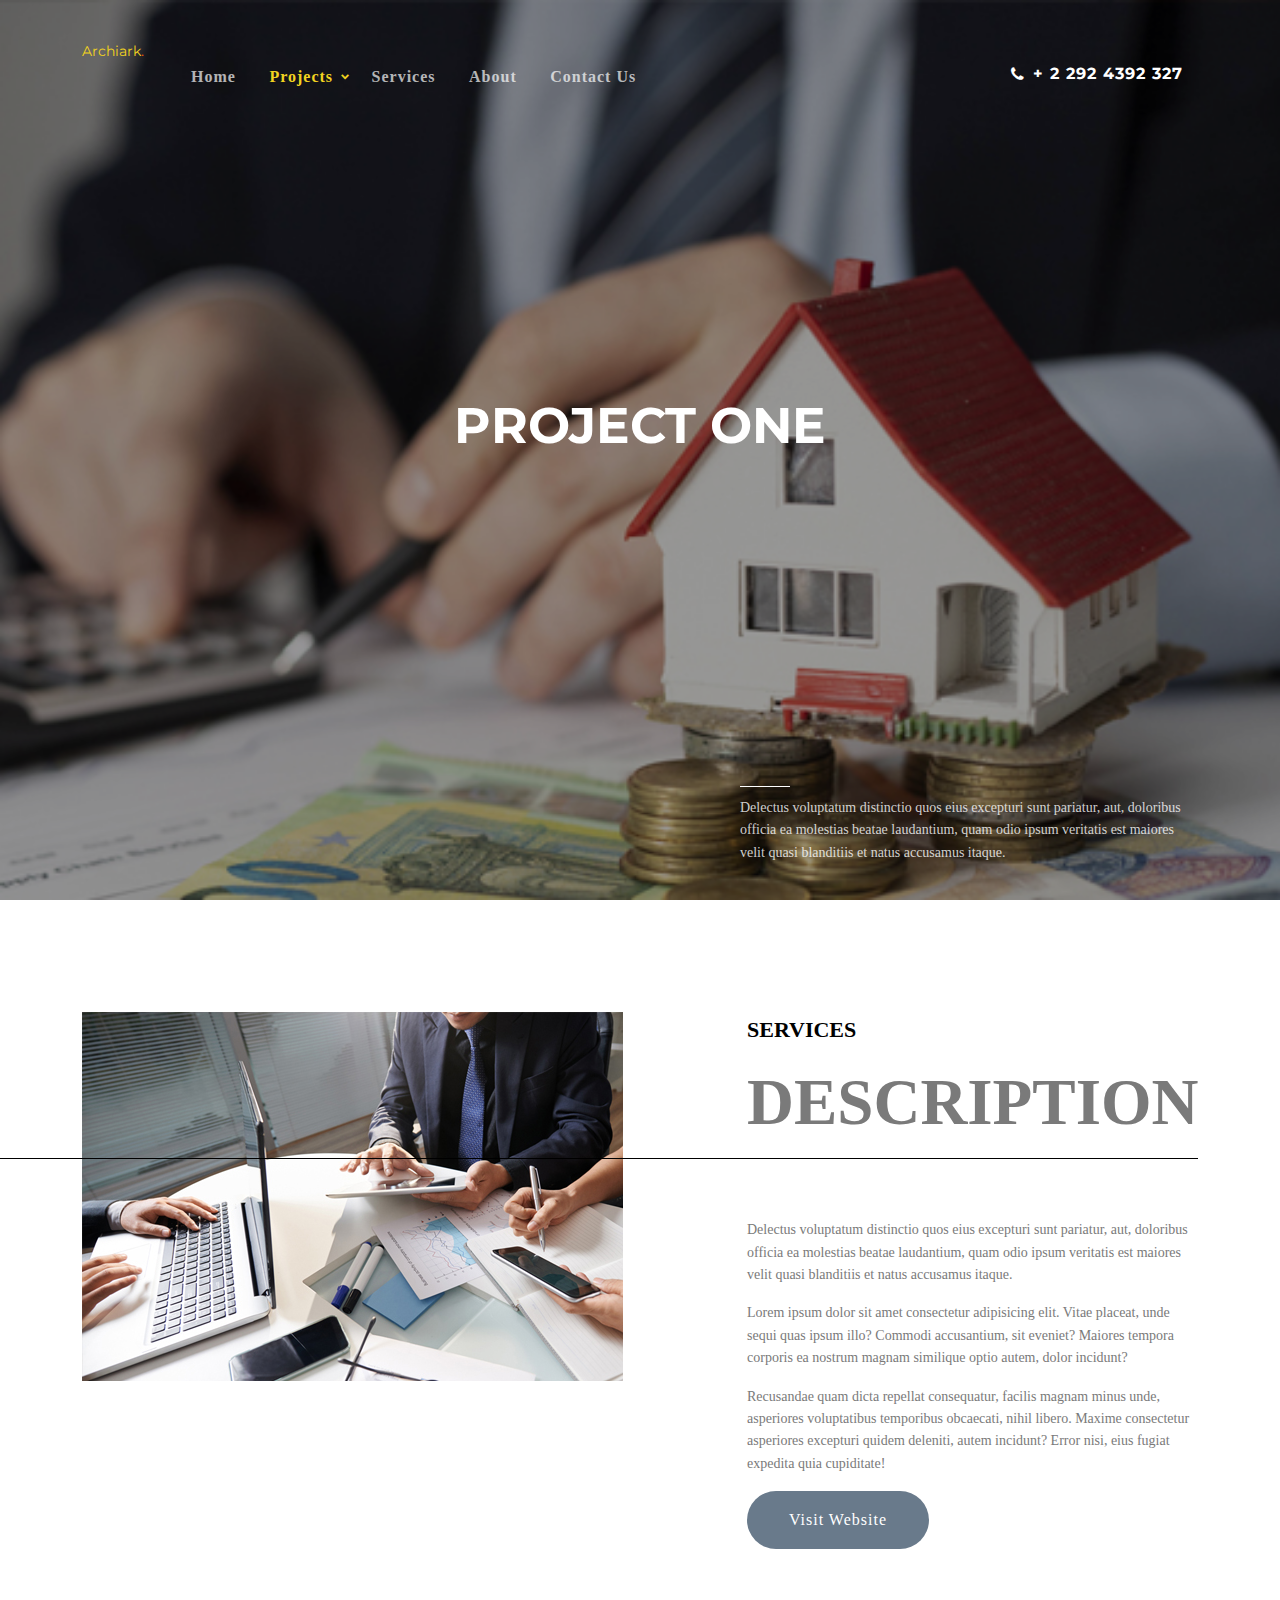
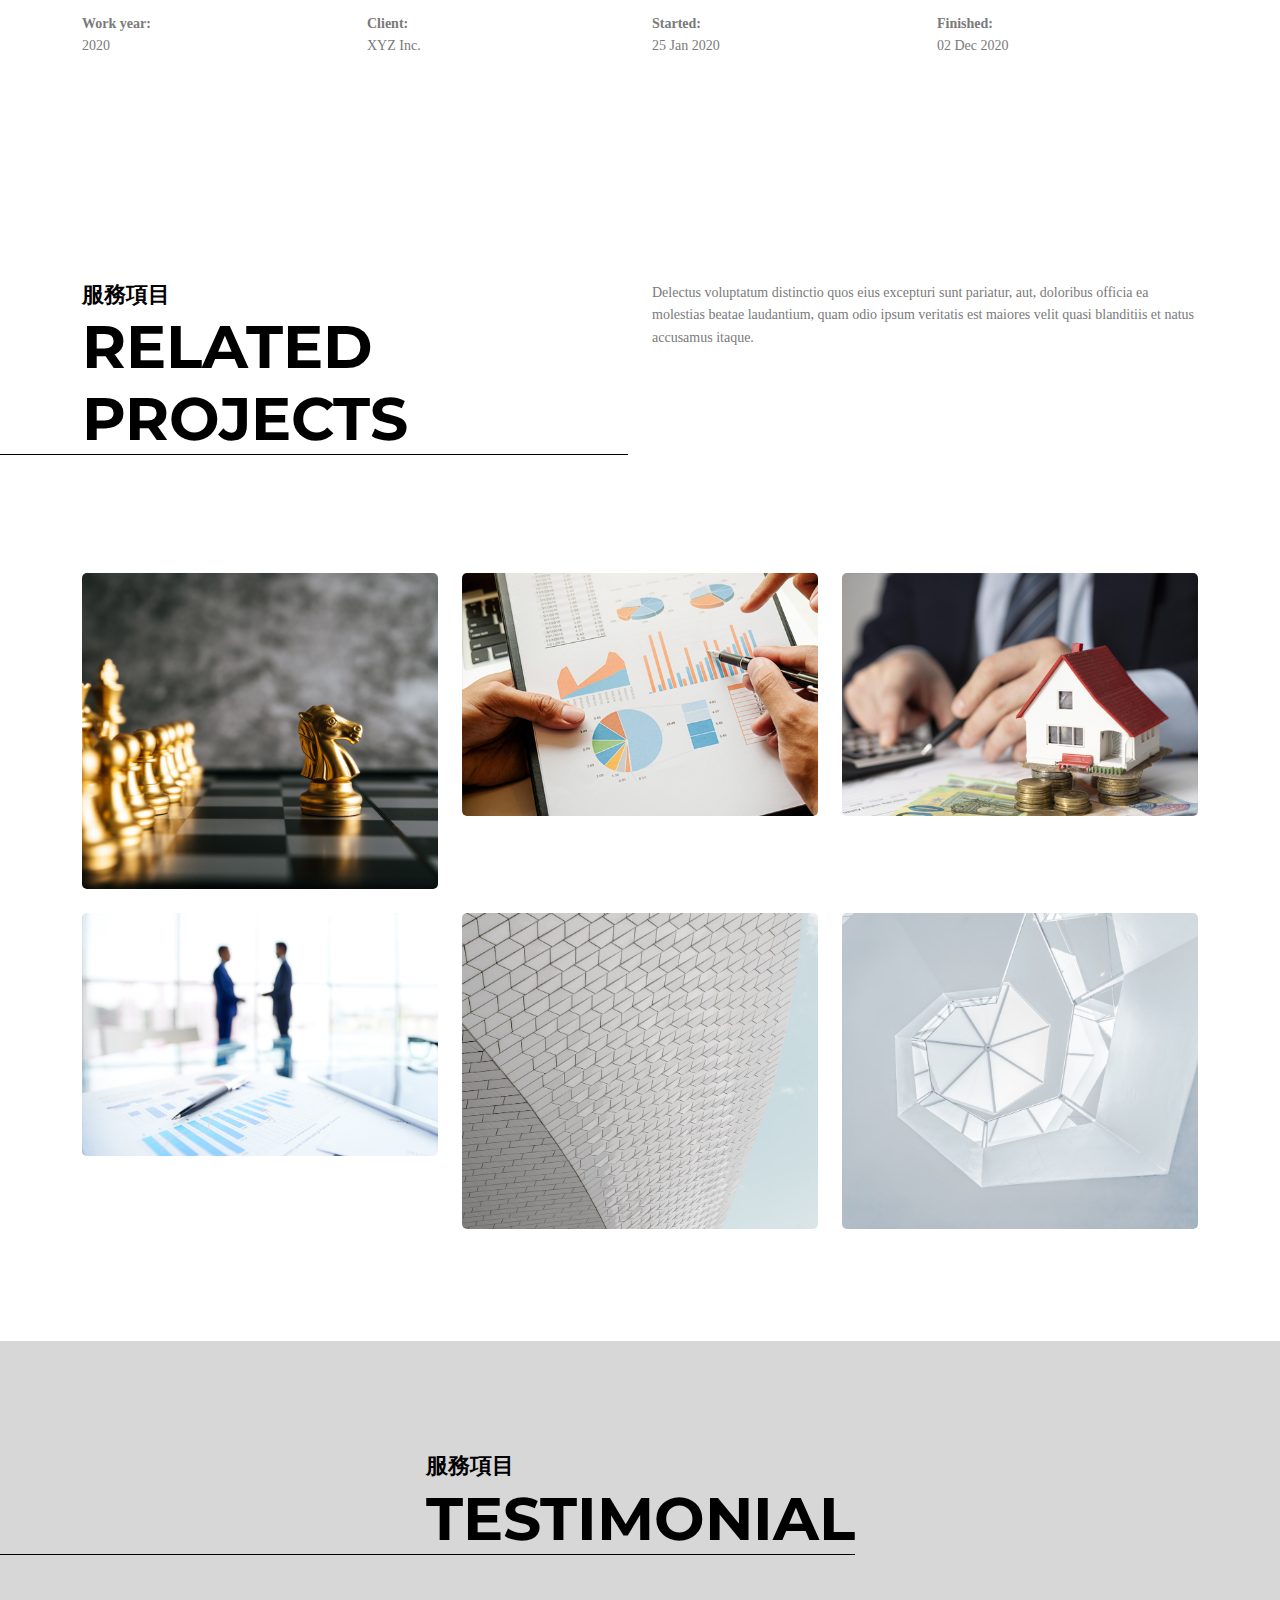
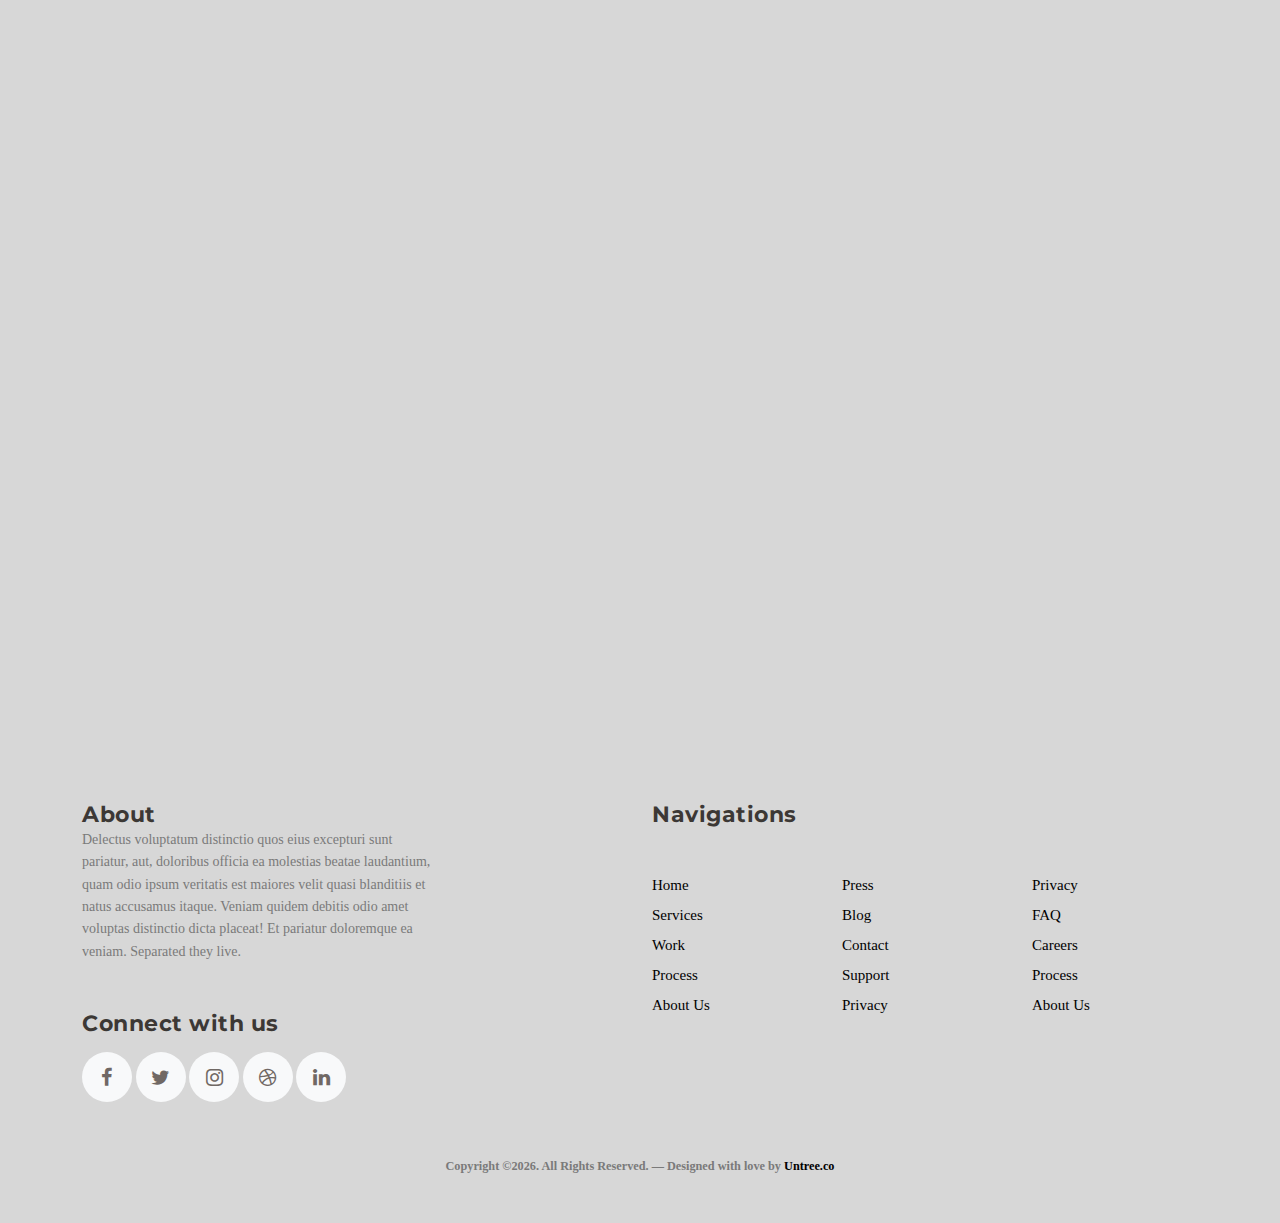
<file: project-single.html>
<!-- /*
* Template Name: Archiark
* Template Author: Untree.co
* Tempalte URI: https://untree.co/
* License: https://creativecommons.org/licenses/by/3.0/
*/ -->
<!doctype html>
<html lang="en">
<head>
	<!-- Required meta tags -->
	<meta charset="utf-8">
	<meta name="viewport" content="width=device-width, initial-scale=1">
	
	<meta name="author" content="Untree.co">
	<link rel="shortcut icon" href="favicon.png">

	<meta name="description" content="" />
	<meta name="keywords" content="bootstrap, bootstrap5" />
	
	<link rel="preconnect" href="https://fonts.gstatic.com">
	<link href="https://fonts.googleapis.com/css2?family=Montserrat:wght@400;700&family=Roboto&display=swap" rel="stylesheet">

	<link rel="stylesheet" href="fonts/icomoon/style.css">
	<link rel="stylesheet" href="fonts/flaticon/font/flaticon.css">
	<link rel="stylesheet" href="css/tiny-slider.css">
	<link rel="stylesheet" href="css/aos.css">
	<link rel="stylesheet" href="css/glightbox.min.css">
	<link rel="stylesheet" href="css/style.css">

	<title>Archiark &mdash; Free Bootstrap 5 Website Template by Untree.co</title>
</head>
<body>

	<div class="site-mobile-menu site-navbar-target">
		<div class="site-mobile-menu-header">
			<div class="site-mobile-menu-close">
				<span class="icofont-close js-menu-toggle"></span>
			</div>
		</div>
		<div class="site-mobile-menu-body"></div>
	</div>

	<nav class="site-nav">
		<div class="container">
			<div class="site-navigation">
				<a href="index.html" class="logo m-0 float-start">Archiark<span class="text-primary">.</span> </a>

				<ul class="js-clone-nav d-none d-lg-inline-block text-start site-menu float-start">
					<li><a href="index.html">Home</a></li>
					<li class="has-children active">
						<a href="projects.html">Projects</a>
						<ul class="dropdown">
							<li><a href="#">Commercial Building</a></li>
							<li><a href="#">Cultural Lifestyle</a></li>
							<li class="has-children">
								<a href="#">Dropdown</a>
								<ul class="dropdown">
									<li><a href="#">Sub Menu One</a></li>
									<li><a href="#">Sub Menu Two</a></li>
									<li><a href="#">Sub Menu Three</a></li>
								</ul>
							</li>
						</ul>
					</li>
					<li><a href="services.html">Services</a></li>
					<li><a href="about.html">About</a></li>
					<li><a href="contact.html">Contact Us</a></li>
				</ul>

				<a href="#" class="burger ml-auto float-end site-menu-toggle light js-menu-toggle d-inline-block d-lg-none" data-toggle="collapse" data-target="#main-navbar">
					<span></span>
				</a>
				<ul class="site-menu float-end d-none d-md-block">
					<li><a href="#" class="d-flex align-items-center text-white h2 fw-bold"><span class="icon-phone me-2"></span> <span>+ 2 292 4392 327</span></a></li>
				</ul>

			</div>
		</div>
	</nav>



	<div class="hero-2 overlay" style="background-image: url('images/img_3.jpg');">
		<div class="container">
			<div class="row align-items-center">
				<div class="col-lg-5 mx-auto ">
					<h1 class="mb-5 text-center"><span>Project One</span></h1>


					<div class="intro-desc text-left">
						<div class="line"></div>
						<p>Delectus voluptatum distinctio quos eius excepturi sunt pariatur, aut, doloribus officia ea molestias beatae laudantium, quam odio ipsum veritatis est maiores velit quasi blanditiis et natus accusamus itaque.</p>
					</div>
				</div>
			</div>
		</div>
	</div>


	<div class="section sec-3">
		<div class="container">

			<div class="row mb-5 justify-content-between">
				<div class="col-lg-6 mb-lg-0 mb-4">
					<img src="images/img_7.jpg" alt="Image" class="img-fluid">
				</div>
				<div class="col-lg-5">
					<div class="heading">Description</div>
					<p>Delectus voluptatum distinctio quos eius excepturi sunt pariatur, aut, doloribus officia ea molestias beatae laudantium, quam odio ipsum veritatis est maiores velit quasi blanditiis et natus accusamus itaque.</p>
					<p>Lorem ipsum dolor sit amet consectetur adipisicing elit. Vitae placeat, unde sequi quas ipsum illo? Commodi accusantium, sit eveniet? Maiores tempora corporis ea nostrum magnam similique optio autem, dolor incidunt?</p>
					<p>Recusandae quam dicta repellat consequatur, facilis magnam minus unde, asperiores voluptatibus temporibus obcaecati, nihil libero. Maxime consectetur asperiores excepturi quidem deleniti, autem incidunt? Error nisi, eius fugiat expedita quia cupiditate!</p>
					<p><a href="#" class="btn btn-primary">Visit Website</a></p>
					
				</div>
			</div>
			<div class="row">
				<div class="col-sm-3 border-left">
					<span class="text-black-50 d-block">Work year:</span>  2020
				</div>
				<div class="col-sm-3 border-left">
					<span class="text-black-50 d-block">Client:</span> XYZ Inc.
				</div>
				<div class="col-sm-3 border-left">
					<span class="text-black-50 d-block">Started:</span> 25 Jan 2020
				</div>
				<div class="col-sm-3 border-left">
					<span class="text-black-50 d-block">Finished:</span> 02 Dec 2020
				</div>
			</div>
		</div>
	</div>


	<div class="section sec-5">
		<div class="container">
			<div class="row mb-5">
				<div class="col-lg-6">
					<h2 class="heading">Related Projects</h2>
				</div>
				<div class="col-lg-6 ms-auto">
					<p>Delectus voluptatum distinctio quos eius excepturi sunt pariatur, aut, doloribus officia ea molestias beatae laudantium, quam odio ipsum veritatis est maiores velit quasi blanditiis et natus accusamus itaque.</p>
				</div>
			</div>

			<div class="row g-4">
				<div class="col-xs-12 col-sm-6 col-md-6 col-lg-4">
					<div class="single-portfolio">
						<a href="project-single.html">
							<img src="images/img_8.jpg" alt="Image" class="img-fluid">
							<div class="contents">
								<h3>Project One</h3>
								<div class="cat">Construction</div>
							</div>
						</a>
					</div>
				</div>
				<div class="col-xs-12 col-sm-6 col-md-6 col-lg-4">
					<div class="single-portfolio">
						<a href="project-single.html">
							<img src="images/img_2.jpg" alt="Image" class="img-fluid">
							<div class="contents">
								<h3>Project Two</h3>
								<div class="cat">Construction</div>
							</div>
						</a>
					</div>
				</div>
				<div class="col-xs-12 col-sm-6 col-md-6 col-lg-4">
					<div class="single-portfolio">
						<a href="project-single.html">
							<img src="images/img_3.jpg" alt="Image" class="img-fluid">
							<div class="contents">
								<h3>Project One</h3>
								<div class="cat">Construction</div>
							</div>
						</a>
					</div>
				</div>

				<div class="col-xs-12 col-sm-6 col-md-6 col-lg-4">
					<div class="single-portfolio">
						<a href="project-single.html">
							<img src="images/img_4.jpg" alt="Image" class="img-fluid">
							<div class="contents">
								<h3>Project One</h3>
								<div class="cat">Construction</div>
							</div>
						</a>
					</div>
				</div>
				<div class="col-xs-12 col-sm-6 col-md-6 col-lg-4">
					<div class="single-portfolio">
						<a href="project-single.html">
							<img src="images/img_5.jpg" alt="Image" class="img-fluid">
							<div class="contents">
								<h3>Project Two</h3>
								<div class="cat">Construction</div>
							</div>
						</a>
					</div>
				</div>
				<div class="col-xs-12 col-sm-6 col-md-6 col-lg-4">
					<div class="single-portfolio">
						<a href="project-single.html">
							<img src="images/img_6.jpg" alt="Image" class="img-fluid">
							<div class="contents">
								<h3>Project One</h3>
								<div class="cat">Construction</div>
							</div>
						</a>
					</div>
				</div>

				
			</div>
		</div>
	</div>


	<div class="sec-4 section bg-light">

		<div class="text-center mb-5">
			<h2 class="heading mb-5 text-center">Testimonial</h2>
		</div>
		<div class="testimonial-slide-center-wrap" data-aos="fade-up" data-aos-delay="100">
			<div class="testimonial-slide-center testimonial-center" id="testimonial-center">

				<div class="item">
					<div class="testimonial-item">
						<div  class="testimonial-item-inner">
							<div class="testimonial-author mb-5">
								<img src="images/person_2.jpg" alt="Image" class="img-fluid">
								<strong class="d-block">James Campbell</strong>
								<span>CEO, Co-Founder</span>
							</div>
							<blockquote>
								Delectus voluptatum distinctio quos eius excepturi sunt pariatur, aut, doloribus officia ea molestias beatae laudantium, quam odio ipsum veritatis est maiores velit quasi blanditiis et natus accusamus itaque. Veniam quidem debitis odio amet voluptas distinctio dicta placeat! Et pariatur doloremque ea veniam.
							</blockquote>

						</div>
					</div>
				</div>

				<div class="item">
					<div class="testimonial-item">
						<div  class="testimonial-item-inner">
							<div class="testimonial-author mb-5">
								<img src="images/person_1.jpg" alt="Image" class="img-fluid">
								<strong class="d-block">James Campbell</strong>
								<span>CEO, Co-Founder</span>
							</div>
							<blockquote>
								Delectus voluptatum distinctio quos eius excepturi sunt pariatur, aut, doloribus officia ea molestias beatae laudantium, quam odio ipsum veritatis est maiores velit quasi blanditiis et natus accusamus itaque. Veniam quidem debitis odio amet voluptas distinctio dicta placeat! Et pariatur doloremque ea veniam.
							</blockquote>

						</div>
					</div>
				</div>

				<div class="item">
					<div class="testimonial-item">
						<div  class="testimonial-item-inner">
							<div class="testimonial-author mb-5">
								<img src="images/person_3.jpg" alt="Image" class="img-fluid">
								<strong class="d-block">James Campbell</strong>
								<span>CEO, Co-Founder</span>
							</div>
							<blockquote>
								Delectus voluptatum distinctio quos eius excepturi sunt pariatur, aut, doloribus officia ea molestias beatae laudantium, quam odio ipsum veritatis est maiores velit quasi blanditiis et natus accusamus itaque. Veniam quidem debitis odio amet voluptas distinctio dicta placeat! Et pariatur doloremque ea veniam.
							</blockquote>

						</div>
					</div>
				</div>

				<div class="item">
					<div class="testimonial-item">
						<div  class="testimonial-item-inner">
							<div class="testimonial-author mb-5">
								<img src="images/person_4.jpg" alt="Image" class="img-fluid">
								<strong class="d-block">James Campbell</strong>
								<span>CEO, Co-Founder</span>
							</div>
							<blockquote>
								Delectus voluptatum distinctio quos eius excepturi sunt pariatur, aut, doloribus officia ea molestias beatae laudantium, quam odio ipsum veritatis est maiores velit quasi blanditiis et natus accusamus itaque. Veniam quidem debitis odio amet voluptas distinctio dicta placeat! Et pariatur doloremque ea veniam.
							</blockquote>

						</div>
					</div>
				</div>


				<div class="item">
					<div class="testimonial-item">
						<div  class="testimonial-item-inner">
							<div class="testimonial-author mb-5">
								<img src="images/person_5.jpg" alt="Image" class="img-fluid">
								<strong class="d-block">James Campbell</strong>
								<span>CEO, Co-Founder</span>
							</div>
							<blockquote>
								Delectus voluptatum distinctio quos eius excepturi sunt pariatur, aut, doloribus officia ea molestias beatae laudantium, quam odio ipsum veritatis est maiores velit quasi blanditiis et natus accusamus itaque. Veniam quidem debitis odio amet voluptas distinctio dicta placeat! Et pariatur doloremque ea veniam.
							</blockquote>

						</div>
					</div>
				</div>

				<div class="item">
					<div class="testimonial-item">
						<div  class="testimonial-item-inner">
							<div class="testimonial-author mb-5">
								<img src="images/person_2.jpg" alt="Image" class="img-fluid">
								<strong class="d-block">James Campbell</strong>
								<span>CEO, Co-Founder</span>
							</div>
							<blockquote>
								Delectus voluptatum distinctio quos eius excepturi sunt pariatur, aut, doloribus officia ea molestias beatae laudantium, quam odio ipsum veritatis est maiores velit quasi blanditiis et natus accusamus itaque. Veniam quidem debitis odio amet voluptas distinctio dicta placeat! Et pariatur doloremque ea veniam.
							</blockquote>

						</div>
					</div>
				</div>
				<div class="item">
					<div class="testimonial-item">
						<div  class="testimonial-item-inner">
							<div class="testimonial-author mb-5">
								<img src="images/person_3.jpg" alt="Image" class="img-fluid">
								<strong class="d-block">James Campbell</strong>
								<span>CEO, Co-Founder</span>
							</div>
							<blockquote>
								Delectus voluptatum distinctio quos eius excepturi sunt pariatur, aut, doloribus officia ea molestias beatae laudantium, quam odio ipsum veritatis est maiores velit quasi blanditiis et natus accusamus itaque. Veniam quidem debitis odio amet voluptas distinctio dicta placeat! Et pariatur doloremque ea veniam.
							</blockquote>

						</div>
					</div>
				</div>

				<div class="item">
					<div class="testimonial-item">
						<div  class="testimonial-item-inner">
							<div class="testimonial-author mb-5">
								<img src="images/person_4.jpg" alt="Image" class="img-fluid">
								<strong class="d-block">James Campbell</strong>
								<span>CEO, Co-Founder</span>
							</div>
							<blockquote>
								Delectus voluptatum distinctio quos eius excepturi sunt pariatur, aut, doloribus officia ea molestias beatae laudantium, quam odio ipsum veritatis est maiores velit quasi blanditiis et natus accusamus itaque. Veniam quidem debitis odio amet voluptas distinctio dicta placeat! Et pariatur doloremque ea veniam.
							</blockquote>

						</div>
					</div>
				</div>

				<div class="item">
					<div class="testimonial-item">
						<div  class="testimonial-item-inner">
							<div class="testimonial-author mb-5">
								<img src="images/person_1.jpg" alt="Image" class="img-fluid">
								<strong class="d-block">James Campbell</strong>
								<span>CEO, Co-Founder</span>
							</div>
							<blockquote>
								Delectus voluptatum distinctio quos eius excepturi sunt pariatur, aut, doloribus officia ea molestias beatae laudantium, quam odio ipsum veritatis est maiores velit quasi blanditiis et natus accusamus itaque. Veniam quidem debitis odio amet voluptas distinctio dicta placeat! Et pariatur doloremque ea veniam.
							</blockquote>

						</div>
					</div>
				</div>
			</div>

		</div>
	</div>


	

	<div class="site-footer bg-light">
		<div class="container">

			<div class="row justify-content-between">
				<div class="col-lg-4">
					<div class="widget">
						<h3 class="line-top">About</h3>
						<p class="mb-5">Delectus voluptatum distinctio quos eius excepturi sunt pariatur, aut, doloribus officia ea molestias beatae laudantium, quam odio ipsum veritatis est maiores velit quasi blanditiis et natus accusamus itaque. Veniam quidem debitis odio amet voluptas distinctio dicta placeat! Et pariatur doloremque ea veniam. Separated they live.</p>

					</div>
					<div class="widget">
						<h3 class="line-top">Connect with us</h3>
						<ul class="social list-unstyled mb-5">
							<li><a href="#"><span class="icon-facebook"></span></a></li>
							<li><a href="#"><span class="icon-twitter"></span></a></li>
							<li><a href="#"><span class="icon-instagram"></span></a></li>
							<li><a href="#"><span class="icon-dribbble"></span></a></li>
							<li><a href="#"><span class="icon-linkedin"></span></a></li>
						</ul>
					</div>
				</div>
				<div class="col-lg-6">
					<div class="row">
						<div class="col-12">
							<div class="widget">
								<h3 class="line-top">Navigations</h3>
							</div>
						</div>
						<div class="col-6 col-sm-6 col-md-4">
							<div class="widget">
								<ul class="links list-unstyled">
									<li><a href="#">Home</a></li>
									<li><a href="#">Services</a></li>
									<li><a href="#">Work</a></li>
									<li><a href="#">Process</a></li>
									<li><a href="#">About Us</a></li>
								</ul>
							</div>
						</div>
						<div class="col-6 col-sm-6 col-md-4">
							<div class="widget">
								<ul class="links list-unstyled">
									<li><a href="#">Press</a></li>
									<li><a href="#">Blog</a></li>
									<li><a href="#">Contact</a></li>
									<li><a href="#">Support</a></li>
									<li><a href="#">Privacy</a></li>
								</ul>
							</div>
						</div>
						<div class="col-6 col-sm-6 col-md-4">
							<div class="widget">
								<ul class="links list-unstyled">
									<li><a href="#">Privacy</a></li>
									<li><a href="#">FAQ</a></li>
									<li><a href="#">Careers</a></li>
									<li><a href="#">Process</a></li>
									<li><a href="#">About Us</a></li>
								</ul>
							</div>
						</div>
					</div>
				</div>
			</div>

			<div class="row justify-content-center text-center copyright">
				<div class="col-md-8">
					<p class="small text-black-50">Copyright &copy;<script>document.write(new Date().getFullYear());</script>. All Rights Reserved. &mdash; Designed with love by <a href="https://untree.co">Untree.co</a> <!-- License information: https://untree.co/license/ -->
					</p>
				</div>
			</div>
		</div>
	</div>


	


	<!-- Preloader -->
	<div id="overlayer"></div>
	<div class="loader">
		<div class="spinner-border" role="status">
			<span class="visually-hidden">Loading...</span>
		</div>
	</div>

	<script src="js/bootstrap.bundle.min.js"></script>
	<script src="js/tiny-slider.js"></script>
	<script src="js/aos.js"></script>
	<script src="js/glightbox.min.js"></script>
	<script src="js/navbar.js"></script>
	<script src="js/counter.js"></script>
	<script src="js/custom.js"></script>
</body>
</html>
</file>
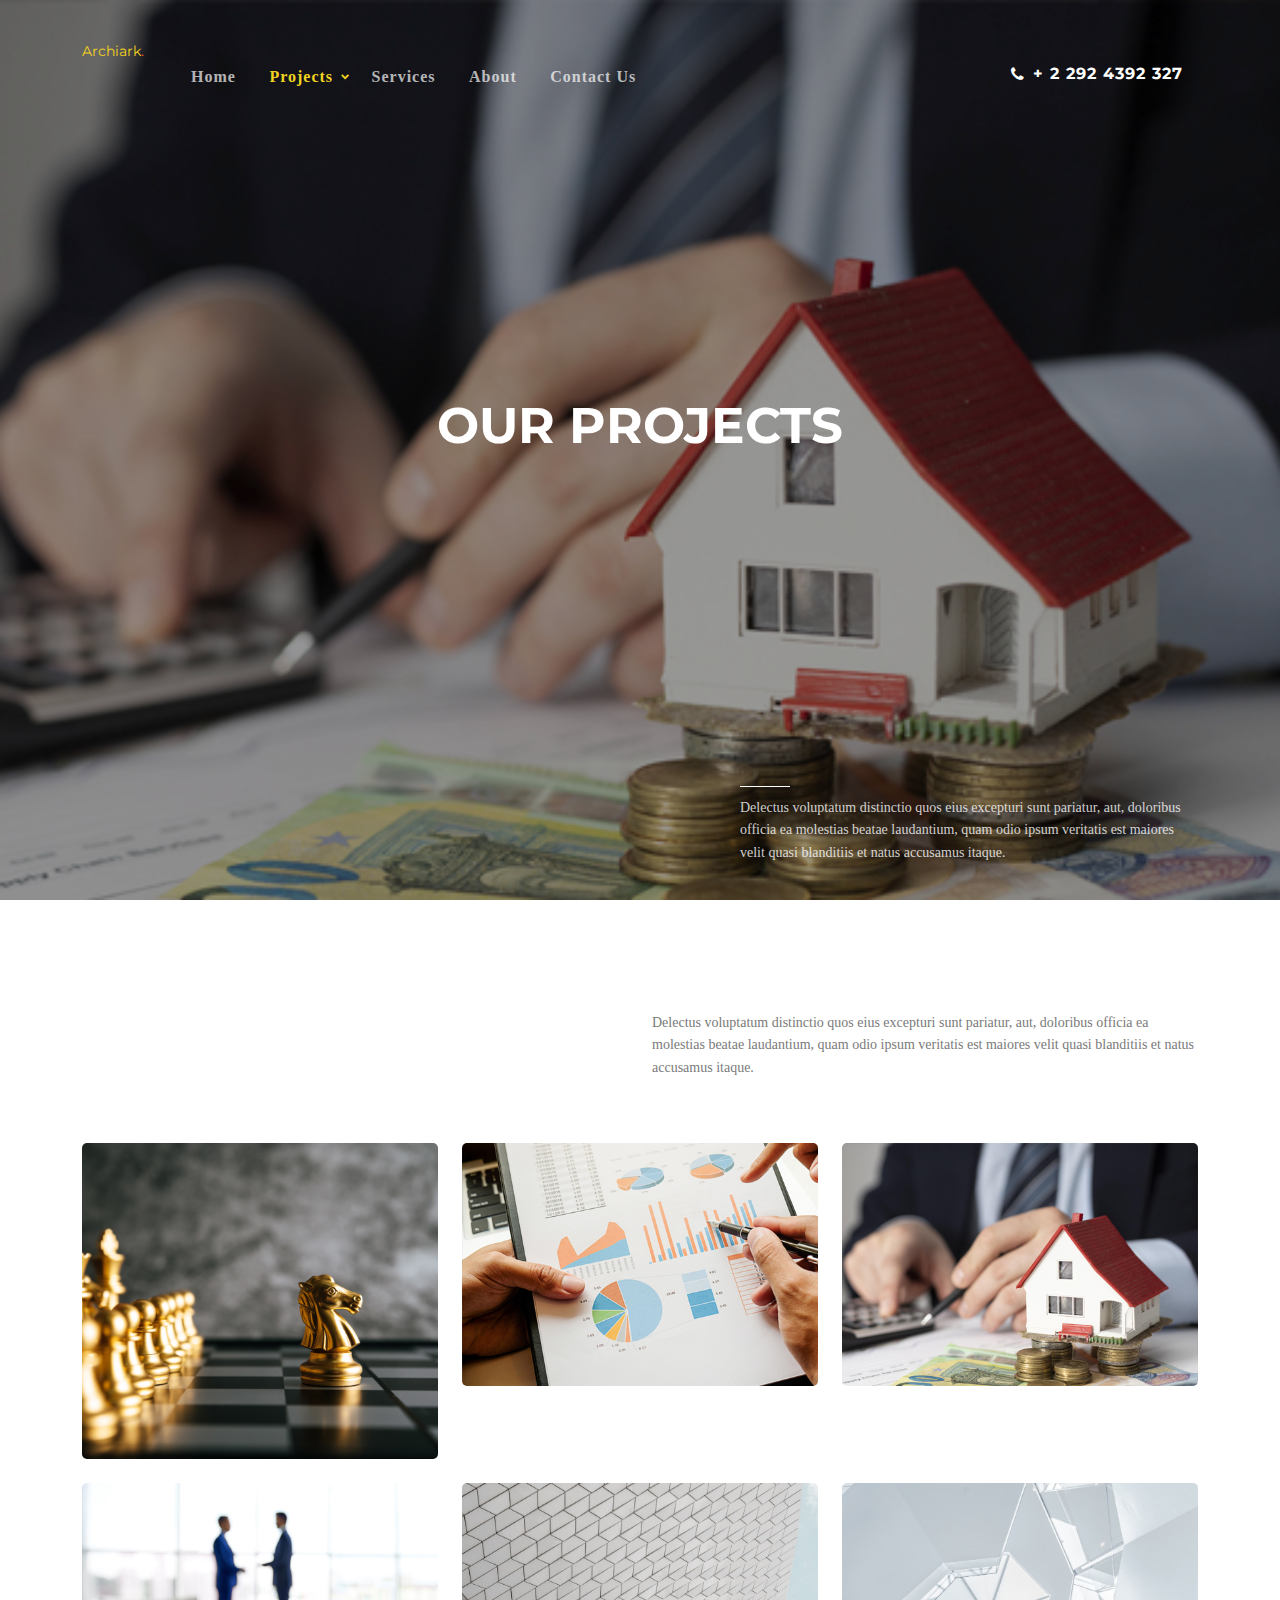
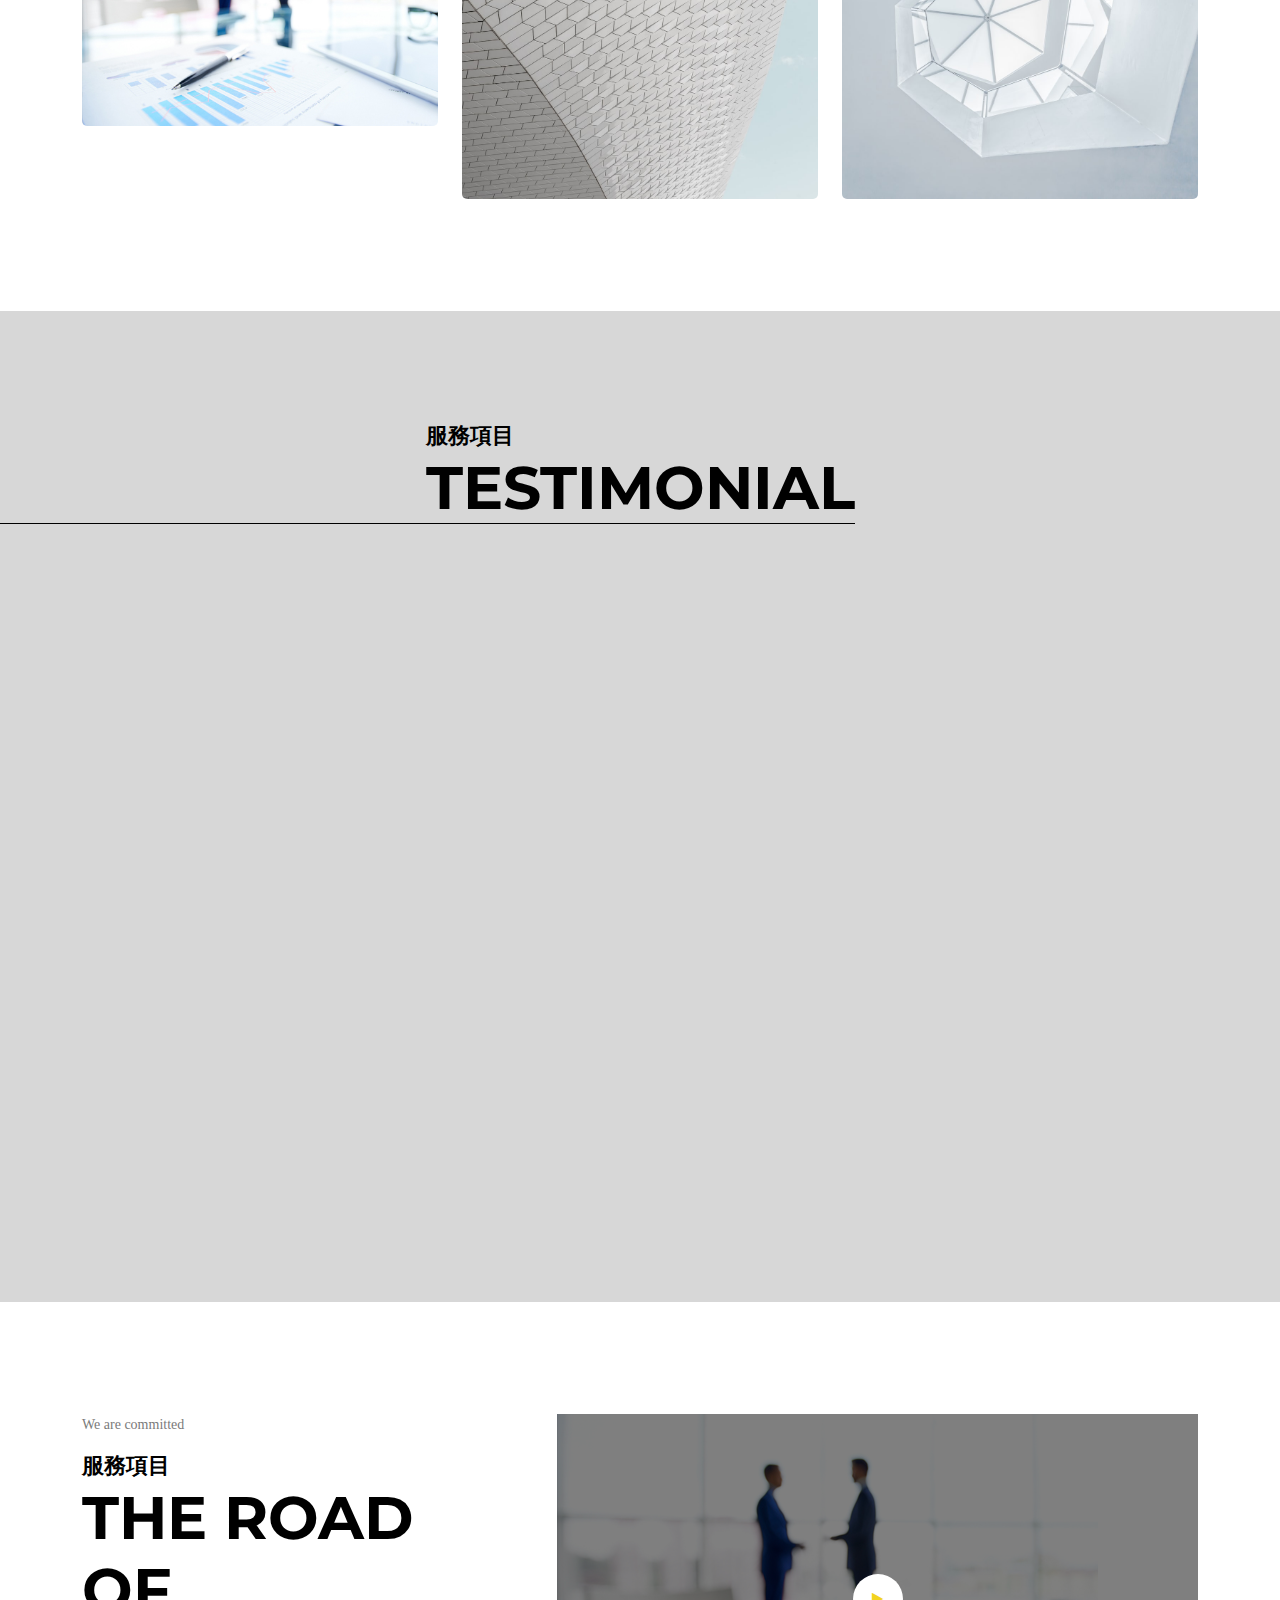
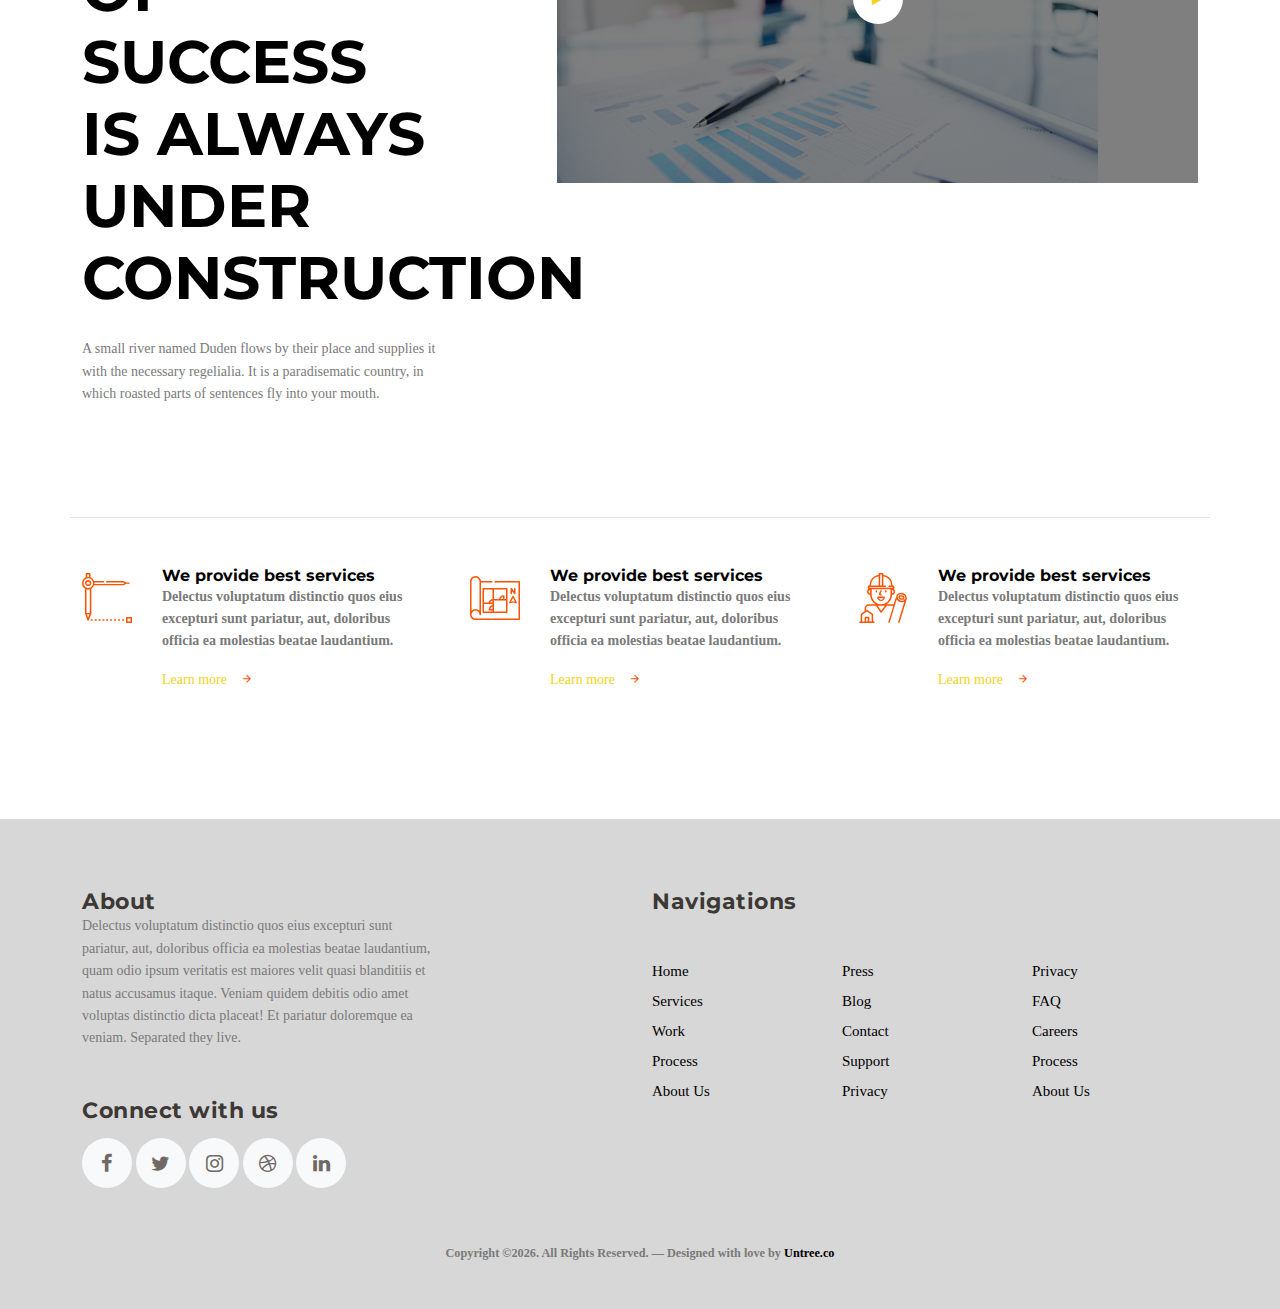
<file: projects.html>
<!-- /*
* Template Name: Archiark
* Template Author: Untree.co
* Tempalte URI: https://untree.co/
* License: https://creativecommons.org/licenses/by/3.0/
*/ -->
<!doctype html>
<html lang="en">
<head>
	<!-- Required meta tags -->
	<meta charset="utf-8">
	<meta name="viewport" content="width=device-width, initial-scale=1">
	
	<meta name="author" content="Untree.co">
	<link rel="shortcut icon" href="favicon.png">

	<meta name="description" content="" />
	<meta name="keywords" content="bootstrap, bootstrap5" />
	
	<link rel="preconnect" href="https://fonts.gstatic.com">
	<link href="https://fonts.googleapis.com/css2?family=Montserrat:wght@400;700&family=Roboto&display=swap" rel="stylesheet">

	<link rel="stylesheet" href="fonts/icomoon/style.css">
	<link rel="stylesheet" href="fonts/flaticon/font/flaticon.css">
	<link rel="stylesheet" href="css/tiny-slider.css">
	<link rel="stylesheet" href="css/aos.css">
	<link rel="stylesheet" href="css/glightbox.min.css">
	<link rel="stylesheet" href="css/style.css">

	<title>Archiark &mdash; Free Bootstrap 5 Website Template by Untree.co</title>
</head>
<body>

	<div class="site-mobile-menu site-navbar-target">
		<div class="site-mobile-menu-header">
			<div class="site-mobile-menu-close">
				<span class="icofont-close js-menu-toggle"></span>
			</div>
		</div>
		<div class="site-mobile-menu-body"></div>
	</div>

	<nav class="site-nav">
		<div class="container">
			<div class="site-navigation">
				<a href="index.html" class="logo m-0 float-start">Archiark<span class="text-primary">.</span> </a>

				<ul class="js-clone-nav d-none d-lg-inline-block text-start site-menu float-start">
					<li><a href="index.html">Home</a></li>
					<li class="has-children active">
						<a href="projects.html">Projects</a>
						<ul class="dropdown">
							<li><a href="#">Commercial Building</a></li>
							<li><a href="#">Cultural Lifestyle</a></li>
							<li class="has-children">
								<a href="#">Dropdown</a>
								<ul class="dropdown">
									<li><a href="#">Sub Menu One</a></li>
									<li><a href="#">Sub Menu Two</a></li>
									<li><a href="#">Sub Menu Three</a></li>
								</ul>
							</li>
						</ul>
					</li>
					<li><a href="services.html">Services</a></li>
					<li><a href="about.html">About</a></li>
					<li><a href="contact.html">Contact Us</a></li>
				</ul>

				<a href="#" class="burger ml-auto float-end site-menu-toggle light js-menu-toggle d-inline-block d-lg-none" data-toggle="collapse" data-target="#main-navbar">
					<span></span>
				</a>
				<ul class="site-menu float-end d-none d-md-block">
					<li><a href="#" class="d-flex align-items-center text-white h2 fw-bold"><span class="icon-phone me-2"></span> <span>+ 2 292 4392 327</span></a></li>
				</ul>

			</div>
		</div>
	</nav>

	<div class="hero-2 overlay" style="background-image: url('images/img_3.jpg');">
		<div class="container">
			<div class="row align-items-center">
				<div class="col-lg-5 mx-auto ">
					<h1 class="mb-5 text-center"><span>Our Projects</span></h1>


					<div class="intro-desc text-left">
						<div class="line"></div>
						<p>Delectus voluptatum distinctio quos eius excepturi sunt pariatur, aut, doloribus officia ea molestias beatae laudantium, quam odio ipsum veritatis est maiores velit quasi blanditiis et natus accusamus itaque.</p>
					</div>
				</div>
			</div>
		</div>
	</div>


	<div class="section sec-5">
		<div class="container">
			<div class="row mb-5">
				
				<div class="col-lg-6 ms-auto">
					<p>Delectus voluptatum distinctio quos eius excepturi sunt pariatur, aut, doloribus officia ea molestias beatae laudantium, quam odio ipsum veritatis est maiores velit quasi blanditiis et natus accusamus itaque.</p>
				</div>
			</div>

			<div class="row g-4">
				<div class="col-xs-12 col-sm-6 col-md-6 col-lg-4">
					<div class="single-portfolio">
						<a href="project-single.html">
							<img src="images/img_8.jpg" alt="Image" class="img-fluid">
							<div class="contents">
								<h3>Project One</h3>
								<div class="cat">Construction</div>
							</div>
						</a>
					</div>
				</div>
				<div class="col-xs-12 col-sm-6 col-md-6 col-lg-4">
					<div class="single-portfolio">
						<a href="project-single.html">
							<img src="images/img_2.jpg" alt="Image" class="img-fluid">
							<div class="contents">
								<h3>Project Two</h3>
								<div class="cat">Construction</div>
							</div>
						</a>
					</div>
				</div>
				<div class="col-xs-12 col-sm-6 col-md-6 col-lg-4">
					<div class="single-portfolio">
						<a href="project-single.html">
							<img src="images/img_3.jpg" alt="Image" class="img-fluid">
							<div class="contents">
								<h3>Project One</h3>
								<div class="cat">Construction</div>
							</div>
						</a>
					</div>
				</div>

				<div class="col-xs-12 col-sm-6 col-md-6 col-lg-4">
					<div class="single-portfolio">
						<a href="project-single.html">
							<img src="images/img_4.jpg" alt="Image" class="img-fluid">
							<div class="contents">
								<h3>Project One</h3>
								<div class="cat">Construction</div>
							</div>
						</a>
					</div>
				</div>
				<div class="col-xs-12 col-sm-6 col-md-6 col-lg-4">
					<div class="single-portfolio">
						<a href="project-single.html">
							<img src="images/img_5.jpg" alt="Image" class="img-fluid">
							<div class="contents">
								<h3>Project Two</h3>
								<div class="cat">Construction</div>
							</div>
						</a>
					</div>
				</div>
				<div class="col-xs-12 col-sm-6 col-md-6 col-lg-4">
					<div class="single-portfolio">
						<a href="project-single.html">
							<img src="images/img_6.jpg" alt="Image" class="img-fluid">
							<div class="contents">
								<h3>Project One</h3>
								<div class="cat">Construction</div>
							</div>
						</a>
					</div>
				</div>

				
			</div>
		</div>
	</div>


	<div class="sec-4 section bg-light">

		<div class="text-center mb-5">
			<h2 class="heading mb-5 text-center">Testimonial</h2>
		</div>
		<div class="testimonial-slide-center-wrap" data-aos="fade-up" data-aos-delay="100">

			<div id="testimonial-nav">
				<span class="prev" data-controls="prev"><span class="icon-chevron-left"></span></span>

				<span class="next" data-controls="next"><span class="icon-chevron-right"></span></span>
			</div>
			
			<div class="testimonial-slide-center testimonial-center" id="testimonial-center">

				<div class="item">
					<div class="testimonial-item">
						<div  class="testimonial-item-inner">
							<div class="testimonial-author mb-5">
								<img src="images/person_2.jpg" alt="Image" class="img-fluid">
								<strong class="d-block">James Campbell</strong>
								<span>CEO, Co-Founder</span>
							</div>
							<blockquote>
								Delectus voluptatum distinctio quos eius excepturi sunt pariatur, aut, doloribus officia ea molestias beatae laudantium, quam odio ipsum veritatis est maiores velit quasi blanditiis et natus accusamus itaque. Veniam quidem debitis odio amet voluptas distinctio dicta placeat! Et pariatur doloremque ea veniam.
							</blockquote>

						</div>
					</div>
				</div>

				<div class="item">
					<div class="testimonial-item">
						<div  class="testimonial-item-inner">
							<div class="testimonial-author mb-5">
								<img src="images/person_1.jpg" alt="Image" class="img-fluid">
								<strong class="d-block">James Campbell</strong>
								<span>CEO, Co-Founder</span>
							</div>
							<blockquote>
								Delectus voluptatum distinctio quos eius excepturi sunt pariatur, aut, doloribus officia ea molestias beatae laudantium, quam odio ipsum veritatis est maiores velit quasi blanditiis et natus accusamus itaque. Veniam quidem debitis odio amet voluptas distinctio dicta placeat! Et pariatur doloremque ea veniam.
							</blockquote>

						</div>
					</div>
				</div>

				<div class="item">
					<div class="testimonial-item">
						<div  class="testimonial-item-inner">
							<div class="testimonial-author mb-5">
								<img src="images/person_3.jpg" alt="Image" class="img-fluid">
								<strong class="d-block">James Campbell</strong>
								<span>CEO, Co-Founder</span>
							</div>
							<blockquote>
								Delectus voluptatum distinctio quos eius excepturi sunt pariatur, aut, doloribus officia ea molestias beatae laudantium, quam odio ipsum veritatis est maiores velit quasi blanditiis et natus accusamus itaque. Veniam quidem debitis odio amet voluptas distinctio dicta placeat! Et pariatur doloremque ea veniam.
							</blockquote>

						</div>
					</div>
				</div>

				<div class="item">
					<div class="testimonial-item">
						<div  class="testimonial-item-inner">
							<div class="testimonial-author mb-5">
								<img src="images/person_4.jpg" alt="Image" class="img-fluid">
								<strong class="d-block">James Campbell</strong>
								<span>CEO, Co-Founder</span>
							</div>
							<blockquote>
								Delectus voluptatum distinctio quos eius excepturi sunt pariatur, aut, doloribus officia ea molestias beatae laudantium, quam odio ipsum veritatis est maiores velit quasi blanditiis et natus accusamus itaque. Veniam quidem debitis odio amet voluptas distinctio dicta placeat! Et pariatur doloremque ea veniam.
							</blockquote>

						</div>
					</div>
				</div>


				<div class="item">
					<div class="testimonial-item">
						<div  class="testimonial-item-inner">
							<div class="testimonial-author mb-5">
								<img src="images/person_5.jpg" alt="Image" class="img-fluid">
								<strong class="d-block">James Campbell</strong>
								<span>CEO, Co-Founder</span>
							</div>
							<blockquote>
								Delectus voluptatum distinctio quos eius excepturi sunt pariatur, aut, doloribus officia ea molestias beatae laudantium, quam odio ipsum veritatis est maiores velit quasi blanditiis et natus accusamus itaque. Veniam quidem debitis odio amet voluptas distinctio dicta placeat! Et pariatur doloremque ea veniam.
							</blockquote>

						</div>
					</div>
				</div>

				<div class="item">
					<div class="testimonial-item">
						<div  class="testimonial-item-inner">
							<div class="testimonial-author mb-5">
								<img src="images/person_2.jpg" alt="Image" class="img-fluid">
								<strong class="d-block">James Campbell</strong>
								<span>CEO, Co-Founder</span>
							</div>
							<blockquote>
								Delectus voluptatum distinctio quos eius excepturi sunt pariatur, aut, doloribus officia ea molestias beatae laudantium, quam odio ipsum veritatis est maiores velit quasi blanditiis et natus accusamus itaque. Veniam quidem debitis odio amet voluptas distinctio dicta placeat! Et pariatur doloremque ea veniam.
							</blockquote>

						</div>
					</div>
				</div>
				<div class="item">
					<div class="testimonial-item">
						<div  class="testimonial-item-inner">
							<div class="testimonial-author mb-5">
								<img src="images/person_3.jpg" alt="Image" class="img-fluid">
								<strong class="d-block">James Campbell</strong>
								<span>CEO, Co-Founder</span>
							</div>
							<blockquote>
								Delectus voluptatum distinctio quos eius excepturi sunt pariatur, aut, doloribus officia ea molestias beatae laudantium, quam odio ipsum veritatis est maiores velit quasi blanditiis et natus accusamus itaque. Veniam quidem debitis odio amet voluptas distinctio dicta placeat! Et pariatur doloremque ea veniam.
							</blockquote>

						</div>
					</div>
				</div>

				<div class="item">
					<div class="testimonial-item">
						<div  class="testimonial-item-inner">
							<div class="testimonial-author mb-5">
								<img src="images/person_4.jpg" alt="Image" class="img-fluid">
								<strong class="d-block">James Campbell</strong>
								<span>CEO, Co-Founder</span>
							</div>
							<blockquote>
								Delectus voluptatum distinctio quos eius excepturi sunt pariatur, aut, doloribus officia ea molestias beatae laudantium, quam odio ipsum veritatis est maiores velit quasi blanditiis et natus accusamus itaque. Veniam quidem debitis odio amet voluptas distinctio dicta placeat! Et pariatur doloremque ea veniam.
							</blockquote>

						</div>
					</div>
				</div>

				<div class="item">
					<div class="testimonial-item">
						<div  class="testimonial-item-inner">
							<div class="testimonial-author mb-5">
								<img src="images/person_1.jpg" alt="Image" class="img-fluid">
								<strong class="d-block">James Campbell</strong>
								<span>CEO, Co-Founder</span>
							</div>
							<blockquote>
								Delectus voluptatum distinctio quos eius excepturi sunt pariatur, aut, doloribus officia ea molestias beatae laudantium, quam odio ipsum veritatis est maiores velit quasi blanditiis et natus accusamus itaque. Veniam quidem debitis odio amet voluptas distinctio dicta placeat! Et pariatur doloremque ea veniam.
							</blockquote>

						</div>
					</div>
				</div>
			</div>

		</div>
	</div>

	<div class="section">
		<div class="container">
			<div class="row border-bottom mb-5 pb-5 justify-content-between">
				<div class="col-lg-4 align-self-center mb-5">
					<span class="d-block subheading mb-3">We are committed</span>
					<h2 class="heading mb-4">The road of success is always under construction</h2>
					<p>A small river named Duden flows by their place and supplies it with the necessary regelialia. It is a paradisematic country, in which roasted parts of sentences fly into your mouth.</p>
				</div>
				<div class="col-lg-7">
					<a href="https://www.youtube.com/watch?v=mwtbEGNABWU" class="video-wrap glightbox">
						<span class="icon-play"></span>
						<img src="images/img_4.jpg" alt="Image" class="img-fluid">
					</a>
				</div>
			</div>
			<div class="row g-5">
				<div class="col-lg-4">

					<div class="d-flex custom-card">
						<div class="img">
							<i class="flaticon-compass"></i>
						</div>
						<div class="text">
							<h3 class="h6 fw-bold text-black">We provide best services</h3>
							<p class="text-black-50">Delectus voluptatum distinctio quos eius excepturi sunt pariatur, aut, doloribus officia ea molestias beatae laudantium.</p>
							<p>
								<a href="#" class="more-2">Learn more <span class="icon-arrow_forward"></span></a>
							</p>
						</div>
					</div>
				</div>
				<div class="col-lg-4">
					<div class="d-flex custom-card">
						<div class="img">
							<i class="flaticon-plan"></i>
						</div>
						<div class="text">
							<h3 class="h6 fw-bold text-black">We provide best services</h3>
							<p class="text-black-50">Delectus voluptatum distinctio quos eius excepturi sunt pariatur, aut, doloribus officia ea molestias beatae laudantium.</p>
							<p>
								<a href="#" class="more-2">Learn more <span class="icon-arrow_forward"></span></a>
							</p>
						</div>
					</div>
				</div>
				<div class="col-lg-4">
					<div class="d-flex custom-card">
						<div class="img">
							<i class="flaticon-architect"></i>
						</div>
						<div class="text">
							<h3 class="h6 fw-bold text-black">We provide best services</h3>
							<p class="text-black-50">Delectus voluptatum distinctio quos eius excepturi sunt pariatur, aut, doloribus officia ea molestias beatae laudantium.</p>
							<p>
								<a href="#" class="more-2">Learn more <span class="icon-arrow_forward"></span></a>
							</p>
						</div>
					</div>
				</div>
			</div>
		</div>
	</div>
	

	<div class="site-footer bg-light">
		<div class="container">

			<div class="row justify-content-between">
				<div class="col-lg-4">
					<div class="widget">
						<h3 class="line-top">About</h3>
						<p class="mb-5">Delectus voluptatum distinctio quos eius excepturi sunt pariatur, aut, doloribus officia ea molestias beatae laudantium, quam odio ipsum veritatis est maiores velit quasi blanditiis et natus accusamus itaque. Veniam quidem debitis odio amet voluptas distinctio dicta placeat! Et pariatur doloremque ea veniam. Separated they live.</p>

					</div>
					<div class="widget">
						<h3 class="line-top">Connect with us</h3>
						<ul class="social list-unstyled mb-5">
							<li><a href="#"><span class="icon-facebook"></span></a></li>
							<li><a href="#"><span class="icon-twitter"></span></a></li>
							<li><a href="#"><span class="icon-instagram"></span></a></li>
							<li><a href="#"><span class="icon-dribbble"></span></a></li>
							<li><a href="#"><span class="icon-linkedin"></span></a></li>
						</ul>
					</div>
				</div>
				<div class="col-lg-6">
					<div class="row">
						<div class="col-12">
							<div class="widget">
								<h3 class="line-top">Navigations</h3>
							</div>
						</div>
						<div class="col-6 col-sm-6 col-md-4">
							<div class="widget">
								<ul class="links list-unstyled">
									<li><a href="#">Home</a></li>
									<li><a href="#">Services</a></li>
									<li><a href="#">Work</a></li>
									<li><a href="#">Process</a></li>
									<li><a href="#">About Us</a></li>
								</ul>
							</div>
						</div>
						<div class="col-6 col-sm-6 col-md-4">
							<div class="widget">
								<ul class="links list-unstyled">
									<li><a href="#">Press</a></li>
									<li><a href="#">Blog</a></li>
									<li><a href="#">Contact</a></li>
									<li><a href="#">Support</a></li>
									<li><a href="#">Privacy</a></li>
								</ul>
							</div>
						</div>
						<div class="col-6 col-sm-6 col-md-4">
							<div class="widget">
								<ul class="links list-unstyled">
									<li><a href="#">Privacy</a></li>
									<li><a href="#">FAQ</a></li>
									<li><a href="#">Careers</a></li>
									<li><a href="#">Process</a></li>
									<li><a href="#">About Us</a></li>
								</ul>
							</div>
						</div>
					</div>
				</div>
			</div>

			<div class="row justify-content-center text-center copyright">
				<div class="col-md-8">
					<p class="small text-black-50">Copyright &copy;<script>document.write(new Date().getFullYear());</script>. All Rights Reserved. &mdash; Designed with love by <a href="https://untree.co">Untree.co</a> <!-- License information: https://untree.co/license/ -->
					</p>
				</div>
			</div>
		</div>
	</div>


	


	<!-- Preloader -->
	<div id="overlayer"></div>
	<div class="loader">
		<div class="spinner-border" role="status">
			<span class="visually-hidden">Loading...</span>
		</div>
	</div>

	<script src="js/bootstrap.bundle.min.js"></script>
	<script src="js/tiny-slider.js"></script>
	<script src="js/aos.js"></script>
	<script src="js/glightbox.min.js"></script>
	<script src="js/navbar.js"></script>
	<script src="js/counter.js"></script>
	<script src="js/custom.js"></script>
</body>
</html>
</file>
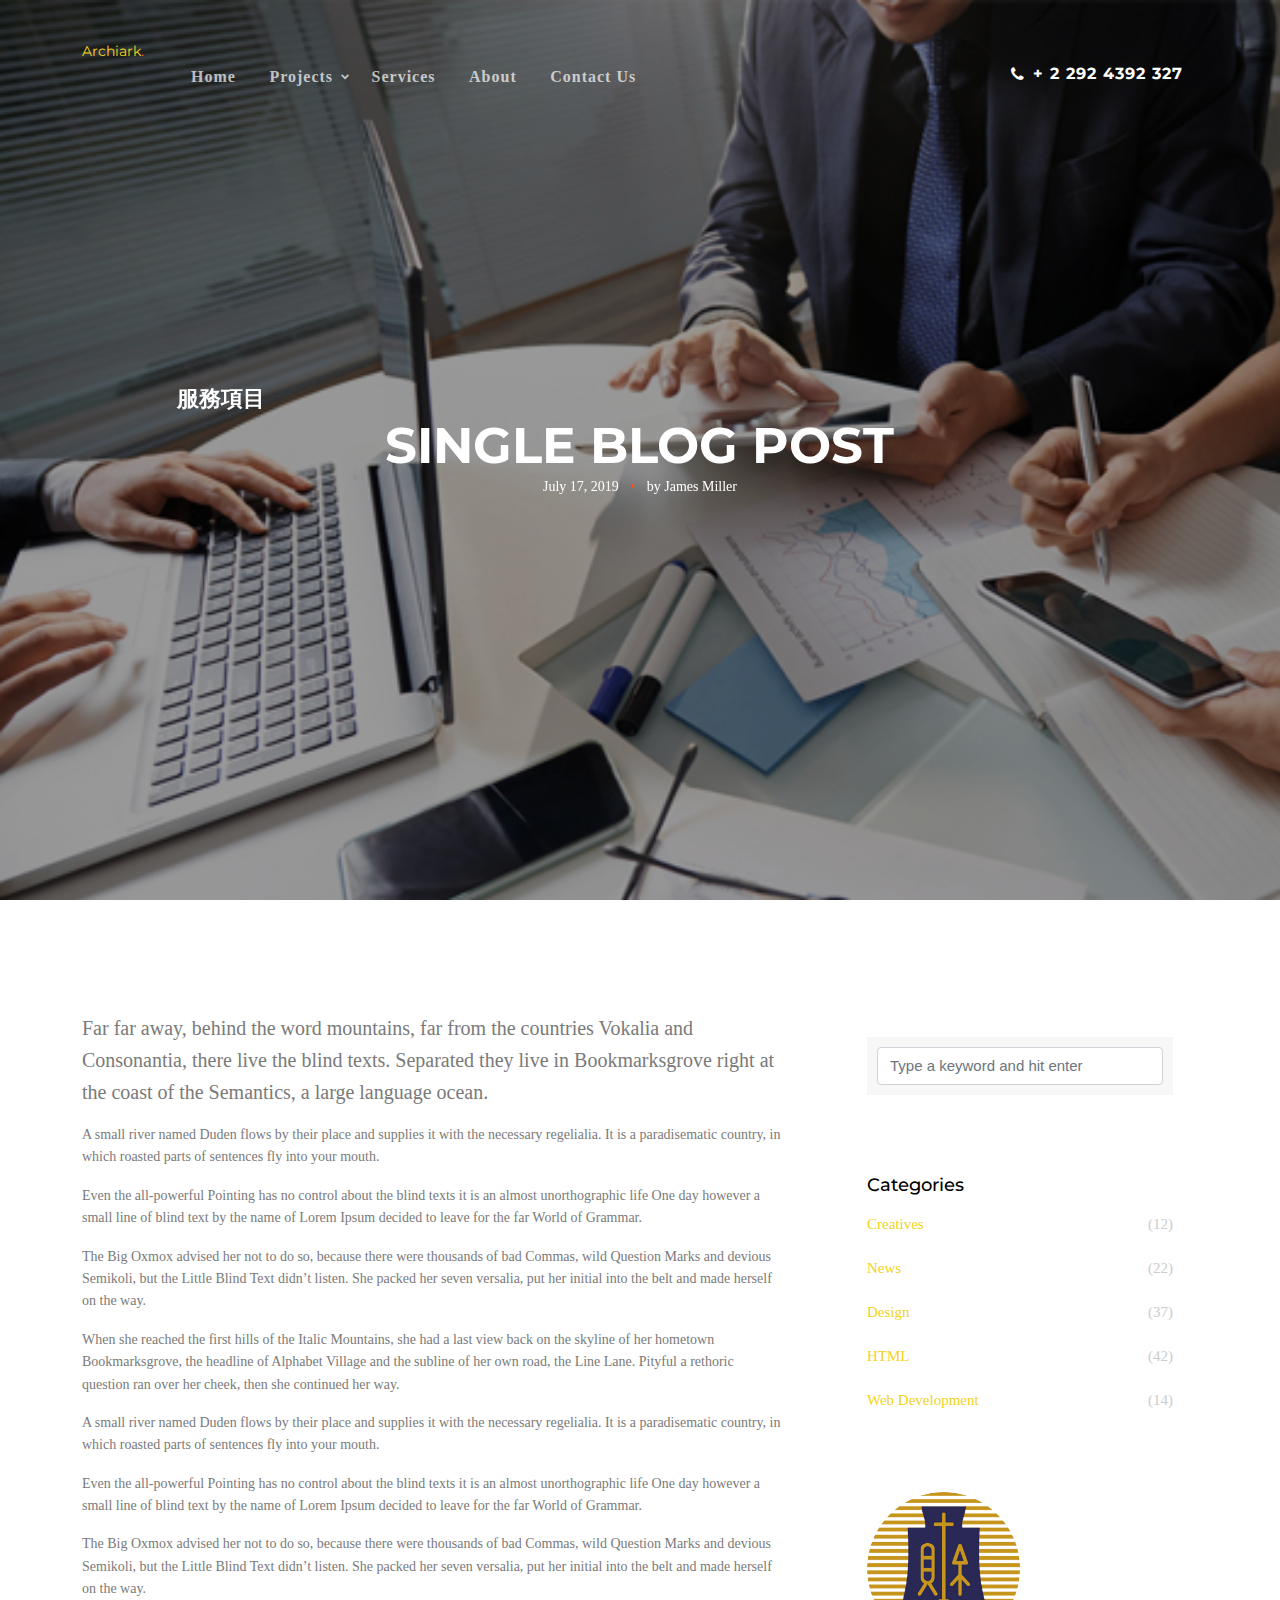
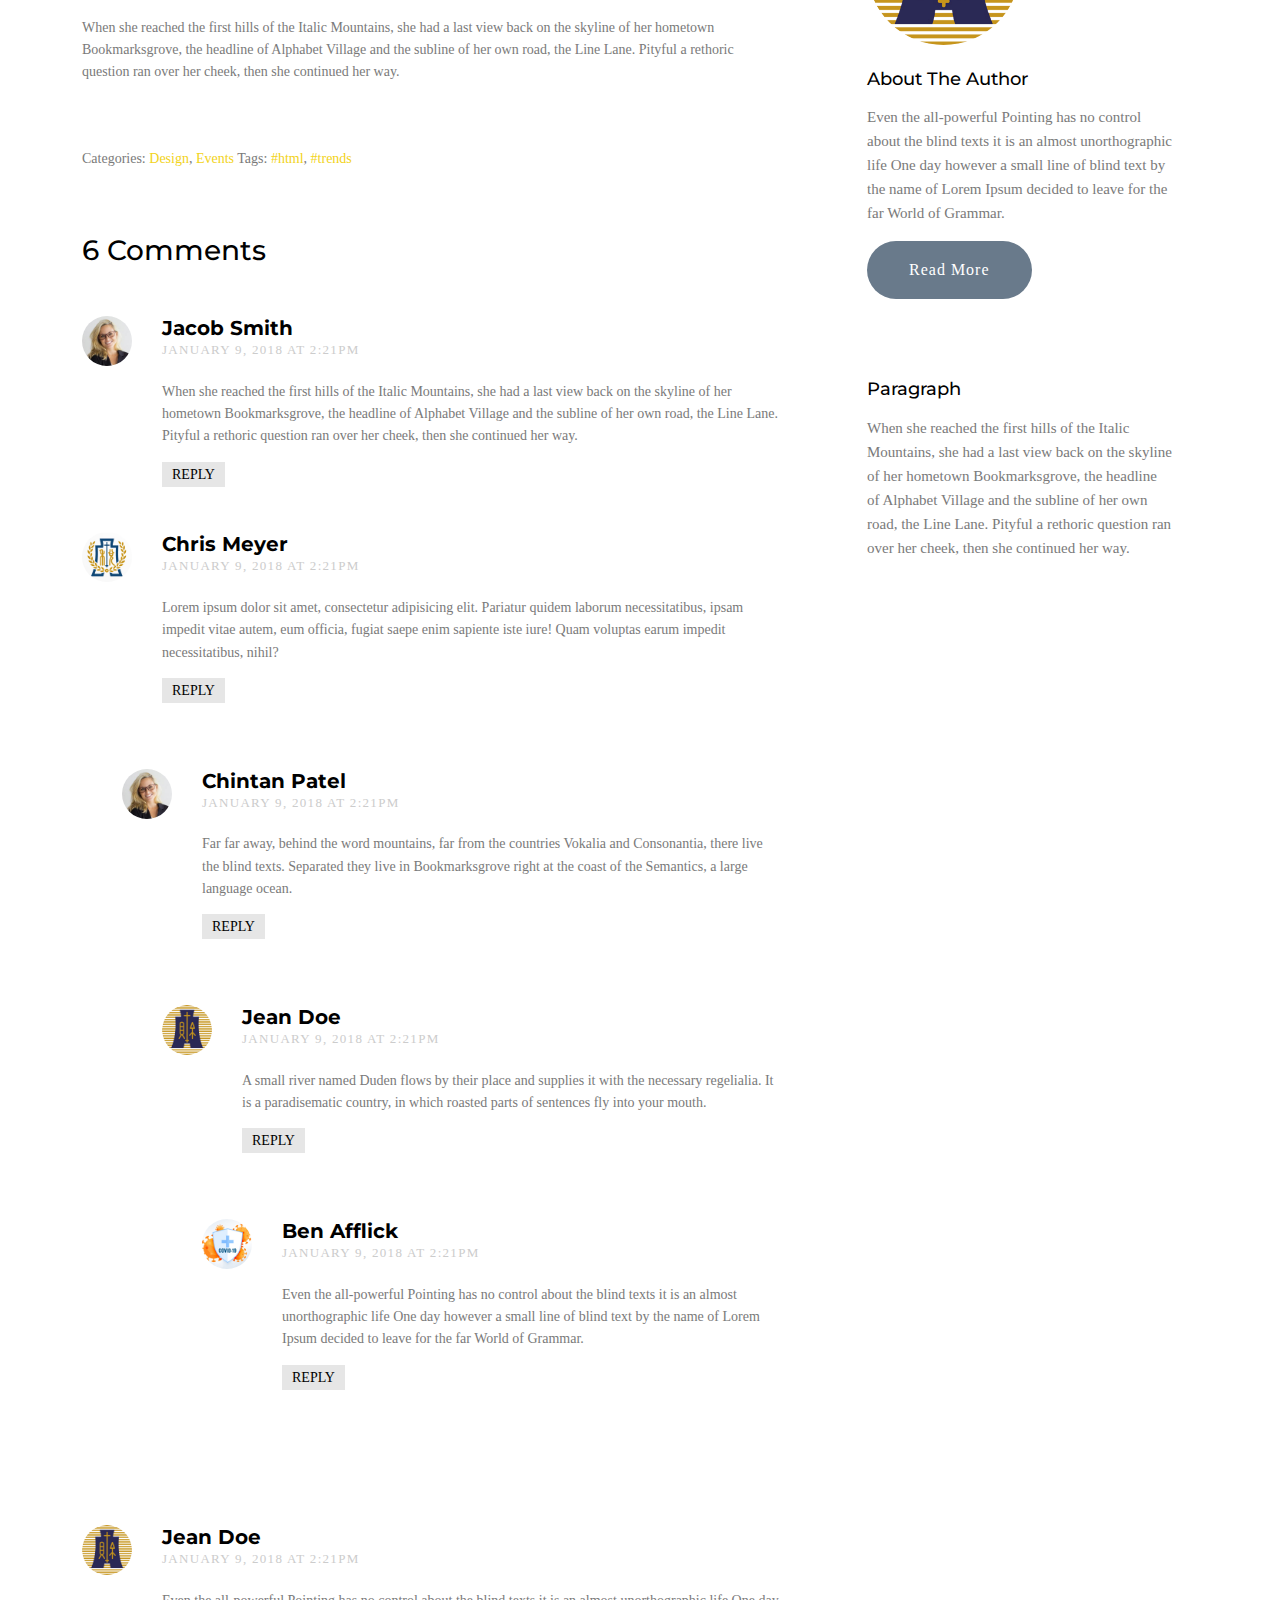
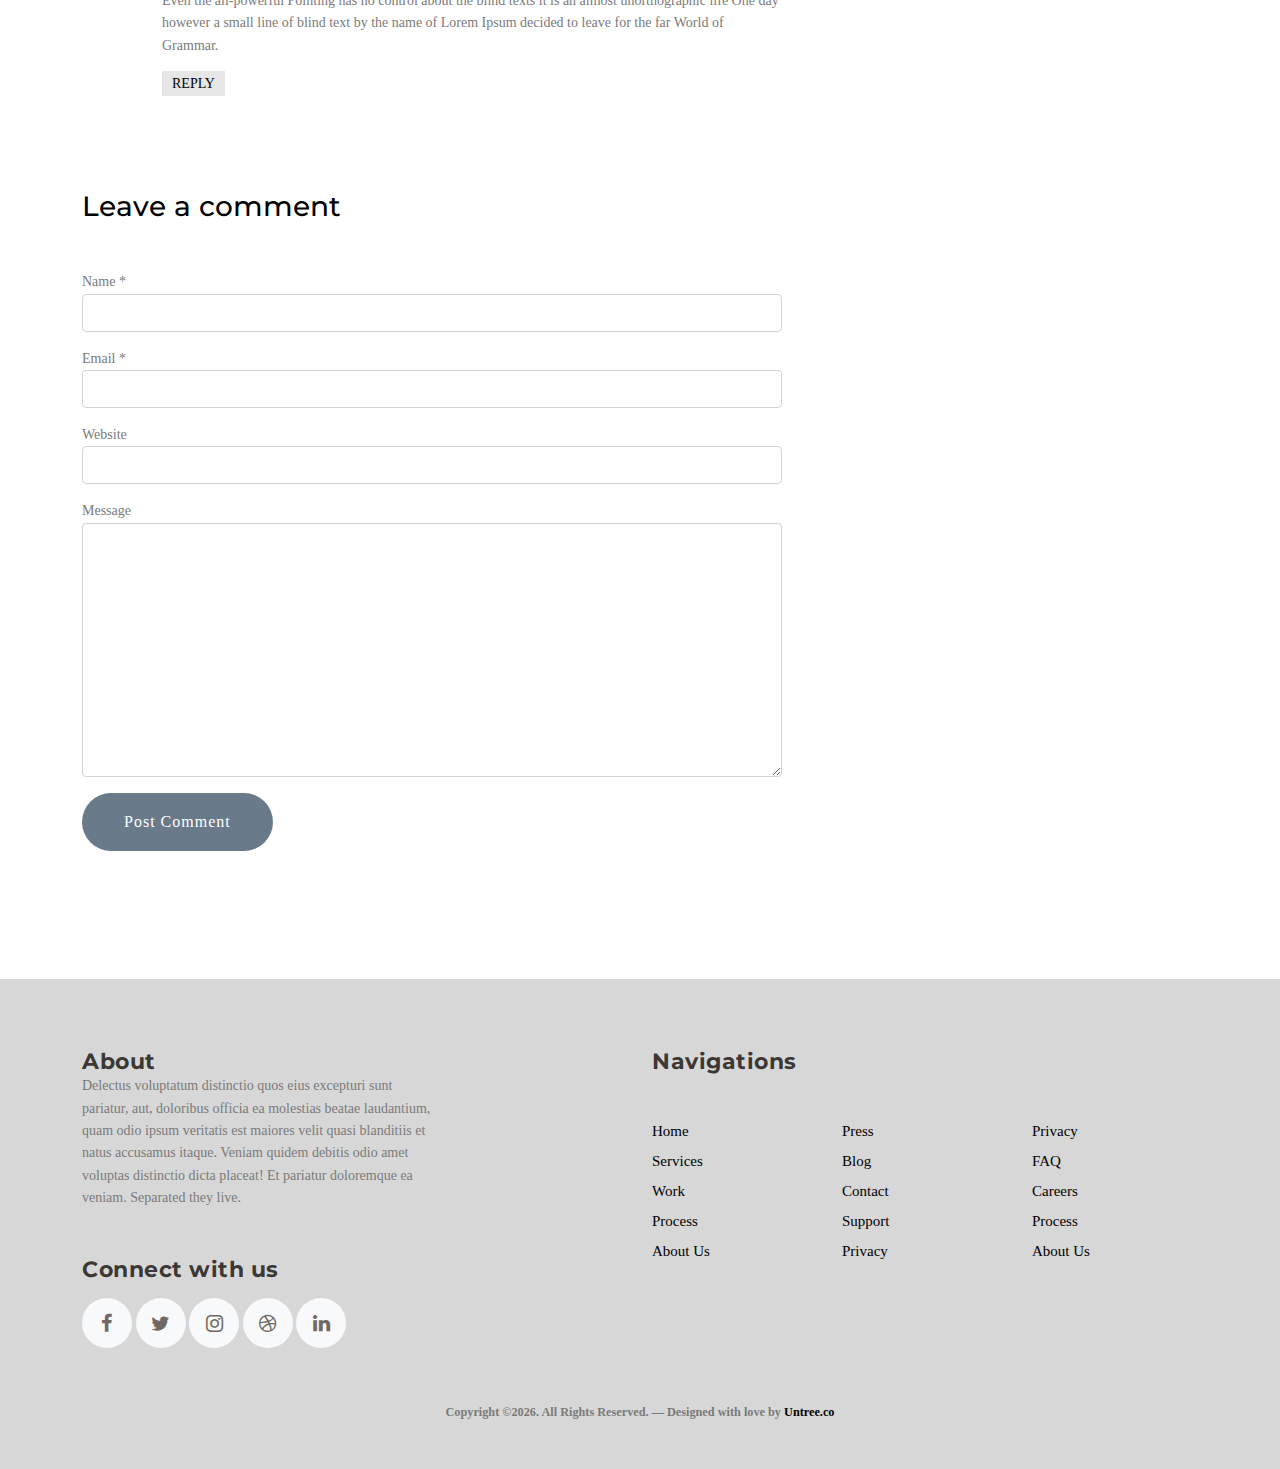
<file: single.html>
<!-- /*
* Template Name: Archiark
* Template Author: Untree.co
* Tempalte URI: https://untree.co/
* License: https://creativecommons.org/licenses/by/3.0/
*/ -->
<!doctype html>
<html lang="en">
<head>
	<!-- Required meta tags -->
	<meta charset="utf-8">
	<meta name="viewport" content="width=device-width, initial-scale=1">
	
	<meta name="author" content="Untree.co">
	<link rel="shortcut icon" href="favicon.png">

	<meta name="description" content="" />
	<meta name="keywords" content="bootstrap, bootstrap5" />
	
	<link rel="preconnect" href="https://fonts.gstatic.com">
	<link href="https://fonts.googleapis.com/css2?family=Montserrat:wght@400;700&family=Roboto&display=swap" rel="stylesheet">

	<link rel="stylesheet" href="fonts/icomoon/style.css">
	<link rel="stylesheet" href="fonts/flaticon/font/flaticon.css">
	<link rel="stylesheet" href="css/tiny-slider.css">
	<link rel="stylesheet" href="css/aos.css">
	<link rel="stylesheet" href="css/glightbox.min.css">
	<link rel="stylesheet" href="css/style.css">

	<title>Archiark &mdash; Free Bootstrap 5 Website Template by Untree.co</title>
</head>
<body>

	<div class="site-mobile-menu site-navbar-target">
		<div class="site-mobile-menu-header">
			<div class="site-mobile-menu-close">
				<span class="icofont-close js-menu-toggle"></span>
			</div>
		</div>
		<div class="site-mobile-menu-body"></div>
	</div>

	<nav class="site-nav">
		<div class="container">
			<div class="site-navigation">
				<a href="index.html" class="logo m-0 float-start">Archiark<span class="text-primary">.</span> </a>

				<ul class="js-clone-nav d-none d-lg-inline-block text-start site-menu float-start">
					<li><a href="index.html">Home</a></li>
					<li class="has-children">
						<a href="projects.html">Projects</a>
						<ul class="dropdown">
							<li><a href="#">Commercial Building</a></li>
							<li><a href="#">Cultural Lifestyle</a></li>
							<li class="has-children">
								<a href="#">Dropdown</a>
								<ul class="dropdown">
									<li><a href="#">Sub Menu One</a></li>
									<li><a href="#">Sub Menu Two</a></li>
									<li><a href="#">Sub Menu Three</a></li>
								</ul>
							</li>
						</ul>
					</li>
					<li><a href="services.html">Services</a></li>
					<li><a href="about.html">About</a></li>
					<li><a href="contact.html">Contact Us</a></li>
				</ul>

				

				<a href="#" class="burger ml-auto float-end site-menu-toggle light js-menu-toggle d-inline-block d-lg-none" data-toggle="collapse" data-target="#main-navbar">
					<span></span>
				</a>
				<ul class="site-menu float-end d-none d-md-block">
					<li><a href="#" class="d-flex align-items-center text-white h2 fw-bold"><span class="icon-phone me-2"></span> <span>+ 2 292 4392 327</span></a></li>
				</ul>

			</div>
		</div>
	</nav>

	
	<div class="hero-2 overlay" style="background-image: url('images/img_7.jpg')">
		<div class="container">
			<div class="row align-items-center justify-content-center">
				<div class="col-lg-10 text-center mx-auto">
					
					<h1 class="heading text-white" data-aos="fade-up">Single Blog Post</h1>
					<p class="text-white" data-aos="fade-up" data-aos-delay="100"><span class="d-block mb-3 text-white" data-aos="fade-up">July 17, 2019 <span class="mx-2 text-primary">&bullet;</span> by James Miller</span></p>
				</div>		
			</div>		
		</div>		
	</div>




	
	<div class="section">
		<div class="container">
			<div class="row">
				<div class="col-md-8 blog-content pe-5">
					<p class="lead">Far far away, behind the word mountains, far from the countries Vokalia and Consonantia, there live the blind texts. Separated they live in Bookmarksgrove right at the coast of the Semantics, a large language ocean.</p>
					<p>A small river named Duden flows by their place and supplies it with the necessary regelialia. It is a paradisematic country, in which roasted parts of sentences fly into your mouth.</p>

					<blockquote><p>Even the all-powerful Pointing has no control about the blind texts it is an almost unorthographic life One day however a small line of blind text by the name of Lorem Ipsum decided to leave for the far World of Grammar.</p></blockquote>

					<p>The Big Oxmox advised her not to do so, because there were thousands of bad Commas, wild Question Marks and devious Semikoli, but the Little Blind Text didn’t listen. She packed her seven versalia, put her initial into the belt and made herself on the way.</p>

					<p>When she reached the first hills of the Italic Mountains, she had a last view back on the skyline of her hometown Bookmarksgrove, the headline of Alphabet Village and the subline of her own road, the Line Lane. Pityful a rethoric question ran over her cheek, then she continued her way.</p>

					<p>A small river named Duden flows by their place and supplies it with the necessary regelialia. It is a paradisematic country, in which roasted parts of sentences fly into your mouth.</p>

					<blockquote><p>Even the all-powerful Pointing has no control about the blind texts it is an almost unorthographic life One day however a small line of blind text by the name of Lorem Ipsum decided to leave for the far World of Grammar.</p></blockquote>

					<p>The Big Oxmox advised her not to do so, because there were thousands of bad Commas, wild Question Marks and devious Semikoli, but the Little Blind Text didn’t listen. She packed her seven versalia, put her initial into the belt and made herself on the way.</p>

					<p>When she reached the first hills of the Italic Mountains, she had a last view back on the skyline of her hometown Bookmarksgrove, the headline of Alphabet Village and the subline of her own road, the Line Lane. Pityful a rethoric question ran over her cheek, then she continued her way.</p>


					<div class="pt-5">
						<p>Categories:  <a href="#">Design</a>, <a href="#">Events</a>  Tags: <a href="#">#html</a>, <a href="#">#trends</a></p>
					</div>


					<div class="pt-5">
						<h3 class="mb-5">6 Comments</h3>
						<ul class="comment-list">
							<li class="comment">
								<div class="vcard bio">
									<img src="images/person_2.jpg" alt="Free Website Template by Free-Template.co">
								</div>
								<div class="comment-body">
									<h3>Jacob Smith</h3>
									<div class="meta">January 9, 2018 at 2:21pm</div>
									<p>When she reached the first hills of the Italic Mountains, she had a last view back on the skyline of her hometown Bookmarksgrove, the headline of Alphabet Village and the subline of her own road, the Line Lane. Pityful a rethoric question ran over her cheek, then she continued her way.</p>
									<p><a href="#" class="reply">Reply</a></p>
								</div>
							</li>

							<li class="comment">
								<div class="vcard bio">
									<img src="images/person_3.jpg" alt="Free Website Template by Free-Template.co">
								</div>
								<div class="comment-body">
									<h3>Chris Meyer</h3>
									<div class="meta">January 9, 2018 at 2:21pm</div>
									<p>Lorem ipsum dolor sit amet, consectetur adipisicing elit. Pariatur quidem laborum necessitatibus, ipsam impedit vitae autem, eum officia, fugiat saepe enim sapiente iste iure! Quam voluptas earum impedit necessitatibus, nihil?</p>
									<p><a href="#" class="reply">Reply</a></p>
								</div>

								<ul class="children">
									<li class="comment">
										<div class="vcard bio">
											<img src="images/person_2.jpg" alt="Free Website Template by Free-Template.co">
										</div>
										<div class="comment-body">
											<h3>Chintan Patel</h3>
											<div class="meta">January 9, 2018 at 2:21pm</div>
											<p>Far far away, behind the word mountains, far from the countries Vokalia and Consonantia, there live the blind texts. Separated they live in Bookmarksgrove right at the coast of the Semantics, a large language ocean.</p>
											<p><a href="#" class="reply">Reply</a></p>
										</div>


										<ul class="children">
											<li class="comment">
												<div class="vcard bio">
													<img src="images/person_1.jpg" alt="Free Website Template by Free-Template.co">
												</div>
												<div class="comment-body">
													<h3>Jean Doe</h3>
													<div class="meta">January 9, 2018 at 2:21pm</div>
													<p>A small river named Duden flows by their place and supplies it with the necessary regelialia. It is a paradisematic country, in which roasted parts of sentences fly into your mouth.</p>
													<p><a href="#" class="reply">Reply</a></p>
												</div>

												<ul class="children">
													<li class="comment">
														<div class="vcard bio">
															<img src="images/person_4.jpg" alt="Free Website Template by Free-Template.co">
														</div>
														<div class="comment-body">
															<h3>Ben Afflick</h3>
															<div class="meta">January 9, 2018 at 2:21pm</div>
															<p>Even the all-powerful Pointing has no control about the blind texts it is an almost unorthographic life One day however a small line of blind text by the name of Lorem Ipsum decided to leave for the far World of Grammar.</p>
															<p><a href="#" class="reply">Reply</a></p>
														</div>
													</li>
												</ul>
											</li>
										</ul>
									</li>
								</ul>
							</li>

							<li class="comment">
								<div class="vcard bio">
									<img src="images/person_1.jpg" alt="Free Website Template by Free-Template.co">
								</div>
								<div class="comment-body">
									<h3>Jean Doe</h3>
									<div class="meta">January 9, 2018 at 2:21pm</div>
									<p>Even the all-powerful Pointing has no control about the blind texts it is an almost unorthographic life One day however a small line of blind text by the name of Lorem Ipsum decided to leave for the far World of Grammar.</p>
									<p><a href="#" class="reply">Reply</a></p>
								</div>
							</li>
						</ul>
						<!-- END comment-list -->

						<div class="comment-form-wrap pt-5">
							<h3 class="mb-5">Leave a comment</h3>
							<form action="#" class="">
								<div class="mb-3">
									<label for="name">Name *</label>
									<input type="text" class="form-control" id="name">
								</div>
								<div class="mb-3">
									<label for="email">Email *</label>
									<input type="email" class="form-control" id="email">
								</div>
								<div class="mb-3">
									<label for="website">Website</label>
									<input type="url" class="form-control" id="website">
								</div>

								<div class="mb-3">
									<label for="message">Message</label>
									<textarea name="" id="message" cols="30" rows="10" class="form-control"></textarea>
								</div>
								<div class="mb-3">
									<input type="submit" value="Post Comment" class="btn btn-primary btn-md text-white">
								</div>

							</form>
						</div>
					</div>

				</div>
				<div class="col-md-4 sidebar">
					<div class="sidebar-box">
						<form action="#" class="search-form">
							<div class="form-group">
								<span class="icon fa fa-search"></span>
								<input type="text" class="form-control" placeholder="Type a keyword and hit enter">
							</div>
						</form>
					</div>
					<div class="sidebar-box">
						<div class="categories">
							<h3>Categories</h3>
							<li><a href="#">Creatives <span>(12)</span></a></li>
							<li><a href="#">News <span>(22)</span></a></li>
							<li><a href="#">Design <span>(37)</span></a></li>
							<li><a href="#">HTML <span>(42)</span></a></li>
							<li><a href="#">Web Development <span>(14)</span></a></li>
						</div>
					</div>
					<div class="sidebar-box">
						<img src="images/person_1.jpg" alt="Free Website Template by Free-Template.co" class="img-fluid mb-4 w-50 rounded-circle">
						<h3 class="text-black">About The Author</h3>
						<p>Even the all-powerful Pointing has no control about the blind texts it is an almost unorthographic life One day however a small line of blind text by the name of Lorem Ipsum decided to leave for the far World of Grammar.</p>
						<p><a href="#" class="btn btn-primary btn-md text-white">Read More</a></p>
					</div>

					<div class="sidebar-box">
						<h3 class="text-black">Paragraph</h3>
						<p>When she reached the first hills of the Italic Mountains, she had a last view back on the skyline of her hometown Bookmarksgrove, the headline of Alphabet Village and the subline of her own road, the Line Lane. Pityful a rethoric question ran over her cheek, then she continued her way.</p>
					</div>
				</div>
			</div>
		</div>
	</div>

	

	<div class="site-footer bg-light">
		<div class="container">

			<div class="row justify-content-between">
				<div class="col-lg-4">
					<div class="widget">
						<h3 class="line-top">About</h3>
						<p class="mb-5">Delectus voluptatum distinctio quos eius excepturi sunt pariatur, aut, doloribus officia ea molestias beatae laudantium, quam odio ipsum veritatis est maiores velit quasi blanditiis et natus accusamus itaque. Veniam quidem debitis odio amet voluptas distinctio dicta placeat! Et pariatur doloremque ea veniam. Separated they live.</p>

					</div>
					<div class="widget">
						<h3 class="line-top">Connect with us</h3>
						<ul class="social list-unstyled mb-5">
							<li><a href="#"><span class="icon-facebook"></span></a></li>
							<li><a href="#"><span class="icon-twitter"></span></a></li>
							<li><a href="#"><span class="icon-instagram"></span></a></li>
							<li><a href="#"><span class="icon-dribbble"></span></a></li>
							<li><a href="#"><span class="icon-linkedin"></span></a></li>
						</ul>
					</div>
				</div>
				<div class="col-lg-6">
					<div class="row">
						<div class="col-12">
							<div class="widget">
								<h3 class="line-top">Navigations</h3>
							</div>
						</div>
						<div class="col-6 col-sm-6 col-md-4">
							<div class="widget">
								<ul class="links list-unstyled">
									<li><a href="#">Home</a></li>
									<li><a href="#">Services</a></li>
									<li><a href="#">Work</a></li>
									<li><a href="#">Process</a></li>
									<li><a href="#">About Us</a></li>
								</ul>
							</div>
						</div>
						<div class="col-6 col-sm-6 col-md-4">
							<div class="widget">
								<ul class="links list-unstyled">
									<li><a href="#">Press</a></li>
									<li><a href="#">Blog</a></li>
									<li><a href="#">Contact</a></li>
									<li><a href="#">Support</a></li>
									<li><a href="#">Privacy</a></li>
								</ul>
							</div>
						</div>
						<div class="col-6 col-sm-6 col-md-4">
							<div class="widget">
								<ul class="links list-unstyled">
									<li><a href="#">Privacy</a></li>
									<li><a href="#">FAQ</a></li>
									<li><a href="#">Careers</a></li>
									<li><a href="#">Process</a></li>
									<li><a href="#">About Us</a></li>
								</ul>
							</div>
						</div>
					</div>
				</div>
			</div>

			<div class="row justify-content-center text-center copyright">
				<div class="col-md-8">
					<p class="small text-black-50">Copyright &copy;<script>document.write(new Date().getFullYear());</script>. All Rights Reserved. &mdash; Designed with love by <a href="https://untree.co">Untree.co</a> <!-- License information: https://untree.co/license/ -->
					</p>
				</div>
			</div>
		</div>
	</div>


	


	<!-- Preloader -->
	<div id="overlayer"></div>
	<div class="loader">
		<div class="spinner-border" role="status">
			<span class="visually-hidden">Loading...</span>
		</div>
	</div>

	<script src="js/bootstrap.bundle.min.js"></script>
	<script src="js/tiny-slider.js"></script>
	<script src="js/aos.js"></script>
	<script src="js/glightbox.min.js"></script>
	<script src="js/navbar.js"></script>
	<script src="js/counter.js"></script>
	<script src="js/custom.js"></script>
</body>
</html>
</file>
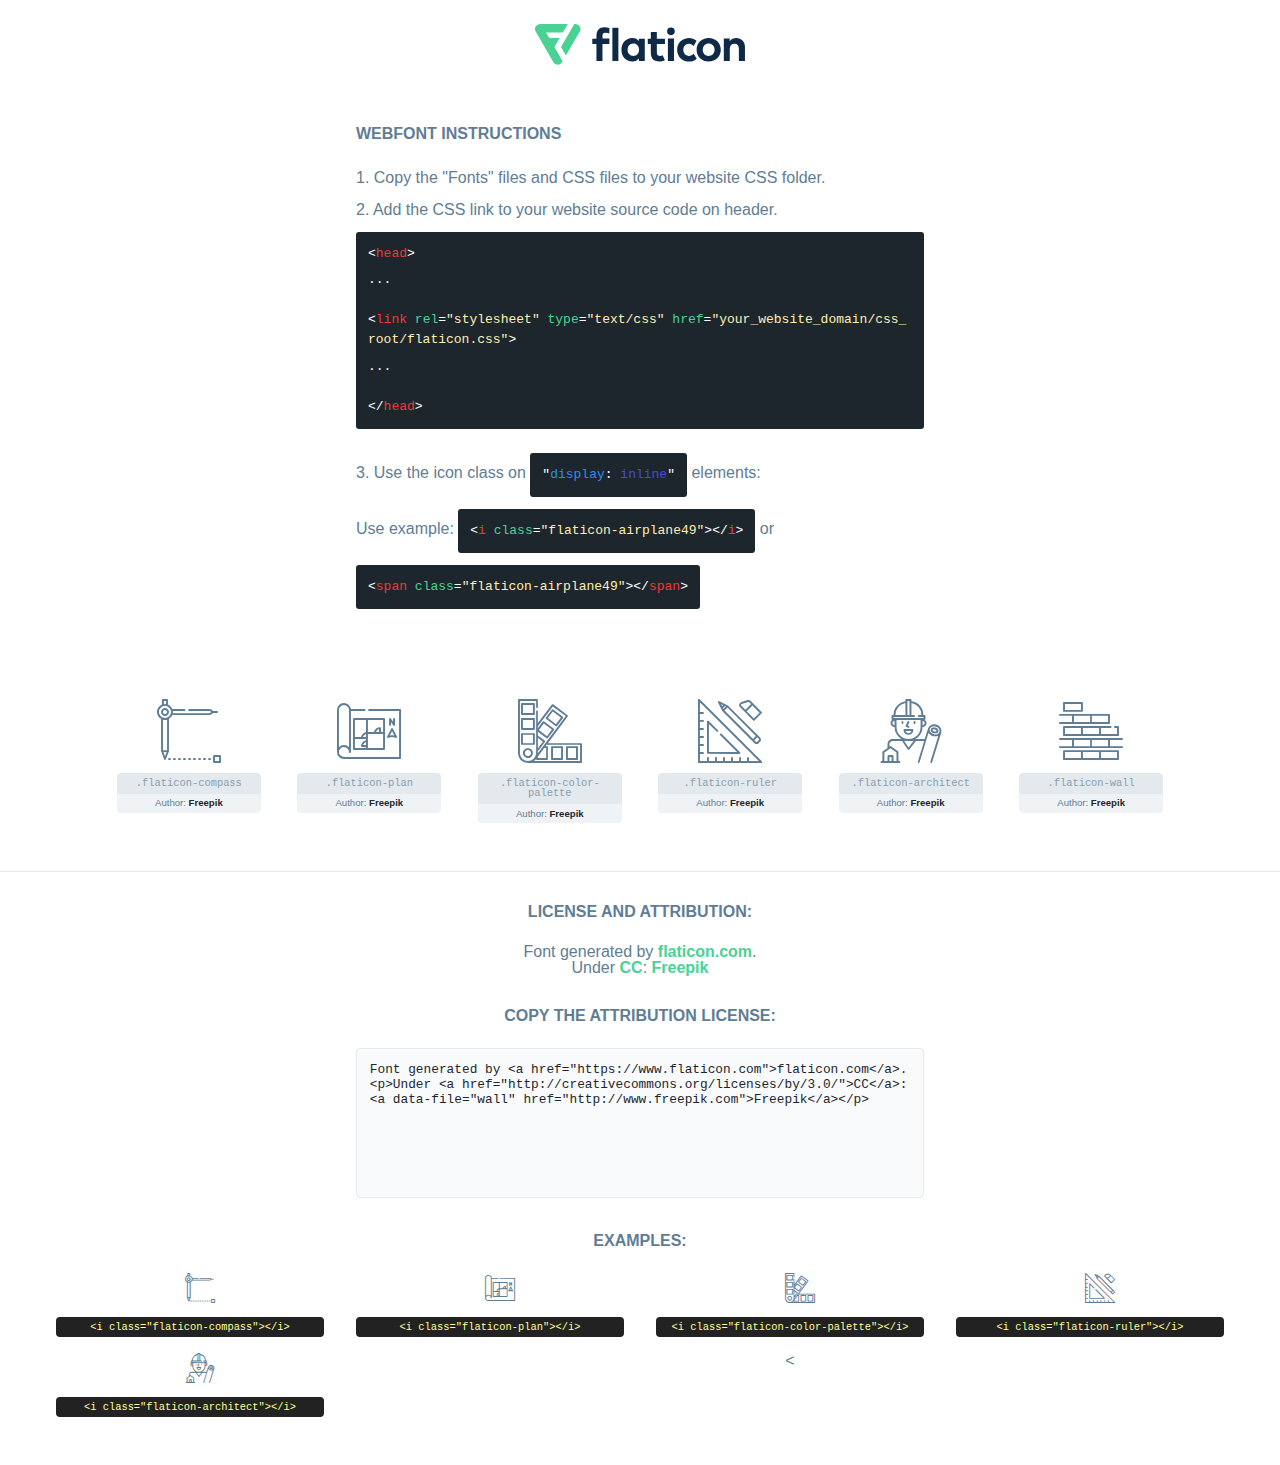
<file: fonts/flaticon/font/flaticon.html>
<!DOCTYPE html>
<html lang="en">
<head>
    <title>Flaticon Webfont</title>
    <link rel="stylesheet" type="text/css" href="flaticon.css"/>
    <meta charset="UTF-8">
    <style>
        html, body, div, span, applet, object, iframe,
        h1, h2, h3, h4, h5, h6, p, blockquote, pre,
        a, abbr, acronym, address, big, cite, code,
        del, dfn, em, img, ins, kbd, q, s, samp,
        small, strike, strong, sub, sup, tt, var,
        b, u, i, center,
        dl, dt, dd, ol, ul, li,
        fieldset, form, label, legend,
        table, caption, tbody, tfoot, thead, tr, th, td,
        article, aside, canvas, details, embed,
        figure, figcaption, footer, header, hgroup,
        menu, nav, output, ruby, section, summary,
        time, mark, audio, video {
            margin: 0;
            padding: 0;
            border: 0;
            font-size: 100%;
            font: inherit;
            vertical-align: baseline;
        }

        /* HTML5 display-role reset for older browsers */
        article, aside, details, figcaption, figure,
        footer, header, hgroup, menu, nav, section {
            display: block;
        }

        body {
            line-height: 1;
        }

        ol, ul {
            list-style: none;
        }

        blockquote, q {
            quotes: none;
        }

        blockquote:before, blockquote:after,
        q:before, q:after {
            content: '';
            content: none;
        }

        table {
            border-collapse: collapse;
            border-spacing: 0;
        }

        body {
            font-family: Helvetica, Arial, sans-serif;
            font-size: 16px;
            color: #5f7d95;
        }

        a {
            color: #4AD295;
            font-weight: bold;
            text-decoration: none;
        }

        * {
            -moz-box-sizing: border-box;
            -webkit-box-sizing: border-box;
            box-sizing: border-box;
            margin: 0;
            padding: 0;
        }

        [class^="flaticon-"]:before, [class*=" flaticon-"]:before, [class^="flaticon-"]:after, [class*=" flaticon-"]:after {
            font-family: Flaticon;
            font-size: 30px;
            font-style: normal;
            margin-left: 20px;
            color: #333;
        }

        .wrapper {
            max-width: 600px;
            margin: auto;
            padding: 0 1em;
        }

        .title {
            margin-bottom: 24px;
            text-transform: uppercase;
            font-weight: bold;
        }

        header {
            text-align: center;
            padding: 24px;
        }

        header .logo {
            width: 210px;
            height: auto;
            border: none;
            display: inline-block;
        }

        header strong {
            font-size: 28px;
            font-weight: 500;
            vertical-align: middle;
        }

        .demo {
            margin: 2em auto;
            line-height: 1.25em;
        }

        .demo ul li {
            margin-bottom: 12px;
        }

        .demo ul li code {
            background-color: #1D262D;
            border-radius: 3px;
            padding: 12px;
            display: inline-block;
            color: #fff;
            font-family: Consolas, Monaco, Lucida Console, Liberation Mono, DejaVu Sans Mono, Bitstream Vera Sans Mono, Courier New, monospace;
            font-weight: lighter;
            margin-top: 12px;
            font-size: 13px;
            word-break: break-all;
        }

        .demo ul li code .red {
            color: #EC3A3B;
        }

        .demo ul li code .green {
            color: #4AD295;
        }

        .demo ul li code .yellow {
            color: #FFEEB6;
        }

        .demo ul li code .blue {
            color: #2C8CF4;
        }

        .demo ul li code .purple {
            color: #4949E7;
        }

        .demo ul li code .dots {
            margin-top: 0.5em;
            display: block;
        }

        #glyphs {
            border-bottom: 1px solid #E3E9ED;
            padding: 2em 0;
            text-align: center;
        }

        .glyph {
            display: inline-block;
            width: 9em;
            margin: 1em;
            text-align: center;
            vertical-align: top;
            background: #FFF;
        }

        .glyph .flaticon {
            padding: 10px;
            display: block;
            font-family: "Flaticon";
            font-size: 64px;
            line-height: 1;
        }

        .glyph .flaticon:before {
            font-size: 64px;
            color: #5f7d95;
            margin-left: 0;
        }

        .class-name {
            font-size: 0.65em;
            background-color: #E3E9ED;
            color: #869FB2;
            border-radius: 4px 4px 0 0;
            padding: 0.5em;
            font-family: Consolas, Monaco, Lucida Console, Liberation Mono, DejaVu Sans Mono, Bitstream Vera Sans Mono, Courier New, monospace;
        }

        .author-name {
            font-size: 0.6em;
            background-color: #EFF3F6;
            border-top: 0;
            border-radius: 0 0 4px 4px;
            padding: 0.5em;
        }

        .author-name a {
            color: #1D262D;
        }

        .class-name:last-child {
            font-size: 10px;
            color: #888;
        }

        .class-name:last-child a {
            font-size: 10px;
            color: #555;
        }

        .glyph > input {
            display: block;
            width: 100px;
            margin: 5px auto;
            text-align: center;
            font-size: 12px;
            cursor: text;
        }

        .glyph > input.icon-input {
            font-family: "Flaticon";
            font-size: 16px;
            margin-bottom: 10px;
        }

        .attribution .title {
            margin-top: 2em;
        }

        .attribution textarea {
            background-color: #F8FAFB;
            color: #1D262D;
            padding: 1em;
            border: none;
            box-shadow: none;
            border: 1px solid #E3E9ED;
            border-radius: 4px;
            resize: none;
            width: 100%;
            height: 150px;
            font-size: 0.8em;
            font-family: Consolas, Monaco, Lucida Console, Liberation Mono, DejaVu Sans Mono, Bitstream Vera Sans Mono, Courier New, monospace;
            -webkit-appearance: none;
        }

        .attribution textarea:hover {
            border-color: #CFD9E0;
        }

        .attribution textarea:focus {
            border-color: #4AD295;
        }

        .iconsuse {
            margin: 2em auto;
            text-align: center;
            max-width: 1200px;
        }

        .iconsuse:after {
            content: '';
            display: table;
            clear: both;
        }

        .iconsuse .image {
            float: left;
            width: 25%;
            padding: 0 1em;
        }

        .iconsuse .image p {
            margin-bottom: 1em;
        }

        .iconsuse .image span {
            display: block;
            font-size: 0.65em;
            background-color: #222;
            color: #fff;
            border-radius: 4px;
            padding: 0.5em;
            color: #FFFF99;
            margin-top: 1em;
            font-family: Consolas, Monaco, Lucida Console, Liberation Mono, DejaVu Sans Mono, Bitstream Vera Sans Mono, Courier New, monospace;
        }

        .flaticon:before {
            color: #5f7d95;
        }

        #footer {
            text-align: center;
            background-color: #1D262D;
            color: #869FB2;
            padding: 12px;
            font-size: 14px;
        }

        #footer a {
            font-weight: normal;
        }

        @media (max-width: 960px) {
            .iconsuse .image {
                width: 50%;
            }
        }

        .preview {
            width: 100px;
            display: inline-block;
            margin: 10px;
        }

        .preview .inner {
            display: inline-block;
            width: 100%;
            text-align: center;
            background: #f5f5f5;
            -webkit-border-radius: 3px 3px 0 0;
            -moz-border-radius: 3px 3px 0 0;
            border-radius: 3px 3px 0 0;
        }

        .preview .inner  {
            line-height: 85px;
            font-size: 40px;
            color: #333;
        }

        .label {
            display: inline-block;
            width: 100%;
            box-sizing: border-box;
            padding: 5px;
            font-size: 10px;
            font-family: Monaco, monospace;
            color: #666;
            white-space: nowrap;
            overflow: hidden;
            text-overflow: ellipsis;
            background: #ddd;
            -webkit-border-radius: 0 0 3px 3px;
            -moz-border-radius: 0 0 3px 3px;
            border-radius: 0 0 3px 3px;
            color: #666;
        }
    </style>
</head>
<body>
    <header>
        <a href="https://www.flaticon.com/" target="_blank" class="logo">
            <svg xmlns="http://www.w3.org/2000/svg" viewBox="0 0 394.3 76.5">
                <path d="M156.6,69.4H145.3V7.1h11.3Z" style="fill:#0e2a47"/>
                <path d="M206.2,69.4h-11V64.8a15.4,15.4,0,0,1-12.6,5.7c-11.6,0-20.3-9.5-20.3-22.1s8.8-22.1,20.3-22.1a15.4,15.4,0,0,1,12.6,5.8V27.5h11Zm-32.4-21c0,6.4,4.2,11.6,10.8,11.6s10.8-4.9,10.8-11.6-4.4-11.6-10.8-11.6S173.9,42,173.9,48.4Z"
                      style="fill:#0e2a47"/>
                <path d="M262.5,13.7a7.2,7.2,0,0,1-14.4,0,7.2,7.2,0,1,1,14.4,0ZM261,69.4H249.6v-42H261Z"
                      style="fill:#0e2a47"/>
                <path id="_Trazado_" data-name="&lt;Trazado&gt;"
                      d="M139.6,17.8a16.6,16.6,0,0,0-8-1.4c-3.2.4-4.9,2-4.9,5.9v5.1h13V37.5h-13v32H115.4v-32h-7.8v-10h7.8V22.2c0-9.9,5.2-16.3,15-16.3a23.4,23.4,0,0,1,9.3,1.8Z"
                      style="fill:#0e2a47"/>
                <path d="M235.1,60c-3.5,0-6.3-1.9-6.3-7.1V37.5H244v-10H228.8V15H217.5V27.5h-5.7v10h5.7V53.7c0,10.9,5.3,16.8,15.7,16.8A22.9,22.9,0,0,0,244,68l-4.3-9.1A12.3,12.3,0,0,1,235.1,60Z"
                      style="fill:#0e2a47"/>
                <path d="M348.9,48.4c0,12.6-9.7,22.1-22.7,22.1s-22.7-9.4-22.7-22.1,9.6-22.1,22.7-22.1S348.9,35.8,348.9,48.4Zm-33.9,0c0,6.8,4.8,11.6,11.1,11.6s11.2-4.8,11.2-11.6-4.8-11.6-11.2-11.6S315.1,41.6,315.1,48.4Z"
                      style="fill:#0e2a47"/>
                <path d="M394.3,42.7V69.4H382.9V46.3c0-6.1-3-9.4-8.2-9.4s-8.9,3.2-8.9,9.5v23H354.6v-42h11v4.9c3-4.5,7.6-6.1,12.3-6.1C387.5,26.3,394.3,33,394.3,42.7Z"
                      style="fill:#0e2a47"/>
                <path d="M298,55.7h0a12.4,12.4,0,0,1-8.2,4.2h-.9l-1.8-.2a10,10,0,0,1-7.4-5.6,13.2,13.2,0,0,1-1.2-5.8,13,13,0,0,1,1.3-5.9,10.1,10.1,0,0,1,7.5-5.5h2.4a11.7,11.7,0,0,1,8.3,4.2l5.5-9.6a19.9,19.9,0,0,0-8.1-4.3,23.4,23.4,0,0,0-6.1-.8,25.2,25.2,0,0,0-7.5,1.1,20.9,20.9,0,0,0-8,4.6,21.9,21.9,0,0,0-6.8,16.4,21.9,21.9,0,0,0,6.7,16.3,20.9,20.9,0,0,0,8,4.6,25.2,25.2,0,0,0,7.7,1.2,23.6,23.6,0,0,0,6.2-.8,20,20,0,0,0,8.1-4.4Z"
                      style="fill:#0e2a47"/>
                <path d="M46.3,26.5H26.9L20.8,16H52.4L61.6,0H9.4A9.3,9.3,0,0,0,1.3,4.7a9.3,9.3,0,0,0,0,9.4L34.6,71.8a9.4,9.4,0,0,0,16.2,0l1.1-1.9L36.6,43.3Z"
                      style="fill:#4ad295"/>
                <path d="M84.2,4.7A9.3,9.3,0,0,0,76.1,0H73.8l-25,43.3,9.2,16L84.2,14A9.3,9.3,0,0,0,84.2,4.7Z"
                      style="fill:#4ad295"/>
            </svg>
        </a>
    </header>
    <section class="demo wrapper">

        <p class="title">Webfont Instructions</p>

        <ul>
            <li>
                <span class="num">1. </span>Copy the "Fonts" files and CSS files to your website CSS folder.
            </li>
            <li>
                <span class="num">2. </span>Add the CSS link to your website source code on header.
                <code class="big">
                    &lt;<span class="red">head</span>&gt;
                    <br/><span class="dots">...</span>
                    <br/>&lt;<span class="red">link</span> <span class="green">rel</span>=<span
                        class="yellow">"stylesheet"</span> <span class="green">type</span>=<span
                        class="yellow">"text/css"</span> <span class="green">href</span>=<span class="yellow">"your_website_domain/css_root/flaticon.css"</span>&gt;
                    <br/><span class="dots">...</span>
                    <br/>&lt;/<span class="red">head</span>&gt;
                </code>
            </li>

            <li>
                <p>
                    <span class="num">3. </span>Use the icon class on <code>"<span class="blue">display</span>:<span
                        class="purple"> inline</span>"</code> elements:
                    <br/>
                    Use example: <code>&lt;<span class="red">i</span> <span class="green">class</span>=<span class="yellow">&quot;flaticon-airplane49&quot;</span>&gt;&lt;/<span
                        class="red">i</span>&gt;</code> or <code>&lt;<span class="red">span</span> <span
                        class="green">class</span>=<span class="yellow">&quot;flaticon-airplane49&quot;</span>&gt;&lt;/<span
                        class="red">span</span>&gt;</code>
            </li>
        </ul>

    </section>
    <section id="glyphs">
            <div class="glyph">
                <i class="flaticon flaticon-compass"></i>
                <div class="class-name">.flaticon-compass</div>
                <div class="author-name">Author: <a data-file="compass" href="http://www.freepik.com">Freepik</a> </div>
            </div>

            <div class="glyph">
                <i class="flaticon flaticon-plan"></i>
                <div class="class-name">.flaticon-plan</div>
                <div class="author-name">Author: <a data-file="plan" href="http://www.freepik.com">Freepik</a> </div>
            </div>

            <div class="glyph">
                <i class="flaticon flaticon-color-palette"></i>
                <div class="class-name">.flaticon-color-palette</div>
                <div class="author-name">Author: <a data-file="color-palette" href="http://www.freepik.com">Freepik</a> </div>
            </div>

            <div class="glyph">
                <i class="flaticon flaticon-ruler"></i>
                <div class="class-name">.flaticon-ruler</div>
                <div class="author-name">Author: <a data-file="ruler" href="http://www.freepik.com">Freepik</a> </div>
            </div>

            <div class="glyph">
                <i class="flaticon flaticon-architect"></i>
                <div class="class-name">.flaticon-architect</div>
                <div class="author-name">Author: <a data-file="architect" href="http://www.freepik.com">Freepik</a> </div>
            </div>

            <div class="glyph">
                <i class="flaticon flaticon-wall"></i>
                <div class="class-name">.flaticon-wall</div>
                <div class="author-name">Author: <a data-file="wall" href="http://www.freepik.com">Freepik</a> </div>
            </div>

    </section>

    <section class="attribution wrapper"   style="text-align:center;">

        <div class="title">License and attribution:</div><div class="attrDiv">Font generated by <a href="https://www.flaticon.com">flaticon.com</a>. <div><p>Under <a href="http://creativecommons.org/licenses/by/3.0/">CC</a>: <a data-file="wall" href="http://www.freepik.com">Freepik</a></p>  </div>
        </div>
        <div class="title">Copy the Attribution License:</div>

        <textarea onclick="this.focus();this.select();">Font generated by &lt;a href=&quot;https://www.flaticon.com&quot;&gt;flaticon.com&lt;/a&gt;. <p>Under <a href="http://creativecommons.org/licenses/by/3.0/">CC</a>: <a data-file="wall" href="http://www.freepik.com">Freepik</a></p> 
        </textarea>

    </section>

    <section class="iconsuse">

        <div class="title">Examples:</div>
            <div class="image">
                <p>
                    <i class="flaticon flaticon-compass"></i>
                    <span>&lt;i class=&quot;flaticon-compass&quot;&gt;&lt;/i&gt;</span>
                </p>
            </div>
            <div class="image">
                <p>
                    <i class="flaticon flaticon-plan"></i>
                    <span>&lt;i class=&quot;flaticon-plan&quot;&gt;&lt;/i&gt;</span>
                </p>
            </div>
            <div class="image">
                <p>
                    <i class="flaticon flaticon-color-palette"></i>
                    <span>&lt;i class=&quot;flaticon-color-palette&quot;&gt;&lt;/i&gt;</span>
                </p>
            </div>
            <div class="image">
                <p>
                    <i class="flaticon flaticon-ruler"></i>
                    <span>&lt;i class=&quot;flaticon-ruler&quot;&gt;&lt;/i&gt;</span>
                </p>
            </div>
            <div class="image">
                <p>
                    <i class="flaticon flaticon-architect"></i>
                    <span>&lt;i class=&quot;flaticon-architect&quot;&gt;&lt;/i&gt;</span>
                </p>
            </div>
            <
</file>
<file: fonts/icomoon/style.css>
@font-face {
  font-family: 'icomoon';
  src:  url('fonts/icomoon.eot?10si43');
  src:  url('fonts/icomoon.eot?10si43#iefix') format('embedded-opentype'),
    url('fonts/icomoon.ttf?10si43') format('truetype'),
    url('fonts/icomoon.woff?10si43') format('woff'),
    url('fonts/icomoon.svg?10si43#icomoon') format('svg');
  font-weight: normal;
  font-style: normal;
}

[class^="icon-"], [class*=" icon-"] {
  /* use !important to prevent issues with browser extensions that change fonts */
  font-family: 'icomoon' !important;
  speak: none;
  font-style: normal;
  font-weight: normal;
  font-variant: normal;
  text-transform: none;
  line-height: 1;

  /* Better Font Rendering =========== */
  -webkit-font-smoothing: antialiased;
  -moz-osx-font-smoothing: grayscale;
}

.icon-asterisk:before {
  content: "\f069";
}
.icon-plus:before {
  content: "\f067";
}
.icon-question:before {
  content: "\f128";
}
.icon-minus:before {
  content: "\f068";
}
.icon-glass:before {
  content: "\f000";
}
.icon-music:before {
  content: "\f001";
}
.icon-search:before {
  content: "\f002";
}
.icon-envelope-o:before {
  content: "\f003";
}
.icon-heart:before {
  content: "\f004";
}
.icon-star:before {
  content: "\f005";
}
.icon-star-o:before {
  content: "\f006";
}
.icon-user:before {
  content: "\f007";
}
.icon-film:before {
  content: "\f008";
}
.icon-th-large:before {
  content: "\f009";
}
.icon-th:before {
  content: "\f00a";
}
.icon-th-list:before {
  content: "\f00b";
}
.icon-check:before {
  content: "\f00c";
}
.icon-close:before {
  content: "\f00d";
}
.icon-remove:before {
  content: "\f00d";
}
.icon-times:before {
  content: "\f00d";
}
.icon-search-plus:before {
  content: "\f00e";
}
.icon-search-minus:before {
  content: "\f010";
}
.icon-power-off:before {
  content: "\f011";
}
.icon-signal:before {
  content: "\f012";
}
.icon-cog:before {
  content: "\f013";
}
.icon-gear:before {
  content: "\f013";
}
.icon-trash-o:before {
  content: "\f014";
}
.icon-home:before {
  content: "\f015";
}
.icon-file-o:before {
  content: "\f016";
}
.icon-clock-o:before {
  content: "\f017";
}
.icon-road:before {
  content: "\f018";
}
.icon-download:before {
  content: "\f019";
}
.icon-arrow-circle-o-down:before {
  content: "\f01a";
}
.icon-arrow-circle-o-up:before {
  content: "\f01b";
}
.icon-inbox:before {
  content: "\f01c";
}
.icon-play-circle-o:before {
  content: "\f01d";
}
.icon-repeat:before {
  content: "\f01e";
}
.icon-rotate-right:before {
  content: "\f01e";
}
.icon-refresh:before {
  content: "\f021";
}
.icon-list-alt:before {
  content: "\f022";
}
.icon-lock:before {
  content: "\f023";
}
.icon-flag:before {
  content: "\f024";
}
.icon-headphones:before {
  content: "\f025";
}
.icon-volume-off:before {
  content: "\f026";
}
.icon-volume-down:before {
  content: "\f027";
}
.icon-volume-up:before {
  content: "\f028";
}
.icon-qrcode:before {
  content: "\f029";
}
.icon-barcode:before {
  content: "\f02a";
}
.icon-tag:before {
  content: "\f02b";
}
.icon-tags:before {
  content: "\f02c";
}
.icon-book:before {
  content: "\f02d";
}
.icon-bookmark:before {
  content: "\f02e";
}
.icon-print:before {
  content: "\f02f";
}
.icon-camera:before {
  content: "\f030";
}
.icon-font:before {
  content: "\f031";
}
.icon-bold:before {
  content: "\f032";
}
.icon-italic:before {
  content: "\f033";
}
.icon-text-height:before {
  content: "\f034";
}
.icon-text-width:before {
  content: "\f035";
}
.icon-align-left:before {
  content: "\f036";
}
.icon-align-center:before {
  content: "\f037";
}
.icon-align-right:before {
  content: "\f038";
}
.icon-align-justify:before {
  content: "\f039";
}
.icon-list:before {
  content: "\f03a";
}
.icon-dedent:before {
  content: "\f03b";
}
.icon-outdent:before {
  content: "\f03b";
}
.icon-indent:before {
  content: "\f03c";
}
.icon-video-camera:before {
  content: "\f03d";
}
.icon-image:before {
  content: "\f03e";
}
.icon-photo:before {
  content: "\f03e";
}
.icon-picture-o:before {
  content: "\f03e";
}
.icon-pencil:before {
  content: "\f040";
}
.icon-map-marker:before {
  content: "\f041";
}
.icon-adjust:before {
  content: "\f042";
}
.icon-tint:before {
  content: "\f043";
}
.icon-edit:before {
  content: "\f044";
}
.icon-pencil-square-o:before {
  content: "\f044";
}
.icon-share-square-o:before {
  content: "\f045";
}
.icon-check-square-o:before {
  content: "\f046";
}
.icon-arrows:before {
  content: "\f047";
}
.icon-step-backward:before {
  content: "\f048";
}
.icon-fast-backward:before {
  content: "\f049";
}
.icon-backward:before {
  content: "\f04a";
}
.icon-play:before {
  content: "\f04b";
}
.icon-pause:before {
  content: "\f04c";
}
.icon-stop:before {
  content: "\f04d";
}
.icon-forward:before {
  content: "\f04e";
}
.icon-fast-forward:before {
  content: "\f050";
}
.icon-step-forward:before {
  content: "\f051";
}
.icon-eject:before {
  content: "\f052";
}
.icon-chevron-left:before {
  content: "\f053";
}
.icon-chevron-right:before {
  content: "\f054";
}
.icon-plus-circle:before {
  content: "\f055";
}
.icon-minus-circle:before {
  content: "\f056";
}
.icon-times-circle:before {
  content: "\f057";
}
.icon-check-circle:before {
  content: "\f058";
}
.icon-question-circle:before {
  content: "\f059";
}
.icon-info-circle:before {
  content: "\f05a";
}
.icon-crosshairs:before {
  content: "\f05b";
}
.icon-times-circle-o:before {
  content: "\f05c";
}
.icon-check-circle-o:before {
  content: "\f05d";
}
.icon-ban:before {
  content: "\f05e";
}
.icon-arrow-left:before {
  content: "\f060";
}
.icon-arrow-right:before {
  content: "\f061";
}
.icon-arrow-up:before {
  content: "\f062";
}
.icon-arrow-down:before {
  content: "\f063";
}
.icon-mail-forward:before {
  content: "\f064";
}
.icon-share:before {
  content: "\f064";
}
.icon-expand:before {
  content: "\f065";
}
.icon-compress:before {
  content: "\f066";
}
.icon-exclamation-circle:before {
  content: "\f06a";
}
.icon-gift:before {
  content: "\f06b";
}
.icon-leaf:before {
  content: "\f06c";
}
.icon-fire:before {
  content: "\f06d";
}
.icon-eye:before {
  content: "\f06e";
}
.icon-eye-slash:before {
  content: "\f070";
}
.icon-exclamation-triangle:before {
  content: "\f071";
}
.icon-warning:before {
  content: "\f071";
}
.icon-plane:before {
  content: "\f072";
}
.icon-calendar:before {
  content: "\f073";
}
.icon-random:before {
  content: "\f074";
}
.icon-comment:before {
  content: "\f075";
}
.icon-magnet:before {
  content: "\f076";
}
.icon-chevron-up:before {
  content: "\f077";
}
.icon-chevron-down:before {
  content: "\f078";
}
.icon-retweet:before {
  content: "\f079";
}
.icon-shopping-cart:before {
  content: "\f07a";
}
.icon-folder:before {
  content: "\f07b";
}
.icon-folder-open:before {
  content: "\f07c";
}
.icon-arrows-v:before {
  content: "\f07d";
}
.icon-arrows-h:before {
  content: "\f07e";
}
.icon-bar-chart:before {
  content: "\f080";
}
.icon-bar-chart-o:before {
  content: "\f080";
}
.icon-twitter-square:before {
  content: "\f081";
}
.icon-facebook-square:before {
  content: "\f082";
}
.icon-camera-retro:before {
  content: "\f083";
}
.icon-key:before {
  content: "\f084";
}
.icon-cogs:before {
  content: "\f085";
}
.icon-gears:before {
  content: "\f085";
}
.icon-comments:before {
  content: "\f086";
}
.icon-thumbs-o-up:before {
  content: "\f087";
}
.icon-thumbs-o-down:before {
  content: "\f088";
}
.icon-star-half:before {
  content: "\f089";
}
.icon-heart-o:before {
  content: "\f08a";
}
.icon-sign-out:before {
  content: "\f08b";
}
.icon-linkedin-square:before {
  content: "\f08c";
}
.icon-thumb-tack:before {
  content: "\f08d";
}
.icon-external-link:before {
  content: "\f08e";
}
.icon-sign-in:before {
  content: "\f090";
}
.icon-trophy:before {
  content: "\f091";
}
.icon-github-square:before {
  content: "\f092";
}
.icon-upload:before {
  content: "\f093";
}
.icon-lemon-o:before {
  content: "\f094";
}
.icon-phone:before {
  content: "\f095";
}
.icon-square-o:before {
  content: "\f096";
}
.icon-bookmark-o:before {
  content: "\f097";
}
.icon-phone-square:before {
  content: "\f098";
}
.icon-twitter:before {
  content: "\f099";
}
.icon-facebook:before {
  content: "\f09a";
}
.icon-facebook-f:before {
  content: "\f09a";
}
.icon-github:before {
  content: "\f09b";
}
.icon-unlock:before {
  content: "\f09c";
}
.icon-credit-card:before {
  content: "\f09d";
}
.icon-feed:before {
  content: "\f09e";
}
.icon-rss:before {
  content: "\f09e";
}
.icon-hdd-o:before {
  content: "\f0a0";
}
.icon-bullhorn:before {
  content: "\f0a1";
}
.icon-bell-o:before {
  content: "\f0a2";
}
.icon-certificate:before {
  content: "\f0a3";
}
.icon-hand-o-right:before {
  content: "\f0a4";
}
.icon-hand-o-left:before {
  content: "\f0a5";
}
.icon-hand-o-up:before {
  content: "\f0a6";
}
.icon-hand-o-down:before {
  content: "\f0a7";
}
.icon-arrow-circle-left:before {
  content: "\f0a8";
}
.icon-arrow-circle-right:before {
  content: "\f0a9";
}
.icon-arrow-circle-up:before {
  content: "\f0aa";
}
.icon-arrow-circle-down:before {
  content: "\f0ab";
}
.icon-globe:before {
  content: "\f0ac";
}
.icon-wrench:before {
  content: "\f0ad";
}
.icon-tasks:before {
  content: "\f0ae";
}
.icon-filter:before {
  content: "\f0b0";
}
.icon-briefcase:before {
  content: "\f0b1";
}
.icon-arrows-alt:before {
  content: "\f0b2";
}
.icon-group:before {
  content: "\f0c0";
}
.icon-users:before {
  content: "\f0c0";
}
.icon-chain:before {
  content: "\f0c1";
}
.icon-link:before {
  content: "\f0c1";
}
.icon-cloud:before {
  content: "\f0c2";
}
.icon-flask:before {
  content: "\f0c3";
}
.icon-cut:before {
  content: "\f0c4";
}
.icon-scissors:before {
  content: "\f0c4";
}
.icon-copy:before {
  content: "\f0c5";
}
.icon-files-o:before {
  content: "\f0c5";
}
.icon-paperclip:before {
  content: "\f0c6";
}
.icon-floppy-o:before {
  content: "\f0c7";
}
.icon-save:before {
  content: "\f0c7";
}
.icon-square:before {
  content: "\f0c8";
}
.icon-bars:before {
  content: "\f0c9";
}
.icon-navicon:before {
  content: "\f0c9";
}
.icon-reorder:before {
  content: "\f0c9";
}
.icon-list-ul:before {
  content: "\f0ca";
}
.icon-list-ol:before {
  content: "\f0cb";
}
.icon-strikethrough:before {
  content: "\f0cc";
}
.icon-underline:before {
  content: "\f0cd";
}
.icon-table:before {
  content: "\f0ce";
}
.icon-magic:before {
  content: "\f0d0";
}
.icon-truck:before {
  content: "\f0d1";
}
.icon-pinterest:before {
  content: "\f0d2";
}
.icon-pinterest-square:before {
  content: "\f0d3";
}
.icon-google-plus-square:before {
  content: "\f0d4";
}
.icon-google-plus:before {
  content: "\f0d5";
}
.icon-money:before {
  content: "\f0d6";
}
.icon-caret-down:before {
  content: "\f0d7";
}
.icon-caret-up:before {
  content: "\f0d8";
}
.icon-caret-left:before {
  content: "\f0d9";
}
.icon-caret-right:before {
  content: "\f0da";
}
.icon-columns:before {
  content: "\f0db";
}
.icon-sort:before {
  content: "\f0dc";
}
.icon-unsorted:before {
  content: "\f0dc";
}
.icon-sort-desc:before {
  content: "\f0dd";
}
.icon-sort-down:before {
  content: "\f0dd";
}
.icon-sort-asc:before {
  content: "\f0de";
}
.icon-sort-up:before {
  content: "\f0de";
}
.icon-envelope:before {
  content: "\f0e0";
}
.icon-linkedin:before {
  content: "\f0e1";
}
.icon-rotate-left:before {
  content: "\f0e2";
}
.icon-undo:before {
  content: "\f0e2";
}
.icon-gavel:before {
  content: "\f0e3";
}
.icon-legal:before {
  content: "\f0e3";
}
.icon-dashboard:before {
  content: "\f0e4";
}
.icon-tachometer:before {
  content: "\f0e4";
}
.icon-comment-o:before {
  content: "\f0e5";
}
.icon-comments-o:before {
  content: "\f0e6";
}
.icon-bolt:before {
  content: "\f0e7";
}
.icon-flash:before {
  content: "\f0e7";
}
.icon-sitemap:before {
  content: "\f0e8";
}
.icon-umbrella:before {
  content: "\f0e9";
}
.icon-clipboard:before {
  content: "\f0ea";
}
.icon-paste:before {
  content: "\f0ea";
}
.icon-lightbulb-o:before {
  content: "\f0eb";
}
.icon-exchange:before {
  content: "\f0ec";
}
.icon-cloud-download:before {
  content: "\f0ed";
}
.icon-cloud-upload:before {
  content: "\f0ee";
}
.icon-user-md:before {
  content: "\f0f0";
}
.icon-stethoscope:before {
  content: "\f0f1";
}
.icon-suitcase:before {
  content: "\f0f2";
}
.icon-bell:before {
  content: "\f0f3";
}
.icon-coffee:before {
  content: "\f0f4";
}
.icon-cutlery:before {
  content: "\f0f5";
}
.icon-file-text-o:before {
  content: "\f0f6";
}
.icon-building-o:before {
  content: "\f0f7";
}
.icon-hospital-o:before {
  content: "\f0f8";
}
.icon-ambulance:before {
  content: "\f0f9";
}
.icon-medkit:before {
  content: "\f0fa";
}
.icon-fighter-jet:before {
  content: "\f0fb";
}
.icon-beer:before {
  content: "\f0fc";
}
.icon-h-square:before {
  content: "\f0fd";
}
.icon-plus-square:before {
  content: "\f0fe";
}
.icon-angle-double-left:before {
  content: "\f100";
}
.icon-angle-double-right:before {
  content: "\f101";
}
.icon-angle-double-up:before {
  content: "\f102";
}
.icon-angle-double-down:before {
  content: "\f103";
}
.icon-angle-left:before {
  content: "\f104";
}
.icon-angle-right:before {
  content: "\f105";
}
.icon-angle-up:before {
  content: "\f106";
}
.icon-angle-down:before {
  content: "\f107";
}
.icon-desktop:before {
  content: "\f108";
}
.icon-laptop:before {
  content: "\f109";
}
.icon-tablet:before {
  content: "\f10a";
}
.icon-mobile:before {
  content: "\f10b";
}
.icon-mobile-phone:before {
  content: "\f10b";
}
.icon-circle-o:before {
  content: "\f10c";
}
.icon-quote-left:before {
  content: "\f10d";
}
.icon-quote-right:before {
  content: "\f10e";
}
.icon-spinner:before {
  content: "\f110";
}
.icon-circle:before {
  content: "\f111";
}
.icon-mail-reply:before {
  content: "\f112";
}
.icon-reply:before {
  content: "\f112";
}
.icon-github-alt:before {
  content: "\f113";
}
.icon-folder-o:before {
  content: "\f114";
}
.icon-folder-open-o:before {
  content: "\f115";
}
.icon-smile-o:before {
  content: "\f118";
}
.icon-frown-o:before {
  content: "\f119";
}
.icon-meh-o:before {
  content: "\f11a";
}
.icon-gamepad:before {
  content: "\f11b";
}
.icon-keyboard-o:before {
  content: "\f11c";
}
.icon-flag-o:before {
  content: "\f11d";
}
.icon-flag-checkered:before {
  content: "\f11e";
}
.icon-terminal:before {
  content: "\f120";
}
.icon-code:before {
  content: "\f121";
}
.icon-mail-reply-all:before {
  content: "\f122";
}
.icon-reply-all:before {
  content: "\f122";
}
.icon-star-half-empty:before {
  content: "\f123";
}
.icon-star-half-full:before {
  content: "\f123";
}
.icon-star-half-o:before {
  content: "\f123";
}
.icon-location-arrow:before {
  content: "\f124";
}
.icon-crop:before {
  content: "\f125";
}
.icon-code-fork:before {
  content: "\f126";
}
.icon-chain-broken:before {
  content: "\f127";
}
.icon-unlink:before {
  content: "\f127";
}
.icon-info:before {
  content: "\f129";
}
.icon-exclamation:before {
  content: "\f12a";
}
.icon-superscript:before {
  content: "\f12b";
}
.icon-subscript:before {
  content: "\f12c";
}
.icon-eraser:before {
  content: "\f12d";
}
.icon-puzzle-piece:before {
  content: "\f12e";
}
.icon-microphone:before {
  content: "\f130";
}
.icon-microphone-slash:before {
  content: "\f131";
}
.icon-shield:before {
  content: "\f132";
}
.icon-calendar-o:before {
  content: "\f133";
}
.icon-fire-extinguisher:before {
  content: "\f134";
}
.icon-rocket:before {
  content: "\f135";
}
.icon-maxcdn:before {
  content: "\f136";
}
.icon-chevron-circle-left:before {
  content: "\f137";
}
.icon-chevron-circle-right:before {
  content: "\f138";
}
.icon-chevron-circle-up:before {
  content: "\f139";
}
.icon-chevron-circle-down:before {
  content: "\f13a";
}
.icon-html5:before {
  content: "\f13b";
}
.icon-css3:before {
  content: "\f13c";
}
.icon-anchor:before {
  content: "\f13d";
}
.icon-unlock-alt:before {
  content: "\f13e";
}
.icon-bullseye:before {
  content: "\f140";
}
.icon-ellipsis-h:before {
  content: "\f141";
}
.icon-ellipsis-v:before {
  content: "\f142";
}
.icon-rss-square:before {
  content: "\f143";
}
.icon-play-circle:before {
  content: "\f144";
}
.icon-ticket:before {
  content: "\f145";
}
.icon-minus-square:before {
  content: "\f146";
}
.icon-minus-square-o:before {
  content: "\f147";
}
.icon-level-up:before {
  content: "\f148";
}
.icon-level-down:before {
  content: "\f149";
}
.icon-check-square:before {
  content: "\f14a";
}
.icon-pencil-square:before {
  content: "\f14b";
}
.icon-external-link-square:before {
  content: "\f14c";
}
.icon-share-square:before {
  content: "\f14d";
}
.icon-compass:before {
  content: "\f14e";
}
.icon-caret-square-o-down:before {
  content: "\f150";
}
.icon-toggle-down:before {
  content: "\f150";
}
.icon-caret-square-o-up:before {
  content: "\f151";
}
.icon-toggle-up:before {
  content: "\f151";
}
.icon-caret-square-o-right:before {
  content: "\f152";
}
.icon-toggle-right:before {
  content: "\f152";
}
.icon-eur:before {
  content: "\f153";
}
.icon-euro:before {
  content: "\f153";
}
.icon-gbp:before {
  content: "\f154";
}
.icon-dollar:before {
  content: "\f155";
}
.icon-usd:before {
  content: "\f155";
}
.icon-inr:before {
  content: "\f156";
}
.icon-rupee:before {
  content: "\f156";
}
.icon-cny:before {
  content: "\f157";
}
.icon-jpy:before {
  content: "\f157";
}
.icon-rmb:before {
  content: "\f157";
}
.icon-yen:before {
  content: "\f157";
}
.icon-rouble:before {
  content: "\f158";
}
.icon-rub:before {
  content: "\f158";
}
.icon-ruble:before {
  content: "\f158";
}
.icon-krw:before {
  content: "\f159";
}
.icon-won:before {
  content: "\f159";
}
.icon-bitcoin:before {
  content: "\f15a";
}
.icon-btc:before {
  content: "\f15a";
}
.icon-file:before {
  content: "\f15b";
}
.icon-file-text:before {
  content: "\f15c";
}
.icon-sort-alpha-asc:before {
  content: "\f15d";
}
.icon-sort-alpha-desc:before {
  content: "\f15e";
}
.icon-sort-amount-asc:before {
  content: "\f160";
}
.icon-sort-amount-desc:before {
  content: "\f161";
}
.icon-sort-numeric-asc:before {
  content: "\f162";
}
.icon-sort-numeric-desc:before {
  content: "\f163";
}
.icon-thumbs-up:before {
  content: "\f164";
}
.icon-thumbs-down:before {
  content: "\f165";
}
.icon-youtube-square:before {
  content: "\f166";
}
.icon-youtube:before {
  content: "\f167";
}
.icon-xing:before {
  content: "\f168";
}
.icon-xing-square:before {
  content: "\f169";
}
.icon-youtube-play:before {
  content: "\f16a";
}
.icon-dropbox:before {
  content: "\f16b";
}
.icon-stack-overflow:before {
  content: "\f16c";
}
.icon-instagram:before {
  content: "\f16d";
}
.icon-flickr:before {
  content: "\f16e";
}
.icon-adn:before {
  content: "\f170";
}
.icon-bitbucket:before {
  content: "\f171";
}
.icon-bitbucket-square:before {
  content: "\f172";
}
.icon-tumblr:before {
  content: "\f173";
}
.icon-tumblr-square:before {
  content: "\f174";
}
.icon-long-arrow-down:before {
  content: "\f175";
}
.icon-long-arrow-up:before {
  content: "\f176";
}
.icon-long-arrow-left:before {
  content: "\f177";
}
.icon-long-arrow-right:before {
  content: "\f178";
}
.icon-apple:before {
  content: "\f179";
}
.icon-windows:before {
  content: "\f17a";
}
.icon-android:before {
  content: "\f17b";
}
.icon-linux:before {
  content: "\f17c";
}
.icon-dribbble:before {
  content: "\f17d";
}
.icon-skype:before {
  content: "\f17e";
}
.icon-foursquare:before {
  content: "\f180";
}
.icon-trello:before {
  content: "\f181";
}
.icon-female:before {
  content: "\f182";
}
.icon-male:before {
  content: "\f183";
}
.icon-gittip:before {
  content: "\f184";
}
.icon-gratipay:before {
  content: "\f184";
}
.icon-sun-o:before {
  content: "\f185";
}
.icon-moon-o:before {
  content: "\f186";
}
.icon-archive:before {
  content: "\f187";
}
.icon-bug:before {
  content: "\f188";
}
.icon-vk:before {
  content: "\f189";
}
.icon-weibo:before {
  content: "\f18a";
}
.icon-renren:before {
  content: "\f18b";
}
.icon-pagelines:before {
  content: "\f18c";
}
.icon-stack-exchange:before {
  content: "\f18d";
}
.icon-arrow-circle-o-right:before {
  content: "\f18e";
}
.icon-arrow-circle-o-left:before {
  content: "\f190";
}
.icon-caret-square-o-left:before {
  content: "\f191";
}
.icon-toggle-left:before {
  content: "\f191";
}
.icon-dot-circle-o:before {
  content: "\f192";
}
.icon-wheelchair:before {
  content: "\f193";
}
.icon-vimeo-square:before {
  content: "\f194";
}
.icon-try:before {
  content: "\f195";
}
.icon-turkish-lira:before {
  content: "\f195";
}
.icon-plus-square-o:before {
  content: "\f196";
}
.icon-space-shuttle:before {
  content: "\f197";
}
.icon-slack:before {
  content: "\f198";
}
.icon-envelope-square:before {
  content: "\f199";
}
.icon-wordpress:before {
  content: "\f19a";
}
.icon-openid:before {
  content: "\f19b";
}
.icon-bank:before {
  content: "\f19c";
}
.icon-institution:before {
  content: "\f19c";
}
.icon-university:before {
  content: "\f19c";
}
.icon-graduation-cap:before {
  content: "\f19d";
}
.icon-mortar-board:before {
  content: "\f19d";
}
.icon-yahoo:before {
  content: "\f19e";
}
.icon-google:before {
  content: "\f1a0";
}
.icon-reddit:before {
  content: "\f1a1";
}
.icon-reddit-square:before {
  content: "\f1a2";
}
.icon-stumbleupon-circle:before {
  content: "\f1a3";
}
.icon-stumbleupon:before {
  content: "\f1a4";
}
.icon-delicious:before {
  content: "\f1a5";
}
.icon-digg:before {
  content: "\f1a6";
}
.icon-pied-piper-pp:before {
  content: "\f1a7";
}
.icon-pied-piper-alt:before {
  content: "\f1a8";
}
.icon-drupal:before {
  content: "\f1a9";
}
.icon-joomla:before {
  content: "\f1aa";
}
.icon-language:before {
  content: "\f1ab";
}
.icon-fax:before {
  content: "\f1ac";
}
.icon-building:before {
  content: "\f1ad";
}
.icon-child:before {
  content: "\f1ae";
}
.icon-paw:before {
  content: "\f1b0";
}
.icon-spoon:before {
  content: "\f1b1";
}
.icon-cube:before {
  content: "\f1b2";
}
.icon-cubes:before {
  content: "\f1b3";
}
.icon-behance:before {
  content: "\f1b4";
}
.icon-behance-square:before {
  content: "\f1b5";
}
.icon-steam:before {
  content: "\f1b6";
}
.icon-steam-square:before {
  content: "\f1b7";
}
.icon-recycle:before {
  content: "\f1b8";
}
.icon-automobile:before {
  content: "\f1b9";
}
.icon-car:before {
  content: "\f1b9";
}
.icon-cab:before {
  content: "\f1ba";
}
.icon-taxi:before {
  content: "\f1ba";
}
.icon-tree:before {
  content: "\f1bb";
}
.icon-spotify:before {
  content: "\f1bc";
}
.icon-deviantart:before {
  content: "\f1bd";
}
.icon-soundcloud:before {
  content: "\f1be";
}
.icon-database:before {
  content: "\f1c0";
}
.icon-file-pdf-o:before {
  content: "\f1c1";
}
.icon-file-word-o:before {
  content: "\f1c2";
}
.icon-file-excel-o:before {
  content: "\f1c3";
}
.icon-file-powerpoint-o:before {
  content: "\f1c4";
}
.icon-file-image-o:before {
  content: "\f1c5";
}
.icon-file-photo-o:before {
  content: "\f1c5";
}
.icon-file-picture-o:before {
  content: "\f1c5";
}
.icon-file-archive-o:before {
  content: "\f1c6";
}
.icon-file-zip-o:before {
  content: "\f1c6";
}
.icon-file-audio-o:before {
  content: "\f1c7";
}
.icon-file-sound-o:before {
  content: "\f1c7";
}
.icon-file-movie-o:before {
  content: "\f1c8";
}
.icon-file-video-o:before {
  content: "\f1c8";
}
.icon-file-code-o:before {
  content: "\f1c9";
}
.icon-vine:before {
  content: "\f1ca";
}
.icon-codepen:before {
  content: "\f1cb";
}
.icon-jsfiddle:before {
  content: "\f1cc";
}
.icon-life-bouy:before {
  content: "\f1cd";
}
.icon-life-buoy:before {
  content: "\f1cd";
}
.icon-life-ring:before {
  content: "\f1cd";
}
.icon-life-saver:before {
  content: "\f1cd";
}
.icon-support:before {
  content: "\f1cd";
}
.icon-circle-o-notch:before {
  content: "\f1ce";
}
.icon-ra:before {
  content: "\f1d0";
}
.icon-rebel:before {
  content: "\f1d0";
}
.icon-resistance:before {
  content: "\f1d0";
}
.icon-empire:before {
  content: "\f1d1";
}
.icon-ge:before {
  content: "\f1d1";
}
.icon-git-square:before {
  content: "\f1d2";
}
.icon-git:before {
  content: "\f1d3";
}
.icon-hacker-news:before {
  content: "\f1d4";
}
.icon-y-combinator-square:before {
  content: "\f1d4";
}
.icon-yc-square:before {
  content: "\f1d4";
}
.icon-tencent-weibo:before {
  content: "\f1d5";
}
.icon-qq:before {
  content: "\f1d6";
}
.icon-wechat:before {
  content: "\f1d7";
}
.icon-weixin:before {
  content: "\f1d7";
}
.icon-paper-plane:before {
  content: "\f1d8";
}
.icon-send:before {
  content: "\f1d8";
}
.icon-paper-plane-o:before {
  content: "\f1d9";
}
.icon-send-o:before {
  content: "\f1d9";
}
.icon-history:before {
  content: "\f1da";
}
.icon-circle-thin:before {
  content: "\f1db";
}
.icon-header:before {
  content: "\f1dc";
}
.icon-paragraph:before {
  content: "\f1dd";
}
.icon-sliders:before {
  content: "\f1de";
}
.icon-share-alt:before {
  content: "\f1e0";
}
.icon-share-alt-square:before {
  content: "\f1e1";
}
.icon-bomb:before {
  content: "\f1e2";
}
.icon-futbol-o:before {
  content: "\f1e3";
}
.icon-soccer-ball-o:before {
  content: "\f1e3";
}
.icon-tty:before {
  content: "\f1e4";
}
.icon-binoculars:before {
  content: "\f1e5";
}
.icon-plug:before {
  content: "\f1e6";
}
.icon-slideshare:before {
  content: "\f1e7";
}
.icon-twitch:before {
  content: "\f1e8";
}
.icon-yelp:before {
  content: "\f1e9";
}
.icon-newspaper-o:before {
  content: "\f1ea";
}
.icon-wifi:before {
  content: "\f1eb";
}
.icon-calculator:before {
  content: "\f1ec";
}
.icon-paypal:before {
  content: "\f1ed";
}
.icon-google-wallet:before {
  content: "\f1ee";
}
.icon-cc-visa:before {
  content: "\f1f0";
}
.icon-cc-mastercard:before {
  content: "\f1f1";
}
.icon-cc-discover:before {
  content: "\f1f2";
}
.icon-cc-amex:before {
  content: "\f1f3";
}
.icon-cc-paypal:before {
  content: "\f1f4";
}
.icon-cc-stripe:before {
  content: "\f1f5";
}
.icon-bell-slash:before {
  content: "\f1f6";
}
.icon-bell-slash-o:before {
  content: "\f1f7";
}
.icon-trash:before {
  content: "\f1f8";
}
.icon-copyright:before {
  content: "\f1f9";
}
.icon-at:before {
  content: "\f1fa";
}
.icon-eyedropper:before {
  content: "\f1fb";
}
.icon-paint-brush:before {
  content: "\f1fc";
}
.icon-birthday-cake:before {
  content: "\f1fd";
}
.icon-area-chart:before {
  content: "\f1fe";
}
.icon-pie-chart:before {
  content: "\f200";
}
.icon-line-chart:before {
  content: "\f201";
}
.icon-lastfm:before {
  content: "\f202";
}
.icon-lastfm-square:before {
  content: "\f203";
}
.icon-toggle-off:before {
  content: "\f204";
}
.icon-toggle-on:before {
  content: "\f205";
}
.icon-bicycle:before {
  content: "\f206";
}
.icon-bus:before {
  content: "\f207";
}
.icon-ioxhost:before {
  content: "\f208";
}
.icon-angellist:before {
  content: "\f209";
}
.icon-cc:before {
  content: "\f20a";
}
.icon-ils:before {
  content: "\f20b";
}
.icon-shekel:before {
  content: "\f20b";
}
.icon-sheqel:before {
  content: "\f20b";
}
.icon-meanpath:before {
  content: "\f20c";
}
.icon-buysellads:before {
  content: "\f20d";
}
.icon-connectdevelop:before {
  content: "\f20e";
}
.icon-dashcube:before {
  content: "\f210";
}
.icon-forumbee:before {
  content: "\f211";
}
.icon-leanpub:before {
  content: "\f212";
}
.icon-sellsy:before {
  content: "\f213";
}
.icon-shirtsinbulk:before {
  content: "\f214";
}
.icon-simplybuilt:before {
  content: "\f215";
}
.icon-skyatlas:before {
  content: "\f216";
}
.icon-cart-plus:before {
  content: "\f217";
}
.icon-cart-arrow-down:before {
  content: "\f218";
}
.icon-diamond:before {
  content: "\f219";
}
.icon-ship:before {
  content: "\f21a";
}
.icon-user-secret:before {
  content: "\f21b";
}
.icon-motorcycle:before {
  content: "\f21c";
}
.icon-street-view:before {
  content: "\f21d";
}
.icon-heartbeat:before {
  content: "\f21e";
}
.icon-venus:before {
  content: "\f221";
}
.icon-mars:before {
  content: "\f222";
}
.icon-mercury:before {
  content: "\f223";
}
.icon-intersex:before {
  content: "\f224";
}
.icon-transgender:before {
  content: "\f224";
}
.icon-transgender-alt:before {
  content: "\f225";
}
.icon-venus-double:before {
  content: "\f226";
}
.icon-mars-double:before {
  content: "\f227";
}
.icon-venus-mars:before {
  content: "\f228";
}
.icon-mars-stroke:before {
  content: "\f229";
}
.icon-mars-stroke-v:before {
  content: "\f22a";
}
.icon-mars-stroke-h:before {
  content: "\f22b";
}
.icon-neuter:before {
  content: "\f22c";
}
.icon-genderless:before {
  content: "\f22d";
}
.icon-facebook-official:before {
  content: "\f230";
}
.icon-pinterest-p:before {
  content: "\f231";
}
.icon-whatsapp:before {
  content: "\f232";
}
.icon-server:before {
  content: "\f233";
}
.icon-user-plus:before {
  content: "\f234";
}
.icon-user-times:before {
  content: "\f235";
}
.icon-bed:before {
  content: "\f236";
}
.icon-hotel:before {
  content: "\f236";
}
.icon-viacoin:before {
  content: "\f237";
}
.icon-train:before {
  content: "\f238";
}
.icon-subway:before {
  content: "\f239";
}
.icon-medium:before {
  content: "\f23a";
}
.icon-y-combinator:before {
  content: "\f23b";
}
.icon-yc:before {
  content: "\f23b";
}
.icon-optin-monster:before {
  content: "\f23c";
}
.icon-opencart:before {
  content: "\f23d";
}
.icon-expeditedssl:before {
  content: "\f23e";
}
.icon-battery:before {
  content: "\f240";
}
.icon-battery-4:before {
  content: "\f240";
}
.icon-battery-full:before {
  content: "\f240";
}
.icon-battery-3:before {
  content: "\f241";
}
.icon-battery-three-quarters:before {
  content: "\f241";
}
.icon-battery-2:before {
  content: "\f242";
}
.icon-battery-half:before {
  content: "\f242";
}
.icon-battery-1:before {
  content: "\f243";
}
.icon-battery-quarter:before {
  content: "\f243";
}
.icon-battery-0:before {
  content: "\f244";
}
.icon-battery-empty:before {
  content: "\f244";
}
.icon-mouse-pointer:before {
  content: "\f245";
}
.icon-i-cursor:before {
  content: "\f246";
}
.icon-object-group:before {
  content: "\f247";
}
.icon-object-ungroup:before {
  content: "\f248";
}
.icon-sticky-note:before {
  content: "\f249";
}
.icon-sticky-note-o:before {
  content: "\f24a";
}
.icon-cc-jcb:before {
  content: "\f24b";
}
.icon-cc-diners-club:before {
  content: "\f24c";
}
.icon-clone:before {
  content: "\f24d";
}
.icon-balance-scale:before {
  content: "\f24e";
}
.icon-hourglass-o:before {
  content: "\f250";
}
.icon-hourglass-1:before {
  content: "\f251";
}
.icon-hourglass-start:before {
  content: "\f251";
}
.icon-hourglass-2:before {
  content: "\f252";
}
.icon-hourglass-half:before {
  content: "\f252";
}
.icon-hourglass-3:before {
  content: "\f253";
}
.icon-hourglass-end:before {
  content: "\f253";
}
.icon-hourglass:before {
  content: "\f254";
}
.icon-hand-grab-o:before {
  content: "\f255";
}
.icon-hand-rock-o:before {
  content: "\f255";
}
.icon-hand-paper-o:before {
  content: "\f256";
}
.icon-hand-stop-o:before {
  content: "\f256";
}
.icon-hand-scissors-o:before {
  content: "\f257";
}
.icon-hand-lizard-o:before {
  content: "\f258";
}
.icon-hand-spock-o:before {
  content: "\f259";
}
.icon-hand-pointer-o:before {
  content: "\f25a";
}
.icon-hand-peace-o:before {
  content: "\f25b";
}
.icon-trademark:before {
  content: "\f25c";
}
.icon-registered:before {
  content: "\f25d";
}
.icon-creative-commons:before {
  content: "\f25e";
}
.icon-gg:before {
  content: "\f260";
}
.icon-gg-circle:before {
  content: "\f261";
}
.icon-tripadvisor:before {
  content: "\f262";
}
.icon-odnoklassniki:before {
  content: "\f263";
}
.icon-odnoklassniki-square:before {
  content: "\f264";
}
.icon-get-pocket:before {
  content: "\f265";
}
.icon-wikipedia-w:before {
  content: "\f266";
}
.icon-safari:before {
  content: "\f267";
}
.icon-chrome:before {
  content: "\f268";
}
.icon-firefox:before {
  content: "\f269";
}
.icon-opera:before {
  content: "\f26a";
}
.icon-internet-explorer:before {
  content: "\f26b";
}
.icon-television:before {
  content: "\f26c";
}
.icon-tv:before {
  content: "\f26c";
}
.icon-contao:before {
  content: "\f26d";
}
.icon-500px:before {
  content: "\f26e";
}
.icon-amazon:before {
  content: "\f270";
}
.icon-calendar-plus-o:before {
  content: "\f271";
}
.icon-calendar-minus-o:before {
  content: "\f272";
}
.icon-calendar-times-o:before {
  content: "\f273";
}
.icon-calendar-check-o:before {
  content: "\f274";
}
.icon-industry:before {
  content: "\f275";
}
.icon-map-pin:before {
  content: "\f276";
}
.icon-map-signs:before {
  content: "\f277";
}
.icon-map-o:before {
  content: "\f278";
}
.icon-map:before {
  content: "\f279";
}
.icon-commenting:before {
  content: "\f27a";
}
.icon-commenting-o:before {
  content: "\f27b";
}
.icon-houzz:before {
  content: "\f27c";
}
.icon-vimeo:before {
  content: "\f27d";
}
.icon-black-tie:before {
  content: "\f27e";
}
.icon-fonticons:before {
  content: "\f280";
}
.icon-reddit-alien:before {
  content: "\f281";
}
.icon-edge:before {
  content: "\f282";
}
.icon-credit-card-alt:before {
  content: "\f283";
}
.icon-codiepie:before {
  content: "\f284";
}
.icon-modx:before {
  content: "\f285";
}
.icon-fort-awesome:before {
  content: "\f286";
}
.icon-usb:before {
  content: "\f287";
}
.icon-product-hunt:before {
  content: "\f288";
}
.icon-mixcloud:before {
  content: "\f289";
}
.icon-scribd:before {
  content: "\f28a";
}
.icon-pause-circle:before {
  content: "\f28b";
}
.icon-pause-circle-o:before {
  content: "\f28c";
}
.icon-stop-circle:before {
  content: "\f28d";
}
.icon-stop-circle-o:before {
  content: "\f28e";
}
.icon-shopping-bag:before {
  content: "\f290";
}
.icon-shopping-basket:before {
  content: "\f291";
}
.icon-hashtag:before {
  content: "\f292";
}
.icon-bluetooth:before {
  content: "\f293";
}
.icon-bluetooth-b:before {
  content: "\f294";
}
.icon-percent:before {
  content: "\f295";
}
.icon-gitlab:before {
  content: "\f296";
}
.icon-wpbeginner:before {
  content: "\f297";
}
.icon-wpforms:before {
  content: "\f298";
}
.icon-envira:before {
  content: "\f299";
}
.icon-universal-access:before {
  content: "\f29a";
}
.icon-wheelchair-alt:before {
  content: "\f29b";
}
.icon-question-circle-o:before {
  content: "\f29c";
}
.icon-blind:before {
  content: "\f29d";
}
.icon-audio-description:before {
  content: "\f29e";
}
.icon-volume-control-phone:before {
  content: "\f2a0";
}
.icon-braille:before {
  content: "\f2a1";
}
.icon-assistive-listening-systems:before {
  content: "\f2a2";
}
.icon-american-sign-language-interpreting:before {
  content: "\f2a3";
}
.icon-asl-interpreting:before {
  content: "\f2a3";
}
.icon-deaf:before {
  content: "\f2a4";
}
.icon-deafness:before {
  content: "\f2a4";
}
.icon-hard-of-hearing:before {
  content: "\f2a4";
}
.icon-glide:before {
  content: "\f2a5";
}
.icon-glide-g:before {
  content: "\f2a6";
}
.icon-sign-language:before {
  content: "\f2a7";
}
.icon-signing:before {
  content: "\f2a7";
}
.icon-low-vision:before {
  content: "\f2a8";
}
.icon-viadeo:before {
  content: "\f2a9";
}
.icon-viadeo-square:before {
  content: "\f2aa";
}
.icon-snapchat:before {
  content: "\f2ab";
}
.icon-snapchat-ghost:before {
  content: "\f2ac";
}
.icon-snapchat-square:before {
  content: "\f2ad";
}
.icon-pied-piper:before {
  content: "\f2ae";
}
.icon-first-order:before {
  content: "\f2b0";
}
.icon-yoast:before {
  content: "\f2b1";
}
.icon-themeisle:before {
  content: "\f2b2";
}
.icon-google-plus-circle:before {
  content: "\f2b3";
}
.icon-google-plus-official:before {
  content: "\f2b3";
}
.icon-fa:before {
  content: "\f2b4";
}
.icon-font-awesome:before {
  content: "\f2b4";
}
.icon-handshake-o:before {
  content: "\f2b5";
}
.icon-envelope-open:before {
  content: "\f2b6";
}
.icon-envelope-open-o:before {
  content: "\f2b7";
}
.icon-linode:before {
  content: "\f2b8";
}
.icon-address-book:before {
  content: "\f2b9";
}
.icon-address-book-o:before {
  content: "\f2ba";
}
.icon-address-card:before {
  content: "\f2bb";
}
.icon-vcard:before {
  content: "\f2bb";
}
.icon-address-card-o:before {
  content: "\f2bc";
}
.icon-vcard-o:before {
  content: "\f2bc";
}
.icon-user-circle:before {
  content: "\f2bd";
}
.icon-user-circle-o:before {
  content: "\f2be";
}
.icon-user-o:before {
  content: "\f2c0";
}
.icon-id-badge:before {
  content: "\f2c1";
}
.icon-drivers-license:before {
  content: "\f2c2";
}
.icon-id-card:before {
  content: "\f2c2";
}
.icon-drivers-license-o:before {
  content: "\f2c3";
}
.icon-id-card-o:before {
  content: "\f2c3";
}
.icon-quora:before {
  content: "\f2c4";
}
.icon-free-code-camp:before {
  content: "\f2c5";
}
.icon-telegram:before {
  content: "\f2c6";
}
.icon-thermometer:before {
  content: "\f2c7";
}
.icon-thermometer-4:before {
  content: "\f2c7";
}
.icon-thermometer-full:before {
  content: "\f2c7";
}
.icon-thermometer-3:before {
  content: "\f2c8";
}
.icon-thermometer-three-quarters:before {
  content: "\f2c8";
}
.icon-thermometer-2:before {
  content: "\f2c9";
}
.icon-thermometer-half:before {
  content: "\f2c9";
}
.icon-thermometer-1:before {
  content: "\f2ca";
}
.icon-thermometer-quarter:before {
  content: "\f2ca";
}
.icon-thermometer-0:before {
  content: "\f2cb";
}
.icon-thermometer-empty:before {
  content: "\f2cb";
}
.icon-shower:before {
  content: "\f2cc";
}
.icon-bath:before {
  content: "\f2cd";
}
.icon-bathtub:before {
  content: "\f2cd";
}
.icon-s15:before {
  content: "\f2cd";
}
.icon-podcast:before {
  content: "\f2ce";
}
.icon-window-maximize:before {
  content: "\f2d0";
}
.icon-window-minimize:before {
  content: "\f2d1";
}
.icon-window-restore:before {
  content: "\f2d2";
}
.icon-times-rectangle:before {
  content: "\f2d3";
}
.icon-window-close:before {
  content: "\f2d3";
}
.icon-times-rectangle-o:before {
  content: "\f2d4";
}
.icon-window-close-o:before {
  content: "\f2d4";
}
.icon-bandcamp:before {
  content: "\f2d5";
}
.icon-grav:before {
  content: "\f2d6";
}
.icon-etsy:before {
  content: "\f2d7";
}
.icon-imdb:before {
  content: "\f2d8";
}
.icon-ravelry:before {
  content: "\f2d9";
}
.icon-eercast:before {
  content: "\f2da";
}
.icon-microchip:before {
  content: "\f2db";
}
.icon-snowflake-o:before {
  content: "\f2dc";
}
.icon-superpowers:before {
  content: "\f2dd";
}
.icon-wpexplorer:before {
  content: "\f2de";
}
.icon-meetup:before {
  content: "\f2e0";
}
.icon-3d_rotation:before {
  content: "\e84d";
}
.icon-ac_unit:before {
  content: "\eb3b";
}
.icon-alarm:before {
  content: "\e855";
}
.icon-access_alarms:before {
  content: "\e191";
}
.icon-schedule:before {
  content: "\e8b5";
}
.icon-accessibility:before {
  content: "\e84e";
}
.icon-accessible:before {
  content: "\e914";
}
.icon-account_balance:before {
  content: "\e84f";
}
.icon-account_balance_wallet:before {
  content: "\e850";
}
.icon-account_box:before {
  content: "\e851";
}
.icon-account_circle:before {
  content: "\e853";
}
.icon-adb:before {
  content: "\e60e";
}
.icon-add:before {
  content: "\e145";
}
.icon-add_a_photo:before {
  content: "\e439";
}
.icon-alarm_add:before {
  content: "\e856";
}
.icon-add_alert:before {
  content: "\e003";
}
.icon-add_box:before {
  content: "\e146";
}
.icon-add_circle:before {
  content: "\e147";
}
.icon-control_point:before {
  content: "\e3ba";
}
.icon-add_location:before {
  content: "\e567";
}
.icon-add_shopping_cart:before {
  content: "\e854";
}
.icon-queue:before {
  content: "\e03c";
}
.icon-add_to_queue:before {
  content: "\e05c";
}
.icon-adjust2:before {
  content: "\e39e";
}
.icon-airline_seat_flat:before {
  content: "\e630";
}
.icon-airline_seat_flat_angled:before {
  content: "\e631";
}
.icon-airline_seat_individual_suite:before {
  content: "\e632";
}
.icon-airline_seat_legroom_extra:before {
  content: "\e633";
}
.icon-airline_seat_legroom_normal:before {
  content: "\e634";
}
.icon-airline_seat_legroom_reduced:before {
  content: "\e635";
}
.icon-airline_seat_recline_extra:before {
  content: "\e636";
}
.icon-airline_seat_recline_normal:before {
  content: "\e637";
}
.icon-flight:before {
  content: "\e539";
}
.icon-airplanemode_inactive:before {
  content: "\e194";
}
.icon-airplay:before {
  content: "\e055";
}
.icon-airport_shuttle:before {
  content: "\eb3c";
}
.icon-alarm_off:before {
  content: "\e857";
}
.icon-alarm_on:before {
  content: "\e858";
}
.icon-album:before {
  content: "\e019";
}
.icon-all_inclusive:before {
  content: "\eb3d";
}
.icon-all_out:before {
  content: "\e90b";
}
.icon-android2:before {
  content: "\e859";
}
.icon-announcement:before {
  content: "\e85a";
}
.icon-apps:before {
  content: "\e5c3";
}
.icon-archive2:before {
  content: "\e149";
}
.icon-arrow_back:before {
  content: "\e5c4";
}
.icon-arrow_downward:before {
  content: "\e5db";
}
.icon-arrow_drop_down:before {
  content: "\e5c5";
}
.icon-arrow_drop_down_circle:before {
  content: "\e5c6";
}
.icon-arrow_drop_up:before {
  content: "\e5c7";
}
.icon-arrow_forward:before {
  content: "\e5c8";
}
.icon-arrow_upward:before {
  content: "\e5d8";
}
.icon-art_track:before {
  content: "\e060";
}
.icon-aspect_ratio:before {
  content: "\e85b";
}
.icon-poll:before {
  content: "\e801";
}
.icon-assignment:before {
  content: "\e85d";
}
.icon-assignment_ind:before {
  content: "\e85e";
}
.icon-assignment_late:before {
  content: "\e85f";
}
.icon-assignment_return:before {
  content: "\e860";
}
.icon-assignment_returned:before {
  content: "\e861";
}
.icon-assignment_turned_in:before {
  content: "\e862";
}
.icon-assistant:before {
  content: "\e39f";
}
.icon-flag2:before {
  content: "\e153";
}
.icon-attach_file:before {
  content: "\e226";
}
.icon-attach_money:before {
  content: "\e227";
}
.icon-attachment:before {
  content: "\e2bc";
}
.icon-audiotrack:before {
  content: "\e3a1";
}
.icon-autorenew:before {
  content: "\e863";
}
.icon-av_timer:before {
  content: "\e01b";
}
.icon-backspace:before {
  content: "\e14a";
}
.icon-cloud_upload:before {
  content: "\e2c3";
}
.icon-battery_alert:before {
  content: "\e19c";
}
.icon-battery_charging_full:before {
  content: "\e1a3";
}
.icon-battery_std:before {
  content: "\e1a5";
}
.icon-battery_unknown:before {
  content: "\e1a6";
}
.icon-beach_access:before {
  content: "\eb3e";
}
.icon-beenhere:before {
  content: "\e52d";
}
.icon-block:before {
  content: "\e14b";
}
.icon-bluetooth2:before {
  content: "\e1a7";
}
.icon-bluetooth_searching:before {
  content: "\e1aa";
}
.icon-bluetooth_connected:before {
  content: "\e1a8";
}
.icon-bluetooth_disabled:before {
  content: "\e1a9";
}
.icon-blur_circular:before {
  content: "\e3a2";
}
.icon-blur_linear:before {
  content: "\e3a3";
}
.icon-blur_off:before {
  content: "\e3a4";
}
.icon-blur_on:before {
  content: "\e3a5";
}
.icon-class:before {
  content: "\e86e";
}
.icon-turned_in:before {
  content: "\e8e6";
}
.icon-turned_in_not:before {
  content: "\e8e7";
}
.icon-border_all:before {
  content: "\e228";
}
.icon-border_bottom:before {
  content: "\e229";
}
.icon-border_clear:before {
  content: "\e22a";
}
.icon-border_color:before {
  content: "\e22b";
}
.icon-border_horizontal:before {
  content: "\e22c";
}
.icon-border_inner:before {
  content: "\e22d";
}
.icon-border_left:before {
  content: "\e22e";
}
.icon-border_outer:before {
  content: "\e22f";
}
.icon-border_right:before {
  content: "\e230";
}
.icon-border_style:before {
  content: "\e231";
}
.icon-border_top:before {
  content: "\e232";
}
.icon-border_vertical:before {
  content: "\e233";
}
.icon-branding_watermark:before {
  content: "\e06b";
}
.icon-brightness_1:before {
  content: "\e3a6";
}
.icon-brightness_2:before {
  content: "\e3a7";
}
.icon-brightness_3:before {
  content: "\e3a8";
}
.icon-brightness_4:before {
  content: "\e3a9";
}
.icon-brightness_low:before {
  content: "\e1ad";
}
.icon-brightness_medium:before {
  content: "\e1ae";
}
.icon-brightness_high:before {
  content: "\e1ac";
}
.icon-brightness_auto:before {
  content: "\e1ab";
}
.icon-broken_image:before {
  content: "\e3ad";
}
.icon-brush:before {
  content: "\e3ae";
}
.icon-bubble_chart:before {
  content: "\e6dd";
}
.icon-bug_report:before {
  content: "\e868";
}
.icon-build:before {
  content: "\e869";
}
.icon-burst_mode:before {
  content: "\e43c";
}
.icon-domain:before {
  content: "\e7ee";
}
.icon-business_center:before {
  content: "\eb3f";
}
.icon-cached:before {
  content: "\e86a";
}
.icon-cake:before {
  content: "\e7e9";
}
.icon-phone2:before {
  content: "\e0cd";
}
.icon-call_end:before {
  content: "\e0b1";
}
.icon-call_made:before {
  content: "\e0b2";
}
.icon-merge_type:before {
  content: "\e252";
}
.icon-call_missed:before {
  content: "\e0b4";
}
.icon-call_missed_outgoing:before {
  content: "\e0e4";
}
.icon-call_received:before {
  content: "\e0b5";
}
.icon-call_split:before {
  content: "\e0b6";
}
.icon-call_to_action:before {
  content: "\e06c";
}
.icon-camera2:before {
  content: "\e3af";
}
.icon-photo_camera:before {
  content: "\e412";
}
.icon-camera_enhance:before {
  content: "\e8fc";
}
.icon-camera_front:before {
  content: "\e3b1";
}
.icon-camera_rear:before {
  content: "\e3b2";
}
.icon-camera_roll:before {
  content: "\e3b3";
}
.icon-cancel:before {
  content: "\e5c9";
}
.icon-redeem:before {
  content: "\e8b1";
}
.icon-card_membership:before {
  content: "\e8f7";
}
.icon-card_travel:before {
  content: "\e8f8";
}
.icon-casino:before {
  content: "\eb40";
}
.icon-cast:before {
  content: "\e307";
}
.icon-cast_connected:before {
  content: "\e308";
}
.icon-center_focus_strong:before {
  content: "\e3b4";
}
.icon-center_focus_weak:before {
  content: "\e3b5";
}
.icon-change_history:before {
  content: "\e86b";
}
.icon-chat:before {
  content: "\e0b7";
}
.icon-chat_bubble:before {
  content: "\e0ca";
}
.icon-chat_bubble_outline:before {
  content: "\e0cb";
}
.icon-check2:before {
  content: "\e5ca";
}
.icon-check_box:before {
  content: "\e834";
}
.icon-check_box_outline_blank:before {
  content: "\e835";
}
.icon-check_circle:before {
  content: "\e86c";
}
.icon-navigate_before:before {
  content: "\e408";
}
.icon-navigate_next:before {
  content: "\e409";
}
.icon-child_care:before {
  content: "\eb41";
}
.icon-child_friendly:before {
  content: "\eb42";
}
.icon-chrome_reader_mode:before {
  content: "\e86d";
}
.icon-close2:before {
  content: "\e5cd";
}
.icon-clear_all:before {
  content: "\e0b8";
}
.icon-closed_caption:before {
  content: "\e01c";
}
.icon-wb_cloudy:before {
  content: "\e42d";
}
.icon-cloud_circle:before {
  content: "\e2be";
}
.icon-cloud_done:before {
  content: "\e2bf";
}
.icon-cloud_download:before {
  content: "\e2c0";
}
.icon-cloud_off:before {
  content: "\e2c1";
}
.icon-cloud_queue:before {
  content: "\e2c2";
}
.icon-code2:before {
  content: "\e86f";
}
.icon-photo_library:before {
  content: "\e413";
}
.icon-collections_bookmark:before {
  content: "\e431";
}
.icon-palette:before {
  content: "\e40a";
}
.icon-colorize:before {
  content: "\e3b8";
}
.icon-comment2:before {
  content: "\e0b9";
}
.icon-compare:before {
  content: "\e3b9";
}
.icon-compare_arrows:before {
  content: "\e915";
}
.icon-laptop2:before {
  content: "\e31e";
}
.icon-confirmation_number:before {
  content: "\e638";
}
.icon-contact_mail:before {
  content: "\e0d0";
}
.icon-contact_phone:before {
  content: "\e0cf";
}
.icon-contacts:before {
  content: "\e0ba";
}
.icon-content_copy:before {
  content: "\e14d";
}
.icon-content_cut:before {
  content: "\e14e";
}
.icon-content_paste:before {
  content: "\e14f";
}
.icon-control_point_duplicate:before {
  content: "\e3bb";
}
.icon-copyright2:before {
  content: "\e90c";
}
.icon-mode_edit:before {
  content: "\e254";
}
.icon-create_new_folder:before {
  content: "\e2cc";
}
.icon-payment:before {
  content: "\e8a1";
}
.icon-crop2:before {
  content: "\e3be";
}
.icon-crop_16_9:before {
  content: "\e3bc";
}
.icon-crop_3_2:before {
  content: "\e3bd";
}
.icon-crop_landscape:before {
  content: "\e3c3";
}
.icon-crop_7_5:before {
  content: "\e3c0";
}
.icon-crop_din:before {
  content: "\e3c1";
}
.icon-crop_free:before {
  content: "\e3c2";
}
.icon-crop_original:before {
  content: "\e3c4";
}
.icon-crop_portrait:before {
  content: "\e3c5";
}
.icon-crop_rotate:before {
  content: "\e437";
}
.icon-crop_square:before {
  content: "\e3c6";
}
.icon-dashboard2:before {
  content: "\e871";
}
.icon-data_usage:before {
  content: "\e1af";
}
.icon-date_range:before {
  content: "\e916";
}
.icon-dehaze:before {
  content: "\e3c7";
}
.icon-delete:before {
  content: "\e872";
}
.icon-delete_forever:before {
  content: "\e92b";
}
.icon-delete_sweep:before {
  content: "\e16c";
}
.icon-description:before {
  content: "\e873";
}
.icon-desktop_mac:before {
  content: "\e30b";
}
.icon-desktop_windows:before {
  content: "\e30c";
}
.icon-details:before {
  content: "\e3c8";
}
.icon-developer_board:before {
  content: "\e30d";
}
.icon-developer_mode:before {
  content: "\e1b0";
}
.icon-device_hub:before {
  content: "\e335";
}
.icon-phonelink:before {
  content: "\e326";
}
.icon-devices_other:before {
  content: "\e337";
}
.icon-dialer_sip:before {
  content: "\e0bb";
}
.icon-dialpad:before {
  content: "\e0bc";
}
.icon-directions:before {
  content: "\e52e";
}
.icon-directions_bike:before {
  content: "\e52f";
}
.icon-directions_boat:before {
  content: "\e532";
}
.icon-directions_bus:before {
  content: "\e530";
}
.icon-directions_car:before {
  content: "\e531";
}
.icon-directions_railway:before {
  content: "\e534";
}
.icon-directions_run:before {
  content: "\e566";
}
.icon-directions_transit:before {
  content: "\e535";
}
.icon-directions_walk:before {
  content: "\e536";
}
.icon-disc_full:before {
  content: "\e610";
}
.icon-dns:before {
  content: "\e875";
}
.icon-not_interested:before {
  content: "\e033";
}
.icon-do_not_disturb_alt:before {
  content: "\e611";
}
.icon-do_not_disturb_off:before {
  content: "\e643";
}
.icon-remove_circle:before {
  content: "\e15c";
}
.icon-dock:before {
  content: "\e30e";
}
.icon-done:before {
  content: "\e876";
}
.icon-done_all:before {
  content: "\e877";
}
.icon-donut_large:before {
  content: "\e917";
}
.icon-donut_small:before {
  content: "\e918";
}
.icon-drafts:before {
  content: "\e151";
}
.icon-drag_handle:before {
  content: "\e25d";
}
.icon-time_to_leave:before {
  content: "\e62c";
}
.icon-dvr:before {
  content: "\e1b2";
}
.icon-edit_location:before {
  content: "\e568";
}
.icon-eject2:before {
  content: "\e8fb";
}
.icon-markunread:before {
  content: "\e159";
}
.icon-enhanced_encryption:before {
  content: "\e63f";
}
.icon-equalizer:before {
  content: "\e01d";
}
.icon-error:before {
  content: "\e000";
}
.icon-error_outline:before {
  content: "\e001";
}
.icon-euro_symbol:before {
  content: "\e926";
}
.icon-ev_station:before {
  content: "\e56d";
}
.icon-insert_invitation:before {
  content: "\e24f";
}
.icon-event_available:before {
  content: "\e614";
}
.icon-event_busy:before {
  content: "\e615";
}
.icon-event_note:before {
  content: "\e616";
}
.icon-event_seat:before {
  content: "\e903";
}
.icon-exit_to_app:before {
  content: "\e879";
}
.icon-expand_less:before {
  content: "\e5ce";
}
.icon-expand_more:before {
  content: "\e5cf";
}
.icon-explicit:before {
  content: "\e01e";
}
.icon-explore:before {
  content: "\e87a";
}
.icon-exposure:before {
  content: "\e3ca";
}
.icon-exposure_neg_1:before {
  content: "\e3cb";
}
.icon-exposure_neg_2:before {
  content: "\e3cc";
}
.icon-exposure_plus_1:before {
  content: "\e3cd";
}
.icon-exposure_plus_2:before {
  content: "\e3ce";
}
.icon-exposure_zero:before {
  content: "\e3cf";
}
.icon-extension:before {
  content: "\e87b";
}
.icon-face:before {
  content: "\e87c";
}
.icon-fast_forward:before {
  content: "\e01f";
}
.icon-fast_rewind:before {
  content: "\e020";
}
.icon-favorite:before {
  content: "\e87d";
}
.icon-favorite_border:before {
  content: "\e87e";
}
.icon-featured_play_list:before {
  content: "\e06d";
}
.icon-featured_video:before {
  content: "\e06e";
}
.icon-sms_failed:before {
  content: "\e626";
}
.icon-fiber_dvr:before {
  content: "\e05d";
}
.icon-fiber_manual_record:before {
  content: "\e061";
}
.icon-fiber_new:before {
  content: "\e05e";
}
.icon-fiber_pin:before {
  content: "\e06a";
}
.icon-fiber_smart_record:before {
  content: "\e062";
}
.icon-get_app:before {
  content: "\e884";
}
.icon-file_upload:before {
  content: "\e2c6";
}
.icon-filter2:before {
  content: "\e3d3";
}
.icon-filter_1:before {
  content: "\e3d0";
}
.icon-filter_2:before {
  content: "\e3d1";
}
.icon-filter_3:before {
  content: "\e3d2";
}
.icon-filter_4:before {
  content: "\e3d4";
}
.icon-filter_5:before {
  content: "\e3d5";
}
.icon-filter_6:before {
  content: "\e3d6";
}
.icon-filter_7:before {
  content: "\e3d7";
}
.icon-filter_8:before {
  content: "\e3d8";
}
.icon-filter_9:before {
  content: "\e3d9";
}
.icon-filter_9_plus:before {
  content: "\e3da";
}
.icon-filter_b_and_w:before {
  content: "\e3db";
}
.icon-filter_center_focus:before {
  content: "\e3dc";
}
.icon-filter_drama:before {
  content: "\e3dd";
}
.icon-filter_frames:before {
  content: "\e3de";
}
.icon-terrain:before {
  content: "\e564";
}
.icon-filter_list:before {
  content: "\e152";
}
.icon-filter_none:before {
  content: "\e3e0";
}
.icon-filter_tilt_shift:before {
  content: "\e3e2";
}
.icon-filter_vintage:before {
  content: "\e3e3";
}
.icon-find_in_page:before {
  content: "\e880";
}
.icon-find_replace:before {
  content: "\e881";
}
.icon-fingerprint:before {
  content: "\e90d";
}
.icon-first_page:before {
  content: "\e5dc";
}
.icon-fitness_center:before {
  content: "\eb43";
}
.icon-flare:before {
  content: "\e3e4";
}
.icon-flash_auto:before {
  content: "\e3e5";
}
.icon-flash_off:before {
  content: "\e3e6";
}
.icon-flash_on:before {
  content: "\e3e7";
}
.icon-flight_land:before {
  content: "\e904";
}
.icon-flight_takeoff:before {
  content: "\e905";
}
.icon-flip:before {
  content: "\e3e8";
}
.icon-flip_to_back:before {
  content: "\e882";
}
.icon-flip_to_front:before {
  content: "\e883";
}
.icon-folder2:before {
  content: "\e2c7";
}
.icon-folder_open:before {
  content: "\e2c8";
}
.icon-folder_shared:before {
  content: "\e2c9";
}
.icon-folder_special:before {
  content: "\e617";
}
.icon-font_download:before {
  content: "\e167";
}
.icon-format_align_center:before {
  content: "\e234";
}
.icon-format_align_justify:before {
  content: "\e235";
}
.icon-format_align_left:before {
  content: "\e236";
}
.icon-format_align_right:before {
  content: "\e237";
}
.icon-format_bold:before {
  content: "\e238";
}
.icon-format_clear:before {
  content: "\e239";
}
.icon-format_color_fill:before {
  content: "\e23a";
}
.icon-format_color_reset:before {
  content: "\e23b";
}
.icon-format_color_text:before {
  content: "\e23c";
}
.icon-format_indent_decrease:before {
  content: "\e23d";
}
.icon-format_indent_increase:before {
  content: "\e23e";
}
.icon-format_italic:before {
  content: "\e23f";
}
.icon-format_line_spacing:before {
  content: "\e240";
}
.icon-format_list_bulleted:before {
  content: "\e241";
}
.icon-format_list_numbered:before {
  content: "\e242";
}
.icon-format_paint:before {
  content: "\e243";
}
.icon-format_quote:before {
  content: "\e244";
}
.icon-format_shapes:before {
  content: "\e25e";
}
.icon-format_size:before {
  content: "\e245";
}
.icon-format_strikethrough:before {
  content: "\e246";
}
.icon-format_textdirection_l_to_r:before {
  content: "\e247";
}
.icon-format_textdirection_r_to_l:before {
  content: "\e248";
}
.icon-format_underlined:before {
  content: "\e249";
}
.icon-question_answer:before {
  content: "\e8af";
}
.icon-forward2:before {
  content: "\e154";
}
.icon-forward_10:before {
  content: "\e056";
}
.icon-forward_30:before {
  content: "\e057";
}
.icon-forward_5:before {
  content: "\e058";
}
.icon-free_breakfast:before {
  content: "\eb44";
}
.icon-fullscreen:before {
  content: "\e5d0";
}
.icon-fullscreen_exit:before {
  content: "\e5d1";
}
.icon-functions:before {
  content: "\e24a";
}
.icon-g_translate:before {
  content: "\e927";
}
.icon-games:before {
  content: "\e021";
}
.icon-gavel2:before {
  content: "\e90e";
}
.icon-gesture:before {
  content: "\e155";
}
.icon-gif:before {
  content: "\e908";
}
.icon-goat:before {
  content: "\e900";
}
.icon-golf_course:before {
  content: "\eb45";
}
.icon-my_location:before {
  content: "\e55c";
}
.icon-location_searching:before {
  content: "\e1b7";
}
.icon-location_disabled:before {
  content: "\e1b6";
}
.icon-star2:before {
  content: "\e838";
}
.icon-gradient:before {
  content: "\e3e9";
}
.icon-grain:before {
  content: "\e3ea";
}
.icon-graphic_eq:before {
  content: "\e1b8";
}
.icon-grid_off:before {
  content: "\e3eb";
}
.icon-grid_on:before {
  content: "\e3ec";
}
.icon-people:before {
  content: "\e7fb";
}
.icon-group_add:before {
  content: "\e7f0";
}
.icon-group_work:before {
  content: "\e886";
}
.icon-hd:before {
  content: "\e052";
}
.icon-hdr_off:before {
  content: "\e3ed";
}
.icon-hdr_on:before {
  content: "\e3ee";
}
.icon-hdr_strong:before {
  content: "\e3f1";
}
.icon-hdr_weak:before {
  content: "\e3f2";
}
.icon-headset:before {
  content: "\e310";
}
.icon-headset_mic:before {
  content: "\e311";
}
.icon-healing:before {
  content: "\e3f3";
}
.icon-hearing:before {
  content: "\e023";
}
.icon-help:before {
  content: "\e887";
}
.icon-help_outline:before {
  content: "\e8fd";
}
.icon-high_quality:before {
  content: "\e024";
}
.icon-highlight:before {
  content: "\e25f";
}
.icon-highlight_off:before {
  content: "\e888";
}
.icon-restore:before {
  content: "\e8b3";
}
.icon-home2:before {
  content: "\e88a";
}
.icon-hot_tub:before {
  content: "\eb46";
}
.icon-local_hotel:before {
  content: "\e549";
}
.icon-hourglass_empty:before {
  content: "\e88b";
}
.icon-hourglass_full:before {
  content: "\e88c";
}
.icon-http:before {
  content: "\e902";
}
.icon-lock2:before {
  content: "\e897";
}
.icon-photo2:before {
  content: "\e410";
}
.icon-image_aspect_ratio:before {
  content: "\e3f5";
}
.icon-import_contacts:before {
  content: "\e0e0";
}
.icon-import_export:before {
  content: "\e0c3";
}
.icon-important_devices:before {
  content: "\e912";
}
.icon-inbox2:before {
  content: "\e156";
}
.icon-indeterminate_check_box:before {
  content: "\e909";
}
.icon-info2:before {
  content: "\e88e";
}
.icon-info_outline:before {
  content: "\e88f";
}
.icon-input:before {
  content: "\e890";
}
.icon-insert_comment:before {
  content: "\e24c";
}
.icon-insert_drive_file:before {
  content: "\e24d";
}
.icon-tag_faces:before {
  content: "\e420";
}
.icon-link2:before {
  content: "\e157";
}
.icon-invert_colors:before {
  content: "\e891";
}
.icon-invert_colors_off:before {
  content: "\e0c4";
}
.icon-iso:before {
  content: "\e3f6";
}
.icon-keyboard:before {
  content: "\e312";
}
.icon-keyboard_arrow_down:before {
  content: "\e313";
}
.icon-keyboard_arrow_left:before {
  content: "\e314";
}
.icon-keyboard_arrow_right:before {
  content: "\e315";
}
.icon-keyboard_arrow_up:before {
  content: "\e316";
}
.icon-keyboard_backspace:before {
  content: "\e317";
}
.icon-keyboard_capslock:before {
  content: "\e318";
}
.icon-keyboard_hide:before {
  content: "\e31a";
}
.icon-keyboard_return:before {
  content: "\e31b";
}
.icon-keyboard_tab:before {
  content: "\e31c";
}
.icon-keyboard_voice:before {
  content: "\e31d";
}
.icon-kitchen:before {
  content: "\eb47";
}
.icon-label:before {
  content: "\e892";
}
.icon-label_outline:before {
  content: "\e893";
}
.icon-language2:before {
  content: "\e894";
}
.icon-laptop_chromebook:before {
  content: "\e31f";
}
.icon-laptop_mac:before {
  content: "\e320";
}
.icon-laptop_windows:before {
  content: "\e321";
}
.icon-last_page:before {
  content: "\e5dd";
}
.icon-open_in_new:before {
  content: "\e89e";
}
.icon-layers:before {
  content: "\e53b";
}
.icon-layers_clear:before {
  content: "\e53c";
}
.icon-leak_add:before {
  content: "\e3f8";
}
.icon-leak_remove:before {
  content: "\e3f9";
}
.icon-lens:before {
  content: "\e3fa";
}
.icon-library_books:before {
  content: "\e02f";
}
.icon-library_music:before {
  content: "\e030";
}
.icon-lightbulb_outline:before {
  content: "\e90f";
}
.icon-line_style:before {
  content: "\e919";
}
.icon-line_weight:before {
  content: "\e91a";
}
.icon-linear_scale:before {
  content: "\e260";
}
.icon-linked_camera:before {
  content: "\e438";
}
.icon-list2:before {
  content: "\e896";
}
.icon-live_help:before {
  content: "\e0c6";
}
.icon-live_tv:before {
  content: "\e639";
}
.icon-local_play:before {
  content: "\e553";
}
.icon-local_airport:before {
  content: "\e53d";
}
.icon-local_atm:before {
  content: "\e53e";
}
.icon-local_bar:before {
  content: "\e540";
}
.icon-local_cafe:before {
  content: "\e541";
}
.icon-local_car_wash:before {
  content: "\e542";
}
.icon-local_convenience_store:before {
  content: "\e543";
}
.icon-restaurant_menu:before {
  content: "\e561";
}
.icon-local_drink:before {
  content: "\e544";
}
.icon-local_florist:before {
  content: "\e545";
}
.icon-local_gas_station:before {
  content: "\e546";
}
.icon-shopping_cart:before {
  content: "\e8cc";
}
.icon-local_hospital:before {
  content: "\e548";
}
.icon-local_laundry_service:before {
  content: "\e54a";
}
.icon-local_library:before {
  content: "\e54b";
}
.icon-local_mall:before {
  content: "\e54c";
}
.icon-theaters:before {
  content: "\e8da";
}
.icon-local_offer:before {
  content: "\e54e";
}
.icon-local_parking:before {
  content: "\e54f";
}
.icon-local_pharmacy:before {
  content: "\e550";
}
.icon-local_pizza:before {
  content: "\e552";
}
.icon-print2:before {
  content: "\e8ad";
}
.icon-local_shipping:before {
  content: "\e558";
}
.icon-local_taxi:before {
  content: "\e559";
}
.icon-location_city:before {
  content: "\e7f1";
}
.icon-location_off:before {
  content: "\e0c7";
}
.icon-room:before {
  content: "\e8b4";
}
.icon-lock_open:before {
  content: "\e898";
}
.icon-lock_outline:before {
  content: "\e899";
}
.icon-looks:before {
  content: "\e3fc";
}
.icon-looks_3:before {
  content: "\e3fb";
}
.icon-looks_4:before {
  content: "\e3fd";
}
.icon-looks_5:before {
  content: "\e3fe";
}
.icon-looks_6:before {
  content: "\e3ff";
}
.icon-looks_one:before {
  content: "\e400";
}
.icon-looks_two:before {
  content: "\e401";
}
.icon-sync:before {
  content: "\e627";
}
.icon-loupe:before {
  content: "\e402";
}
.icon-low_priority:before {
  content: "\e16d";
}
.icon-loyalty:before {
  content: "\e89a";
}
.icon-mail_outline:before {
  content: "\e0e1";
}
.icon-map2:before {
  content: "\e55b";
}
.icon-markunread_mailbox:before {
  content: "\e89b";
}
.icon-memory:before {
  content: "\e322";
}
.icon-menu:before {
  content: "\e5d2";
}
.icon-message:before {
  content: "\e0c9";
}
.icon-mic:before {
  content: "\e029";
}
.icon-mic_none:before {
  content: "\e02a";
}
.icon-mic_off:before {
  content: "\e02b";
}
.icon-mms:before {
  content: "\e618";
}
.icon-mode_comment:before {
  content: "\e253";
}
.icon-monetization_on:before {
  content: "\e263";
}
.icon-money_off:before {
  content: "\e25c";
}
.icon-monochrome_photos:before {
  content: "\e403";
}
.icon-mood_bad:before {
  content: "\e7f3";
}
.icon-more:before {
  content: "\e619";
}
.icon-more_horiz:before {
  content: "\e5d3";
}
.icon-more_vert:before {
  content: "\e5d4";
}
.icon-motorcycle2:before {
  content: "\e91b";
}
.icon-mouse:before {
  content: "\e323";
}
.icon-move_to_inbox:before {
  content: "\e168";
}
.icon-movie_creation:before {
  content: "\e404";
}
.icon-movie_filter:before {
  content: "\e43a";
}
.icon-multiline_chart:before {
  content: "\e6df";
}
.icon-music_note:before {
  content: "\e405";
}
.icon-music_video:before {
  content: "\e063";
}
.icon-nature:before {
  content: "\e406";
}
.icon-nature_people:before {
  content: "\e407";
}
.icon-navigation:before {
  content: "\e55d";
}
.icon-near_me:before {
  content: "\e569";
}
.icon-network_cell:before {
  content: "\e1b9";
}
.icon-network_check:before {
  content: "\e640";
}
.icon-network_locked:before {
  content: "\e61a";
}
.icon-network_wifi:before {
  content: "\e1ba";
}
.icon-new_releases:before {
  content: "\e031";
}
.icon-next_week:before {
  content: "\e16a";
}
.icon-nfc:before {
  content: "\e1bb";
}
.icon-no_encryption:before {
  content: "\e641";
}
.icon-signal_cellular_no_sim:before {
  content: "\e1ce";
}
.icon-note:before {
  content: "\e06f";
}
.icon-note_add:before {
  content: "\e89c";
}
.icon-notifications:before {
  content: "\e7f4";
}
.icon-notifications_active:before {
  content: "\e7f7";
}
.icon-notifications_none:before {
  content: "\e7f5";
}
.icon-notifications_off:before {
  content: "\e7f6";
}
.icon-notifications_paused:before {
  content: "\e7f8";
}
.icon-offline_pin:before {
  content: "\e90a";
}
.icon-ondemand_video:before {
  content: "\e63a";
}
.icon-opacity:before {
  content: "\e91c";
}
.icon-open_in_browser:before {
  content: "\e89d";
}
.icon-open_with:before {
  content: "\e89f";
}
.icon-pages:before {
  content: "\e7f9";
}
.icon-pageview:before {
  content: "\e8a0";
}
.icon-pan_tool:before {
  content: "\e925";
}
.icon-panorama:before {
  content: "\e40b";
}
.icon-radio_button_unchecked:before {
  content: "\e836";
}
.icon-panorama_horizontal:before {
  content: "\e40d";
}
.icon-panorama_vertical:before {
  content: "\e40e";
}
.icon-panorama_wide_angle:before {
  content: "\e40f";
}
.icon-party_mode:before {
  content: "\e7fa";
}
.icon-pause2:before {
  content: "\e034";
}
.icon-pause_circle_filled:before {
  content: "\e035";
}
.icon-pause_circle_outline:before {
  content: "\e036";
}
.icon-people_outline:before {
  content: "\e7fc";
}
.icon-perm_camera_mic:before {
  content: "\e8a2";
}
.icon-perm_contact_calendar:before {
  content: "\e8a3";
}
.icon-perm_data_setting:before {
  content: "\e8a4";
}
.icon-perm_device_information:before {
  content: "\e8a5";
}
.icon-person_outline:before {
  content: "\e7ff";
}
.icon-perm_media:before {
  content: "\e8a7";
}
.icon-perm_phone_msg:before {
  content: "\e8a8";
}
.icon-perm_scan_wifi:before {
  content: "\e8a9";
}
.icon-person:before {
  content: "\e7fd";
}
.icon-person_add:before {
  content: "\e7fe";
}
.icon-person_pin:before {
  content: "\e55a";
}
.icon-person_pin_circle:before {
  content: "\e56a";
}
.icon-personal_video:before {
  content: "\e63b";
}
.icon-pets:before {
  content: "\e91d";
}
.icon-phone_android:before {
  content: "\e324";
}
.icon-phone_bluetooth_speaker:before {
  content: "\e61b";
}
.icon-phone_forwarded:before {
  content: "\e61c";
}
.icon-phone_in_talk:before {
  content: "\e61d";
}
.icon-phone_iphone:before {
  content: "\e325";
}
.icon-phone_locked:before {
  content: "\e61e";
}
.icon-phone_missed:before {
  content: "\e61f";
}
.icon-phone_paused:before {
  content: "\e620";
}
.icon-phonelink_erase:before {
  content: "\e0db";
}
.icon-phonelink_lock:before {
  content: "\e0dc";
}
.icon-phonelink_off:before {
  content: "\e327";
}
.icon-phonelink_ring:before {
  content: "\e0dd";
}
.icon-phonelink_setup:before {
  content: "\e0de";
}
.icon-photo_album:before {
  content: "\e411";
}
.icon-photo_filter:before {
  content: "\e43b";
}
.icon-photo_size_select_actual:before {
  content: "\e432";
}
.icon-photo_size_select_large:before {
  content: "\e433";
}
.icon-photo_size_select_small:before {
  content: "\e434";
}
.icon-picture_as_pdf:before {
  content: "\e415";
}
.icon-picture_in_picture:before {
  content: "\e8aa";
}
.icon-picture_in_picture_alt:before {
  content: "\e911";
}
.icon-pie_chart:before {
  content: "\e6c4";
}
.icon-pie_chart_outlined:before {
  content: "\e6c5";
}
.icon-pin_drop:before {
  content: "\e55e";
}
.icon-play_arrow:before {
  content: "\e037";
}
.icon-play_circle_filled:before {
  content: "\e038";
}
.icon-play_circle_outline:before {
  content: "\e039";
}
.icon-play_for_work:before {
  content: "\e906";
}
.icon-playlist_add:before {
  content: "\e03b";
}
.icon-playlist_add_check:before {
  content: "\e065";
}
.icon-playlist_play:before {
  content: "\e05f";
}
.icon-plus_one:before {
  content: "\e800";
}
.icon-polymer:before {
  content: "\e8ab";
}
.icon-pool:before {
  content: "\eb48";
}
.icon-portable_wifi_off:before {
  content: "\e0ce";
}
.icon-portrait:before {
  content: "\e416";
}
.icon-power:before {
  content: "\e63c";
}
.icon-power_input:before {
  content: "\e336";
}
.icon-power_settings_new:before {
  content: "\e8ac";
}
.icon-pregnant_woman:before {
  content: "\e91e";
}
.icon-present_to_all:before {
  content: "\e0df";
}
.icon-priority_high:before {
  content: "\e645";
}
.icon-public:before {
  content: "\e80b";
}
.icon-publish:before {
  content: "\e255";
}
.icon-queue_music:before {
  content: "\e03d";
}
.icon-queue_play_next:before {
  content: "\e066";
}
.icon-radio:before {
  content: "\e03e";
}
.icon-radio_button_checked:before {
  content: "\e837";
}
.icon-rate_review:before {
  content: "\e560";
}
.icon-receipt:before {
  content: "\e8b0";
}
.icon-recent_actors:before {
  content: "\e03f";
}
.icon-record_voice_over:before {
  content: "\e91f";
}
.icon-redo:before {
  content: "\e15a";
}
.icon-refresh2:before {
  content: "\e5d5";
}
.icon-remove2:before {
  content: "\e15b";
}
.icon-remove_circle_outline:before {
  content: "\e15d";
}
.icon-remove_from_queue:before {
  content: "\e067";
}
.icon-visibility:before {
  content: "\e8f4";
}
.icon-remove_shopping_cart:before {
  content: "\e928";
}
.icon-reorder2:before {
  content: "\e8fe";
}
.icon-repeat2:before {
  content: "\e040";
}
.icon-repeat_one:before {
  content: "\e041";
}
.icon-replay:before {
  content: "\e042";
}
.icon-replay_10:before {
  content: "\e059";
}
.icon-replay_30:before {
  content: "\e05a";
}
.icon-replay_5:before {
  content: "\e05b";
}
.icon-reply2:before {
  content: "\e15e";
}
.icon-reply_all:before {
  content: "\e15f";
}
.icon-report:before {
  content: "\e160";
}
.icon-warning2:before {
  content: "\e002";
}
.icon-restaurant:before {
  content: "\e56c";
}
.icon-restore_page:before {
  content: "\e929";
}
.icon-ring_volume:before {
  content: "\e0d1";
}
.icon-room_service:before {
  content: "\eb49";
}
.icon-rotate_90_degrees_ccw:before {
  content: "\e418";
}
.icon-rotate_left:before {
  content: "\e419";
}
.icon-rotate_right:before {
  content: "\e41a";
}
.icon-rounded_corner:before {
  content: "\e920";
}
.icon-router:before {
  content: "\e328";
}
.icon-rowing:before {
  content: "\e921";
}
.icon-rss_feed:before {
  content: "\e0e5";
}
.icon-rv_hookup:before {
  content: "\e642";
}
.icon-satellite:before {
  content: "\e562";
}
.icon-save2:before {
  content: "\e161";
}
.icon-scanner:before {
  content: "\e329";
}
.icon-school:before {
  content: "\e80c";
}
.icon-screen_lock_landscape:before {
  content: "\e1be";
}
.icon-screen_lock_portrait:before {
  content: "\e1bf";
}
.icon-screen_lock_rotation:before {
  content: "\e1c0";
}
.icon-screen_rotation:before {
  content: "\e1c1";
}
.icon-screen_share:before {
  content: "\e0e2";
}
.icon-sd_storage:before {
  content: "\e1c2";
}
.icon-search2:before {
  content: "\e8b6";
}
.icon-security:before {
  content: "\e32a";
}
.icon-select_all:before {
  content: "\e162";
}
.icon-send2:before {
  content: "\e163";
}
.icon-sentiment_dissatisfied:before {
  content: "\e811";
}
.icon-sentiment_neutral:before {
  content: "\e812";
}
.icon-sentiment_satisfied:before {
  content: "\e813";
}
.icon-sentiment_very_dissatisfied:before {
  content: "\e814";
}
.icon-sentiment_very_satisfied:before {
  content: "\e815";
}
.icon-settings:before {
  content: "\e8b8";
}
.icon-settings_applications:before {
  content: "\e8b9";
}
.icon-settings_backup_restore:before {
  content: "\e8ba";
}
.icon-settings_bluetooth:before {
  content: "\e8bb";
}
.icon-settings_brightness:before {
  content: "\e8bd";
}
.icon-settings_cell:before {
  content: "\e8bc";
}
.icon-settings_ethernet:before {
  content: "\e8be";
}
.icon-settings_input_antenna:before {
  content: "\e8bf";
}
.icon-settings_input_composite:before {
  content: "\e8c1";
}
.icon-settings_input_hdmi:before {
  content: "\e8c2";
}
.icon-settings_input_svideo:before {
  content: "\e8c3";
}
.icon-settings_overscan:before {
  content: "\e8c4";
}
.icon-settings_phone:before {
  content: "\e8c5";
}
.icon-settings_power:before {
  content: "\e8c6";
}
.icon-settings_remote:before {
  content: "\e8c7";
}
.icon-settings_system_daydream:before {
  content: "\e1c3";
}
.icon-settings_voice:before {
  content: "\e8c8";
}
.icon-share2:before {
  content: "\e80d";
}
.icon-shop:before {
  content: "\e8c9";
}
.icon-shop_two:before {
  content: "\e8ca";
}
.icon-shopping_basket:before {
  content: "\e8cb";
}
.icon-short_text:before {
  content: "\e261";
}
.icon-show_chart:before {
  content: "\e6e1";
}
.icon-shuffle:before {
  content: "\e043";
}
.icon-signal_cellular_4_bar:before {
  content: "\e1c8";
}
.icon-signal_cellular_connected_no_internet_4_bar:before {
  content: "\e1cd";
}
.icon-signal_cellular_null:before {
  content: "\e1cf";
}
.icon-signal_cellular_off:before {
  content: "\e1d0";
}
.icon-signal_wifi_4_bar:before {
  content: "\e1d8";
}
.icon-signal_wifi_4_bar_lock:before {
  content: "\e1d9";
}
.icon-signal_wifi_off:before {
  content: "\e1da";
}
.icon-sim_card:before {
  content: "\e32b";
}
.icon-sim_card_alert:before {
  content: "\e624";
}
.icon-skip_next:before {
  content: "\e044";
}
.icon-skip_previous:before {
  content: "\e045";
}
.icon-slideshow:before {
  content: "\e41b";
}
.icon-slow_motion_video:before {
  content: "\e068";
}
.icon-stay_primary_portrait:before {
  content: "\e0d6";
}
.icon-smoke_free:before {
  content: "\eb4a";
}
.icon-smoking_rooms:before {
  content: "\eb4b";
}
.icon-textsms:before {
  content: "\e0d8";
}
.icon-snooze:before {
  content: "\e046";
}
.icon-sort2:before {
  content: "\e164";
}
.icon-sort_by_alpha:before {
  content: "\e053";
}
.icon-spa:before {
  content: "\eb4c";
}
.icon-space_bar:before {
  content: "\e256";
}
.icon-speaker:before {
  content: "\e32d";
}
.icon-speaker_group:before {
  content: "\e32e";
}
.icon-speaker_notes:before {
  content: "\e8cd";
}
.icon-speaker_notes_off:before {
  content: "\e92a";
}
.icon-speaker_phone:before {
  content: "\e0d2";
}
.icon-spellcheck:before {
  content: "\e8ce";
}
.icon-star_border:before {
  content: "\e83a";
}
.icon-star_half:before {
  content: "\e839";
}
.icon-stars:before {
  content: "\e8d0";
}
.icon-stay_primary_landscape:before {
  content: "\e0d5";
}
.icon-stop2:before {
  content: "\e047";
}
.icon-stop_screen_share:before {
  content: "\e0e3";
}
.icon-storage:before {
  content: "\e1db";
}
.icon-store_mall_directory:before {
  content: "\e563";
}
.icon-straighten:before {
  content: "\e41c";
}
.icon-streetview:before {
  content: "\e56e";
}
.icon-strikethrough_s:before {
  content: "\e257";
}
.icon-style:before {
  content: "\e41d";
}
.icon-subdirectory_arrow_left:before {
  content: "\e5d9";
}
.icon-subdirectory_arrow_right:before {
  content: "\e5da";
}
.icon-subject:before {
  content: "\e8d2";
}
.icon-subscriptions:before {
  content: "\e064";
}
.icon-subtitles:before {
  content: "\e048";
}
.icon-subway2:before {
  content: "\e56f";
}
.icon-supervisor_account:before {
  content: "\e8d3";
}
.icon-surround_sound:before {
  content: "\e049";
}
.icon-swap_calls:before {
  content: "\e0d7";
}
.icon-swap_horiz:before {
  content: "\e8d4";
}
.icon-swap_vert:before {
  content: "\e8d5";
}
.icon-swap_vertical_circle:before {
  content: "\e8d6";
}
.icon-switch_camera:before {
  content: "\e41e";
}
.icon-switch_video:before {
  content: "\e41f";
}
.icon-sync_disabled:before {
  content: "\e628";
}
.icon-sync_problem:before {
  content: "\e629";
}
.icon-system_update:before {
  content: "\e62a";
}
.icon-system_update_alt:before {
  content: "\e8d7";
}
.icon-tab:before {
  content: "\e8d8";
}
.icon-tab_unselected:before {
  content: "\e8d9";
}
.icon-tablet2:before {
  content: "\e32f";
}
.icon-tablet_android:before {
  content: "\e330";
}
.icon-tablet_mac:before {
  content: "\e331";
}
.icon-tap_and_play:before {
  content: "\e62b";
}
.icon-text_fields:before {
  content: "\e262";
}
.icon-text_format:before {
  content: "\e165";
}
.icon-texture:before {
  content: "\e421";
}
.icon-thumb_down:before {
  content: "\e8db";
}
.icon-thumb_up:before {
  content: "\e8dc";
}
.icon-thumbs_up_down:before {
  content: "\e8dd";
}
.icon-timelapse:before {
  content: "\e422";
}
.icon-timeline:before {
  content: "\e922";
}
.icon-timer:before {
  content: "\e425";
}
.icon-timer_10:before {
  content: "\e423";
}
.icon-timer_3:before {
  content: "\e424";
}
.icon-timer_off:before {
  content: "\e426";
}
.icon-title:before {
  content: "\e264";
}
.icon-toc:before {
  content: "\e8de";
}
.icon-today:before {
  content: "\e8df";
}
.icon-toll:before {
  content: "\e8e0";
}
.icon-tonality:before {
  content: "\e427";
}
.icon-touch_app:before {
  content: "\e913";
}
.icon-toys:before {
  content: "\e332";
}
.icon-track_changes:before {
  content: "\e8e1";
}
.icon-traffic:before {
  content: "\e565";
}
.icon-train2:before {
  content: "\e570";
}
.icon-tram:before {
  content: "\e571";
}
.icon-transfer_within_a_station:before {
  content: "\e572";
}
.icon-transform:before {
  content: "\e428";
}
.icon-translate:before {
  content: "\e8e2";
}
.icon-trending_down:before {
  content: "\e8e3";
}
.icon-trending_flat:before {
  content: "\e8e4";
}
.icon-trending_up:before {
  content: "\e8e5";
}
.icon-tune:before {
  content: "\e429";
}
.icon-tv2:before {
  content: "\e333";
}
.icon-unarchive:before {
  content: "\e169";
}
.icon-undo2:before {
  content: "\e166";
}
.icon-unfold_less:before {
  content: "\e5d6";
}
.icon-unfold_more:before {
  content: "\e5d7";
}
.icon-update:before {
  content: "\e923";
}
.icon-usb2:before {
  content: "\e1e0";
}
.icon-verified_user:before {
  content: "\e8e8";
}
.icon-vertical_align_bottom:before {
  content: "\e258";
}
.icon-vertical_align_center:before {
  content: "\e259";
}
.icon-vertical_align_top:before {
  content: "\e25a";
}
.icon-vibration:before {
  content: "\e62d";
}
.icon-video_call:before {
  content: "\e070";
}
.icon-video_label:before {
  content: "\e071";
}
.icon-video_library:before {
  content: "\e04a";
}
.icon-videocam:before {
  content: "\e04b";
}
.icon-videocam_off:before {
  content: "\e04c";
}
.icon-videogame_asset:before {
  content: "\e338";
}
.icon-view_agenda:before {
  content: "\e8e9";
}
.icon-view_array:before {
  content: "\e8ea";
}
.icon-view_carousel:before {
  content: "\e8eb";
}
.icon-view_column:before {
  content: "\e8ec";
}
.icon-view_comfy:before {
  content: "\e42a";
}
.icon-view_compact:before {
  content: "\e42b";
}
.icon-view_day:before {
  content: "\e8ed";
}
.icon-view_headline:before {
  content: "\e8ee";
}
.icon-view_list:before {
  content: "\e8ef";
}
.icon-view_module:before {
  content: "\e8f0";
}
.icon-view_quilt:before {
  content: "\e8f1";
}
.icon-view_stream:before {
  content: "\e8f2";
}
.icon-view_week:before {
  content: "\e8f3";
}
.icon-vignette:before {
  content: "\e435";
}
.icon-visibility_off:before {
  content: "\e8f5";
}
.icon-voice_chat:before {
  content: "\e62e";
}
.icon-voicemail:before {
  content: "\e0d9";
}
.icon-volume_down:before {
  content: "\e04d";
}
.icon-volume_mute:before {
  content: "\e04e";
}
.icon-volume_off:before {
  content: "\e04f";
}
.icon-volume_up:before {
  content: "\e050";
}
.icon-vpn_key:before {
  content: "\e0da";
}
.icon-vpn_lock:before {
  content: "\e62f";
}
.icon-wallpaper:before {
  content: "\e1bc";
}
.icon-watch:before {
  content: "\e334";
}
.icon-watch_later:before {
  content: "\e924";
}
.icon-wb_auto:before {
  content: "\e42c";
}
.icon-wb_incandescent:before {
  content: "\e42e";
}
.icon-wb_iridescent:before {
  content: "\e436";
}
.icon-wb_sunny:before {
  content: "\e430";
}
.icon-wc:before {
  content: "\e63d";
}
.icon-web:before {
  content: "\e051";
}
.icon-web_asset:before {
  content: "\e069";
}
.icon-weekend:before {
  content: "\e16b";
}
.icon-whatshot:before {
  content: "\e80e";
}
.icon-widgets:before {
  content: "\e1bd";
}
.icon-wifi2:before {
  content: "\e63e";
}
.icon-wifi_lock:before {
  content: "\e1e1";
}
.icon-wifi_tethering:before {
  content: "\e1e2";
}
.icon-work:before {
  content: "\e8f9";
}
.icon-wrap_text:before {
  content: "\e25b";
}
.icon-youtube_searched_for:before {
  content: "\e8fa";
}
.icon-zoom_in:before {
  content: "\e8ff";
}
.icon-zoom_out:before {
  content: "\e901";
}
.icon-zoom_out_map:before {
  content: "\e56b";
}
</file>
<file: fonts/flaticon/font/flaticon.css>
@font-face {
    font-family: "flaticon";
    src: url("./flaticon.ttf?9890e4f6eddb23febd8c5e9ec37ab564") format("truetype"),
    url("./flaticon.woff?9890e4f6eddb23febd8c5e9ec37ab564") format("woff"),
    url("./flaticon.woff2?9890e4f6eddb23febd8c5e9ec37ab564") format("woff2"),
    url("./flaticon.eot?9890e4f6eddb23febd8c5e9ec37ab564#iefix") format("embedded-opentype"),
    url("./flaticon.svg?9890e4f6eddb23febd8c5e9ec37ab564#flaticon") format("svg");
}

i[class^="flaticon-"]:before, i[class*=" flaticon-"]:before {
    font-family: flaticon !important;
    font-style: normal;
    font-weight: normal !important;
    font-variant: normal;
    text-transform: none;
    line-height: 1;
    -webkit-font-smoothing: antialiased;
    -moz-osx-font-smoothing: grayscale;
}

.flaticon-compass:before {
    content: "\f101";
}
.flaticon-plan:before {
    content: "\f102";
}
.flaticon-color-palette:before {
    content: "\f103";
}
.flaticon-ruler:before {
    content: "\f104";
}
.flaticon-architect:before {
    content: "\f105";
}
.flaticon-wall:before {
    content: "\f106";
}
</file>
<file: css/tiny-slider.css>
.tns-outer{padding:0 !important}.tns-outer [hidden]{display:none !important}.tns-outer [aria-controls],.tns-outer [data-action]{cursor:pointer}.tns-slider{-webkit-transition:all 0s;-moz-transition:all 0s;transition:all 0s}.tns-slider>.tns-item{-webkit-box-sizing:border-box;-moz-box-sizing:border-box;box-sizing:border-box}.tns-horizontal.tns-subpixel{white-space:nowrap}.tns-horizontal.tns-subpixel>.tns-item{display:inline-block;vertical-align:top;white-space:normal}.tns-horizontal.tns-no-subpixel:after{content:'';display:table;clear:both}.tns-horizontal.tns-no-subpixel>.tns-item{float:left}.tns-horizontal.tns-carousel.tns-no-subpixel>.tns-item{margin-right:-100%}.tns-no-calc{position:relative;left:0}.tns-gallery{position:relative;left:0;min-height:1px}.tns-gallery>.tns-item{position:absolute;left:-100%;-webkit-transition:transform 0s, opacity 0s;-moz-transition:transform 0s, opacity 0s;transition:transform 0s, opacity 0s}.tns-gallery>.tns-slide-active{position:relative;left:auto !important}.tns-gallery>.tns-moving{-webkit-transition:all 0.25s;-moz-transition:all 0.25s;transition:all 0.25s}.tns-autowidth{display:inline-block}.tns-lazy-img{-webkit-transition:opacity 0.6s;-moz-transition:opacity 0.6s;transition:opacity 0.6s;opacity:0.6}.tns-lazy-img.tns-complete{opacity:1}.tns-ah{-webkit-transition:height 0s;-moz-transition:height 0s;transition:height 0s}.tns-ovh{overflow:hidden}.tns-visually-hidden{position:absolute;left:-10000em}.tns-transparent{opacity:0;visibility:hidden}.tns-fadeIn{opacity:1;filter:alpha(opacity=100);z-index:0}.tns-normal,.tns-fadeOut{opacity:0;filter:alpha(opacity=0);z-index:-1}.tns-vpfix{white-space:nowrap}.tns-vpfix>div,.tns-vpfix>li{display:inline-block}.tns-t-subp2{margin:0 auto;width:310px;position:relative;height:10px;overflow:hidden}.tns-t-ct{width:2333.3333333%;width:-webkit-calc(100% * 70 / 3);width:-moz-calc(100% * 70 / 3);width:calc(100% * 70 / 3);position:absolute;right:0}.tns-t-ct:after{content:'';display:table;clear:both}.tns-t-ct>div{width:1.4285714%;width:-webkit-calc(100% / 70);width:-moz-calc(100% / 70);width:calc(100% / 70);height:10px;float:left}
</file>
<file: css/style.css>
:root {
  --bs-blue: #0d6efd;
  --bs-indigo: #6610f2;
  --bs-purple: #6f42c1;
  --bs-pink: #d63384;
  --bs-red: #dc3545;
  --bs-orange: #fd7e14;
  --bs-yellow: #ffc107;
  --bs-green: #198754;
  --bs-teal: #20c997;
  --bs-cyan: #0dcaf0;
  --bs-white: #fff;
  --bs-gray: #6c757d;
  --bs-gray-dark: #343a40;
  --bs-primary: #fc5404;
  --bs-secondary: #6c757d;
  --bs-success: #198754;
  --bs-info: #0dcaf0;
  --bs-warning: #ffc107;
  --bs-danger: #dc3545;
  --bs-light: #f8f9fa;
  --bs-dark: #212529;
  --bs-font-sans-serif: "Roboto", sans-serif;
  --bs-font-monospace: SFMono-Regular, Menlo, Monaco, Consolas, "Liberation Mono", "Courier New", monospace;
  --bs-gradient: linear-gradient(180deg, rgba(255, 255, 255, 0.15), rgba(255, 255, 255, 0)); }

*,
*::before,
*::after {
  -webkit-box-sizing: border-box;
  box-sizing: border-box; }

@media (prefers-reduced-motion: no-preference) {
  :root {
    scroll-behavior: smooth; } }



body {
  margin: 0;
  font-family: var(--bs-font-sans-serif);
  font-size: 1rem;
  font-weight: 400;
  line-height: 1.5;
  color: #212529;
  background-color: #fff;
  -webkit-text-size-adjust: 100%;
  -webkit-tap-highlight-color: rgba(0, 0, 0, 0); 
 }
  
[tabindex="-1"]:focus:not(:focus-visible) {
  outline: 0 !important; }

hr {
  margin: 1rem 0;
  color: inherit;
  background-color: currentColor;
  border: 0;
  opacity: 0.25; }

hr:not([size]) {
  height: 1px; }

h1, .h1, h2, .h2, h3, .h3, h4, .h4, h5, .h5, h6, .h6 {
  margin-top: 0;
  /* margin-bottom: 0.5rem; */
  margin-bottom: 0;
  font-weight: 500;
  line-height: 1.2; }

h1, .h1 {
  font-size: calc(1.375rem + 1.5vw); }
  @media (min-width: 1200px) {
    h1, .h1 {
      font-size: 2.5rem; } }

h2, .h2 {
  font-size: calc(1.325rem + 0.9vw); }
  @media (min-width: 1200px) {
    h2, .h2 {
      font-size: 2rem; } }

h3, .h3 {
  font-size: calc(1.3rem + 0.6vw); }
  @media (min-width: 1200px) {
    h3, .h3 {
      font-size: 1.75rem; } }

h4, .h4 {
  font-size: calc(1.275rem + 0.3vw); }
  @media (min-width: 1200px) {
    h4, .h4 {
      font-size: 1.5rem; } }

h5, .h5 {
  font-size: 1.25rem; }

h6, .h6 {
  font-size: 1rem; }

p {
  margin-top: 0;
  margin-bottom: 1rem; }

abbr[title],
abbr[data-bs-original-title] {
  text-decoration: underline;
  -webkit-text-decoration: underline dotted;
  text-decoration: underline dotted;
  cursor: help;
  text-decoration-skip-ink: none; }

address {
  margin-bottom: 1rem;
  font-style: normal;
  line-height: inherit; }

ol,
ul {
  padding-left: 2rem; }

ol,
ul,
dl {
  /* margin-top: 0; */
  margin-bottom: 1rem; }

ol ol,
ul ul,
ol ul,
ul ol {
  margin-bottom: 0; }

dt {
  font-weight: 700; }

dd {
  margin-bottom: .5rem;
  margin-left: 0; }

blockquote {
  margin: 0 0 1rem; }

b,
strong {
  font-weight: bolder; }

small, .small {
  font-size: 0.875em; }

mark, .mark {
  padding: 0.2em;
  background-color: #fcf8e3; }

sub,
sup {
  position: relative;
  font-size: 0.75em;
  line-height: 0;
  vertical-align: baseline; }

sub {
  bottom: -.25em; }

sup {
  top: -.5em; }

a {
  color: #f2d320;
  text-decoration: underline; }
  a:hover {
    color: #697a8b; }

a:not([href]):not([class]), a:not([href]):not([class]):hover {
  color: inherit;
  text-decoration: none; }

pre,
code,
kbd,
samp {
  font-family: var(--bs-font-monospace);
  font-size: 1em;
  direction: ltr /* rtl:ignore */;
  unicode-bidi: bidi-override; }

pre {
  display: block;
  margin-top: 0;
  margin-bottom: 1rem;
  overflow: auto;
  font-size: 0.875em; }
  pre code {
    font-size: inherit;
    color: inherit;
    word-break: normal; }

code {
  font-size: 0.875em;
  color: #d63384;
  word-wrap: break-word; }
  a > code {
    color: inherit; }

kbd {
  padding: 0.2rem 0.4rem;
  font-size: 0.875em;
  color: #fff;
  background-color: #212529;
  border-radius: 0.2rem; }
  kbd kbd {
    padding: 0;
    font-size: 1em;
    font-weight: 700; }

figure {
  margin: 0 0 1rem; }

img,
svg {
  vertical-align: middle; }

table {
  caption-side: bottom;
  border-collapse: collapse; }

caption {
  padding-top: 0.5rem;
  padding-bottom: 0.5rem;
  color: #6c757d;
  text-align: left; }

th {
  text-align: inherit;
  text-align: -webkit-match-parent; }

thead,
tbody,
tfoot,
tr,
td,
th {
  border-color: inherit;
  border-style: solid;
  border-width: 0; }

label {
  display: inline-block; }

button {
  border-radius: 0; }

button:focus {
  outline: dotted 1px;
  outline: -webkit-focus-ring-color auto 5px; }

input,
button,
select,
optgroup,
textarea {
  margin: 0;
  font-family: inherit;
  font-size: inherit;
  line-height: inherit; }

button,
select {
  text-transform: none; }

[role="button"] {
  cursor: pointer; }

select {
  word-wrap: normal; }

[list]::-webkit-calendar-picker-indicator {
  display: none; }

button,
[type="button"],
[type="reset"],
[type="submit"] {
  -webkit-appearance: button; }
  button:not(:disabled),
  [type="button"]:not(:disabled),
  [type="reset"]:not(:disabled),
  [type="submit"]:not(:disabled) {
    cursor: pointer; }

::-moz-focus-inner {
  padding: 0;
  border-style: none; }

textarea {
  resize: vertical; }

fieldset {
  min-width: 0;
  padding: 0;
  margin: 0;
  border: 0; }

legend {
  float: left;
  width: 100%;
  padding: 0;
  margin-bottom: 0.5rem;
  font-size: calc(1.275rem + 0.3vw);
  line-height: inherit; }
  @media (min-width: 1200px) {
    legend {
      font-size: 1.5rem; } }
  legend + * {
    clear: left; }

::-webkit-datetime-edit-fields-wrapper,
::-webkit-datetime-edit-text,
::-webkit-datetime-edit-minute,
::-webkit-datetime-edit-hour-field,
::-webkit-datetime-edit-day-field,
::-webkit-datetime-edit-month-field,
::-webkit-datetime-edit-year-field {
  padding: 0; }

::-webkit-inner-spin-button {
  height: auto; }

[type="search"] {
  outline-offset: -2px;
  -webkit-appearance: textfield; }

/* rtl:raw:
[type="tel"],
[type="url"],
[type="email"],
[type="number"] {
  direction: ltr;
}
*/
::-webkit-search-decoration {
  -webkit-appearance: none; }

::-webkit-color-swatch-wrapper {
  padding: 0; }

::file-selector-button {
  font: inherit; }

::-webkit-file-upload-button {
  font: inherit;
  -webkit-appearance: button; }

output {
  display: inline-block; }

iframe {
  border: 0; }

summary {
  display: list-item;
  cursor: pointer; }

progress {
  vertical-align: baseline; }

[hidden] {
  display: none !important; }

.lead {
  font-size: 1.25rem;
  font-weight: 300; }

.display-1 {
  font-size: calc(1.625rem + 4.5vw);
  font-weight: 300;
  line-height: 1.2; }
  @media (min-width: 1200px) {
    .display-1 {
      font-size: 5rem; } }

.display-2 {
  font-size: calc(1.575rem + 3.9vw);
  font-weight: 300;
  line-height: 1.2; }
  @media (min-width: 1200px) {
    .display-2 {
      font-size: 4.5rem; } }

.display-3 {
  font-size: calc(1.525rem + 3.3vw);
  font-weight: 300;
  line-height: 1.2; }
  @media (min-width: 1200px) {
    .display-3 {
      font-size: 4rem; } }

.display-4 {
  font-size: calc(1.475rem + 2.7vw);
  font-weight: 300;
  line-height: 1.2; }
  @media (min-width: 1200px) {
    .display-4 {
      font-size: 3.5rem; } }

.display-5 {
  font-size: calc(1.425rem + 2.1vw);
  font-weight: 300;
  line-height: 1.2; }
  @media (min-width: 1200px) {
    .display-5 {
      font-size: 3rem; } }

.display-6 {
  font-size: calc(1.375rem + 1.5vw);
  font-weight: 300;
  line-height: 1.2; }
  @media (min-width: 1200px) {
    .display-6 {
      font-size: 2.5rem; } }

.list-unstyled {
  padding-left: 0;
  list-style: none; }

.list-inline {
  padding-left: 0;
  list-style: none; }

.list-inline-item {
  display: inline-block; }
  .list-inline-item:not(:last-child) {
    margin-right: 0.5rem; }

.initialism {
  font-size: 0.875em;
  text-transform: uppercase; }

.blockquote {
  margin-bottom: 1rem;
  font-size: 1.25rem; }
  .blockquote > :last-child {
    margin-bottom: 0; }

.blockquote-footer {
  margin-top: -1rem;
  margin-bottom: 1rem;
  font-size: 0.875em;
  color: #6c757d; }
  .blockquote-footer::before {
    content: "\2014\00A0"; }

.img-fluid {
  max-width: 100%;
  height: auto; }

.img-thumbnail {
  padding: 0.25rem;
  background-color: #fff;
  border: 1px solid #dee2e6;
  border-radius: 0.25rem;
  max-width: 100%;
  height: auto; }

.figure {
  display: inline-block; }

.figure-img {
  margin-bottom: 0.5rem;
  line-height: 1; }

.figure-caption {
  font-size: 0.875em;
  color: #6c757d; }

.container,
.container-fluid,
.container-sm,
.container-md,
.container-lg,
.container-xl,
.container-xxl {
  width: 100%;
  padding-right: var(--bs-gutter-x, 0.75rem);
  padding-left: var(--bs-gutter-x, 0.75rem);
  margin-right: auto;
  margin-left: auto; }

@media (min-width: 576px) {
  .container, .container-sm {
    max-width: 540px; } }

@media (min-width: 768px) {
  .container, .container-sm, .container-md {
    max-width: 720px; } }

@media (min-width: 992px) {
  .container, .container-sm, .container-md, .container-lg {
    max-width: 960px; } }

@media (min-width: 1200px) {
  .container, .container-sm, .container-md, .container-lg, .container-xl {
    max-width: 1140px; } }

@media (min-width: 1400px) {
  .container, .container-sm, .container-md, .container-lg, .container-xl, .container-xxl {
    max-width: 1320px; } }

.row {
  --bs-gutter-x: 1.5rem;
  --bs-gutter-y: 0;
  display: -webkit-box;
  display: -ms-flexbox;
  display: flex;
  -ms-flex-wrap: wrap;
  flex-wrap: wrap;
  margin-top: calc(var(--bs-gutter-y) * -1);
  margin-right: calc(var(--bs-gutter-x) / -2);
  margin-left: calc(var(--bs-gutter-x) / -2); }
  .row > * {
    -ms-flex-negative: 0;
    flex-shrink: 0;
    width: 100%;
    max-width: 100%;
    padding-right: calc(var(--bs-gutter-x) / 2);
    padding-left: calc(var(--bs-gutter-x) / 2);
    margin-top: var(--bs-gutter-y); }

.col {
  -webkit-box-flex: 1;
  -ms-flex: 1 0 0%;
  flex: 1 0 0%; }

.row-cols-auto > * {
  -webkit-box-flex: 0;
  -ms-flex: 0 0 auto;
  flex: 0 0 auto;
  width: auto; }

.row-cols-1 > * {
  -webkit-box-flex: 0;
  -ms-flex: 0 0 auto;
  flex: 0 0 auto;
  width: 100%; }

.row-cols-2 > * {
  -webkit-box-flex: 0;
  -ms-flex: 0 0 auto;
  flex: 0 0 auto;
  width: 50%; }

.row-cols-3 > * {
  -webkit-box-flex: 0;
  -ms-flex: 0 0 auto;
  flex: 0 0 auto;
  width: 33.33333%; }

.row-cols-4 > * {
  -webkit-box-flex: 0;
  -ms-flex: 0 0 auto;
  flex: 0 0 auto;
  width: 25%; }

.row-cols-5 > * {
  -webkit-box-flex: 0;
  -ms-flex: 0 0 auto;
  flex: 0 0 auto;
  width: 20%; }

.row-cols-6 > * {
  -webkit-box-flex: 0;
  -ms-flex: 0 0 auto;
  flex: 0 0 auto;
  width: 16.66667%; }

.col-auto {
  -webkit-box-flex: 0;
  -ms-flex: 0 0 auto;
  flex: 0 0 auto;
  width: auto; }

.col-1 {
  -webkit-box-flex: 0;
  -ms-flex: 0 0 auto;
  flex: 0 0 auto;
  width: 8.33333%; }

.col-2 {
  -webkit-box-flex: 0;
  -ms-flex: 0 0 auto;
  flex: 0 0 auto;
  width: 16.66667%; }

.col-3 {
  -webkit-box-flex: 0;
  -ms-flex: 0 0 auto;
  flex: 0 0 auto;
  width: 25%; }

.col-4 {
  -webkit-box-flex: 0;
  -ms-flex: 0 0 auto;
  flex: 0 0 auto;
  width: 33.33333%; }

.col-5 {
  -webkit-box-flex: 0;
  -ms-flex: 0 0 auto;
  flex: 0 0 auto;
  width: 41.66667%; }

.col-6 {
  -webkit-box-flex: 0;
  -ms-flex: 0 0 auto;
  flex: 0 0 auto;
  width: 50%; }

.col-7 {
  -webkit-box-flex: 0;
  -ms-flex: 0 0 auto;
  flex: 0 0 auto;
  width: 58.33333%; }

.col-8 {
  -webkit-box-flex: 0;
  -ms-flex: 0 0 auto;
  flex: 0 0 auto;
  width: 66.66667%; }

.col-9 {
  -webkit-box-flex: 0;
  -ms-flex: 0 0 auto;
  flex: 0 0 auto;
  width: 75%; }

.col-10 {
  -webkit-box-flex: 0;
  -ms-flex: 0 0 auto;
  flex: 0 0 auto;
  width: 83.33333%; }

.col-11 {
  -webkit-box-flex: 0;
  -ms-flex: 0 0 auto;
  flex: 0 0 auto;
  width: 91.66667%; }

.col-12 {
  -webkit-box-flex: 0;
  -ms-flex: 0 0 auto;
  flex: 0 0 auto;
  width: 100%;
  margin-bottom: 0;}

.offset-1 {
  margin-left: 8.33333%; }

.offset-2 {
  margin-left: 16.66667%; }

.offset-3 {
  margin-left: 25%; }

.offset-4 {
  margin-left: 33.33333%; }

.offset-5 {
  margin-left: 41.66667%; }

.offset-6 {
  margin-left: 50%; }

.offset-7 {
  margin-left: 58.33333%; }

.offset-8 {
  margin-left: 66.66667%; }

.offset-9 {
  margin-left: 75%; }

.offset-10 {
  margin-left: 83.33333%; }

.offset-11 {
  margin-left: 91.66667%; }

.g-0,
.gx-0 {
  --bs-gutter-x: 0; }

.g-0,
.gy-0 {
  --bs-gutter-y: 0; }

.g-1,
.gx-1 {
  --bs-gutter-x: 0.25rem; }

.g-1,
.gy-1 {
  --bs-gutter-y: 0.25rem; }

.g-2,
.gx-2 {
  --bs-gutter-x: 0.5rem; }

.g-2,
.gy-2 {
  --bs-gutter-y: 0.5rem; }

.g-3,
.gx-3 {
  --bs-gutter-x: 1rem; }

.g-3,
.gy-3 {
  --bs-gutter-y: 1rem; }

.g-4,
.gx-4 {
  --bs-gutter-x: 1.5rem; }

.g-4,
.gy-4 {
  --bs-gutter-y: 1.5rem; }

.g-5,
.gx-5 {
  --bs-gutter-x: 3rem; }

.g-5,
.gy-5 {
  --bs-gutter-y: 3rem; }

@media (min-width: 576px) {
  .col-sm {
    -webkit-box-flex: 1;
    -ms-flex: 1 0 0%;
    flex: 1 0 0%; }
  .row-cols-sm-auto > * {
    -webkit-box-flex: 0;
    -ms-flex: 0 0 auto;
    flex: 0 0 auto;
    width: auto; }
  .row-cols-sm-1 > * {
    -webkit-box-flex: 0;
    -ms-flex: 0 0 auto;
    flex: 0 0 auto;
    width: 100%; }
  .row-cols-sm-2 > * {
    -webkit-box-flex: 0;
    -ms-flex: 0 0 auto;
    flex: 0 0 auto;
    width: 50%; }
  .row-cols-sm-3 > * {
    -webkit-box-flex: 0;
    -ms-flex: 0 0 auto;
    flex: 0 0 auto;
    width: 33.33333%; }
  .row-cols-sm-4 > * {
    -webkit-box-flex: 0;
    -ms-flex: 0 0 auto;
    flex: 0 0 auto;
    width: 25%; }
  .row-cols-sm-5 > * {
    -webkit-box-flex: 0;
    -ms-flex: 0 0 auto;
    flex: 0 0 auto;
    width: 20%; }
  .row-cols-sm-6 > * {
    -webkit-box-flex: 0;
    -ms-flex: 0 0 auto;
    flex: 0 0 auto;
    width: 16.66667%; }
  .col-sm-auto {
    -webkit-box-flex: 0;
    -ms-flex: 0 0 auto;
    flex: 0 0 auto;
    width: auto; }
  .col-sm-1 {
    -webkit-box-flex: 0;
    -ms-flex: 0 0 auto;
    flex: 0 0 auto;
    width: 8.33333%; }
  .col-sm-2 {
    -webkit-box-flex: 0;
    -ms-flex: 0 0 auto;
    flex: 0 0 auto;
    width: 16.66667%; }
  .col-sm-3 {
    -webkit-box-flex: 0;
    -ms-flex: 0 0 auto;
    flex: 0 0 auto;
    width: 25%; }
  .col-sm-4 {
    -webkit-box-flex: 0;
    -ms-flex: 0 0 auto;
    flex: 0 0 auto;
    width: 33.33333%; }
  .col-sm-5 {
    -webkit-box-flex: 0;
    -ms-flex: 0 0 auto;
    flex: 0 0 auto;
    width: 41.66667%; }
  .col-sm-6 {
    -webkit-box-flex: 0;
    -ms-flex: 0 0 auto;
    flex: 0 0 auto;
    width: 50%; }
  .col-sm-7 {
    -webkit-box-flex: 0;
    -ms-flex: 0 0 auto;
    flex: 0 0 auto;
    width: 58.33333%; }
  .col-sm-8 {
    -webkit-box-flex: 0;
    -ms-flex: 0 0 auto;
    flex: 0 0 auto;
    width: 66.66667%; }
  .col-sm-9 {
    -webkit-box-flex: 0;
    -ms-flex: 0 0 auto;
    flex: 0 0 auto;
    width: 75%; }
  .col-sm-10 {
    -webkit-box-flex: 0;
    -ms-flex: 0 0 auto;
    flex: 0 0 auto;
    width: 83.33333%; }
  .col-sm-11 {
    -webkit-box-flex: 0;
    -ms-flex: 0 0 auto;
    flex: 0 0 auto;
    width: 91.66667%; }
  .col-sm-12 {
    -webkit-box-flex: 0;
    -ms-flex: 0 0 auto;
    flex: 0 0 auto;
    width: 100%; }
  .offset-sm-0 {
    margin-left: 0; }
  .offset-sm-1 {
    margin-left: 8.33333%; }
  .offset-sm-2 {
    margin-left: 16.66667%; }
  .offset-sm-3 {
    margin-left: 25%; }
  .offset-sm-4 {
    margin-left: 33.33333%; }
  .offset-sm-5 {
    margin-left: 41.66667%; }
  .offset-sm-6 {
    margin-left: 50%; }
  .offset-sm-7 {
    margin-left: 58.33333%; }
  .offset-sm-8 {
    margin-left: 66.66667%; }
  .offset-sm-9 {
    margin-left: 75%; }
  .offset-sm-10 {
    margin-left: 83.33333%; }
  .offset-sm-11 {
    margin-left: 91.66667%; }
  .g-sm-0,
  .gx-sm-0 {
    --bs-gutter-x: 0; }
  .g-sm-0,
  .gy-sm-0 {
    --bs-gutter-y: 0; }
  .g-sm-1,
  .gx-sm-1 {
    --bs-gutter-x: 0.25rem; }
  .g-sm-1,
  .gy-sm-1 {
    --bs-gutter-y: 0.25rem; }
  .g-sm-2,
  .gx-sm-2 {
    --bs-gutter-x: 0.5rem; }
  .g-sm-2,
  .gy-sm-2 {
    --bs-gutter-y: 0.5rem; }
  .g-sm-3,
  .gx-sm-3 {
    --bs-gutter-x: 1rem; }
  .g-sm-3,
  .gy-sm-3 {
    --bs-gutter-y: 1rem; }
  .g-sm-4,
  .gx-sm-4 {
    --bs-gutter-x: 1.5rem; }
  .g-sm-4,
  .gy-sm-4 {
    --bs-gutter-y: 1.5rem; }
  .g-sm-5,
  .gx-sm-5 {
    --bs-gutter-x: 3rem; }
  .g-sm-5,
  .gy-sm-5 {
    --bs-gutter-y: 3rem; } }

@media (min-width: 768px) {
  .col-md {
    -webkit-box-flex: 1;
    -ms-flex: 1 0 0%;
    flex: 1 0 0%; }
  .row-cols-md-auto > * {
    -webkit-box-flex: 0;
    -ms-flex: 0 0 auto;
    flex: 0 0 auto;
    width: auto; }
  .row-cols-md-1 > * {
    -webkit-box-flex: 0;
    -ms-flex: 0 0 auto;
    flex: 0 0 auto;
    width: 100%; }
  .row-cols-md-2 > * {
    -webkit-box-flex: 0;
    -ms-flex: 0 0 auto;
    flex: 0 0 auto;
    width: 50%; }
  .row-cols-md-3 > * {
    -webkit-box-flex: 0;
    -ms-flex: 0 0 auto;
    flex: 0 0 auto;
    width: 33.33333%; }
  .row-cols-md-4 > * {
    -webkit-box-flex: 0;
    -ms-flex: 0 0 auto;
    flex: 0 0 auto;
    width: 25%; }
  .row-cols-md-5 > * {
    -webkit-box-flex: 0;
    -ms-flex: 0 0 auto;
    flex: 0 0 auto;
    width: 20%; }
  .row-cols-md-6 > * {
    -webkit-box-flex: 0;
    -ms-flex: 0 0 auto;
    flex: 0 0 auto;
    width: 16.66667%; }
  .col-md-auto {
    -webkit-box-flex: 0;
    -ms-flex: 0 0 auto;
    flex: 0 0 auto;
    width: auto; }
  .col-md-1 {
    -webkit-box-flex: 0;
    -ms-flex: 0 0 auto;
    flex: 0 0 auto;
    width: 8.33333%; }
  .col-md-2 {
    -webkit-box-flex: 0;
    -ms-flex: 0 0 auto;
    flex: 0 0 auto;
    width: 16.66667%; }
  .col-md-3 {
    -webkit-box-flex: 0;
    -ms-flex: 0 0 auto;
    flex: 0 0 auto;
    width: 25%; }
  .col-md-4 {
    -webkit-box-flex: 0;
    -ms-flex: 0 0 auto;
    flex: 0 0 auto;
    width: 33.33333%; }
  .col-md-5 {
    -webkit-box-flex: 0;
    -ms-flex: 0 0 auto;
    flex: 0 0 auto;
    width: 41.66667%; }
  .col-md-6 {
    -webkit-box-flex: 0;
    -ms-flex: 0 0 auto;
    flex: 0 0 auto;
    width: 50%; }
  .col-md-7 {
    -webkit-box-flex: 0;
    -ms-flex: 0 0 auto;
    flex: 0 0 auto;
    width: 58.33333%; }
  .col-md-8 {
    -webkit-box-flex: 0;
    -ms-flex: 0 0 auto;
    flex: 0 0 auto;
    width: 66.66667%; }
  .col-md-9 {
    -webkit-box-flex: 0;
    -ms-flex: 0 0 auto;
    flex: 0 0 auto;
    width: 75%; }
  .col-md-10 {
    -webkit-box-flex: 0;
    -ms-flex: 0 0 auto;
    flex: 0 0 auto;
    width: 83.33333%; }
  .col-md-11 {
    -webkit-box-flex: 0;
    -ms-flex: 0 0 auto;
    flex: 0 0 auto;
    width: 91.66667%; }
  .col-md-12 {
    -webkit-box-flex: 0;
    -ms-flex: 0 0 auto;
    flex: 0 0 auto;
    width: 100%; }
  .offset-md-0 {
    margin-left: 0; }
  .offset-md-1 {
    margin-left: 8.33333%; }
  .offset-md-2 {
    margin-left: 16.66667%; }
  .offset-md-3 {
    margin-left: 25%; }
  .offset-md-4 {
    margin-left: 33.33333%; }
  .offset-md-5 {
    margin-left: 41.66667%; }
  .offset-md-6 {
    margin-left: 50%; }
  .offset-md-7 {
    margin-left: 58.33333%; }
  .offset-md-8 {
    margin-left: 66.66667%; }
  .offset-md-9 {
    margin-left: 75%; }
  .offset-md-10 {
    margin-left: 83.33333%; }
  .offset-md-11 {
    margin-left: 91.66667%; }
  .g-md-0,
  .gx-md-0 {
    --bs-gutter-x: 0; }
  .g-md-0,
  .gy-md-0 {
    --bs-gutter-y: 0; }
  .g-md-1,
  .gx-md-1 {
    --bs-gutter-x: 0.25rem; }
  .g-md-1,
  .gy-md-1 {
    --bs-gutter-y: 0.25rem; }
  .g-md-2,
  .gx-md-2 {
    --bs-gutter-x: 0.5rem; }
  .g-md-2,
  .gy-md-2 {
    --bs-gutter-y: 0.5rem; }
  .g-md-3,
  .gx-md-3 {
    --bs-gutter-x: 1rem; }
  .g-md-3,
  .gy-md-3 {
    --bs-gutter-y: 1rem; }
  .g-md-4,
  .gx-md-4 {
    --bs-gutter-x: 1.5rem; }
  .g-md-4,
  .gy-md-4 {
    --bs-gutter-y: 1.5rem; }
  .g-md-5,
  .gx-md-5 {
    --bs-gutter-x: 3rem; }
  .g-md-5,
  .gy-md-5 {
    --bs-gutter-y: 3rem; } }

@media (min-width: 992px) {
  .col-lg {
    -webkit-box-flex: 1;
    -ms-flex: 1 0 0%;
    flex: 1 0 0%; }
  .row-cols-lg-auto > * {
    -webkit-box-flex: 0;
    -ms-flex: 0 0 auto;
    flex: 0 0 auto;
    width: auto; }
  .row-cols-lg-1 > * {
    -webkit-box-flex: 0;
    -ms-flex: 0 0 auto;
    flex: 0 0 auto;
    width: 100%; }
  .row-cols-lg-2 > * {
    -webkit-box-flex: 0;
    -ms-flex: 0 0 auto;
    flex: 0 0 auto;
    width: 50%; }
  .row-cols-lg-3 > * {
    -webkit-box-flex: 0;
    -ms-flex: 0 0 auto;
    flex: 0 0 auto;
    width: 33.33333%; }
  .row-cols-lg-4 > * {
    -webkit-box-flex: 0;
    -ms-flex: 0 0 auto;
    flex: 0 0 auto;
    width: 25%; }
  .row-cols-lg-5 > * {
    -webkit-box-flex: 0;
    -ms-flex: 0 0 auto;
    flex: 0 0 auto;
    width: 20%; }
  .row-cols-lg-6 > * {
    -webkit-box-flex: 0;
    -ms-flex: 0 0 auto;
    flex: 0 0 auto;
    width: 16.66667%; }
  .col-lg-auto {
    -webkit-box-flex: 0;
    -ms-flex: 0 0 auto;
    flex: 0 0 auto;
    width: auto; }
  .col-lg-1 {
    -webkit-box-flex: 0;
    -ms-flex: 0 0 auto;
    flex: 0 0 auto;
    width: 8.33333%; }
  .col-lg-2 {
    -webkit-box-flex: 0;
    -ms-flex: 0 0 auto;
    flex: 0 0 auto;
    width: 16.66667%; }
  .col-lg-3 {
    -webkit-box-flex: 0;
    -ms-flex: 0 0 auto;
    flex: 0 0 auto;
    width: 25%; }
  .col-lg-4 {
    -webkit-box-flex: 0;
    -ms-flex: 0 0 auto;
    flex: 0 0 auto;
    width: 33.33333%; }
  .col-lg-5 {
    -webkit-box-flex: 0;
    -ms-flex: 0 0 auto;
    flex: 0 0 auto;
    width: 41.66667%;
    /* width: 80%;  */} 

    .col-lg-55 {
      -webkit-box-flex: 0;
      -ms-flex: 0 0 auto;
      flex: 0 0 auto;
      width: 100%; }

      .col-lg-555 {
        width: 100%; }
  

  .col-lg-6 {
    -webkit-box-flex: 0;
    -ms-flex: 0 0 auto;
    flex: 0 0 auto;
    width: 50%; }
  .col-lg-7 {
    -webkit-box-flex: 0;
    -ms-flex: 0 0 auto;
    flex: 0 0 auto;
    width: 58.33333%; }
  .col-lg-8 {
    -webkit-box-flex: 0;
    -ms-flex: 0 0 auto;
    flex: 0 0 auto;
    width: 66.66667%; }
  .col-lg-9 {
    -webkit-box-flex: 0;
    -ms-flex: 0 0 auto;
    flex: 0 0 auto;
    width: 75%; }
  .col-lg-10 {
    -webkit-box-flex: 0;
    -ms-flex: 0 0 auto;
    flex: 0 0 auto;
    width: 83.33333%; }
  .col-lg-11 {
    -webkit-box-flex: 0;
    -ms-flex: 0 0 auto;
    flex: 0 0 auto;
    width: 91.66667%; }
  .col-lg-12 {
    -webkit-box-flex: 0;
    -ms-flex: 0 0 auto;
    flex: 0 0 auto;
    width: 100%; }
  .offset-lg-0 {
    margin-left: 0; }
  .offset-lg-1 {
    margin-left: 8.33333%; }
  .offset-lg-2 {
    margin-left: 16.66667%; }
  .offset-lg-3 {
    margin-left: 25%; }
  .offset-lg-4 {
    margin-left: 33.33333%; }
  .offset-lg-5 {
    margin-left: 41.66667%; }
  .offset-lg-6 {
    margin-left: 50%; }
  .offset-lg-7 {
    margin-left: 58.33333%; }
  .offset-lg-8 {
    margin-left: 66.66667%; }
  .offset-lg-9 {
    margin-left: 75%; }
  .offset-lg-10 {
    margin-left: 83.33333%; }
  .offset-lg-11 {
    margin-left: 91.66667%; }
  .g-lg-0,
  .gx-lg-0 {
    --bs-gutter-x: 0; }
  .g-lg-0,
  .gy-lg-0 {
    --bs-gutter-y: 0; }
  .g-lg-1,
  .gx-lg-1 {
    --bs-gutter-x: 0.25rem; }
  .g-lg-1,
  .gy-lg-1 {
    --bs-gutter-y: 0.25rem; }
  .g-lg-2,
  .gx-lg-2 {
    --bs-gutter-x: 0.5rem; }
  .g-lg-2,
  .gy-lg-2 {
    --bs-gutter-y: 0.5rem; }
  .g-lg-3,
  .gx-lg-3 {
    --bs-gutter-x: 1rem; }
  .g-lg-3,
  .gy-lg-3 {
    --bs-gutter-y: 1rem; }
  .g-lg-4,
  .gx-lg-4 {
    --bs-gutter-x: 1.5rem; }
  .g-lg-4,
  .gy-lg-4 {
    --bs-gutter-y: 1.5rem; }
  .g-lg-5,
  .gx-lg-5 {
    --bs-gutter-x: 3rem; }
  .g-lg-5,
  .gy-lg-5 {
    --bs-gutter-y: 3rem; } }

@media (min-width: 1200px) {
  .col-xl {
    -webkit-box-flex: 1;
    -ms-flex: 1 0 0%;
    flex: 1 0 0%; }
  .row-cols-xl-auto > * {
    -webkit-box-flex: 0;
    -ms-flex: 0 0 auto;
    flex: 0 0 auto;
    width: auto; }
  .row-cols-xl-1 > * {
    -webkit-box-flex: 0;
    -ms-flex: 0 0 auto;
    flex: 0 0 auto;
    width: 100%; }
  .row-cols-xl-2 > * {
    -webkit-box-flex: 0;
    -ms-flex: 0 0 auto;
    flex: 0 0 auto;
    width: 50%; }
  .row-cols-xl-3 > * {
    -webkit-box-flex: 0;
    -ms-flex: 0 0 auto;
    flex: 0 0 auto;
    width: 33.33333%; }
  .row-cols-xl-4 > * {
    -webkit-box-flex: 0;
    -ms-flex: 0 0 auto;
    flex: 0 0 auto;
    width: 25%; }
  .row-cols-xl-5 > * {
    -webkit-box-flex: 0;
    -ms-flex: 0 0 auto;
    flex: 0 0 auto;
    width: 20%; }
  .row-cols-xl-6 > * {
    -webkit-box-flex: 0;
    -ms-flex: 0 0 auto;
    flex: 0 0 auto;
    width: 16.66667%; }
  .col-xl-auto {
    -webkit-box-flex: 0;
    -ms-flex: 0 0 auto;
    flex: 0 0 auto;
    width: auto; }
  .col-xl-1 {
    -webkit-box-flex: 0;
    -ms-flex: 0 0 auto;
    flex: 0 0 auto;
    width: 8.33333%; }
  .col-xl-2 {
    -webkit-box-flex: 0;
    -ms-flex: 0 0 auto;
    flex: 0 0 auto;
    width: 16.66667%; }
  .col-xl-3 {
    -webkit-box-flex: 0;
    -ms-flex: 0 0 auto;
    flex: 0 0 auto;
    width: 25%; }
  .col-xl-4 {
    -webkit-box-flex: 0;
    -ms-flex: 0 0 auto;
    flex: 0 0 auto;
    width: 33.33333%; }
  .col-xl-5 {
    -webkit-box-flex: 0;
    -ms-flex: 0 0 auto;
    flex: 0 0 auto;
    width: 41.66667%; }
  .col-xl-6 {
    -webkit-box-flex: 0;
    -ms-flex: 0 0 auto;
    flex: 0 0 auto;
    width: 50%; }
  .col-xl-7 {
    -webkit-box-flex: 0;
    -ms-flex: 0 0 auto;
    flex: 0 0 auto;
    width: 58.33333%; }
  .col-xl-8 {
    -webkit-box-flex: 0;
    -ms-flex: 0 0 auto;
    flex: 0 0 auto;
    width: 66.66667%; }
  .col-xl-9 {
    -webkit-box-flex: 0;
    -ms-flex: 0 0 auto;
    flex: 0 0 auto;
    width: 75%; }
  .col-xl-10 {
    -webkit-box-flex: 0;
    -ms-flex: 0 0 auto;
    flex: 0 0 auto;
    width: 83.33333%; }
  .col-xl-11 {
    -webkit-box-flex: 0;
    -ms-flex: 0 0 auto;
    flex: 0 0 auto;
    width: 91.66667%; }
  .col-xl-12 {
    -webkit-box-flex: 0;
    -ms-flex: 0 0 auto;
    flex: 0 0 auto;
    width: 100%; }
  .offset-xl-0 {
    margin-left: 0; }
  .offset-xl-1 {
    margin-left: 8.33333%; }
  .offset-xl-2 {
    margin-left: 16.66667%; }
  .offset-xl-3 {
    margin-left: 25%; }
  .offset-xl-4 {
    margin-left: 33.33333%; }
  .offset-xl-5 {
    margin-left: 41.66667%; }
  .offset-xl-6 {
    margin-left: 50%; }
  .offset-xl-7 {
    margin-left: 58.33333%; }
  .offset-xl-8 {
    margin-left: 66.66667%; }
  .offset-xl-9 {
    margin-left: 75%; }
  .offset-xl-10 {
    margin-left: 83.33333%; }
  .offset-xl-11 {
    margin-left: 91.66667%; }
  .g-xl-0,
  .gx-xl-0 {
    --bs-gutter-x: 0; }
  .g-xl-0,
  .gy-xl-0 {
    --bs-gutter-y: 0; }
  .g-xl-1,
  .gx-xl-1 {
    --bs-gutter-x: 0.25rem; }
  .g-xl-1,
  .gy-xl-1 {
    --bs-gutter-y: 0.25rem; }
  .g-xl-2,
  .gx-xl-2 {
    --bs-gutter-x: 0.5rem; }
  .g-xl-2,
  .gy-xl-2 {
    --bs-gutter-y: 0.5rem; }
  .g-xl-3,
  .gx-xl-3 {
    --bs-gutter-x: 1rem; }
  .g-xl-3,
  .gy-xl-3 {
    --bs-gutter-y: 1rem; }
  .g-xl-4,
  .gx-xl-4 {
    --bs-gutter-x: 1.5rem; }
  .g-xl-4,
  .gy-xl-4 {
    --bs-gutter-y: 1.5rem; }
  .g-xl-5,
  .gx-xl-5 {
    --bs-gutter-x: 3rem; }
  .g-xl-5,
  .gy-xl-5 {
    --bs-gutter-y: 3rem; } }

@media (min-width: 1400px) {
  .col-xxl {
    -webkit-box-flex: 1;
    -ms-flex: 1 0 0%;
    flex: 1 0 0%; }
  .row-cols-xxl-auto > * {
    -webkit-box-flex: 0;
    -ms-flex: 0 0 auto;
    flex: 0 0 auto;
    width: auto; }
  .row-cols-xxl-1 > * {
    -webkit-box-flex: 0;
    -ms-flex: 0 0 auto;
    flex: 0 0 auto;
    width: 100%; }
  .row-cols-xxl-2 > * {
    -webkit-box-flex: 0;
    -ms-flex: 0 0 auto;
    flex: 0 0 auto;
    width: 50%; }
  .row-cols-xxl-3 > * {
    -webkit-box-flex: 0;
    -ms-flex: 0 0 auto;
    flex: 0 0 auto;
    width: 33.33333%; }
  .row-cols-xxl-4 > * {
    -webkit-box-flex: 0;
    -ms-flex: 0 0 auto;
    flex: 0 0 auto;
    width: 25%; }
  .row-cols-xxl-5 > * {
    -webkit-box-flex: 0;
    -ms-flex: 0 0 auto;
    flex: 0 0 auto;
    width: 20%; }
  .row-cols-xxl-6 > * {
    -webkit-box-flex: 0;
    -ms-flex: 0 0 auto;
    flex: 0 0 auto;
    width: 16.66667%; }
  .col-xxl-auto {
    -webkit-box-flex: 0;
    -ms-flex: 0 0 auto;
    flex: 0 0 auto;
    width: auto; }
  .col-xxl-1 {
    -webkit-box-flex: 0;
    -ms-flex: 0 0 auto;
    flex: 0 0 auto;
    width: 8.33333%; }
  .col-xxl-2 {
    -webkit-box-flex: 0;
    -ms-flex: 0 0 auto;
    flex: 0 0 auto;
    width: 16.66667%; }
  .col-xxl-3 {
    -webkit-box-flex: 0;
    -ms-flex: 0 0 auto;
    flex: 0 0 auto;
    width: 25%; }
  .col-xxl-4 {
    -webkit-box-flex: 0;
    -ms-flex: 0 0 auto;
    flex: 0 0 auto;
    width: 33.33333%; }
  .col-xxl-5 {
    -webkit-box-flex: 0;
    -ms-flex: 0 0 auto;
    flex: 0 0 auto;
    width: 41.66667%; }
  .col-xxl-6 {
    -webkit-box-flex: 0;
    -ms-flex: 0 0 auto;
    flex: 0 0 auto;
    width: 50%; }
  .col-xxl-7 {
    -webkit-box-flex: 0;
    -ms-flex: 0 0 auto;
    flex: 0 0 auto;
    width: 58.33333%; }
  .col-xxl-8 {
    -webkit-box-flex: 0;
    -ms-flex: 0 0 auto;
    flex: 0 0 auto;
    width: 66.66667%; }
  .col-xxl-9 {
    -webkit-box-flex: 0;
    -ms-flex: 0 0 auto;
    flex: 0 0 auto;
    width: 75%; }
  .col-xxl-10 {
    -webkit-box-flex: 0;
    -ms-flex: 0 0 auto;
    flex: 0 0 auto;
    width: 83.33333%; }
  .col-xxl-11 {
    -webkit-box-flex: 0;
    -ms-flex: 0 0 auto;
    flex: 0 0 auto;
    width: 91.66667%; }
  .col-xxl-12 {
    -webkit-box-flex: 0;
    -ms-flex: 0 0 auto;
    flex: 0 0 auto;
    width: 100%; }
  .offset-xxl-0 {
    margin-left: 0; }
  .offset-xxl-1 {
    margin-left: 8.33333%; }
  .offset-xxl-2 {
    margin-left: 16.66667%; }
  .offset-xxl-3 {
    margin-left: 25%; }
  .offset-xxl-4 {
    margin-left: 33.33333%; }
  .offset-xxl-5 {
    margin-left: 41.66667%; }
  .offset-xxl-6 {
    margin-left: 50%; }
  .offset-xxl-7 {
    margin-left: 58.33333%; }
  .offset-xxl-8 {
    margin-left: 66.66667%; }
  .offset-xxl-9 {
    margin-left: 75%; }
  .offset-xxl-10 {
    margin-left: 83.33333%; }
  .offset-xxl-11 {
    margin-left: 91.66667%; }
  .g-xxl-0,
  .gx-xxl-0 {
    --bs-gutter-x: 0; }
  .g-xxl-0,
  .gy-xxl-0 {
    --bs-gutter-y: 0; }
  .g-xxl-1,
  .gx-xxl-1 {
    --bs-gutter-x: 0.25rem; }
  .g-xxl-1,
  .gy-xxl-1 {
    --bs-gutter-y: 0.25rem; }
  .g-xxl-2,
  .gx-xxl-2 {
    --bs-gutter-x: 0.5rem; }
  .g-xxl-2,
  .gy-xxl-2 {
    --bs-gutter-y: 0.5rem; }
  .g-xxl-3,
  .gx-xxl-3 {
    --bs-gutter-x: 1rem; }
  .g-xxl-3,
  .gy-xxl-3 {
    --bs-gutter-y: 1rem; }
  .g-xxl-4,
  .gx-xxl-4 {
    --bs-gutter-x: 1.5rem; }
  .g-xxl-4,
  .gy-xxl-4 {
    --bs-gutter-y: 1.5rem; }
  .g-xxl-5,
  .gx-xxl-5 {
    --bs-gutter-x: 3rem; }
  .g-xxl-5,
  .gy-xxl-5 {
    --bs-gutter-y: 3rem; } }

.table {
  --bs-table-bg: transparent;
  --bs-table-striped-color: #212529;
  --bs-table-striped-bg: rgba(0, 0, 0, 0.05);
  --bs-table-active-color: #212529;
  --bs-table-active-bg: rgba(0, 0, 0, 0.1);
  --bs-table-hover-color: #212529;
  --bs-table-hover-bg: rgba(0, 0, 0, 0.075);
  width: 100%;
  margin-bottom: 1rem;
  color: #212529;
  vertical-align: top;
  border-color: #dee2e6; }
  .table > :not(caption) > * > * {
    padding: 0.5rem 0.5rem;
    background-color: var(--bs-table-bg);
    background-image: -webkit-gradient(linear, left top, left bottom, from(var(--bs-table-accent-bg)), to(var(--bs-table-accent-bg)));
    background-image: -webkit-linear-gradient(var(--bs-table-accent-bg), var(--bs-table-accent-bg));
    background-image: -o-linear-gradient(var(--bs-table-accent-bg), var(--bs-table-accent-bg));
    background-image: linear-gradient(var(--bs-table-accent-bg), var(--bs-table-accent-bg));
    border-bottom-width: 1px; }
  .table > tbody {
    vertical-align: inherit; }
  .table > thead {
    vertical-align: bottom; }
  .table > :not(:last-child) > :last-child > * {
    border-bottom-color: currentColor; }

.caption-top {
  caption-side: top; }

.table-sm > :not(caption) > * > * {
  padding: 0.25rem 0.25rem; }

.table-bordered > :not(caption) > * {
  border-width: 1px 0; }
  .table-bordered > :not(caption) > * > * {
    border-width: 0 1px; }

.table-borderless > :not(caption) > * > * {
  border-bottom-width: 0; }

.table-striped > tbody > tr:nth-of-type(odd) {
  --bs-table-accent-bg: var(--bs-table-striped-bg);
  color: var(--bs-table-striped-color); }

.table-active {
  --bs-table-accent-bg: var(--bs-table-active-bg);
  color: var(--bs-table-active-color); }

.table-hover > tbody > tr:hover {
  --bs-table-accent-bg: var(--bs-table-hover-bg);
  color: var(--bs-table-hover-color); }

.table-primary {
  --bs-table-bg: #feddcd;
  --bs-table-striped-bg: #f1d2c3;
  --bs-table-striped-color: #000;
  --bs-table-active-bg: #e5c7b9;
  --bs-table-active-color: #000;
  --bs-table-hover-bg: #ebccbe;
  --bs-table-hover-color: #000;
  color: #000;
  border-color: #e5c7b9; }

.table-secondary {
  --bs-table-bg: #e2e3e5;
  --bs-table-striped-bg: #d7d8da;
  --bs-table-striped-color: #000;
  --bs-table-active-bg: #cbccce;
  --bs-table-active-color: #000;
  --bs-table-hover-bg: #d1d2d4;
  --bs-table-hover-color: #000;
  color: #000;
  border-color: #cbccce; }

.table-success {
  --bs-table-bg: #d1e7dd;
  --bs-table-striped-bg: #c7dbd2;
  --bs-table-striped-color: #000;
  --bs-table-active-bg: #bcd0c7;
  --bs-table-active-color: #000;
  --bs-table-hover-bg: #c1d6cc;
  --bs-table-hover-color: #000;
  color: #000;
  border-color: #bcd0c7; }

.table-info {
  --bs-table-bg: #cff4fc;
  --bs-table-striped-bg: #c5e8ef;
  --bs-table-striped-color: #000;
  --bs-table-active-bg: #badce3;
  --bs-table-active-color: #000;
  --bs-table-hover-bg: #bfe2e9;
  --bs-table-hover-color: #000;
  color: #000;
  border-color: #badce3; }

.table-warning {
  --bs-table-bg: #fff3cd;
  --bs-table-striped-bg: #f2e7c3;
  --bs-table-striped-color: #000;
  --bs-table-active-bg: #e6dbb9;
  --bs-table-active-color: #000;
  --bs-table-hover-bg: #ece1be;
  --bs-table-hover-color: #000;
  color: #000;
  border-color: #e6dbb9; }

.table-danger {
  --bs-table-bg: #f8d7da;
  --bs-table-striped-bg: #eccccf;
  --bs-table-striped-color: #000;
  --bs-table-active-bg: #dfc2c4;
  --bs-table-active-color: #000;
  --bs-table-hover-bg: #e5c7ca;
  --bs-table-hover-color: #000;
  color: #000;
  border-color: #dfc2c4; }

.table-light {
  --bs-table-bg: #f8f9fa;
  --bs-table-striped-bg: #ecedee;
  --bs-table-striped-color: #000;
  --bs-table-active-bg: #dfe0e1;
  --bs-table-active-color: #000;
  --bs-table-hover-bg: #e5e6e7;
  --bs-table-hover-color: #000;
  color: #000;
  border-color: #dfe0e1; }

.table-dark {
  --bs-table-bg: #212529;
  --bs-table-striped-bg: #2c3034;
  --bs-table-striped-color: #fff;
  --bs-table-active-bg: #373b3e;
  --bs-table-active-color: #fff;
  --bs-table-hover-bg: #323539;
  --bs-table-hover-color: #fff;
  color: #fff;
  border-color: #373b3e; }

.table-responsive {
  overflow-x: auto;
  -webkit-overflow-scrolling: touch; }

@media (max-width: 575.98px) {
  .table-responsive-sm {
    overflow-x: auto;
    -webkit-overflow-scrolling: touch; } }

@media (max-width: 767.98px) {
  .table-responsive-md {
    overflow-x: auto;
    -webkit-overflow-scrolling: touch; } }

@media (max-width: 991.98px) {
  .table-responsive-lg {
    overflow-x: auto;
    -webkit-overflow-scrolling: touch; } }

@media (max-width: 1199.98px) {
  .table-responsive-xl {
    overflow-x: auto;
    -webkit-overflow-scrolling: touch; } }

@media (max-width: 1399.98px) {
  .table-responsive-xxl {
    overflow-x: auto;
    -webkit-overflow-scrolling: touch; } }

.form-label {
  margin-bottom: 0.5rem; }

.col-form-label {
  padding-top: calc(0.375rem + 1px);
  padding-bottom: calc(0.375rem + 1px);
  margin-bottom: 0;
  font-size: inherit;
  line-height: 1.5; }

.col-form-label-lg {
  padding-top: calc(0.5rem + 1px);
  padding-bottom: calc(0.5rem + 1px);
  font-size: 1.25rem; }

.col-form-label-sm {
  padding-top: calc(0.25rem + 1px);
  padding-bottom: calc(0.25rem + 1px);
  font-size: 0.875rem; }

.form-text {
  margin-top: 0.25rem;
  font-size: 0.875em;
  color: #6c757d; }

.form-control {
  display: block;
  width: 100%;
  padding: 0.375rem 0.75rem;
  font-size: 1rem;
  font-weight: 400;
  line-height: 1.5;
  color: #212529;
  background-color: #fff;
  background-clip: padding-box;
  border: 1px solid #ced4da;
  -webkit-appearance: none;
  -moz-appearance: none;
  appearance: none;
  border-radius: 0.25rem;
  -webkit-transition: border-color 0.15s ease-in-out, -webkit-box-shadow 0.15s ease-in-out;
  transition: border-color 0.15s ease-in-out, -webkit-box-shadow 0.15s ease-in-out;
  -o-transition: border-color 0.15s ease-in-out, box-shadow 0.15s ease-in-out;
  transition: border-color 0.15s ease-in-out, box-shadow 0.15s ease-in-out;
  transition: border-color 0.15s ease-in-out, box-shadow 0.15s ease-in-out, -webkit-box-shadow 0.15s ease-in-out; }
  @media (prefers-reduced-motion: reduce) {
    .form-control {
      -webkit-transition: none;
      -o-transition: none;
      transition: none; } }
  .form-control[type="file"] {
    overflow: hidden; }
    .form-control[type="file"]:not(:disabled):not([readonly]) {
      cursor: pointer; }
  .form-control:focus {
    color: #212529;
    background-color: #fff;
    border-color: #feaa82;
    outline: 0;
    -webkit-box-shadow: 0 0 0 0.25rem rgba(252, 84, 4, 0.25);
    box-shadow: 0 0 0 0.25rem rgba(252, 84, 4, 0.25); }
  .form-control::-webkit-date-and-time-value {
    height: 1.5em; }
  .form-control::-webkit-input-placeholder {
    color: #6c757d;
    opacity: 1; }
  .form-control:-ms-input-placeholder {
    color: #6c757d;
    opacity: 1; }
  .form-control::-ms-input-placeholder {
    color: #6c757d;
    opacity: 1; }
  .form-control::placeholder {
    color: #6c757d;
    opacity: 1; }
  .form-control:disabled, .form-control[readonly] {
    background-color: #e9ecef;
    opacity: 1; }
  .form-control::file-selector-button {
    padding: 0.375rem 0.75rem;
    margin: -0.375rem -0.75rem;
    -webkit-margin-end: 0.75rem;
    margin-inline-end: 0.75rem;
    color: #212529;
    background-color: #e9ecef;
    pointer-events: none;
    border-color: inherit;
    border-style: solid;
    border-width: 0;
    border-inline-end-width: 1px;
    border-radius: 0;
    -webkit-transition: color 0.15s ease-in-out, background-color 0.15s ease-in-out, border-color 0.15s ease-in-out, -webkit-box-shadow 0.15s ease-in-out;
    transition: color 0.15s ease-in-out, background-color 0.15s ease-in-out, border-color 0.15s ease-in-out, -webkit-box-shadow 0.15s ease-in-out;
    -o-transition: color 0.15s ease-in-out, background-color 0.15s ease-in-out, border-color 0.15s ease-in-out, box-shadow 0.15s ease-in-out;
    transition: color 0.15s ease-in-out, background-color 0.15s ease-in-out, border-color 0.15s ease-in-out, box-shadow 0.15s ease-in-out;
    transition: color 0.15s ease-in-out, background-color 0.15s ease-in-out, border-color 0.15s ease-in-out, box-shadow 0.15s ease-in-out, -webkit-box-shadow 0.15s ease-in-out; }
    @media (prefers-reduced-motion: reduce) {
      .form-control::file-selector-button {
        -webkit-transition: none;
        -o-transition: none;
        transition: none; } }
  .form-control:hover:not(:disabled):not([readonly])::file-selector-button {
    background-color: #dde0e3; }
  .form-control::-webkit-file-upload-button {
    padding: 0.375rem 0.75rem;
    margin: -0.375rem -0.75rem;
    -webkit-margin-end: 0.75rem;
    margin-inline-end: 0.75rem;
    color: #212529;
    background-color: #e9ecef;
    pointer-events: none;
    border-color: inherit;
    border-style: solid;
    border-width: 0;
    border-inline-end-width: 1px;
    border-radius: 0;
    -webkit-transition: color 0.15s ease-in-out, background-color 0.15s ease-in-out, border-color 0.15s ease-in-out, -webkit-box-shadow 0.15s ease-in-out;
    transition: color 0.15s ease-in-out, background-color 0.15s ease-in-out, border-color 0.15s ease-in-out, -webkit-box-shadow 0.15s ease-in-out;
    -o-transition: color 0.15s ease-in-out, background-color 0.15s ease-in-out, border-color 0.15s ease-in-out, box-shadow 0.15s ease-in-out;
    transition: color 0.15s ease-in-out, background-color 0.15s ease-in-out, border-color 0.15s ease-in-out, box-shadow 0.15s ease-in-out;
    transition: color 0.15s ease-in-out, background-color 0.15s ease-in-out, border-color 0.15s ease-in-out, box-shadow 0.15s ease-in-out, -webkit-box-shadow 0.15s ease-in-out; }
    @media (prefers-reduced-motion: reduce) {
      .form-control::-webkit-file-upload-button {
        -webkit-transition: none;
        -o-transition: none;
        transition: none; } }
  .form-control:hover:not(:disabled):not([readonly])::-webkit-file-upload-button {
    background-color: #dde0e3; }

.form-control-plaintext {
  display: block;
  width: 100%;
  padding: 0.375rem 0;
  margin-bottom: 0;
  line-height: 1.5;
  color: #212529;
  background-color: transparent;
  border: solid transparent;
  border-width: 1px 0; }
  .form-control-plaintext.form-control-sm, .form-control-plaintext.form-control-lg {
    padding-right: 0;
    padding-left: 0; }

.form-control-sm {
  min-height: calc(1.5em + 0.5rem + 2px);
  padding: 0.25rem 0.5rem;
  font-size: 0.875rem;
  border-radius: 0.2rem; }
  .form-control-sm::file-selector-button {
    padding: 0.25rem 0.5rem;
    margin: -0.25rem -0.5rem;
    -webkit-margin-end: 0.5rem;
    margin-inline-end: 0.5rem; }
  .form-control-sm::-webkit-file-upload-button {
    padding: 0.25rem 0.5rem;
    margin: -0.25rem -0.5rem;
    -webkit-margin-end: 0.5rem;
    margin-inline-end: 0.5rem; }

.form-control-lg {
  min-height: calc(1.5em + 1rem + 2px);
  padding: 0.5rem 1rem;
  font-size: 1.25rem;
  border-radius: 0.3rem; }
  .form-control-lg::file-selector-button {
    padding: 0.5rem 1rem;
    margin: -0.5rem -1rem;
    -webkit-margin-end: 1rem;
    margin-inline-end: 1rem; }
  .form-control-lg::-webkit-file-upload-button {
    padding: 0.5rem 1rem;
    margin: -0.5rem -1rem;
    -webkit-margin-end: 1rem;
    margin-inline-end: 1rem; }

textarea.form-control {
  min-height: calc(1.5em + 0.75rem + 2px); }

textarea.form-control-sm {
  min-height: calc(1.5em + 0.5rem + 2px); }

textarea.form-control-lg {
  min-height: calc(1.5em + 1rem + 2px); }

.form-control-color {
  max-width: 3rem;
  height: auto;
  padding: 0.375rem; }
  .form-control-color:not(:disabled):not([readonly]) {
    cursor: pointer; }
  .form-control-color::-moz-color-swatch {
    height: 1.5em;
    border-radius: 0.25rem; }
  .form-control-color::-webkit-color-swatch {
    height: 1.5em;
    border-radius: 0.25rem; }

.form-select {
  display: block;
  width: 100%;
  padding: 0.375rem 1.75rem 0.375rem 0.75rem;
  font-size: 1rem;
  font-weight: 400;
  line-height: 1.5;
  color: #212529;
  background-color: #fff;
  background-image: url("data:image/svg+xml,%3csvg xmlns='http://www.w3.org/2000/svg' viewBox='0 0 16 16'%3e%3cpath fill='none' stroke='%23343a40' stroke-linecap='round' stroke-linejoin='round' stroke-width='2' d='M2 5l6 6 6-6'/%3e%3c/svg%3e");
  background-repeat: no-repeat;
  background-position: right 0.75rem center;
  background-size: 16px 12px;
  border: 1px solid #ced4da;
  border-radius: 0.25rem;
  -webkit-appearance: none;
  -moz-appearance: none;
  appearance: none; }
  .form-select:focus {
    border-color: #feaa82;
    outline: 0;
    -webkit-box-shadow: 0 0 0 0.25rem rgba(252, 84, 4, 0.25);
    box-shadow: 0 0 0 0.25rem rgba(252, 84, 4, 0.25); }
  .form-select[multiple], .form-select[size]:not([size="1"]) {
    padding-right: 0.75rem;
    background-image: none; }
  .form-select:disabled {
    color: #6c757d;
    background-color: #e9ecef; }
  .form-select:-moz-focusring {
    color: transparent;
    text-shadow: 0 0 0 #212529; }

.form-select-sm {
  padding-top: 0.25rem;
  padding-bottom: 0.25rem;
  padding-left: 0.5rem;
  font-size: 0.875rem; }

.form-select-lg {
  padding-top: 0.5rem;
  padding-bottom: 0.5rem;
  padding-left: 1rem;
  font-size: 1.25rem; }

.form-check {
  display: block;
  min-height: 1.5rem;
  padding-left: 1.5em;
  margin-bottom: 0.125rem; }
  .form-check .form-check-input {
    float: left;
    margin-left: -1.5em; }

.form-check-input {
  width: 1em;
  height: 1em;
  margin-top: 0.25em;
  vertical-align: top;
  background-color: #fff;
  background-repeat: no-repeat;
  background-position: center;
  background-size: contain;
  border: 1px solid rgba(0, 0, 0, 0.25);
  -webkit-appearance: none;
  -moz-appearance: none;
  appearance: none;
  -webkit-transition: background-color 0.15s ease-in-out, background-position 0.15s ease-in-out, border-color 0.15s ease-in-out, -webkit-box-shadow 0.15s ease-in-out;
  transition: background-color 0.15s ease-in-out, background-position 0.15s ease-in-out, border-color 0.15s ease-in-out, -webkit-box-shadow 0.15s ease-in-out;
  -o-transition: background-color 0.15s ease-in-out, background-position 0.15s ease-in-out, border-color 0.15s ease-in-out, box-shadow 0.15s ease-in-out;
  transition: background-color 0.15s ease-in-out, background-position 0.15s ease-in-out, border-color 0.15s ease-in-out, box-shadow 0.15s ease-in-out;
  transition: background-color 0.15s ease-in-out, background-position 0.15s ease-in-out, border-color 0.15s ease-in-out, box-shadow 0.15s ease-in-out, -webkit-box-shadow 0.15s ease-in-out; }
  @media (prefers-reduced-motion: reduce) {
    .form-check-input {
      -webkit-transition: none;
      -o-transition: none;
      transition: none; } }
  .form-check-input[type="checkbox"] {
    border-radius: 0.25em; }
  .form-check-input[type="radio"] {
    border-radius: 50%; }
  .form-check-input:active {
    -webkit-filter: brightness(90%);
    filter: brightness(90%); }
  .form-check-input:focus {
    border-color: #feaa82;
    outline: 0;
    -webkit-box-shadow: 0 0 0 0.25rem rgba(252, 84, 4, 0.25);
    box-shadow: 0 0 0 0.25rem rgba(252, 84, 4, 0.25); }
  .form-check-input:checked {
    background-color: #fc5404;
    border-color: #fc5404; }
    .form-check-input:checked[type="checkbox"] {
      background-image: url("data:image/svg+xml,%3csvg xmlns='http://www.w3.org/2000/svg' viewBox='0 0 20 20'%3e%3cpath fill='none' stroke='%23fff' stroke-linecap='round' stroke-linejoin='round' stroke-width='3' d='M6 10l3 3l6-6'/%3e%3c/svg%3e"); }
    .form-check-input:checked[type="radio"] {
      background-image: url("data:image/svg+xml,%3csvg xmlns='http://www.w3.org/2000/svg' viewBox='-4 -4 8 8'%3e%3ccircle r='2' fill='%23fff'/%3e%3c/svg%3e"); }
  .form-check-input[type="checkbox"]:indeterminate {
    background-color: #fc5404;
    border-color: #fc5404;
    background-image: url("data:image/svg+xml,%3csvg xmlns='http://www.w3.org/2000/svg' viewBox='0 0 20 20'%3e%3cpath fill='none' stroke='%23fff' stroke-linecap='round' stroke-linejoin='round' stroke-width='3' d='M6 10h8'/%3e%3c/svg%3e"); }
  .form-check-input:disabled {
    pointer-events: none;
    -webkit-filter: none;
    filter: none;
    opacity: 0.5; }
  .form-check-input[disabled] ~ .form-check-label, .form-check-input:disabled ~ .form-check-label {
    opacity: 0.5; }

.form-switch {
  padding-left: 2.5em; }
  .form-switch .form-check-input {
    width: 2em;
    margin-left: -2.5em;
    background-image: url("data:image/svg+xml,%3csvg xmlns='http://www.w3.org/2000/svg' viewBox='-4 -4 8 8'%3e%3ccircle r='3' fill='rgba%280, 0, 0, 0.25%29'/%3e%3c/svg%3e");
    background-position: left center;
    border-radius: 2em; }
    .form-switch .form-check-input:focus {
      background-image: url("data:image/svg+xml,%3csvg xmlns='http://www.w3.org/2000/svg' viewBox='-4 -4 8 8'%3e%3ccircle r='3' fill='%23feaa82'/%3e%3c/svg%3e"); }
    .form-switch .form-check-input:checked {
      background-position: right center;
      background-image: url("data:image/svg+xml,%3csvg xmlns='http://www.w3.org/2000/svg' viewBox='-4 -4 8 8'%3e%3ccircle r='3' fill='%23fff'/%3e%3c/svg%3e"); }

.form-check-inline {
  display: inline-block;
  margin-right: 1rem; }

.btn-check {
  position: absolute;
  clip: rect(0, 0, 0, 0);
  pointer-events: none; }
  .btn-check[disabled] + .btn, .btn-check:disabled + .btn {
    pointer-events: none;
    -webkit-filter: none;
    filter: none;
    opacity: 0.65; }

.form-range {
  width: 100%;
  height: 1.5rem;
  padding: 0;
  background-color: transparent;
  -webkit-appearance: none;
  -moz-appearance: none;
  appearance: none; }
  .form-range:focus {
    outline: none; }
    .form-range:focus::-webkit-slider-thumb {
      -webkit-box-shadow: 0 0 0 1px #fff, 0 0 0 0.25rem rgba(252, 84, 4, 0.25);
      box-shadow: 0 0 0 1px #fff, 0 0 0 0.25rem rgba(252, 84, 4, 0.25); }
    .form-range:focus::-moz-range-thumb {
      box-shadow: 0 0 0 1px #fff, 0 0 0 0.25rem rgba(252, 84, 4, 0.25); }
  .form-range::-moz-focus-outer {
    border: 0; }
  .form-range::-webkit-slider-thumb {
    width: 1rem;
    height: 1rem;
    margin-top: -0.25rem;
    background-color: #fc5404;
    border: 0;
    border-radius: 1rem;
    -webkit-transition: background-color 0.15s ease-in-out, border-color 0.15s ease-in-out, -webkit-box-shadow 0.15s ease-in-out;
    transition: background-color 0.15s ease-in-out, border-color 0.15s ease-in-out, -webkit-box-shadow 0.15s ease-in-out;
    -o-transition: background-color 0.15s ease-in-out, border-color 0.15s ease-in-out, box-shadow 0.15s ease-in-out;
    transition: background-color 0.15s ease-in-out, border-color 0.15s ease-in-out, box-shadow 0.15s ease-in-out;
    transition: background-color 0.15s ease-in-out, border-color 0.15s ease-in-out, box-shadow 0.15s ease-in-out, -webkit-box-shadow 0.15s ease-in-out;
    -webkit-appearance: none;
    appearance: none; }
    @media (prefers-reduced-motion: reduce) {
      .form-range::-webkit-slider-thumb {
        -webkit-transition: none;
        -o-transition: none;
        transition: none; } }
    .form-range::-webkit-slider-thumb:active {
      background-color: #feccb4; }
  .form-range::-webkit-slider-runnable-track {
    width: 100%;
    height: 0.5rem;
    color: transparent;
    cursor: pointer;
    background-color: #dee2e6;
    border-color: transparent;
    border-radius: 1rem; }
  .form-range::-moz-range-thumb {
    width: 1rem;
    height: 1rem;
    background-color: #fc5404;
    border: 0;
    border-radius: 1rem;
    -webkit-transition: background-color 0.15s ease-in-out, border-color 0.15s ease-in-out, -webkit-box-shadow 0.15s ease-in-out;
    transition: background-color 0.15s ease-in-out, border-color 0.15s ease-in-out, -webkit-box-shadow 0.15s ease-in-out;
    -o-transition: background-color 0.15s ease-in-out, border-color 0.15s ease-in-out, box-shadow 0.15s ease-in-out;
    transition: background-color 0.15s ease-in-out, border-color 0.15s ease-in-out, box-shadow 0.15s ease-in-out;
    transition: background-color 0.15s ease-in-out, border-color 0.15s ease-in-out, box-shadow 0.15s ease-in-out, -webkit-box-shadow 0.15s ease-in-out;
    -moz-appearance: none;
    appearance: none; }
    @media (prefers-reduced-motion: reduce) {
      .form-range::-moz-range-thumb {
        -webkit-transition: none;
        -o-transition: none;
        transition: none; } }
    .form-range::-moz-range-thumb:active {
      background-color: #feccb4; }
  .form-range::-moz-range-track {
    width: 100%;
    height: 0.5rem;
    color: transparent;
    cursor: pointer;
    background-color: #dee2e6;
    border-color: transparent;
    border-radius: 1rem; }
  .form-range:disabled {
    pointer-events: none; }
    .form-range:disabled::-webkit-slider-thumb {
      background-color: #adb5bd; }
    .form-range:disabled::-moz-range-thumb {
      background-color: #adb5bd; }

.form-floating {
  position: relative; }
  .form-floating > .form-control,
  .form-floating > .form-select {
    height: calc(3.5rem + 2px);
    padding: 1rem 0.75rem; }
  .form-floating > label {
    position: absolute;
    top: 0;
    left: 0;
    height: 100%;
    padding: 1rem 0.75rem;
    pointer-events: none;
    border: 1px solid transparent;
    -webkit-transform-origin: 0 0;
    -ms-transform-origin: 0 0;
    transform-origin: 0 0;
    -webkit-transition: opacity 0.1s ease-in-out, -webkit-transform 0.1s ease-in-out;
    transition: opacity 0.1s ease-in-out, -webkit-transform 0.1s ease-in-out;
    -o-transition: opacity 0.1s ease-in-out, transform 0.1s ease-in-out;
    transition: opacity 0.1s ease-in-out, transform 0.1s ease-in-out;
    transition: opacity 0.1s ease-in-out, transform 0.1s ease-in-out, -webkit-transform 0.1s ease-in-out; }
    @media (prefers-reduced-motion: reduce) {
      .form-floating > label {
        -webkit-transition: none;
        -o-transition: none;
        transition: none; } }
  .form-floating > .form-control::-webkit-input-placeholder {
    color: transparent; }
  .form-floating > .form-control:-ms-input-placeholder {
    color: transparent; }
  .form-floating > .form-control::-ms-input-placeholder {
    color: transparent; }
  .form-floating > .form-control::placeholder {
    color: transparent; }
  .form-floating > .form-control:focus, .form-floating > .form-control:not(:placeholder-shown) {
    padding-top: 1.625rem;
    padding-bottom: 0.625rem; }
  .form-floating > .form-control:-webkit-autofill {
    padding-top: 1.625rem;
    padding-bottom: 0.625rem; }
  .form-floating > .form-select {
    padding-top: 1.625rem;
    padding-bottom: 0.625rem; }
  .form-floating > .form-control:focus ~ label,
  .form-floating > .form-control:not(:placeholder-shown) ~ label,
  .form-floating > .form-select ~ label {
    opacity: 0.65;
    -webkit-transform: scale(0.85) translateY(-0.5rem) translateX(0.15rem);
    -ms-transform: scale(0.85) translateY(-0.5rem) translateX(0.15rem);
    transform: scale(0.85) translateY(-0.5rem) translateX(0.15rem); }
  .form-floating > .form-control:-webkit-autofill ~ label {
    opacity: 0.65;
    -webkit-transform: scale(0.85) translateY(-0.5rem) translateX(0.15rem);
    transform: scale(0.85) translateY(-0.5rem) translateX(0.15rem); }

.input-group {
  position: relative;
  display: -webkit-box;
  display: -ms-flexbox;
  display: flex;
  -ms-flex-wrap: wrap;
  flex-wrap: wrap;
  -webkit-box-align: stretch;
  -ms-flex-align: stretch;
  align-items: stretch;
  width: 100%; }
  .input-group > .form-control,
  .input-group > .form-select {
    position: relative;
    -webkit-box-flex: 1;
    -ms-flex: 1 1 auto;
    flex: 1 1 auto;
    width: 1%;
    min-width: 0; }
  .input-group > .form-control:focus,
  .input-group > .form-select:focus {
    z-index: 3; }
  .input-group .btn {
    position: relative;
    z-index: 2; }
    .input-group .btn:focus {
      z-index: 3; }

.input-group-text {
  display: -webkit-box;
  display: -ms-flexbox;
  display: flex;
  -webkit-box-align: center;
  -ms-flex-align: center;
  align-items: center;
  padding: 0.375rem 0.75rem;
  font-size: 1rem;
  font-weight: 400;
  line-height: 1.5;
  color: #212529;
  text-align: center;
  white-space: nowrap;
  background-color: #e9ecef;
  border: 1px solid #ced4da;
  border-radius: 0.25rem; }

.input-group-lg > .form-control,
.input-group-lg > .form-select,
.input-group-lg > .input-group-text,
.input-group-lg > .btn {
  padding: 0.5rem 1rem;
  font-size: 1.25rem;
  border-radius: 0.3rem; }

.input-group-sm > .form-control,
.input-group-sm > .form-select,
.input-group-sm > .input-group-text,
.input-group-sm > .btn {
  padding: 0.25rem 0.5rem;
  font-size: 0.875rem;
  border-radius: 0.2rem; }

.input-group-lg > .form-select,
.input-group-sm > .form-select {
  padding-right: 1.75rem; }

.input-group:not(.has-validation) > :not(:last-child):not(.dropdown-toggle):not(.dropdown-menu),
.input-group:not(.has-validation) > .dropdown-toggle:nth-last-child(n + 3) {
  border-top-right-radius: 0;
  border-bottom-right-radius: 0; }

.input-group.has-validation > :nth-last-child(n + 3):not(.dropdown-toggle):not(.dropdown-menu),
.input-group.has-validation > .dropdown-toggle:nth-last-child(n + 4) {
  border-top-right-radius: 0;
  border-bottom-right-radius: 0; }

.input-group > :not(:first-child):not(.dropdown-menu):not(.valid-tooltip):not(.valid-feedback):not(.invalid-tooltip):not(.invalid-feedback) {
  margin-left: -1px;
  border-top-left-radius: 0;
  border-bottom-left-radius: 0; }

.valid-feedback {
  display: none;
  width: 100%;
  margin-top: 0.25rem;
  font-size: 0.875em;
  color: #198754; }

.valid-tooltip {
  position: absolute;
  top: 100%;
  z-index: 5;
  display: none;
  max-width: 100%;
  padding: 0.25rem 0.5rem;
  margin-top: .1rem;
  font-size: 0.875rem;
  color: #fff;
  background-color: rgba(25, 135, 84, 0.9);
  border-radius: 0.25rem; }

.was-validated :valid ~ .valid-feedback,
.was-validated :valid ~ .valid-tooltip,
.is-valid ~ .valid-feedback,
.is-valid ~ .valid-tooltip {
  display: block; }

.was-validated .form-control:valid, .form-control.is-valid {
  border-color: #198754;
  padding-right: calc(1.5em + 0.75rem);
  background-image: url("data:image/svg+xml,%3csvg xmlns='http://www.w3.org/2000/svg' viewBox='0 0 8 8'%3e%3cpath fill='%23198754' d='M2.3 6.73L.6 4.53c-.4-1.04.46-1.4 1.1-.8l1.1 1.4 3.4-3.8c.6-.63 1.6-.27 1.2.7l-4 4.6c-.43.5-.8.4-1.1.1z'/%3e%3c/svg%3e");
  background-repeat: no-repeat;
  background-position: right calc(0.375em + 0.1875rem) center;
  background-size: calc(0.75em + 0.375rem) calc(0.75em + 0.375rem); }
  .was-validated .form-control:valid:focus, .form-control.is-valid:focus {
    border-color: #198754;
    -webkit-box-shadow: 0 0 0 0.25rem rgba(25, 135, 84, 0.25);
    box-shadow: 0 0 0 0.25rem rgba(25, 135, 84, 0.25); }

.was-validated textarea.form-control:valid, textarea.form-control.is-valid {
  padding-right: calc(1.5em + 0.75rem);
  background-position: top calc(0.375em + 0.1875rem) right calc(0.375em + 0.1875rem); }

.was-validated .form-select:valid, .form-select.is-valid {
  border-color: #198754;
  padding-right: calc(0.75em + 2.3125rem);
  background-image: url("data:image/svg+xml,%3csvg xmlns='http://www.w3.org/2000/svg' viewBox='0 0 16 16'%3e%3cpath fill='none' stroke='%23343a40' stroke-linecap='round' stroke-linejoin='round' stroke-width='2' d='M2 5l6 6 6-6'/%3e%3c/svg%3e"), url("data:image/svg+xml,%3csvg xmlns='http://www.w3.org/2000/svg' viewBox='0 0 8 8'%3e%3cpath fill='%23198754' d='M2.3 6.73L.6 4.53c-.4-1.04.46-1.4 1.1-.8l1.1 1.4 3.4-3.8c.6-.63 1.6-.27 1.2.7l-4 4.6c-.43.5-.8.4-1.1.1z'/%3e%3c/svg%3e");
  background-position: right 0.75rem center, center right 1.75rem;
  background-size: 16px 12px, calc(0.75em + 0.375rem) calc(0.75em + 0.375rem); }
  .was-validated .form-select:valid:focus, .form-select.is-valid:focus {
    border-color: #198754;
    -webkit-box-shadow: 0 0 0 0.25rem rgba(25, 135, 84, 0.25);
    box-shadow: 0 0 0 0.25rem rgba(25, 135, 84, 0.25); }

.was-validated .form-check-input:valid, .form-check-input.is-valid {
  border-color: #198754; }
  .was-validated .form-check-input:valid:checked, .form-check-input.is-valid:checked {
    background-color: #198754; }
  .was-validated .form-check-input:valid:focus, .form-check-input.is-valid:focus {
    -webkit-box-shadow: 0 0 0 0.25rem rgba(25, 135, 84, 0.25);
    box-shadow: 0 0 0 0.25rem rgba(25, 135, 84, 0.25); }
  .was-validated .form-check-input:valid ~ .form-check-label, .form-check-input.is-valid ~ .form-check-label {
    color: #198754; }

.form-check-inline .form-check-input ~ .valid-feedback {
  margin-left: .5em; }

.invalid-feedback {
  display: none;
  width: 100%;
  margin-top: 0.25rem;
  font-size: 0.875em;
  color: #dc3545; }

.invalid-tooltip {
  position: absolute;
  top: 100%;
  z-index: 5;
  display: none;
  max-width: 100%;
  padding: 0.25rem 0.5rem;
  margin-top: .1rem;
  font-size: 0.875rem;
  color: #fff;
  background-color: rgba(220, 53, 69, 0.9);
  border-radius: 0.25rem; }

.was-validated :invalid ~ .invalid-feedback,
.was-validated :invalid ~ .invalid-tooltip,
.is-invalid ~ .invalid-feedback,
.is-invalid ~ .invalid-tooltip {
  display: block; }

.was-validated .form-control:invalid, .form-control.is-invalid {
  border-color: #dc3545;
  padding-right: calc(1.5em + 0.75rem);
  background-image: url("data:image/svg+xml,%3csvg xmlns='http://www.w3.org/2000/svg' viewBox='0 0 12 12' width='12' height='12' fill='none' stroke='%23dc3545'%3e%3ccircle cx='6' cy='6' r='4.5'/%3e%3cpath stroke-linejoin='round' d='M5.8 3.6h.4L6 6.5z'/%3e%3ccircle cx='6' cy='8.2' r='.6' fill='%23dc3545' stroke='none'/%3e%3c/svg%3e");
  background-repeat: no-repeat;
  background-position: right calc(0.375em + 0.1875rem) center;
  background-size: calc(0.75em + 0.375rem) calc(0.75em + 0.375rem); }
  .was-validated .form-control:invalid:focus, .form-control.is-invalid:focus {
    border-color: #dc3545;
    -webkit-box-shadow: 0 0 0 0.25rem rgba(220, 53, 69, 0.25);
    box-shadow: 0 0 0 0.25rem rgba(220, 53, 69, 0.25); }

.was-validated textarea.form-control:invalid, textarea.form-control.is-invalid {
  padding-right: calc(1.5em + 0.75rem);
  background-position: top calc(0.375em + 0.1875rem) right calc(0.375em + 0.1875rem); }

.was-validated .form-select:invalid, .form-select.is-invalid {
  border-color: #dc3545;
  padding-right: calc(0.75em + 2.3125rem);
  background-image: url("data:image/svg+xml,%3csvg xmlns='http://www.w3.org/2000/svg' viewBox='0 0 16 16'%3e%3cpath fill='none' stroke='%23343a40' stroke-linecap='round' stroke-linejoin='round' stroke-width='2' d='M2 5l6 6 6-6'/%3e%3c/svg%3e"), url("data:image/svg+xml,%3csvg xmlns='http://www.w3.org/2000/svg' viewBox='0 0 12 12' width='12' height='12' fill='none' stroke='%23dc3545'%3e%3ccircle cx='6' cy='6' r='4.5'/%3e%3cpath stroke-linejoin='round' d='M5.8 3.6h.4L6 6.5z'/%3e%3ccircle cx='6' cy='8.2' r='.6' fill='%23dc3545' stroke='none'/%3e%3c/svg%3e");
  background-position: right 0.75rem center, center right 1.75rem;
  background-size: 16px 12px, calc(0.75em + 0.375rem) calc(0.75em + 0.375rem); }
  .was-validated .form-select:invalid:focus, .form-select.is-invalid:focus {
    border-color: #dc3545;
    -webkit-box-shadow: 0 0 0 0.25rem rgba(220, 53, 69, 0.25);
    box-shadow: 0 0 0 0.25rem rgba(220, 53, 69, 0.25); }

.was-validated .form-check-input:invalid, .form-check-input.is-invalid {
  border-color: #dc3545; }
  .was-validated .form-check-input:invalid:checked, .form-check-input.is-invalid:checked {
    background-color: #dc3545; }
  .was-validated .form-check-input:invalid:focus, .form-check-input.is-invalid:focus {
    -webkit-box-shadow: 0 0 0 0.25rem rgba(220, 53, 69, 0.25);
    box-shadow: 0 0 0 0.25rem rgba(220, 53, 69, 0.25); }
  .was-validated .form-check-input:invalid ~ .form-check-label, .form-check-input.is-invalid ~ .form-check-label {
    color: #dc3545; }

.form-check-inline .form-check-input ~ .invalid-feedback {
  margin-left: .5em; }

.btn {
  display: inline-block;
  font-weight: 400;
  line-height: 1.5;
  color: #212529;
  text-align: center;
  text-decoration: none;
  vertical-align: middle;
  cursor: pointer;
  -webkit-user-select: none;
  -moz-user-select: none;
  -ms-user-select: none;
  user-select: none;
  background-color: transparent;
  border: 1px solid transparent;
  padding: 0.375rem 0.75rem;
  font-size: 1rem;
  border-radius: 0.25rem;
  -webkit-transition: color 0.15s ease-in-out, background-color 0.15s ease-in-out, border-color 0.15s ease-in-out, -webkit-box-shadow 0.15s ease-in-out;
  transition: color 0.15s ease-in-out, background-color 0.15s ease-in-out, border-color 0.15s ease-in-out, -webkit-box-shadow 0.15s ease-in-out;
  -o-transition: color 0.15s ease-in-out, background-color 0.15s ease-in-out, border-color 0.15s ease-in-out, box-shadow 0.15s ease-in-out;
  transition: color 0.15s ease-in-out, background-color 0.15s ease-in-out, border-color 0.15s ease-in-out, box-shadow 0.15s ease-in-out;
  transition: color 0.15s ease-in-out, background-color 0.15s ease-in-out, border-color 0.15s ease-in-out, box-shadow 0.15s ease-in-out, -webkit-box-shadow 0.15s ease-in-out; }
  @media (prefers-reduced-motion: reduce) {
    .btn {
      -webkit-transition: none;
      -o-transition: none;
      transition: none; } }
  .btn:hover {
    color: #212529; }
  .btn-check:focus + .btn, .btn:focus {
    outline: 0;
    -webkit-box-shadow: 0 0 0 0.25rem rgba(252, 84, 4, 0.25);
    box-shadow: 0 0 0 0.25rem rgba(252, 84, 4, 0.25); }
  .btn:disabled, .btn.disabled,
  fieldset:disabled .btn {
    pointer-events: none;
    opacity: 0.65; }

.btn-primary {
  color: #000;
  background-color: #fc5404;
  border-color: #fc5404; }
  .btn-primary:hover {
    color: #000;
    background-color: #fc6e2a;
    border-color: #fc651d; }
  .btn-check:focus + .btn-primary, .btn-primary:focus {
    color: #000;
    background-color: #fc6e2a;
    border-color: #fc651d;
    -webkit-box-shadow: 0 0 0 0.25rem rgba(214, 71, 3, 0.5);
    box-shadow: 0 0 0 0.25rem rgba(214, 71, 3, 0.5); }
  .btn-check:checked + .btn-primary,
  .btn-check:active + .btn-primary, .btn-primary:active, .btn-primary.active,
  .show > .btn-primary.dropdown-toggle {
    color: #000;
    background-color: #fd7636;
    border-color: #fc651d; }
    .btn-check:checked + .btn-primary:focus,
    .btn-check:active + .btn-primary:focus, .btn-primary:active:focus, .btn-primary.active:focus,
    .show > .btn-primary.dropdown-toggle:focus {
      -webkit-box-shadow: 0 0 0 0.25rem rgba(214, 71, 3, 0.5);
      box-shadow: 0 0 0 0.25rem rgba(214, 71, 3, 0.5); }
  .btn-primary:disabled, .btn-primary.disabled {
    color: #000;
    background-color: #fc5404;
    border-color: #fc5404; }

.btn-secondary {
  color: #fff;
  background-color: #6c757d;
  border-color: #6c757d; }
  .btn-secondary:hover {
    color: #fff;
    background-color: #5c636a;
    border-color: #565e64; }
  .btn-check:focus + .btn-secondary, .btn-secondary:focus {
    color: #fff;
    background-color: #5c636a;
    border-color: #565e64;
    -webkit-box-shadow: 0 0 0 0.25rem rgba(130, 138, 145, 0.5);
    box-shadow: 0 0 0 0.25rem rgba(130, 138, 145, 0.5); }
  .btn-check:checked + .btn-secondary,
  .btn-check:active + .btn-secondary, .btn-secondary:active, .btn-secondary.active,
  .show > .btn-secondary.dropdown-toggle {
    color: #fff;
    background-color: #565e64;
    border-color: #51585e; }
    .btn-check:checked + .btn-secondary:focus,
    .btn-check:active + .btn-secondary:focus, .btn-secondary:active:focus, .btn-secondary.active:focus,
    .show > .btn-secondary.dropdown-toggle:focus {
      -webkit-box-shadow: 0 0 0 0.25rem rgba(130, 138, 145, 0.5);
      box-shadow: 0 0 0 0.25rem rgba(130, 138, 145, 0.5); }
  .btn-secondary:disabled, .btn-secondary.disabled {
    color: #fff;
    background-color: #6c757d;
    border-color: #6c757d; }

.btn-success {
  color: #fff;
  background-color: #198754;
  border-color: #198754; }
  .btn-success:hover {
    color: #fff;
    background-color: #157347;
    border-color: #146c43; }
  .btn-check:focus + .btn-success, .btn-success:focus {
    color: #fff;
    background-color: #157347;
    border-color: #146c43;
    -webkit-box-shadow: 0 0 0 0.25rem rgba(60, 153, 110, 0.5);
    box-shadow: 0 0 0 0.25rem rgba(60, 153, 110, 0.5); }
  .btn-check:checked + .btn-success,
  .btn-check:active + .btn-success, .btn-success:active, .btn-success.active,
  .show > .btn-success.dropdown-toggle {
    color: #fff;
    background-color: #146c43;
    border-color: #13653f; }
    .btn-check:checked + .btn-success:focus,
    .btn-check:active + .btn-success:focus, .btn-success:active:focus, .btn-success.active:focus,
    .show > .btn-success.dropdown-toggle:focus {
      -webkit-box-shadow: 0 0 0 0.25rem rgba(60, 153, 110, 0.5);
      box-shadow: 0 0 0 0.25rem rgba(60, 153, 110, 0.5); }
  .btn-success:disabled, .btn-success.disabled {
    color: #fff;
    background-color: #198754;
    border-color: #198754; }

.btn-info {
  color: #000;
  background-color: #0dcaf0;
  border-color: #0dcaf0; }
  .btn-info:hover {
    color: #000;
    background-color: #31d2f2;
    border-color: #25cff2; }
  .btn-check:focus + .btn-info, .btn-info:focus {
    color: #000;
    background-color: #31d2f2;
    border-color: #25cff2;
    -webkit-box-shadow: 0 0 0 0.25rem rgba(11, 172, 204, 0.5);
    box-shadow: 0 0 0 0.25rem rgba(11, 172, 204, 0.5); }
  .btn-check:checked + .btn-info,
  .btn-check:active + .btn-info, .btn-info:active, .btn-info.active,
  .show > .btn-info.dropdown-toggle {
    color: #000;
    background-color: #3dd5f3;
    border-color: #25cff2; }
    .btn-check:checked + .btn-info:focus,
    .btn-check:active + .btn-info:focus, .btn-info:active:focus, .btn-info.active:focus,
    .show > .btn-info.dropdown-toggle:focus {
      -webkit-box-shadow: 0 0 0 0.25rem rgba(11, 172, 204, 0.5);
      box-shadow: 0 0 0 0.25rem rgba(11, 172, 204, 0.5); }
  .btn-info:disabled, .btn-info.disabled {
    color: #000;
    background-color: #0dcaf0;
    border-color: #0dcaf0; }

.btn-warning {
  color: #000;
  background-color: #ffc107;
  border-color: #ffc107; }
  .btn-warning:hover {
    color: #000;
    background-color: #ffca2c;
    border-color: #ffc720; }
  .btn-check:focus + .btn-warning, .btn-warning:focus {
    color: #000;
    background-color: #ffca2c;
    border-color: #ffc720;
    -webkit-box-shadow: 0 0 0 0.25rem rgba(217, 164, 6, 0.5);
    box-shadow: 0 0 0 0.25rem rgba(217, 164, 6, 0.5); }
  .btn-check:checked + .btn-warning,
  .btn-check:active + .btn-warning, .btn-warning:active, .btn-warning.active,
  .show > .btn-warning.dropdown-toggle {
    color: #000;
    background-color: #ffcd39;
    border-color: #ffc720; }
    .btn-check:checked + .btn-warning:focus,
    .btn-check:active + .btn-warning:focus, .btn-warning:active:focus, .btn-warning.active:focus,
    .show > .btn-warning.dropdown-toggle:focus {
      -webkit-box-shadow: 0 0 0 0.25rem rgba(217, 164, 6, 0.5);
      box-shadow: 0 0 0 0.25rem rgba(217, 164, 6, 0.5); }
  .btn-warning:disabled, .btn-warning.disabled {
    color: #000;
    background-color: #ffc107;
    border-color: #ffc107; }

.btn-danger {
  color: #fff;
  background-color: #dc3545;
  border-color: #dc3545; }
  .btn-danger:hover {
    color: #fff;
    background-color: #bb2d3b;
    border-color: #b02a37; }
  .btn-check:focus + .btn-danger, .btn-danger:focus {
    color: #fff;
    background-color: #bb2d3b;
    border-color: #b02a37;
    -webkit-box-shadow: 0 0 0 0.25rem rgba(225, 83, 97, 0.5);
    box-shadow: 0 0 0 0.25rem rgba(225, 83, 97, 0.5); }
  .btn-check:checked + .btn-danger,
  .btn-check:active + .btn-danger, .btn-danger:active, .btn-danger.active,
  .show > .btn-danger.dropdown-toggle {
    color: #fff;
    background-color: #b02a37;
    border-color: #a52834; }
    .btn-check:checked + .btn-danger:focus,
    .btn-check:active + .btn-danger:focus, .btn-danger:active:focus, .btn-danger.active:focus,
    .show > .btn-danger.dropdown-toggle:focus {
      -webkit-box-shadow: 0 0 0 0.25rem rgba(225, 83, 97, 0.5);
      box-shadow: 0 0 0 0.25rem rgba(225, 83, 97, 0.5); }
  .btn-danger:disabled, .btn-danger.disabled {
    color: #fff;
    background-color: #dc3545;
    border-color: #dc3545; }

.btn-light {
  color: #000;
  background-color: #f8f9fa;
  border-color: #f8f9fa; }
  .btn-light:hover {
    color: #000;
    background-color: #f9fafb;
    border-color: #f9fafb; }
  .btn-check:focus + .btn-light, .btn-light:focus {
    color: #000;
    background-color: #f9fafb;
    border-color: #f9fafb;
    -webkit-box-shadow: 0 0 0 0.25rem rgba(211, 212, 213, 0.5);
    box-shadow: 0 0 0 0.25rem rgba(211, 212, 213, 0.5); }
  .btn-check:checked + .btn-light,
  .btn-check:active + .btn-light, .btn-light:active, .btn-light.active,
  .show > .btn-light.dropdown-toggle {
    color: #000;
    background-color: #f9fafb;
    border-color: #f9fafb; }
    .btn-check:checked + .btn-light:focus,
    .btn-check:active + .btn-light:focus, .btn-light:active:focus, .btn-light.active:focus,
    .show > .btn-light.dropdown-toggle:focus {
      -webkit-box-shadow: 0 0 0 0.25rem rgba(211, 212, 213, 0.5);
      box-shadow: 0 0 0 0.25rem rgba(211, 212, 213, 0.5); }
  .btn-light:disabled, .btn-light.disabled {
    color: #000;
    background-color: #f8f9fa;
    border-color: #f8f9fa; }

.btn-dark {
  color: #fff;
  background-color: #212529;
  border-color: #212529; }
  .btn-dark:hover {
    color: #fff;
    background-color: #1c1f23;
    border-color: #1a1e21; }
  .btn-check:focus + .btn-dark, .btn-dark:focus {
    color: #fff;
    background-color: #1c1f23;
    border-color: #1a1e21;
    -webkit-box-shadow: 0 0 0 0.25rem rgba(66, 70, 73, 0.5);
    box-shadow: 0 0 0 0.25rem rgba(66, 70, 73, 0.5); }
  .btn-check:checked + .btn-dark,
  .btn-check:active + .btn-dark, .btn-dark:active, .btn-dark.active,
  .show > .btn-dark.dropdown-toggle {
    color: #fff;
    background-color: #1a1e21;
    border-color: #191c1f; }
    .btn-check:checked + .btn-dark:focus,
    .btn-check:active + .btn-dark:focus, .btn-dark:active:focus, .btn-dark.active:focus,
    .show > .btn-dark.dropdown-toggle:focus {
      -webkit-box-shadow: 0 0 0 0.25rem rgba(66, 70, 73, 0.5);
      box-shadow: 0 0 0 0.25rem rgba(66, 70, 73, 0.5); }
  .btn-dark:disabled, .btn-dark.disabled {
    color: #fff;
    background-color: #212529;
    border-color: #212529; }

.btn-outline-primary {
  color: #fc5404;
  border-color: #fc5404; }
  .btn-outline-primary:hover {
    color: #000;
    background-color: #fc5404;
    border-color: #fc5404; }
  .btn-check:focus + .btn-outline-primary, .btn-outline-primary:focus {
    -webkit-box-shadow: 0 0 0 0.25rem rgba(252, 84, 4, 0.5);
    box-shadow: 0 0 0 0.25rem rgba(252, 84, 4, 0.5); }
  .btn-check:checked + .btn-outline-primary,
  .btn-check:active + .btn-outline-primary, .btn-outline-primary:active, .btn-outline-primary.active, .btn-outline-primary.dropdown-toggle.show {
    color: #000;
    background-color: #fc5404;
    border-color: #fc5404; }
    .btn-check:checked + .btn-outline-primary:focus,
    .btn-check:active + .btn-outline-primary:focus, .btn-outline-primary:active:focus, .btn-outline-primary.active:focus, .btn-outline-primary.dropdown-toggle.show:focus {
      -webkit-box-shadow: 0 0 0 0.25rem rgba(252, 84, 4, 0.5);
      box-shadow: 0 0 0 0.25rem rgba(252, 84, 4, 0.5); }
  .btn-outline-primary:disabled, .btn-outline-primary.disabled {
    color: #fc5404;
    background-color: transparent; }

.btn-outline-secondary {
  color: #6c757d;
  border-color: #6c757d; }
  .btn-outline-secondary:hover {
    color: #fff;
    background-color: #6c757d;
    border-color: #6c757d; }
  .btn-check:focus + .btn-outline-secondary, .btn-outline-secondary:focus {
    -webkit-box-shadow: 0 0 0 0.25rem rgba(108, 117, 125, 0.5);
    box-shadow: 0 0 0 0.25rem rgba(108, 117, 125, 0.5); }
  .btn-check:checked + .btn-outline-secondary,
  .btn-check:active + .btn-outline-secondary, .btn-outline-secondary:active, .btn-outline-secondary.active, .btn-outline-secondary.dropdown-toggle.show {
    color: #fff;
    background-color: #6c757d;
    border-color: #6c757d; }
    .btn-check:checked + .btn-outline-secondary:focus,
    .btn-check:active + .btn-outline-secondary:focus, .btn-outline-secondary:active:focus, .btn-outline-secondary.active:focus, .btn-outline-secondary.dropdown-toggle.show:focus {
      -webkit-box-shadow: 0 0 0 0.25rem rgba(108, 117, 125, 0.5);
      box-shadow: 0 0 0 0.25rem rgba(108, 117, 125, 0.5); }
  .btn-outline-secondary:disabled, .btn-outline-secondary.disabled {
    color: #6c757d;
    background-color: transparent; }

.btn-outline-success {
  color: #198754;
  border-color: #198754; }
  .btn-outline-success:hover {
    color: #fff;
    background-color: #198754;
    border-color: #198754; }
  .btn-check:focus + .btn-outline-success, .btn-outline-success:focus {
    -webkit-box-shadow: 0 0 0 0.25rem rgba(25, 135, 84, 0.5);
    box-shadow: 0 0 0 0.25rem rgba(25, 135, 84, 0.5); }
  .btn-check:checked + .btn-outline-success,
  .btn-check:active + .btn-outline-success, .btn-outline-success:active, .btn-outline-success.active, .btn-outline-success.dropdown-toggle.show {
    color: #fff;
    background-color: #198754;
    border-color: #198754; }
    .btn-check:checked + .btn-outline-success:focus,
    .btn-check:active + .btn-outline-success:focus, .btn-outline-success:active:focus, .btn-outline-success.active:focus, .btn-outline-success.dropdown-toggle.show:focus {
      -webkit-box-shadow: 0 0 0 0.25rem rgba(25, 135, 84, 0.5);
      box-shadow: 0 0 0 0.25rem rgba(25, 135, 84, 0.5); }
  .btn-outline-success:disabled, .btn-outline-success.disabled {
    color: #198754;
    background-color: transparent; }

.btn-outline-info {
  color: #0dcaf0;
  border-color: #0dcaf0; }
  .btn-outline-info:hover {
    color: #000;
    background-color: #0dcaf0;
    border-color: #0dcaf0; }
  .btn-check:focus + .btn-outline-info, .btn-outline-info:focus {
    -webkit-box-shadow: 0 0 0 0.25rem rgba(13, 202, 240, 0.5);
    box-shadow: 0 0 0 0.25rem rgba(13, 202, 240, 0.5); }
  .btn-check:checked + .btn-outline-info,
  .btn-check:active + .btn-outline-info, .btn-outline-info:active, .btn-outline-info.active, .btn-outline-info.dropdown-toggle.show {
    color: #000;
    background-color: #0dcaf0;
    border-color: #0dcaf0; }
    .btn-check:checked + .btn-outline-info:focus,
    .btn-check:active + .btn-outline-info:focus, .btn-outline-info:active:focus, .btn-outline-info.active:focus, .btn-outline-info.dropdown-toggle.show:focus {
      -webkit-box-shadow: 0 0 0 0.25rem rgba(13, 202, 240, 0.5);
      box-shadow: 0 0 0 0.25rem rgba(13, 202, 240, 0.5); }
  .btn-outline-info:disabled, .btn-outline-info.disabled {
    color: #0dcaf0;
    background-color: transparent; }

.btn-outline-warning {
  color: #ffc107;
  border-color: #ffc107; }
  .btn-outline-warning:hover {
    color: #000;
    background-color: #ffc107;
    border-color: #ffc107; }
  .btn-check:focus + .btn-outline-warning, .btn-outline-warning:focus {
    -webkit-box-shadow: 0 0 0 0.25rem rgba(255, 193, 7, 0.5);
    box-shadow: 0 0 0 0.25rem rgba(255, 193, 7, 0.5); }
  .btn-check:checked + .btn-outline-warning,
  .btn-check:active + .btn-outline-warning, .btn-outline-warning:active, .btn-outline-warning.active, .btn-outline-warning.dropdown-toggle.show {
    color: #000;
    background-color: #ffc107;
    border-color: #ffc107; }
    .btn-check:checked + .btn-outline-warning:focus,
    .btn-check:active + .btn-outline-warning:focus, .btn-outline-warning:active:focus, .btn-outline-warning.active:focus, .btn-outline-warning.dropdown-toggle.show:focus {
      -webkit-box-shadow: 0 0 0 0.25rem rgba(255, 193, 7, 0.5);
      box-shadow: 0 0 0 0.25rem rgba(255, 193, 7, 0.5); }
  .btn-outline-warning:disabled, .btn-outline-warning.disabled {
    color: #ffc107;
    background-color: transparent; }

.btn-outline-danger {
  color: #dc3545;
  border-color: #dc3545; }
  .btn-outline-danger:hover {
    color: #fff;
    background-color: #dc3545;
    border-color: #dc3545; }
  .btn-check:focus + .btn-outline-danger, .btn-outline-danger:focus {
    -webkit-box-shadow: 0 0 0 0.25rem rgba(220, 53, 69, 0.5);
    box-shadow: 0 0 0 0.25rem rgba(220, 53, 69, 0.5); }
  .btn-check:checked + .btn-outline-danger,
  .btn-check:active + .btn-outline-danger, .btn-outline-danger:active, .btn-outline-danger.active, .btn-outline-danger.dropdown-toggle.show {
    color: #fff;
    background-color: #dc3545;
    border-color: #dc3545; }
    .btn-check:checked + .btn-outline-danger:focus,
    .btn-check:active + .btn-outline-danger:focus, .btn-outline-danger:active:focus, .btn-outline-danger.active:focus, .btn-outline-danger.dropdown-toggle.show:focus {
      -webkit-box-shadow: 0 0 0 0.25rem rgba(220, 53, 69, 0.5);
      box-shadow: 0 0 0 0.25rem rgba(220, 53, 69, 0.5); }
  .btn-outline-danger:disabled, .btn-outline-danger.disabled {
    color: #dc3545;
    background-color: transparent; }

.btn-outline-light {
  color: #f8f9fa;
  border-color: #f8f9fa; }
  .btn-outline-light:hover {
    color: #000;
    background-color: #f8f9fa;
    border-color: #f8f9fa; }
  .btn-check:focus + .btn-outline-light, .btn-outline-light:focus {
    -webkit-box-shadow: 0 0 0 0.25rem rgba(248, 249, 250, 0.5);
    box-shadow: 0 0 0 0.25rem rgba(248, 249, 250, 0.5); }
  .btn-check:checked + .btn-outline-light,
  .btn-check:active + .btn-outline-light, .btn-outline-light:active, .btn-outline-light.active, .btn-outline-light.dropdown-toggle.show {
    color: #000;
    background-color: #f8f9fa;
    border-color: #f8f9fa; }
    .btn-check:checked + .btn-outline-light:focus,
    .btn-check:active + .btn-outline-light:focus, .btn-outline-light:active:focus, .btn-outline-light.active:focus, .btn-outline-light.dropdown-toggle.show:focus {
      -webkit-box-shadow: 0 0 0 0.25rem rgba(248, 249, 250, 0.5);
      box-shadow: 0 0 0 0.25rem rgba(248, 249, 250, 0.5); }
  .btn-outline-light:disabled, .btn-outline-light.disabled {
    color: #f8f9fa;
    background-color: transparent; }

.btn-outline-dark {
  color: #212529;
  border-color: #212529; }
  .btn-outline-dark:hover {
    color: #fff;
    background-color: #212529;
    border-color: #212529; }
  .btn-check:focus + .btn-outline-dark, .btn-outline-dark:focus {
    -webkit-box-shadow: 0 0 0 0.25rem rgba(33, 37, 41, 0.5);
    box-shadow: 0 0 0 0.25rem rgba(33, 37, 41, 0.5); }
  .btn-check:checked + .btn-outline-dark,
  .btn-check:active + .btn-outline-dark, .btn-outline-dark:active, .btn-outline-dark.active, .btn-outline-dark.dropdown-toggle.show {
    color: #fff;
    background-color: #212529;
    border-color: #212529; }
    .btn-check:checked + .btn-outline-dark:focus,
    .btn-check:active + .btn-outline-dark:focus, .btn-outline-dark:active:focus, .btn-outline-dark.active:focus, .btn-outline-dark.dropdown-toggle.show:focus {
      -webkit-box-shadow: 0 0 0 0.25rem rgba(33, 37, 41, 0.5);
      box-shadow: 0 0 0 0.25rem rgba(33, 37, 41, 0.5); }
  .btn-outline-dark:disabled, .btn-outline-dark.disabled {
    color: #212529;
    background-color: transparent; }

.btn-link {
  font-weight: 400;
  color: #fc5404;
  text-decoration: underline; }
  .btn-link:hover {
    color: #ca4303; }
  .btn-link:disabled, .btn-link.disabled {
    color: #6c757d; }

.btn-lg, .btn-group-lg > .btn {
  padding: 0.5rem 1rem;
  font-size: 1.25rem;
  border-radius: 0.3rem; }

.btn-sm, .btn-group-sm > .btn {
  padding: 0.25rem 0.5rem;
  font-size: 0.875rem;
  border-radius: 0.2rem; }

.fade {
  -webkit-transition: opacity 0.15s linear;
  -o-transition: opacity 0.15s linear;
  transition: opacity 0.15s linear; }
  @media (prefers-reduced-motion: reduce) {
    .fade {
      -webkit-transition: none;
      -o-transition: none;
      transition: none; } }
  .fade:not(.show) {
    opacity: 0; }

.collapse:not(.show) {
  display: none; }

.collapsing {
  height: 0;
  overflow: hidden;
  -webkit-transition: height 0.35s ease;
  -o-transition: height 0.35s ease;
  transition: height 0.35s ease; }
  @media (prefers-reduced-motion: reduce) {
    .collapsing {
      -webkit-transition: none;
      -o-transition: none;
      transition: none; } }

.dropup,
.dropend,
.dropdown,
.dropstart {
  position: relative; }

.dropdown-toggle {
  white-space: nowrap; }
  .dropdown-toggle::after {
    display: inline-block;
    margin-left: 0.255em;
    vertical-align: 0.255em;
    content: "";
    border-top: 0.3em solid;
    border-right: 0.3em solid transparent;
    border-bottom: 0;
    border-left: 0.3em solid transparent; }
  .dropdown-toggle:empty::after {
    margin-left: 0; }

.dropdown-menu {
  position: absolute;
  top: 100%;
  left: 0;
  z-index: 1000;
  display: none;
  min-width: 10rem;
  padding: 0.5rem 0;
  margin: 0.125rem 0 0;
  font-size: 1rem;
  color: #212529;
  text-align: left;
  list-style: none;
  background-color: #fff;
  background-clip: padding-box;
  border: 1px solid rgba(0, 0, 0, 0.15);
  border-radius: 0.25rem; }
  .dropdown-menu[style] {
    right: auto !important; }

.dropdown-menu-start {
  --bs-position: start;
  right: auto /* rtl:ignore */;
  left: 0 /* rtl:ignore */; }

.dropdown-menu-end {
  --bs-position: end;
  right: 0 /* rtl:ignore */;
  left: auto /* rtl:ignore */; }

@media (min-width: 576px) {
  .dropdown-menu-sm-start {
    --bs-position: start;
    right: auto /* rtl:ignore */;
    left: 0 /* rtl:ignore */; }
  .dropdown-menu-sm-end {
    --bs-position: end;
    right: 0 /* rtl:ignore */;
    left: auto /* rtl:ignore */; } }

@media (min-width: 768px) {
  .dropdown-menu-md-start {
    --bs-position: start;
    right: auto /* rtl:ignore */;
    left: 0 /* rtl:ignore */; }
  .dropdown-menu-md-end {
    --bs-position: end;
    right: 0 /* rtl:ignore */;
    left: auto /* rtl:ignore */; } }

@media (min-width: 992px) {
  .dropdown-menu-lg-start {
    --bs-position: start;
    right: auto /* rtl:ignore */;
    left: 0 /* rtl:ignore */; }
  .dropdown-menu-lg-end {
    --bs-position: end;
    right: 0 /* rtl:ignore */;
    left: auto /* rtl:ignore */; } }

@media (min-width: 1200px) {
  .dropdown-menu-xl-start {
    --bs-position: start;
    right: auto /* rtl:ignore */;
    left: 0 /* rtl:ignore */; }
  .dropdown-menu-xl-end {
    --bs-position: end;
    right: 0 /* rtl:ignore */;
    left: auto /* rtl:ignore */; } }

@media (min-width: 1400px) {
  .dropdown-menu-xxl-start {
    --bs-position: start;
    right: auto /* rtl:ignore */;
    left: 0 /* rtl:ignore */; }
  .dropdown-menu-xxl-end {
    --bs-position: end;
    right: 0 /* rtl:ignore */;
    left: auto /* rtl:ignore */; } }

.dropup .dropdown-menu {
  top: auto;
  bottom: 100%;
  margin-top: 0;
  margin-bottom: 0.125rem; }

.dropup .dropdown-toggle::after {
  display: inline-block;
  margin-left: 0.255em;
  vertical-align: 0.255em;
  content: "";
  border-top: 0;
  border-right: 0.3em solid transparent;
  border-bottom: 0.3em solid;
  border-left: 0.3em solid transparent; }

.dropup .dropdown-toggle:empty::after {
  margin-left: 0; }

.dropend .dropdown-menu {
  top: 0;
  right: auto;
  left: 100%;
  margin-top: 0;
  margin-left: 0.125rem; }

.dropend .dropdown-toggle::after {
  display: inline-block;
  margin-left: 0.255em;
  vertical-align: 0.255em;
  content: "";
  border-top: 0.3em solid transparent;
  border-right: 0;
  border-bottom: 0.3em solid transparent;
  border-left: 0.3em solid; }

.dropend .dropdown-toggle:empty::after {
  margin-left: 0; }

.dropend .dropdown-toggle::after {
  vertical-align: 0; }

.dropstart .dropdown-menu {
  top: 0;
  right: 100%;
  left: auto;
  margin-top: 0;
  margin-right: 0.125rem; }

.dropstart .dropdown-toggle::after {
  display: inline-block;
  margin-left: 0.255em;
  vertical-align: 0.255em;
  content: ""; }

.dropstart .dropdown-toggle::after {
  display: none; }

.dropstart .dropdown-toggle::before {
  display: inline-block;
  margin-right: 0.255em;
  vertical-align: 0.255em;
  content: "";
  border-top: 0.3em solid transparent;
  border-right: 0.3em solid;
  border-bottom: 0.3em solid transparent; }

.dropstart .dropdown-toggle:empty::after {
  margin-left: 0; }

.dropstart .dropdown-toggle::before {
  vertical-align: 0; }

.dropdown-divider {
  height: 0;
  margin: 0.5rem 0;
  overflow: hidden;
  border-top: 1px solid rgba(0, 0, 0, 0.15); }

.dropdown-item {
  display: block;
  width: 100%;
  padding: 0.25rem 1rem;
  clear: both;
  font-weight: 400;
  color: #212529;
  text-align: inherit;
  text-decoration: none;
  white-space: nowrap;
  background-color: transparent;
  border: 0; }
  .dropdown-item:hover, .dropdown-item:focus {
    color: #1e2125;
    background-color: #f8f9fa; }
  .dropdown-item.active, .dropdown-item:active {
    color: #fff;
    text-decoration: none;
    background-color: #fc5404; }
  .dropdown-item.disabled, .dropdown-item:disabled {
    color: #6c757d;
    pointer-events: none;
    background-color: transparent; }

.dropdown-menu.show {
  display: block; }

.dropdown-header {
  display: block;
  padding: 0.5rem 1rem;
  margin-bottom: 0;
  font-size: 0.875rem;
  color: #6c757d;
  white-space: nowrap; }

.dropdown-item-text {
  display: block;
  padding: 0.25rem 1rem;
  color: #212529; }

.dropdown-menu-dark {
  color: #dee2e6;
  background-color: #343a40;
  border-color: rgba(0, 0, 0, 0.15); }
  .dropdown-menu-dark .dropdown-item {
    color: #dee2e6; }
    .dropdown-menu-dark .dropdown-item:hover, .dropdown-menu-dark .dropdown-item:focus {
      color: #fff;
      background-color: rgba(255, 255, 255, 0.15); }
    .dropdown-menu-dark .dropdown-item.active, .dropdown-menu-dark .dropdown-item:active {
      color: #fff;
      background-color: #fc5404; }
    .dropdown-menu-dark .dropdown-item.disabled, .dropdown-menu-dark .dropdown-item:disabled {
      color: #adb5bd; }
  .dropdown-menu-dark .dropdown-divider {
    border-color: rgba(0, 0, 0, 0.15); }
  .dropdown-menu-dark .dropdown-item-text {
    color: #dee2e6; }
  .dropdown-menu-dark .dropdown-header {
    color: #adb5bd; }

.btn-group,
.btn-group-vertical {
  position: relative;
  display: -webkit-inline-box;
  display: -ms-inline-flexbox;
  display: inline-flex;
  vertical-align: middle; }
  .btn-group > .btn,
  .btn-group-vertical > .btn {
    position: relative;
    -webkit-box-flex: 1;
    -ms-flex: 1 1 auto;
    flex: 1 1 auto; }
  .btn-group > .btn-check:checked + .btn,
  .btn-group > .btn-check:focus + .btn,
  .btn-group > .btn:hover,
  .btn-group > .btn:focus,
  .btn-group > .btn:active,
  .btn-group > .btn.active,
  .btn-group-vertical > .btn-check:checked + .btn,
  .btn-group-vertical > .btn-check:focus + .btn,
  .btn-group-vertical > .btn:hover,
  .btn-group-vertical > .btn:focus,
  .btn-group-vertical > .btn:active,
  .btn-group-vertical > .btn.active {
    z-index: 1; }

.btn-toolbar {
  display: -webkit-box;
  display: -ms-flexbox;
  display: flex;
  -ms-flex-wrap: wrap;
  flex-wrap: wrap;
  -webkit-box-pack: start;
  -ms-flex-pack: start;
  justify-content: flex-start; }
  .btn-toolbar .input-group {
    width: auto; }

.btn-group > .btn:not(:first-child),
.btn-group > .btn-group:not(:first-child) {
  margin-left: -1px; }

.btn-group > .btn:not(:last-child):not(.dropdown-toggle),
.btn-group > .btn-group:not(:last-child) > .btn {
  border-top-right-radius: 0;
  border-bottom-right-radius: 0; }

.btn-group > .btn:nth-child(n + 3),
.btn-group > :not(.btn-check) + .btn,
.btn-group > .btn-group:not(:first-child) > .btn {
  border-top-left-radius: 0;
  border-bottom-left-radius: 0; }

.dropdown-toggle-split {
  padding-right: 0.5625rem;
  padding-left: 0.5625rem; }
  .dropdown-toggle-split::after,
  .dropup .dropdown-toggle-split::after,
  .dropend .dropdown-toggle-split::after {
    margin-left: 0; }
  .dropstart .dropdown-toggle-split::before {
    margin-right: 0; }

.btn-sm + .dropdown-toggle-split, .btn-group-sm > .btn + .dropdown-toggle-split {
  padding-right: 0.375rem;
  padding-left: 0.375rem; }

.btn-lg + .dropdown-toggle-split, .btn-group-lg > .btn + .dropdown-toggle-split {
  padding-right: 0.75rem;
  padding-left: 0.75rem; }

.btn-group-vertical {
  -webkit-box-orient: vertical;
  -webkit-box-direction: normal;
  -ms-flex-direction: column;
  flex-direction: column;
  -webkit-box-align: start;
  -ms-flex-align: start;
  align-items: flex-start;
  -webkit-box-pack: center;
  -ms-flex-pack: center;
  justify-content: center; }
  .btn-group-vertical > .btn,
  .btn-group-vertical > .btn-group {
    width: 100%; }
  .btn-group-vertical > .btn:not(:first-child),
  .btn-group-vertical > .btn-group:not(:first-child) {
    margin-top: -1px; }
  .btn-group-vertical > .btn:not(:last-child):not(.dropdown-toggle),
  .btn-group-vertical > .btn-group:not(:last-child) > .btn {
    border-bottom-right-radius: 0;
    border-bottom-left-radius: 0; }
  .btn-group-vertical > .btn ~ .btn,
  .btn-group-vertical > .btn-group:not(:first-child) > .btn {
    border-top-left-radius: 0;
    border-top-right-radius: 0; }

.nav {
  display: -webkit-box;
  display: -ms-flexbox;
  display: flex;
  -ms-flex-wrap: wrap;
  flex-wrap: wrap;
  padding-left: 0;
  margin-bottom: 0;
  list-style: none; }

.nav-link {
  display: block;
  padding: 0.5rem 1rem;
  text-decoration: none;
  -webkit-transition: color 0.15s ease-in-out, background-color 0.15s ease-in-out, border-color 0.15s ease-in-out;
  -o-transition: color 0.15s ease-in-out, background-color 0.15s ease-in-out, border-color 0.15s ease-in-out;
  transition: color 0.15s ease-in-out, background-color 0.15s ease-in-out, border-color 0.15s ease-in-out; }
  @media (prefers-reduced-motion: reduce) {
    .nav-link {
      -webkit-transition: none;
      -o-transition: none;
      transition: none; } }
  .nav-link.disabled {
    color: #6c757d;
    pointer-events: none;
    cursor: default; }

.nav-tabs {
  border-bottom: 1px solid #dee2e6; }
  .nav-tabs .nav-link {
    margin-bottom: -1px;
    border: 1px solid transparent;
    border-top-left-radius: 0.25rem;
    border-top-right-radius: 0.25rem; }
    .nav-tabs .nav-link:hover, .nav-tabs .nav-link:focus {
      border-color: #e9ecef #e9ecef #dee2e6; }
    .nav-tabs .nav-link.disabled {
      color: #6c757d;
      background-color: transparent;
      border-color: transparent; }
  .nav-tabs .nav-link.active,
  .nav-tabs .nav-item.show .nav-link {
    color: #495057;
    background-color: #fff;
    border-color: #dee2e6 #dee2e6 #fff; }
  .nav-tabs .dropdown-menu {
    margin-top: -1px;
    border-top-left-radius: 0;
    border-top-right-radius: 0; }

.nav-pills .nav-link {
  border-radius: 0.25rem; }

.nav-pills .nav-link.active,
.nav-pills .show > .nav-link {
  color: #fff;
  background-color: #fc5404; }

.nav-fill > .nav-link,
.nav-fill .nav-item {
  -webkit-box-flex: 1;
  -ms-flex: 1 1 auto;
  flex: 1 1 auto;
  text-align: center; }

.nav-justified > .nav-link,
.nav-justified .nav-item {
  -ms-flex-preferred-size: 0;
  flex-basis: 0;
  -webkit-box-flex: 1;
  -ms-flex-positive: 1;
  flex-grow: 1;
  text-align: center; }

.tab-content > .tab-pane {
  display: none; }

.tab-content > .active {
  display: block; }

.navbar {
  position: relative;
  display: -webkit-box;
  display: -ms-flexbox;
  display: flex;
  -ms-flex-wrap: wrap;
  flex-wrap: wrap;
  -webkit-box-align: center;
  -ms-flex-align: center;
  align-items: center;
  -webkit-box-pack: justify;
  -ms-flex-pack: justify;
  justify-content: space-between;
  padding-top: 0.5rem;
  padding-bottom: 0.5rem; }
  .navbar > .container,
  .navbar > .container-fluid, .navbar > .container-sm, .navbar > .container-md, .navbar > .container-lg, .navbar > .container-xl, .navbar > .container-xxl {
    display: -webkit-box;
    display: -ms-flexbox;
    display: flex;
    -ms-flex-wrap: inherit;
    flex-wrap: inherit;
    -webkit-box-align: center;
    -ms-flex-align: center;
    align-items: center;
    -webkit-box-pack: justify;
    -ms-flex-pack: justify;
    justify-content: space-between; }

.navbar-brand {
  padding-top: 0.3125rem;
  padding-bottom: 0.3125rem;
  margin-right: 1rem;
  font-size: 1.25rem;
  text-decoration: none;
  white-space: nowrap; }

.navbar-nav {
  display: -webkit-box;
  display: -ms-flexbox;
  display: flex;
  -webkit-box-orient: vertical;
  -webkit-box-direction: normal;
  -ms-flex-direction: column;
  flex-direction: column;
  padding-left: 0;
  margin-bottom: 0;
  list-style: none; }
  .navbar-nav .nav-link {
    padding-right: 0;
    padding-left: 0; }
  .navbar-nav .dropdown-menu {
    position: static; }

.navbar-text {
  padding-top: 0.5rem;
  padding-bottom: 0.5rem; }

.navbar-collapse {
  -webkit-box-align: center;
  -ms-flex-align: center;
  align-items: center;
  width: 100%; }

.navbar-toggler {
  padding: 0.25rem 0.75rem;
  font-size: 1.25rem;
  line-height: 1;
  background-color: transparent;
  border: 1px solid transparent;
  border-radius: 0.25rem;
  -webkit-transition: -webkit-box-shadow 0.15s ease-in-out;
  transition: -webkit-box-shadow 0.15s ease-in-out;
  -o-transition: box-shadow 0.15s ease-in-out;
  transition: box-shadow 0.15s ease-in-out;
  transition: box-shadow 0.15s ease-in-out, -webkit-box-shadow 0.15s ease-in-out; }
  @media (prefers-reduced-motion: reduce) {
    .navbar-toggler {
      -webkit-transition: none;
      -o-transition: none;
      transition: none; } }
  .navbar-toggler:hover {
    text-decoration: none; }
  .navbar-toggler:focus {
    text-decoration: none;
    outline: 0;
    -webkit-box-shadow: 0 0 0 0.25rem;
    box-shadow: 0 0 0 0.25rem; }

.navbar-toggler-icon {
  display: inline-block;
  width: 1.5em;
  height: 1.5em;
  vertical-align: middle;
  background-repeat: no-repeat;
  background-position: center;
  background-size: 100%; }

@media (min-width: 576px) {
  .navbar-expand-sm {
    -ms-flex-wrap: nowrap;
    flex-wrap: nowrap;
    -webkit-box-pack: start;
    -ms-flex-pack: start;
    justify-content: flex-start; }
    .navbar-expand-sm .navbar-nav {
      -webkit-box-orient: horizontal;
      -webkit-box-direction: normal;
      -ms-flex-direction: row;
      flex-direction: row; }
      .navbar-expand-sm .navbar-nav .dropdown-menu {
        position: absolute; }
      .navbar-expand-sm .navbar-nav .nav-link {
        padding-right: 0.5rem;
        padding-left: 0.5rem; }
    .navbar-expand-sm .navbar-collapse {
      display: -webkit-box !important;
      display: -ms-flexbox !important;
      display: flex !important; }
    .navbar-expand-sm .navbar-toggler {
      display: none; } }

@media (min-width: 768px) {
  .navbar-expand-md {
    -ms-flex-wrap: nowrap;
    flex-wrap: nowrap;
    -webkit-box-pack: start;
    -ms-flex-pack: start;
    justify-content: flex-start; }
    .navbar-expand-md .navbar-nav {
      -webkit-box-orient: horizontal;
      -webkit-box-direction: normal;
      -ms-flex-direction: row;
      flex-direction: row; }
      .navbar-expand-md .navbar-nav .dropdown-menu {
        position: absolute; }
      .navbar-expand-md .navbar-nav .nav-link {
        padding-right: 0.5rem;
        padding-left: 0.5rem; }
    .navbar-expand-md .navbar-collapse {
      display: -webkit-box !important;
      display: -ms-flexbox !important;
      display: flex !important; }
    .navbar-expand-md .navbar-toggler {
      display: none; } }

@media (min-width: 992px) {
  .navbar-expand-lg {
    -ms-flex-wrap: nowrap;
    flex-wrap: nowrap;
    -webkit-box-pack: start;
    -ms-flex-pack: start;
    justify-content: flex-start; }
    .navbar-expand-lg .navbar-nav {
      -webkit-box-orient: horizontal;
      -webkit-box-direction: normal;
      -ms-flex-direction: row;
      flex-direction: row; }
      .navbar-expand-lg .navbar-nav .dropdown-menu {
        position: absolute; }
      .navbar-expand-lg .navbar-nav .nav-link {
        padding-right: 0.5rem;
        padding-left: 0.5rem; }
    .navbar-expand-lg .navbar-collapse {
      display: -webkit-box !important;
      display: -ms-flexbox !important;
      display: flex !important; }
    .navbar-expand-lg .navbar-toggler {
      display: none; } }

@media (min-width: 1200px) {
  .navbar-expand-xl {
    -ms-flex-wrap: nowrap;
    flex-wrap: nowrap;
    -webkit-box-pack: start;
    -ms-flex-pack: start;
    justify-content: flex-start; }
    .navbar-expand-xl .navbar-nav {
      -webkit-box-orient: horizontal;
      -webkit-box-direction: normal;
      -ms-flex-direction: row;
      flex-direction: row; }
      .navbar-expand-xl .navbar-nav .dropdown-menu {
        position: absolute; }
      .navbar-expand-xl .navbar-nav .nav-link {
        padding-right: 0.5rem;
        padding-left: 0.5rem; }
    .navbar-expand-xl .navbar-collapse {
      display: -webkit-box !important;
      display: -ms-flexbox !important;
      display: flex !important; }
    .navbar-expand-xl .navbar-toggler {
      display: none; } }

@media (min-width: 1400px) {
  .navbar-expand-xxl {
    -ms-flex-wrap: nowrap;
    flex-wrap: nowrap;
    -webkit-box-pack: start;
    -ms-flex-pack: start;
    justify-content: flex-start; }
    .navbar-expand-xxl .navbar-nav {
      -webkit-box-orient: horizontal;
      -webkit-box-direction: normal;
      -ms-flex-direction: row;
      flex-direction: row; }
      .navbar-expand-xxl .navbar-nav .dropdown-menu {
        position: absolute; }
      .navbar-expand-xxl .navbar-nav .nav-link {
        padding-right: 0.5rem;
        padding-left: 0.5rem; }
    .navbar-expand-xxl .navbar-collapse {
      display: -webkit-box !important;
      display: -ms-flexbox !important;
      display: flex !important; }
    .navbar-expand-xxl .navbar-toggler {
      display: none; } }

.navbar-expand {
  -ms-flex-wrap: nowrap;
  flex-wrap: nowrap;
  -webkit-box-pack: start;
  -ms-flex-pack: start;
  justify-content: flex-start; }
  .navbar-expand .navbar-nav {
    -webkit-box-orient: horizontal;
    -webkit-box-direction: normal;
    -ms-flex-direction: row;
    flex-direction: row; }
    .navbar-expand .navbar-nav .dropdown-menu {
      position: absolute; }
    .navbar-expand .navbar-nav .nav-link {
      padding-right: 0.5rem;
      padding-left: 0.5rem; }
  .navbar-expand .navbar-collapse {
    display: -webkit-box !important;
    display: -ms-flexbox !important;
    display: flex !important; }
  .navbar-expand .navbar-toggler {
    display: none; }

.navbar-light .navbar-brand {
  color: rgba(0, 0, 0, 0.9); }
  .navbar-light .navbar-brand:hover, .navbar-light .navbar-brand:focus {
    color: rgba(0, 0, 0, 0.9); }

.navbar-light .navbar-nav .nav-link {
  color: rgba(0, 0, 0, 0.55); }
  .navbar-light .navbar-nav .nav-link:hover, .navbar-light .navbar-nav .nav-link:focus {
    color: rgba(0, 0, 0, 0.7); }
  .navbar-light .navbar-nav .nav-link.disabled {
    color: rgba(0, 0, 0, 0.3); }

.navbar-light .navbar-nav .show > .nav-link,
.navbar-light .navbar-nav .nav-link.active {
  color: rgba(0, 0, 0, 0.9); }

.navbar-light .navbar-toggler {
  color: rgba(0, 0, 0, 0.55);
  border-color: rgba(0, 0, 0, 0.1); }

.navbar-light .navbar-toggler-icon {
  background-image: url("data:image/svg+xml,%3csvg xmlns='http://www.w3.org/2000/svg' viewBox='0 0 30 30'%3e%3cpath stroke='rgba%280, 0, 0, 0.55%29' stroke-linecap='round' stroke-miterlimit='10' stroke-width='2' d='M4 7h22M4 15h22M4 23h22'/%3e%3c/svg%3e"); }

.navbar-light .navbar-text {
  color: rgba(0, 0, 0, 0.55); }
  .navbar-light .navbar-text a,
  .navbar-light .navbar-text a:hover,
  .navbar-light .navbar-text a:focus {
    color: rgba(0, 0, 0, 0.9); }

.navbar-dark .navbar-brand {
  color: #fff; }
  .navbar-dark .navbar-brand:hover, .navbar-dark .navbar-brand:focus {
    color: #fff; }

.navbar-dark .navbar-nav .nav-link {
  color: rgba(255, 255, 255, 0.55); }
  .navbar-dark .navbar-nav .nav-link:hover, .navbar-dark .navbar-nav .nav-link:focus {
    color: rgba(255, 255, 255, 0.75); }
  .navbar-dark .navbar-nav .nav-link.disabled {
    color: rgba(255, 255, 255, 0.25); }

.navbar-dark .navbar-nav .show > .nav-link,
.navbar-dark .navbar-nav .nav-link.active {
  color: #fff; }

.navbar-dark .navbar-toggler {
  color: rgba(255, 255, 255, 0.55);
  border-color: rgba(255, 255, 255, 0.1); }

.navbar-dark .navbar-toggler-icon {
  background-image: url("data:image/svg+xml,%3csvg xmlns='http://www.w3.org/2000/svg' viewBox='0 0 30 30'%3e%3cpath stroke='rgba%28255, 255, 255, 0.55%29' stroke-linecap='round' stroke-miterlimit='10' stroke-width='2' d='M4 7h22M4 15h22M4 23h22'/%3e%3c/svg%3e"); }

.navbar-dark .navbar-text {
  color: rgba(255, 255, 255, 0.55); }
  .navbar-dark .navbar-text a,
  .navbar-dark .navbar-text a:hover,
  .navbar-dark .navbar-text a:focus {
    color: #fff; }

.card {
  position: relative;
  display: -webkit-box;
  display: -ms-flexbox;
  display: flex;
  -webkit-box-orient: vertical;
  -webkit-box-direction: normal;
  -ms-flex-direction: column;
  flex-direction: column;
  min-width: 0;
  word-wrap: break-word;
  background-color: #fff;
  background-clip: border-box;
  border: 1px solid rgba(0, 0, 0, 0.125);
  border-radius: 0.25rem; }
  .card > hr {
    margin-right: 0;
    margin-left: 0; }
  .card > .list-group {
    border-top: inherit;
    border-bottom: inherit; }
    .card > .list-group:first-child {
      border-top-width: 0;
      border-top-left-radius: calc(0.25rem - 1px);
      border-top-right-radius: calc(0.25rem - 1px); }
    .card > .list-group:last-child {
      border-bottom-width: 0;
      border-bottom-right-radius: calc(0.25rem - 1px);
      border-bottom-left-radius: calc(0.25rem - 1px); }
  .card > .card-header + .list-group,
  .card > .list-group + .card-footer {
    border-top: 0; }

.card-body {
  -webkit-box-flex: 1;
  -ms-flex: 1 1 auto;
  flex: 1 1 auto;
  padding: 1rem 1rem; }

.card-title {
  margin-bottom: 0.5rem; }

.card-subtitle {
  margin-top: -0.25rem;
  margin-bottom: 0; }

.card-text:last-child {
  margin-bottom: 0; }

.card-link:hover {
  text-decoration: none; }

.card-link + .card-link {
  margin-left: 1rem /* rtl:ignore */; }

.card-header {
  padding: 0.5rem 1rem;
  margin-bottom: 0;
  background-color: rgba(0, 0, 0, 0.03);
  border-bottom: 1px solid rgba(0, 0, 0, 0.125); }
  .card-header:first-child {
    border-radius: calc(0.25rem - 1px) calc(0.25rem - 1px) 0 0; }

.card-footer {
  padding: 0.5rem 1rem;
  background-color: rgba(0, 0, 0, 0.03);
  border-top: 1px solid rgba(0, 0, 0, 0.125); }
  .card-footer:last-child {
    border-radius: 0 0 calc(0.25rem - 1px) calc(0.25rem - 1px); }

.card-header-tabs {
  margin-right: -0.5rem;
  margin-bottom: -0.5rem;
  margin-left: -0.5rem;
  border-bottom: 0; }

.card-header-pills {
  margin-right: -0.5rem;
  margin-left: -0.5rem; }

.card-img-overlay {
  position: absolute;
  top: 0;
  right: 0;
  bottom: 0;
  left: 0;
  padding: 1rem;
  border-radius: calc(0.25rem - 1px); }

.card-img,
.card-img-top,
.card-img-bottom {
  width: 100%; }

.card-img,
.card-img-top {
  border-top-left-radius: calc(0.25rem - 1px);
  border-top-right-radius: calc(0.25rem - 1px); }

.card-img,
.card-img-bottom {
  border-bottom-right-radius: calc(0.25rem - 1px);
  border-bottom-left-radius: calc(0.25rem - 1px); }

.card-group > .card {
  margin-bottom: 0.75rem; }

@media (min-width: 576px) {
  .card-group {
    display: -webkit-box;
    display: -ms-flexbox;
    display: flex;
    -webkit-box-orient: horizontal;
    -webkit-box-direction: normal;
    -ms-flex-flow: row wrap;
    flex-flow: row wrap; }
    .card-group > .card {
      -webkit-box-flex: 1;
      -ms-flex: 1 0 0%;
      flex: 1 0 0%;
      margin-bottom: 0; }
      .card-group > .card + .card {
        margin-left: 0;
        border-left: 0; }
      .card-group > .card:not(:last-child) {
        border-top-right-radius: 0;
        border-bottom-right-radius: 0; }
        .card-group > .card:not(:last-child) .card-img-top,
        .card-group > .card:not(:last-child) .card-header {
          border-top-right-radius: 0; }
        .card-group > .card:not(:last-child) .card-img-bottom,
        .card-group > .card:not(:last-child) .card-footer {
          border-bottom-right-radius: 0; }
      .card-group > .card:not(:first-child) {
        border-top-left-radius: 0;
        border-bottom-left-radius: 0; }
        .card-group > .card:not(:first-child) .card-img-top,
        .card-group > .card:not(:first-child) .card-header {
          border-top-left-radius: 0; }
        .card-group > .card:not(:first-child) .card-img-bottom,
        .card-group > .card:not(:first-child) .card-footer {
          border-bottom-left-radius: 0; } }

.accordion-button {
  position: relative;
  display: -webkit-box;
  display: -ms-flexbox;
  display: flex;
  -webkit-box-align: center;
  -ms-flex-align: center;
  align-items: center;
  width: 100%;
  padding: 1rem 1.25rem;
  font-size: 1rem;
  color: #212529;
  background-color: transparent;
  border: 1px solid rgba(0, 0, 0, 0.125);
  border-radius: 0;
  overflow-anchor: none;
  -webkit-transition: color 0.15s ease-in-out, background-color 0.15s ease-in-out, border-color 0.15s ease-in-out, border-radius 0.15s ease, -webkit-box-shadow 0.15s ease-in-out;
  transition: color 0.15s ease-in-out, background-color 0.15s ease-in-out, border-color 0.15s ease-in-out, border-radius 0.15s ease, -webkit-box-shadow 0.15s ease-in-out;
  -o-transition: color 0.15s ease-in-out, background-color 0.15s ease-in-out, border-color 0.15s ease-in-out, box-shadow 0.15s ease-in-out, border-radius 0.15s ease;
  transition: color 0.15s ease-in-out, background-color 0.15s ease-in-out, border-color 0.15s ease-in-out, box-shadow 0.15s ease-in-out, border-radius 0.15s ease;
  transition: color 0.15s ease-in-out, background-color 0.15s ease-in-out, border-color 0.15s ease-in-out, box-shadow 0.15s ease-in-out, border-radius 0.15s ease, -webkit-box-shadow 0.15s ease-in-out; }
  @media (prefers-reduced-motion: reduce) {
    .accordion-button {
      -webkit-transition: none;
      -o-transition: none;
      transition: none; } }
  .accordion-button.collapsed {
    border-bottom-width: 0; }
  .accordion-button:not(.collapsed) {
    color: #e34c04;
    background-color: #ffeee6; }
    .accordion-button:not(.collapsed)::after {
      background-image: url("data:image/svg+xml,%3csvg xmlns='http://www.w3.org/2000/svg' viewBox='0 0 16 16' fill='%23e34c04'%3e%3cpath fill-rule='evenodd' d='M1.646 4.646a.5.5 0 0 1 .708 0L8 10.293l5.646-5.647a.5.5 0 0 1 .708.708l-6 6a.5.5 0 0 1-.708 0l-6-6a.5.5 0 0 1 0-.708z'/%3e%3c/svg%3e");
      -webkit-transform: rotate(180deg);
      -ms-transform: rotate(180deg);
      transform: rotate(180deg); }
  .accordion-button::after {
    -ms-flex-negative: 0;
    flex-shrink: 0;
    width: 1.25rem;
    height: 1.25rem;
    margin-left: auto;
    content: "";
    background-image: url("data:image/svg+xml,%3csvg xmlns='http://www.w3.org/2000/svg' viewBox='0 0 16 16' fill='%23212529'%3e%3cpath fill-rule='evenodd' d='M1.646 4.646a.5.5 0 0 1 .708 0L8 10.293l5.646-5.647a.5.5 0 0 1 .708.708l-6 6a.5.5 0 0 1-.708 0l-6-6a.5.5 0 0 1 0-.708z'/%3e%3c/svg%3e");
    background-repeat: no-repeat;
    background-size: 1.25rem;
    -webkit-transition: -webkit-transform 0.2s ease-in-out;
    transition: -webkit-transform 0.2s ease-in-out;
    -o-transition: transform 0.2s ease-in-out;
    transition: transform 0.2s ease-in-out;
    transition: transform 0.2s ease-in-out, -webkit-transform 0.2s ease-in-out; }
    @media (prefers-reduced-motion: reduce) {
      .accordion-button::after {
        -webkit-transition: none;
        -o-transition: none;
        transition: none; } }
  .accordion-button:hover {
    z-index: 2; }
  .accordion-button:focus {
    z-index: 3;
    border-color: #feaa82;
    outline: 0;
    -webkit-box-shadow: 0 0 0 0.25rem rgba(252, 84, 4, 0.25);
    box-shadow: 0 0 0 0.25rem rgba(252, 84, 4, 0.25); }

.accordion-header {
  margin-bottom: 0; }

.accordion-item:first-of-type .accordion-button {
  border-top-left-radius: 0.25rem;
  border-top-right-radius: 0.25rem; }

.accordion-item:last-of-type .accordion-button.collapsed {
  border-bottom-width: 1px;
  border-bottom-right-radius: 0.25rem;
  border-bottom-left-radius: 0.25rem; }

.accordion-item:last-of-type .accordion-collapse {
  border-bottom-width: 1px;
  border-bottom-right-radius: 0.25rem;
  border-bottom-left-radius: 0.25rem; }

.accordion-collapse {
  border: solid rgba(0, 0, 0, 0.125);
  border-width: 0 1px; }

.accordion-body {
  padding: 1rem 1.25rem; }

.accordion-flush .accordion-button {
  border-right: 0;
  border-left: 0;
  border-radius: 0; }

.accordion-flush .accordion-collapse {
  border-width: 0; }

.accordion-flush .accordion-item:first-of-type .accordion-button {
  border-top-width: 0;
  border-top-left-radius: 0;
  border-top-right-radius: 0; }

.accordion-flush .accordion-item:last-of-type .accordion-button.collapsed {
  border-bottom-width: 0;
  border-bottom-right-radius: 0;
  border-bottom-left-radius: 0; }

.breadcrumb {
  display: -webkit-box;
  display: -ms-flexbox;
  display: flex;
  -ms-flex-wrap: wrap;
  flex-wrap: wrap;
  padding: 0 0;
  margin-bottom: 3rem;
  list-style: none; }

.breadcrumb-item + .breadcrumb-item {
  padding-left: 0.5rem; }
  .breadcrumb-item + .breadcrumb-item::before {
    float: left;
    padding-right: 0.5rem;
    color: #6c757d;
    content: var(--bs-breadcrumb-divider, "/") /* rtl: var(--bs-breadcrumb-divider, "/") */; }

.breadcrumb-item.active {
  color: #6c757d; }

.pagination {
  display: -webkit-box;
  display: -ms-flexbox;
  display: flex;
  padding-left: 0;
  list-style: none; }

.page-link {
  position: relative;
  display: block;
  color: #fc5404;
  text-decoration: none;
  background-color: #fff;
  border: 1px solid #dee2e6;
  -webkit-transition: color 0.15s ease-in-out, background-color 0.15s ease-in-out, border-color 0.15s ease-in-out, -webkit-box-shadow 0.15s ease-in-out;
  transition: color 0.15s ease-in-out, background-color 0.15s ease-in-out, border-color 0.15s ease-in-out, -webkit-box-shadow 0.15s ease-in-out;
  -o-transition: color 0.15s ease-in-out, background-color 0.15s ease-in-out, border-color 0.15s ease-in-out, box-shadow 0.15s ease-in-out;
  transition: color 0.15s ease-in-out, background-color 0.15s ease-in-out, border-color 0.15s ease-in-out, box-shadow 0.15s ease-in-out;
  transition: color 0.15s ease-in-out, background-color 0.15s ease-in-out, border-color 0.15s ease-in-out, box-shadow 0.15s ease-in-out, -webkit-box-shadow 0.15s ease-in-out; }
  @media (prefers-reduced-motion: reduce) {
    .page-link {
      -webkit-transition: none;
      -o-transition: none;
      transition: none; } }
  .page-link:hover {
    z-index: 2;
    color: #ca4303;
    background-color: #e9ecef;
    border-color: #dee2e6; }
  .page-link:focus {
    z-index: 3;
    color: #ca4303;
    background-color: #e9ecef;
    outline: 0;
    -webkit-box-shadow: 0 0 0 0.25rem rgba(252, 84, 4, 0.25);
    box-shadow: 0 0 0 0.25rem rgba(252, 84, 4, 0.25); }

.page-item:not(:first-child) .page-link {
  margin-left: -1px; }

.page-item.active .page-link {
  z-index: 3;
  color: #fff;
  background-color: #fc5404;
  border-color: #fc5404; }

.page-item.disabled .page-link {
  color: #6c757d;
  pointer-events: none;
  background-color: #fff;
  border-color: #dee2e6; }

.page-link {
  padding: 0.375rem 0.75rem; }

.page-item:first-child .page-link {
  border-top-left-radius: 0.25rem;
  border-bottom-left-radius: 0.25rem; }

.page-item:last-child .page-link {
  border-top-right-radius: 0.25rem;
  border-bottom-right-radius: 0.25rem; }

.pagination-lg .page-link {
  padding: 0.75rem 1.5rem;
  font-size: 1.25rem; }

.pagination-lg .page-item:first-child .page-link {
  border-top-left-radius: 0.3rem;
  border-bottom-left-radius: 0.3rem; }

.pagination-lg .page-item:last-child .page-link {
  border-top-right-radius: 0.3rem;
  border-bottom-right-radius: 0.3rem; }

.pagination-sm .page-link {
  padding: 0.25rem 0.5rem;
  font-size: 0.875rem; }

.pagination-sm .page-item:first-child .page-link {
  border-top-left-radius: 0.2rem;
  border-bottom-left-radius: 0.2rem; }

.pagination-sm .page-item:last-child .page-link {
  border-top-right-radius: 0.2rem;
  border-bottom-right-radius: 0.2rem; }

.badge {
  display: inline-block;
  padding: 0.35em 0.65em;
  font-size: 0.75em;
  font-weight: 700;
  line-height: 1;
  color: #fff;
  text-align: center;
  white-space: nowrap;
  vertical-align: baseline;
  border-radius: 0.25rem; }
  .badge:empty {
    display: none; }

.btn .badge {
  position: relative;
  top: -1px; }

.alert {
  position: relative;
  padding: 1rem 1rem;
  margin-bottom: 1rem;
  border: 1px solid transparent;
  border-radius: 0.25rem; }

.alert-heading {
  color: inherit; }

.alert-link {
  font-weight: 700; }

.alert-dismissible {
  padding-right: 3rem; }
  .alert-dismissible .btn-close {
    position: absolute;
    top: 0;
    right: 0;
    z-index: 2;
    padding: 1.25rem 1rem; }

.alert-primary {
  color: #973202;
  background-color: #feddcd;
  border-color: #feccb4; }
  .alert-primary .alert-link {
    color: #792802; }

.alert-secondary {
  color: #41464b;
  background-color: #e2e3e5;
  border-color: #d3d6d8; }
  .alert-secondary .alert-link {
    color: #34383c; }

.alert-success {
  color: #0f5132;
  background-color: #d1e7dd;
  border-color: #badbcc; }
  .alert-success .alert-link {
    color: #0c4128; }

.alert-info {
  color: #055160;
  background-color: #cff4fc;
  border-color: #b6effb; }
  .alert-info .alert-link {
    color: #04414d; }

.alert-warning {
  color: #664d03;
  background-color: #fff3cd;
  border-color: #ffecb5; }
  .alert-warning .alert-link {
    color: #523e02; }

.alert-danger {
  color: #842029;
  background-color: #f8d7da;
  border-color: #f5c2c7; }
  .alert-danger .alert-link {
    color: #6a1a21; }

.alert-light {
  color: #636464;
  background-color: #fefefe;
  border-color: #fdfdfe; }
  .alert-light .alert-link {
    color: #4f5050; }

.alert-dark {
  color: #141619;
  background-color: #d3d3d4;
  border-color: #bcbebf; }
  .alert-dark .alert-link {
    color: #101214; }

@-webkit-keyframes progress-bar-stripes {
  0% {
    background-position-x: 1rem; } }

@keyframes progress-bar-stripes {
  0% {
    background-position-x: 1rem; } }

.progress {
  display: -webkit-box;
  display: -ms-flexbox;
  display: flex;
  height: 1rem;
  overflow: hidden;
  font-size: 0.75rem;
  background-color: #e9ecef;
  border-radius: 0.25rem; }

.progress-bar {
  display: -webkit-box;
  display: -ms-flexbox;
  display: flex;
  -webkit-box-orient: vertical;
  -webkit-box-direction: normal;
  -ms-flex-direction: column;
  flex-direction: column;
  -webkit-box-pack: center;
  -ms-flex-pack: center;
  justify-content: center;
  overflow: hidden;
  color: #fff;
  text-align: center;
  white-space: nowrap;
  background-color: #fc5404;
  -webkit-transition: width 0.6s ease;
  -o-transition: width 0.6s ease;
  transition: width 0.6s ease; }
  @media (prefers-reduced-motion: reduce) {
    .progress-bar {
      -webkit-transition: none;
      -o-transition: none;
      transition: none; } }

.progress-bar-striped {
  background-image: -webkit-linear-gradient(45deg, rgba(255, 255, 255, 0.15) 25%, transparent 25%, transparent 50%, rgba(255, 255, 255, 0.15) 50%, rgba(255, 255, 255, 0.15) 75%, transparent 75%, transparent);
  background-image: -o-linear-gradient(45deg, rgba(255, 255, 255, 0.15) 25%, transparent 25%, transparent 50%, rgba(255, 255, 255, 0.15) 50%, rgba(255, 255, 255, 0.15) 75%, transparent 75%, transparent);
  background-image: linear-gradient(45deg, rgba(255, 255, 255, 0.15) 25%, transparent 25%, transparent 50%, rgba(255, 255, 255, 0.15) 50%, rgba(255, 255, 255, 0.15) 75%, transparent 75%, transparent);
  background-size: 1rem 1rem; }

.progress-bar-animated {
  -webkit-animation: 1s linear infinite progress-bar-stripes;
  animation: 1s linear infinite progress-bar-stripes; }
  @media (prefers-reduced-motion: reduce) {
    .progress-bar-animated {
      -webkit-animation: none;
      animation: none; } }

.list-group {
  display: -webkit-box;
  display: -ms-flexbox;
  display: flex;
  -webkit-box-orient: vertical;
  -webkit-box-direction: normal;
  -ms-flex-direction: column;
  flex-direction: column;
  padding-left: 0;
  margin-bottom: 0;
  border-radius: 0.25rem; }

.list-group-item-action {
  width: 100%;
  color: #495057;
  text-align: inherit; }
  .list-group-item-action:hover, .list-group-item-action:focus {
    z-index: 1;
    color: #495057;
    text-decoration: none;
    background-color: #f8f9fa; }
  .list-group-item-action:active {
    color: #212529;
    background-color: #e9ecef; }

.list-group-item {
  position: relative;
  display: block;
  padding: 0.5rem 1rem;
  text-decoration: none;
  background-color: #fff;
  border: 1px solid rgba(0, 0, 0, 0.125); }
  .list-group-item:first-child {
    border-top-left-radius: inherit;
    border-top-right-radius: inherit; }
  .list-group-item:last-child {
    border-bottom-right-radius: inherit;
    border-bottom-left-radius: inherit; }
  .list-group-item.disabled, .list-group-item:disabled {
    color: #6c757d;
    pointer-events: none;
    background-color: #fff; }
  .list-group-item.active {
    z-index: 2;
    color: #fff;
    background-color: #fc5404;
    border-color: #fc5404; }
  .list-group-item + .list-group-item {
    border-top-width: 0; }
    .list-group-item + .list-group-item.active {
      margin-top: -1px;
      border-top-width: 1px; }

.list-group-horizontal {
  -webkit-box-orient: horizontal;
  -webkit-box-direction: normal;
  -ms-flex-direction: row;
  flex-direction: row; }
  .list-group-horizontal > .list-group-item:first-child {
    border-bottom-left-radius: 0.25rem;
    border-top-right-radius: 0; }
  .list-group-horizontal > .list-group-item:last-child {
    border-top-right-radius: 0.25rem;
    border-bottom-left-radius: 0; }
  .list-group-horizontal > .list-group-item.active {
    margin-top: 0; }
  .list-group-horizontal > .list-group-item + .list-group-item {
    border-top-width: 1px;
    border-left-width: 0; }
    .list-group-horizontal > .list-group-item + .list-group-item.active {
      margin-left: -1px;
      border-left-width: 1px; }

@media (min-width: 576px) {
  .list-group-horizontal-sm {
    -webkit-box-orient: horizontal;
    -webkit-box-direction: normal;
    -ms-flex-direction: row;
    flex-direction: row; }
    .list-group-horizontal-sm > .list-group-item:first-child {
      border-bottom-left-radius: 0.25rem;
      border-top-right-radius: 0; }
    .list-group-horizontal-sm > .list-group-item:last-child {
      border-top-right-radius: 0.25rem;
      border-bottom-left-radius: 0; }
    .list-group-horizontal-sm > .list-group-item.active {
      margin-top: 0; }
    .list-group-horizontal-sm > .list-group-item + .list-group-item {
      border-top-width: 1px;
      border-left-width: 0; }
      .list-group-horizontal-sm > .list-group-item + .list-group-item.active {
        margin-left: -1px;
        border-left-width: 1px; } }

@media (min-width: 768px) {
  .list-group-horizontal-md {
    -webkit-box-orient: horizontal;
    -webkit-box-direction: normal;
    -ms-flex-direction: row;
    flex-direction: row; }
    .list-group-horizontal-md > .list-group-item:first-child {
      border-bottom-left-radius: 0.25rem;
      border-top-right-radius: 0; }
    .list-group-horizontal-md > .list-group-item:last-child {
      border-top-right-radius: 0.25rem;
      border-bottom-left-radius: 0; }
    .list-group-horizontal-md > .list-group-item.active {
      margin-top: 0; }
    .list-group-horizontal-md > .list-group-item + .list-group-item {
      border-top-width: 1px;
      border-left-width: 0; }
      .list-group-horizontal-md > .list-group-item + .list-group-item.active {
        margin-left: -1px;
        border-left-width: 1px; } }

@media (min-width: 992px) {
  .list-group-horizontal-lg {
    -webkit-box-orient: horizontal;
    -webkit-box-direction: normal;
    -ms-flex-direction: row;
    flex-direction: row; }
    .list-group-horizontal-lg > .list-group-item:first-child {
      border-bottom-left-radius: 0.25rem;
      border-top-right-radius: 0; }
    .list-group-horizontal-lg > .list-group-item:last-child {
      border-top-right-radius: 0.25rem;
      border-bottom-left-radius: 0; }
    .list-group-horizontal-lg > .list-group-item.active {
      margin-top: 0; }
    .list-group-horizontal-lg > .list-group-item + .list-group-item {
      border-top-width: 1px;
      border-left-width: 0; }
      .list-group-horizontal-lg > .list-group-item + .list-group-item.active {
        margin-left: -1px;
        border-left-width: 1px; } }

@media (min-width: 1200px) {
  .list-group-horizontal-xl {
    -webkit-box-orient: horizontal;
    -webkit-box-direction: normal;
    -ms-flex-direction: row;
    flex-direction: row; }
    .list-group-horizontal-xl > .list-group-item:first-child {
      border-bottom-left-radius: 0.25rem;
      border-top-right-radius: 0; }
    .list-group-horizontal-xl > .list-group-item:last-child {
      border-top-right-radius: 0.25rem;
      border-bottom-left-radius: 0; }
    .list-group-horizontal-xl > .list-group-item.active {
      margin-top: 0; }
    .list-group-horizontal-xl > .list-group-item + .list-group-item {
      border-top-width: 1px;
      border-left-width: 0; }
      .list-group-horizontal-xl > .list-group-item + .list-group-item.active {
        margin-left: -1px;
        border-left-width: 1px; } }

@media (min-width: 1400px) {
  .list-group-horizontal-xxl {
    -webkit-box-orient: horizontal;
    -webkit-box-direction: normal;
    -ms-flex-direction: row;
    flex-direction: row; }
    .list-group-horizontal-xxl > .list-group-item:first-child {
      border-bottom-left-radius: 0.25rem;
      border-top-right-radius: 0; }
    .list-group-horizontal-xxl > .list-group-item:last-child {
      border-top-right-radius: 0.25rem;
      border-bottom-left-radius: 0; }
    .list-group-horizontal-xxl > .list-group-item.active {
      margin-top: 0; }
    .list-group-horizontal-xxl > .list-group-item + .list-group-item {
      border-top-width: 1px;
      border-left-width: 0; }
      .list-group-horizontal-xxl > .list-group-item + .list-group-item.active {
        margin-left: -1px;
        border-left-width: 1px; } }

.list-group-flush {
  border-radius: 0; }
  .list-group-flush > .list-group-item {
    border-width: 0 0 1px; }
    .list-group-flush > .list-group-item:last-child {
      border-bottom-width: 0; }

.list-group-item-primary {
  color: #973202;
  background-color: #feddcd; }
  .list-group-item-primary.list-group-item-action:hover, .list-group-item-primary.list-group-item-action:focus {
    color: #973202;
    background-color: #e5c7b9; }
  .list-group-item-primary.list-group-item-action.active {
    color: #fff;
    background-color: #973202;
    border-color: #973202; }

.list-group-item-secondary {
  color: #41464b;
  background-color: #e2e3e5; }
  .list-group-item-secondary.list-group-item-action:hover, .list-group-item-secondary.list-group-item-action:focus {
    color: #41464b;
    background-color: #cbccce; }
  .list-group-item-secondary.list-group-item-action.active {
    color: #fff;
    background-color: #41464b;
    border-color: #41464b; }

.list-group-item-success {
  color: #0f5132;
  background-color: #d1e7dd; }
  .list-group-item-success.list-group-item-action:hover, .list-group-item-success.list-group-item-action:focus {
    color: #0f5132;
    background-color: #bcd0c7; }
  .list-group-item-success.list-group-item-action.active {
    color: #fff;
    background-color: #0f5132;
    border-color: #0f5132; }

.list-group-item-info {
  color: #055160;
  background-color: #cff4fc; }
  .list-group-item-info.list-group-item-action:hover, .list-group-item-info.list-group-item-action:focus {
    color: #055160;
    background-color: #badce3; }
  .list-group-item-info.list-group-item-action.active {
    color: #fff;
    background-color: #055160;
    border-color: #055160; }

.list-group-item-warning {
  color: #664d03;
  background-color: #fff3cd; }
  .list-group-item-warning.list-group-item-action:hover, .list-group-item-warning.list-group-item-action:focus {
    color: #664d03;
    background-color: #e6dbb9; }
  .list-group-item-warning.list-group-item-action.active {
    color: #fff;
    background-color: #664d03;
    border-color: #664d03; }

.list-group-item-danger {
  color: #842029;
  background-color: #f8d7da; }
  .list-group-item-danger.list-group-item-action:hover, .list-group-item-danger.list-group-item-action:focus {
    color: #842029;
    background-color: #dfc2c4; }
  .list-group-item-danger.list-group-item-action.active {
    color: #fff;
    background-color: #842029;
    border-color: #842029; }

.list-group-item-light {
  color: #636464;
  background-color: #fefefe; }
  .list-group-item-light.list-group-item-action:hover, .list-group-item-light.list-group-item-action:focus {
    color: #636464;
    background-color: #e5e5e5; }
  .list-group-item-light.list-group-item-action.active {
    color: #fff;
    background-color: #636464;
    border-color: #636464; }

.list-group-item-dark {
  color: #141619;
  background-color: #d3d3d4; }
  .list-group-item-dark.list-group-item-action:hover, .list-group-item-dark.list-group-item-action:focus {
    color: #141619;
    background-color: #bebebf; }
  .list-group-item-dark.list-group-item-action.active {
    color: #fff;
    background-color: #141619;
    border-color: #141619; }

.btn-close {
  -webkit-box-sizing: content-box;
  box-sizing: content-box;
  width: 1em;
  height: 1em;
  padding: 0.25em 0.25em;
  color: #000;
  background: transparent url("data:image/svg+xml,%3csvg xmlns='http://www.w3.org/2000/svg' viewBox='0 0 16 16' fill='%23000'%3e%3cpath d='M.293.293a1 1 0 011.414 0L8 6.586 14.293.293a1 1 0 111.414 1.414L9.414 8l6.293 6.293a1 1 0 01-1.414 1.414L8 9.414l-6.293 6.293a1 1 0 01-1.414-1.414L6.586 8 .293 1.707a1 1 0 010-1.414z'/%3e%3c/svg%3e") center/1em auto no-repeat;
  border: 0;
  border-radius: 0.25rem;
  opacity: 0.5; }
  .btn-close:hover {
    color: #000;
    text-decoration: none;
    opacity: 0.75; }
  .btn-close:focus {
    outline: none;
    -webkit-box-shadow: 0 0 0 0.25rem rgba(252, 84, 4, 0.25);
    box-shadow: 0 0 0 0.25rem rgba(252, 84, 4, 0.25);
    opacity: 1; }
  .btn-close:disabled, .btn-close.disabled {
    pointer-events: none;
    -webkit-user-select: none;
    -moz-user-select: none;
    -ms-user-select: none;
    user-select: none;
    opacity: 0.25; }

.btn-close-white {
  -webkit-filter: invert(1) grayscale(100%) brightness(200%);
  filter: invert(1) grayscale(100%) brightness(200%); }

.toast {
  width: 350px;
  max-width: 100%;
  font-size: 0.875rem;
  pointer-events: auto;
  background-color: rgba(255, 255, 255, 0.85);
  background-clip: padding-box;
  border: 1px solid rgba(0, 0, 0, 0.1);
  -webkit-box-shadow: 0 0.5rem 1rem rgba(0, 0, 0, 0.15);
  box-shadow: 0 0.5rem 1rem rgba(0, 0, 0, 0.15);
  border-radius: 0.25rem; }
  .toast:not(.showing):not(.show) {
    opacity: 0; }
  .toast.hide {
    display: none; }

.toast-container {
  width: -webkit-max-content;
  width: -moz-max-content;
  width: max-content;
  max-width: 100%;
  pointer-events: none; }
  .toast-container > :not(:last-child) {
    margin-bottom: 0.75rem; }

.toast-header {
  display: -webkit-box;
  display: -ms-flexbox;
  display: flex;
  -webkit-box-align: center;
  -ms-flex-align: center;
  align-items: center;
  padding: 0.5rem 0.75rem;
  color: #6c757d;
  background-color: rgba(255, 255, 255, 0.85);
  background-clip: padding-box;
  border-bottom: 1px solid rgba(0, 0, 0, 0.05);
  border-top-left-radius: calc(0.25rem - 1px);
  border-top-right-radius: calc(0.25rem - 1px); }
  .toast-header .btn-close {
    margin-right: -0.375rem;
    margin-left: 0.75rem; }

.toast-body {
  padding: 0.75rem; }

.modal-open {
  overflow: hidden; }
  .modal-open .modal {
    overflow-x: hidden;
    overflow-y: auto; }

.modal {
  position: fixed;
  top: 0;
  left: 0;
  z-index: 1050;
  display: none;
  width: 100%;
  height: 100%;
  overflow: hidden;
  outline: 0; }

.modal-dialog {
  position: relative;
  width: auto;
  margin: 0.5rem;
  pointer-events: none; }
  .modal.fade .modal-dialog {
    -webkit-transition: -webkit-transform 0.3s ease-out;
    transition: -webkit-transform 0.3s ease-out;
    -o-transition: transform 0.3s ease-out;
    transition: transform 0.3s ease-out;
    transition: transform 0.3s ease-out, -webkit-transform 0.3s ease-out;
    -webkit-transform: translate(0, -50px);
    -ms-transform: translate(0, -50px);
    transform: translate(0, -50px); }
    @media (prefers-reduced-motion: reduce) {
      .modal.fade .modal-dialog {
        -webkit-transition: none;
        -o-transition: none;
        transition: none; } }
  .modal.show .modal-dialog {
    -webkit-transform: none;
    -ms-transform: none;
    transform: none; }
  .modal.modal-static .modal-dialog {
    -webkit-transform: scale(1.02);
    -ms-transform: scale(1.02);
    transform: scale(1.02); }

.modal-dialog-scrollable {
  height: calc(100% - 1rem); }
  .modal-dialog-scrollable .modal-content {
    max-height: 100%;
    overflow: hidden; }
  .modal-dialog-scrollable .modal-body {
    overflow-y: auto; }

.modal-dialog-centered {
  display: -webkit-box;
  display: -ms-flexbox;
  display: flex;
  -webkit-box-align: center;
  -ms-flex-align: center;
  align-items: center;
  min-height: calc(100% - 1rem); }

.modal-content {
  position: relative;
  display: -webkit-box;
  display: -ms-flexbox;
  display: flex;
  -webkit-box-orient: vertical;
  -webkit-box-direction: normal;
  -ms-flex-direction: column;
  flex-direction: column;
  width: 100%;
  pointer-events: auto;
  background-color: #fff;
  background-clip: padding-box;
  border: 1px solid rgba(0, 0, 0, 0.2);
  border-radius: 0.3rem;
  outline: 0; }

.modal-backdrop {
  position: fixed;
  top: 0;
  left: 0;
  z-index: 1040;
  width: 100vw;
  height: 100vh;
  background-color: #000; }
  .modal-backdrop.fade {
    opacity: 0; }
  .modal-backdrop.show {
    opacity: 0.5; }

.modal-header {
  display: -webkit-box;
  display: -ms-flexbox;
  display: flex;
  -ms-flex-negative: 0;
  flex-shrink: 0;
  -webkit-box-align: center;
  -ms-flex-align: center;
  align-items: center;
  -webkit-box-pack: justify;
  -ms-flex-pack: justify;
  justify-content: space-between;
  padding: 1rem 1rem;
  border-bottom: 1px solid #dee2e6;
  border-top-left-radius: calc(0.3rem - 1px);
  border-top-right-radius: calc(0.3rem - 1px); }
  .modal-header .btn-close {
    padding: 0.5rem 0.5rem;
    margin: -0.5rem -0.5rem -0.5rem auto; }

.modal-title {
  margin-bottom: 0;
  line-height: 1.5; }

.modal-body {
  position: relative;
  -webkit-box-flex: 1;
  -ms-flex: 1 1 auto;
  flex: 1 1 auto;
  padding: 1rem; }

.modal-footer {
  display: -webkit-box;
  display: -ms-flexbox;
  display: flex;
  -ms-flex-wrap: wrap;
  flex-wrap: wrap;
  -ms-flex-negative: 0;
  flex-shrink: 0;
  -webkit-box-align: center;
  -ms-flex-align: center;
  align-items: center;
  -webkit-box-pack: end;
  -ms-flex-pack: end;
  justify-content: flex-end;
  padding: 0.75rem;
  border-top: 1px solid #dee2e6;
  border-bottom-right-radius: calc(0.3rem - 1px);
  border-bottom-left-radius: calc(0.3rem - 1px); }
  .modal-footer > * {
    margin: 0.25rem; }

.modal-scrollbar-measure {
  position: absolute;
  top: -9999px;
  width: 50px;
  height: 50px;
  overflow: scroll; }

@media (min-width: 576px) {
  .modal-dialog {
    max-width: 500px;
    margin: 1.75rem auto; }
  .modal-dialog-scrollable {
    height: calc(100% - 3.5rem); }
  .modal-dialog-centered {
    min-height: calc(100% - 3.5rem); }
  .modal-sm {
    max-width: 300px; } }

@media (min-width: 992px) {
  .modal-lg,
  .modal-xl {
    max-width: 800px; } }

@media (min-width: 1200px) {
  .modal-xl {
    max-width: 1140px; } }

.modal-fullscreen {
  width: 100vw;
  max-width: none;
  height: 100%;
  margin: 0; }
  .modal-fullscreen .modal-content {
    height: 100%;
    border: 0;
    border-radius: 0; }
  .modal-fullscreen .modal-header {
    border-radius: 0; }
  .modal-fullscreen .modal-body {
    overflow-y: auto; }
  .modal-fullscreen .modal-footer {
    border-radius: 0; }

@media (max-width: 575.98px) {
  .modal-fullscreen-sm-down {
    width: 100vw;
    max-width: none;
    height: 100%;
    margin: 0; }
    .modal-fullscreen-sm-down .modal-content {
      height: 100%;
      border: 0;
      border-radius: 0; }
    .modal-fullscreen-sm-down .modal-header {
      border-radius: 0; }
    .modal-fullscreen-sm-down .modal-body {
      overflow-y: auto; }
    .modal-fullscreen-sm-down .modal-footer {
      border-radius: 0; } }

@media (max-width: 767.98px) {
  .modal-fullscreen-md-down {
    width: 100vw;
    max-width: none;
    height: 100%;
    margin: 0; }
    .modal-fullscreen-md-down .modal-content {
      height: 100%;
      border: 0;
      border-radius: 0; }
    .modal-fullscreen-md-down .modal-header {
      border-radius: 0; }
    .modal-fullscreen-md-down .modal-body {
      overflow-y: auto; }
    .modal-fullscreen-md-down .modal-footer {
      border-radius: 0; } }

@media (max-width: 991.98px) {
  .modal-fullscreen-lg-down {
    width: 100vw;
    max-width: none;
    height: 100%;
    margin: 0; }
    .modal-fullscreen-lg-down .modal-content {
      height: 100%;
      border: 0;
      border-radius: 0; }
    .modal-fullscreen-lg-down .modal-header {
      border-radius: 0; }
    .modal-fullscreen-lg-down .modal-body {
      overflow-y: auto; }
    .modal-fullscreen-lg-down .modal-footer {
      border-radius: 0; } }

@media (max-width: 1199.98px) {
  .modal-fullscreen-xl-down {
    width: 100vw;
    max-width: none;
    height: 100%;
    margin: 0; }
    .modal-fullscreen-xl-down .modal-content {
      height: 100%;
      border: 0;
      border-radius: 0; }
    .modal-fullscreen-xl-down .modal-header {
      border-radius: 0; }
    .modal-fullscreen-xl-down .modal-body {
      overflow-y: auto; }
    .modal-fullscreen-xl-down .modal-footer {
      border-radius: 0; } }

@media (max-width: 1399.98px) {
  .modal-fullscreen-xxl-down {
    width: 100vw;
    max-width: none;
    height: 100%;
    margin: 0; }
    .modal-fullscreen-xxl-down .modal-content {
      height: 100%;
      border: 0;
      border-radius: 0; }
    .modal-fullscreen-xxl-down .modal-header {
      border-radius: 0; }
    .modal-fullscreen-xxl-down .modal-body {
      overflow-y: auto; }
    .modal-fullscreen-xxl-down .modal-footer {
      border-radius: 0; } }

.tooltip {
  position: absolute;
  z-index: 1070;
  display: block;
  margin: 0;
  font-family: var(--bs-font-sans-serif);
  font-style: normal;
  font-weight: 400;
  line-height: 1.5;
  text-align: left;
  text-align: start;
  text-decoration: none;
  text-shadow: none;
  text-transform: none;
  letter-spacing: normal;
  word-break: normal;
  word-spacing: normal;
  white-space: normal;
  line-break: auto;
  font-size: 0.875rem;
  word-wrap: break-word;
  opacity: 0; }
  .tooltip.show {
    opacity: 0.9; }
  .tooltip .tooltip-arrow {
    position: absolute;
    display: block;
    width: 0.8rem;
    height: 0.4rem; }
    .tooltip .tooltip-arrow::before {
      position: absolute;
      content: "";
      border-color: transparent;
      border-style: solid; }

.bs-tooltip-top, .bs-tooltip-auto[data-popper-placement^="top"] {
  padding: 0.4rem 0; }
  .bs-tooltip-top .tooltip-arrow, .bs-tooltip-auto[data-popper-placement^="top"] .tooltip-arrow {
    bottom: 0; }
    .bs-tooltip-top .tooltip-arrow::before, .bs-tooltip-auto[data-popper-placement^="top"] .tooltip-arrow::before {
      top: -1px;
      border-width: 0.4rem 0.4rem 0;
      border-top-color: #000; }

.bs-tooltip-end, .bs-tooltip-auto[data-popper-placement^="right"] {
  padding: 0 0.4rem; }
  .bs-tooltip-end .tooltip-arrow, .bs-tooltip-auto[data-popper-placement^="right"] .tooltip-arrow {
    left: 0;
    width: 0.4rem;
    height: 0.8rem; }
    .bs-tooltip-end .tooltip-arrow::before, .bs-tooltip-auto[data-popper-placement^="right"] .tooltip-arrow::before {
      right: -1px;
      border-width: 0.4rem 0.4rem 0.4rem 0;
      border-right-color: #000; }

.bs-tooltip-bottom, .bs-tooltip-auto[data-popper-placement^="bottom"] {
  padding: 0.4rem 0; }
  .bs-tooltip-bottom .tooltip-arrow, .bs-tooltip-auto[data-popper-placement^="bottom"] .tooltip-arrow {
    top: 0; }
    .bs-tooltip-bottom .tooltip-arrow::before, .bs-tooltip-auto[data-popper-placement^="bottom"] .tooltip-arrow::before {
      bottom: -1px;
      border-width: 0 0.4rem 0.4rem;
      border-bottom-color: #000; }

.bs-tooltip-start, .bs-tooltip-auto[data-popper-placement^="left"] {
  padding: 0 0.4rem; }
  .bs-tooltip-start .tooltip-arrow, .bs-tooltip-auto[data-popper-placement^="left"] .tooltip-arrow {
    right: 0;
    width: 0.4rem;
    height: 0.8rem; }
    .bs-tooltip-start .tooltip-arrow::before, .bs-tooltip-auto[data-popper-placement^="left"] .tooltip-arrow::before {
      left: -1px;
      border-width: 0.4rem 0 0.4rem 0.4rem;
      border-left-color: #000; }

.tooltip-inner {
  max-width: 200px;
  padding: 0.25rem 0.5rem;
  color: #fff;
  text-align: center;
  background-color: #000;
  border-radius: 0.25rem; }

.popover {
  position: absolute;
  top: 0;
  left: 0 /* rtl:ignore */;
  z-index: 1060;
  display: block;
  max-width: 276px;
  font-family: var(--bs-font-sans-serif);
  font-style: normal;
  font-weight: 400;
  line-height: 1.5;
  text-align: left;
  text-align: start;
  text-decoration: none;
  text-shadow: none;
  text-transform: none;
  letter-spacing: normal;
  word-break: normal;
  word-spacing: normal;
  white-space: normal;
  line-break: auto;
  font-size: 0.875rem;
  word-wrap: break-word;
  background-color: #fff;
  background-clip: padding-box;
  border: 1px solid rgba(0, 0, 0, 0.2);
  border-radius: 0.3rem; }
  .popover .popover-arrow {
    position: absolute;
    display: block;
    width: 1rem;
    height: 0.5rem;
    margin: 0 0.3rem; }
    .popover .popover-arrow::before, .popover .popover-arrow::after {
      position: absolute;
      display: block;
      content: "";
      border-color: transparent;
      border-style: solid; }

.bs-popover-top, .bs-popover-auto[data-popper-placement^="top"] {
  margin-bottom: 0.5rem !important; }
  .bs-popover-top > .popover-arrow, .bs-popover-auto[data-popper-placement^="top"] > .popover-arrow {
    bottom: calc(-0.5rem - 1px); }
    .bs-popover-top > .popover-arrow::before, .bs-popover-auto[data-popper-placement^="top"] > .popover-arrow::before {
      bottom: 0;
      border-width: 0.5rem 0.5rem 0;
      border-top-color: rgba(0, 0, 0, 0.25); }
    .bs-popover-top > .popover-arrow::after, .bs-popover-auto[data-popper-placement^="top"] > .popover-arrow::after {
      bottom: 1px;
      border-width: 0.5rem 0.5rem 0;
      border-top-color: #fff; }

.bs-popover-end, .bs-popover-auto[data-popper-placement^="right"] {
  margin-left: 0.5rem !important; }
  .bs-popover-end > .popover-arrow, .bs-popover-auto[data-popper-placement^="right"] > .popover-arrow {
    left: calc(-0.5rem - 1px);
    width: 0.5rem;
    height: 1rem;
    margin: 0.3rem 0; }
    .bs-popover-end > .popover-arrow::before, .bs-popover-auto[data-popper-placement^="right"] > .popover-arrow::before {
      left: 0;
      border-width: 0.5rem 0.5rem 0.5rem 0;
      border-right-color: rgba(0, 0, 0, 0.25); }
    .bs-popover-end > .popover-arrow::after, .bs-popover-auto[data-popper-placement^="right"] > .popover-arrow::after {
      left: 1px;
      border-width: 0.5rem 0.5rem 0.5rem 0;
      border-right-color: #fff; }

.bs-popover-bottom, .bs-popover-auto[data-popper-placement^="bottom"] {
  margin-top: 0.5rem !important; }
  .bs-popover-bottom > .popover-arrow, .bs-popover-auto[data-popper-placement^="bottom"] > .popover-arrow {
    top: calc(-0.5rem - 1px); }
    .bs-popover-bottom > .popover-arrow::before, .bs-popover-auto[data-popper-placement^="bottom"] > .popover-arrow::before {
      top: 0;
      border-width: 0 0.5rem 0.5rem 0.5rem;
      border-bottom-color: rgba(0, 0, 0, 0.25); }
    .bs-popover-bottom > .popover-arrow::after, .bs-popover-auto[data-popper-placement^="bottom"] > .popover-arrow::after {
      top: 1px;
      border-width: 0 0.5rem 0.5rem 0.5rem;
      border-bottom-color: #fff; }
  .bs-popover-bottom .popover-header::before, .bs-popover-auto[data-popper-placement^="bottom"] .popover-header::before {
    position: absolute;
    top: 0;
    left: 50%;
    display: block;
    width: 1rem;
    margin-left: -0.5rem;
    content: "";
    border-bottom: 1px solid #f0f0f0; }

.bs-popover-start, .bs-popover-auto[data-popper-placement^="left"] {
  margin-right: 0.5rem !important; }
  .bs-popover-start > .popover-arrow, .bs-popover-auto[data-popper-placement^="left"] > .popover-arrow {
    right: calc(-0.5rem - 1px);
    width: 0.5rem;
    height: 1rem;
    margin: 0.3rem 0; }
    .bs-popover-start > .popover-arrow::before, .bs-popover-auto[data-popper-placement^="left"] > .popover-arrow::before {
      right: 0;
      border-width: 0.5rem 0 0.5rem 0.5rem;
      border-left-color: rgba(0, 0, 0, 0.25); }
    .bs-popover-start > .popover-arrow::after, .bs-popover-auto[data-popper-placement^="left"] > .popover-arrow::after {
      right: 1px;
      border-width: 0.5rem 0 0.5rem 0.5rem;
      border-left-color: #fff; }

.popover-header {
  padding: 0.5rem 1rem;
  margin-bottom: 0;
  font-size: 1rem;
  background-color: #f0f0f0;
  border-bottom: 1px solid #d8d8d8;
  border-top-left-radius: calc(0.3rem - 1px);
  border-top-right-radius: calc(0.3rem - 1px); }
  .popover-header:empty {
    display: none; }

.popover-body {
  padding: 1rem 1rem;
  color: #212529; }

.carousel {
  position: relative; }

.carousel.pointer-event {
  -ms-touch-action: pan-y;
  touch-action: pan-y; }

.carousel-inner {
  position: relative;
  width: 100%;
  overflow: hidden; }
  .carousel-inner::after {
    display: block;
    clear: both;
    content: ""; }

.carousel-item {
  position: relative;
  display: none;
  float: left;
  width: 100%;
  margin-right: -100%;
  -webkit-backface-visibility: hidden;
  backface-visibility: hidden;
  -webkit-transition: -webkit-transform 0.6s ease-in-out;
  transition: -webkit-transform 0.6s ease-in-out;
  -o-transition: transform 0.6s ease-in-out;
  transition: transform 0.6s ease-in-out;
  transition: transform 0.6s ease-in-out, -webkit-transform 0.6s ease-in-out; }
  @media (prefers-reduced-motion: reduce) {
    .carousel-item {
      -webkit-transition: none;
      -o-transition: none;
      transition: none; } }

.carousel-item.active,
.carousel-item-next,
.carousel-item-prev {
  display: block; }

/* rtl:begin:ignore */
.carousel-item-next:not(.carousel-item-start),
.active.carousel-item-end {
  -webkit-transform: translateX(100%);
  -ms-transform: translateX(100%);
  transform: translateX(100%); }

.carousel-item-prev:not(.carousel-item-end),
.active.carousel-item-start {
  -webkit-transform: translateX(-100%);
  -ms-transform: translateX(-100%);
  transform: translateX(-100%); }

/* rtl:end:ignore */
.carousel-fade .carousel-item {
  opacity: 0;
  -webkit-transition-property: opacity;
  -o-transition-property: opacity;
  transition-property: opacity;
  -webkit-transform: none;
  -ms-transform: none;
  transform: none; }

.carousel-fade .carousel-item.active,
.carousel-fade .carousel-item-next.carousel-item-start,
.carousel-fade .carousel-item-prev.carousel-item-end {
  z-index: 1;
  opacity: 1; }

.carousel-fade .active.carousel-item-start,
.carousel-fade .active.carousel-item-end {
  z-index: 0;
  opacity: 0;
  -webkit-transition: opacity 0s 0.6s;
  -o-transition: opacity 0s 0.6s;
  transition: opacity 0s 0.6s; }
  @media (prefers-reduced-motion: reduce) {
    .carousel-fade .active.carousel-item-start,
    .carousel-fade .active.carousel-item-end {
      -webkit-transition: none;
      -o-transition: none;
      transition: none; } }

.carousel-control-prev,
.carousel-control-next {
  position: absolute;
  top: 0;
  bottom: 0;
  z-index: 1;
  display: -webkit-box;
  display: -ms-flexbox;
  display: flex;
  -webkit-box-align: center;
  -ms-flex-align: center;
  align-items: center;
  -webkit-box-pack: center;
  -ms-flex-pack: center;
  justify-content: center;
  width: 15%;
  color: #fff;
  text-align: center;
  opacity: 0.5;
  -webkit-transition: opacity 0.15s ease;
  -o-transition: opacity 0.15s ease;
  transition: opacity 0.15s ease; }
  @media (prefers-reduced-motion: reduce) {
    .carousel-control-prev,
    .carousel-control-next {
      -webkit-transition: none;
      -o-transition: none;
      transition: none; } }
  .carousel-control-prev:hover, .carousel-control-prev:focus,
  .carousel-control-next:hover,
  .carousel-control-next:focus {
    color: #fff;
    text-decoration: none;
    outline: 0;
    opacity: 0.9; }

.carousel-control-prev {
  left: 0; }

.carousel-control-next {
  right: 0; }

.carousel-control-prev-icon,
.carousel-control-next-icon {
  display: inline-block;
  width: 2rem;
  height: 2rem;
  background-repeat: no-repeat;
  background-position: 50%;
  background-size: 100% 100%; }

/* rtl:options: {
  "autoRename": true,
  "stringMap":[ {
    "name"    : "prev-next",
    "search"  : "prev",
    "replace" : "next"
  } ]
} */
.carousel-control-prev-icon {
  background-image: url("data:image/svg+xml,%3csvg xmlns='http://www.w3.org/2000/svg' viewBox='0 0 16 16' fill='%23fff'%3e%3cpath d='M11.354 1.646a.5.5 0 0 1 0 .708L5.707 8l5.647 5.646a.5.5 0 0 1-.708.708l-6-6a.5.5 0 0 1 0-.708l6-6a.5.5 0 0 1 .708 0z'/%3e%3c/svg%3e"); }

.carousel-control-next-icon {
  background-image: url("data:image/svg+xml,%3csvg xmlns='http://www.w3.org/2000/svg' viewBox='0 0 16 16' fill='%23fff'%3e%3cpath d='M4.646 1.646a.5.5 0 0 1 .708 0l6 6a.5.5 0 0 1 0 .708l-6 6a.5.5 0 0 1-.708-.708L10.293 8 4.646 2.354a.5.5 0 0 1 0-.708z'/%3e%3c/svg%3e"); }

.carousel-indicators {
  position: absolute;
  right: 0;
  bottom: 0;
  left: 0;
  z-index: 2;
  display: -webkit-box;
  display: -ms-flexbox;
  display: flex;
  -webkit-box-pack: center;
  -ms-flex-pack: center;
  justify-content: center;
  padding-left: 0;
  margin-right: 15%;
  margin-left: 15%;
  list-style: none; }
  .carousel-indicators li {
    -webkit-box-sizing: content-box;
    box-sizing: content-box;
    -webkit-box-flex: 0;
    -ms-flex: 0 1 auto;
    flex: 0 1 auto;
    width: 30px;
    height: 3px;
    margin-right: 3px;
    margin-left: 3px;
    text-indent: -999px;
    cursor: pointer;
    background-color: #fff;
    background-clip: padding-box;
    border-top: 10px solid transparent;
    border-bottom: 10px solid transparent;
    opacity: 0.5;
    -webkit-transition: opacity 0.6s ease;
    -o-transition: opacity 0.6s ease;
    transition: opacity 0.6s ease; }
    @media (prefers-reduced-motion: reduce) {
      .carousel-indicators li {
        -webkit-transition: none;
        -o-transition: none;
        transition: none; } }
  .carousel-indicators .active {
    opacity: 1; }

.carousel-caption {
  position: absolute;
  right: 15%;
  bottom: 1.25rem;
  left: 15%;
  padding-top: 1.25rem;
  padding-bottom: 1.25rem;
  color: #fff;
  text-align: center; }

.carousel-dark .carousel-control-prev-icon,
.carousel-dark .carousel-control-next-icon {
  -webkit-filter: invert(1) grayscale(100);
  filter: invert(1) grayscale(100); }

.carousel-dark .carousel-indicators li {
  background-color: #000; }

.carousel-dark .carousel-caption {
  color: #000; }

@-webkit-keyframes spinner-border {
  to {
    -webkit-transform: rotate(360deg) /* rtl:ignore */;
    transform: rotate(360deg) /* rtl:ignore */; } }

@keyframes spinner-border {
  to {
    -webkit-transform: rotate(360deg) /* rtl:ignore */;
    transform: rotate(360deg) /* rtl:ignore */; } }

.spinner-border {
  display: inline-block;
  width: 2rem;
  height: 2rem;
  vertical-align: text-bottom;
  border: 0.25em solid currentColor;
  border-right-color: transparent;
  border-radius: 50%;
  -webkit-animation: 0.75s linear infinite spinner-border;
  animation: 0.75s linear infinite spinner-border; }

.spinner-border-sm {
  width: 1rem;
  height: 1rem;
  border-width: 0.2em; }

@-webkit-keyframes spinner-grow {
  0% {
    -webkit-transform: scale(0);
    transform: scale(0); }
  50% {
    opacity: 1;
    -webkit-transform: none;
    transform: none; } }

@keyframes spinner-grow {
  0% {
    -webkit-transform: scale(0);
    transform: scale(0); }
  50% {
    opacity: 1;
    -webkit-transform: none;
    transform: none; } }

.spinner-grow {
  display: inline-block;
  width: 2rem;
  height: 2rem;
  vertical-align: text-bottom;
  background-color: currentColor;
  border-radius: 50%;
  opacity: 0;
  -webkit-animation: 0.75s linear infinite spinner-grow;
  animation: 0.75s linear infinite spinner-grow; }

.spinner-grow-sm {
  width: 1rem;
  height: 1rem; }

@media (prefers-reduced-motion: reduce) {
  .spinner-border,
  .spinner-grow {
    -webkit-animation-duration: 1.5s;
    animation-duration: 1.5s; } }

.clearfix::after {
  display: block;
  clear: both;
  content: ""; }

.link-primary {
  color: #fc5404; }
  .link-primary:hover, .link-primary:focus {
    color: #fd7636; }

.link-secondary {
  color: #6c757d; }
  .link-secondary:hover, .link-secondary:focus {
    color: #565e64; }

.link-success {
  color: #198754; }
  .link-success:hover, .link-success:focus {
    color: #146c43; }

.link-info {
  color: #0dcaf0; }
  .link-info:hover, .link-info:focus {
    color: #3dd5f3; }

.link-warning {
  color: #ffc107; }
  .link-warning:hover, .link-warning:focus {
    color: #ffcd39; }

.link-danger {
  color: #dc3545; }
  .link-danger:hover, .link-danger:focus {
    color: #b02a37; }

.link-light {
  color: #f8f9fa; }
  .link-light:hover, .link-light:focus {
    color: #f9fafb; }

.link-dark {
  color: #212529; }
  .link-dark:hover, .link-dark:focus {
    color: #1a1e21; }

.ratio {
  position: relative;
  width: 100%; }
  .ratio::before {
    display: block;
    padding-top: var(--aspect-ratio);
    content: ""; }
  .ratio > * {
    position: absolute;
    top: 0;
    left: 0;
    width: 100%;
    height: 100%; }

.ratio-1x1 {
  --aspect-ratio: 100%; }

.ratio-4x3 {
  --aspect-ratio: calc(3 / 4 * 100%); }

.ratio-16x9 {
  --aspect-ratio: calc(9 / 16 * 100%); }

.ratio-21x9 {
  --aspect-ratio: calc(9 / 21 * 100%); }

.fixed-top {
  position: fixed;
  top: 0;
  right: 0;
  left: 0;
  z-index: 1030; }

.fixed-bottom {
  position: fixed;
  right: 0;
  bottom: 0;
  left: 0;
  z-index: 1030; }

.sticky-top {
  position: -webkit-sticky;
  position: sticky;
  top: 0;
  z-index: 1020; }

@media (min-width: 576px) {
  .sticky-sm-top {
    position: -webkit-sticky;
    position: sticky;
    top: 0;
    z-index: 1020; } }

@media (min-width: 768px) {
  .sticky-md-top {
    position: -webkit-sticky;
    position: sticky;
    top: 0;
    z-index: 1020; } }

@media (min-width: 992px) {
  .sticky-lg-top {
    position: -webkit-sticky;
    position: sticky;
    top: 0;
    z-index: 1020; } }

@media (min-width: 1200px) {
  .sticky-xl-top {
    position: -webkit-sticky;
    position: sticky;
    top: 0;
    z-index: 1020; } }

@media (min-width: 1400px) {
  .sticky-xxl-top {
    position: -webkit-sticky;
    position: sticky;
    top: 0;
    z-index: 1020; } }

.visually-hidden,
.visually-hidden-focusable:not(:focus) {
  position: absolute !important;
  width: 1px !important;
  height: 1px !important;
  padding: 0 !important;
  margin: -1px !important;
  overflow: hidden !important;
  clip: rect(0, 0, 0, 0) !important;
  white-space: nowrap !important;
  border: 0 !important; }

.stretched-link::after {
  position: absolute;
  top: 0;
  right: 0;
  bottom: 0;
  left: 0;
  z-index: 1;
  content: ""; }

.text-truncate {
  overflow: hidden;
  -o-text-overflow: ellipsis;
  text-overflow: ellipsis;
  white-space: nowrap; }

.align-baseline {
  vertical-align: baseline !important; }

.align-top {
  vertical-align: top !important; }

.align-middle {
  vertical-align: middle !important; }

.align-bottom {
  vertical-align: bottom !important; }

.align-text-bottom {
  vertical-align: text-bottom !important; }

.align-text-top {
  vertical-align: text-top !important; }

.float-start {
  float: left !important; }

.float-end {
  float: right !important; }

.float-none {
  float: none !important; }

.overflow-auto {
  overflow: auto !important; }

.overflow-hidden {
  overflow: hidden !important; }

.overflow-visible {
  overflow: visible !important; }

.overflow-scroll {
  overflow: scroll !important; }

.d-inline {
  display: inline !important; }

.d-inline-block {
  display: inline-block !important; }

.d-block {
  display: block !important; }

.d-grid {
  display: -ms-grid !important;
  display: grid !important; }

.d-table {
  display: table !important; }

.d-table-row {
  display: table-row !important; }

.d-table-cell {
  display: table-cell !important; }

.d-flex {
  display: -webkit-box !important;
  display: -ms-flexbox !important;
  display: flex !important; }

.d-inline-flex {
  display: -webkit-inline-box !important;
  display: -ms-inline-flexbox !important;
  display: inline-flex !important; }

.d-none {
  display: none !important; }

.shadow {
  -webkit-box-shadow: 0 0.5rem 1rem rgba(0, 0, 0, 0.15) !important;
  box-shadow: 0 0.5rem 1rem rgba(0, 0, 0, 0.15) !important; }

.shadow-sm {
  -webkit-box-shadow: 0 0.125rem 0.25rem rgba(0, 0, 0, 0.075) !important;
  box-shadow: 0 0.125rem 0.25rem rgba(0, 0, 0, 0.075) !important; }

.shadow-lg {
  -webkit-box-shadow: 0 1rem 3rem rgba(0, 0, 0, 0.175) !important;
  box-shadow: 0 1rem 3rem rgba(0, 0, 0, 0.175) !important; }

.shadow-none {
  -webkit-box-shadow: none !important;
  box-shadow: none !important; }

.position-static {
  position: static !important; }

.position-relative {
  position: relative !important; }

.position-absolute {
  position: absolute !important; }

.position-fixed {
  position: fixed !important; }

.position-sticky {
  position: -webkit-sticky !important;
  position: sticky !important; }

.top-0 {
  top: 0 !important; }

.top-50 {
  top: 50% !important; }

.top-100 {
  top: 100% !important; }

.bottom-0 {
  bottom: 0 !important; }

.bottom-50 {
  bottom: 50% !important; }

.bottom-100 {
  bottom: 100% !important; }

.start-0 {
  left: 0 !important; }

.start-50 {
  left: 50% !important; }

.start-100 {
  left: 100% !important; }

.end-0 {
  right: 0 !important; }

.end-50 {
  right: 50% !important; }

.end-100 {
  right: 100% !important; }

.translate-middle {
  -webkit-transform: translate(-50%, -50%) !important;
  -ms-transform: translate(-50%, -50%) !important;
  transform: translate(-50%, -50%) !important; }

.translate-middle-x {
  -webkit-transform: translateX(-50%) !important;
  -ms-transform: translateX(-50%) !important;
  transform: translateX(-50%) !important; }

.translate-middle-y {
  -webkit-transform: translateY(-50%) !important;
  -ms-transform: translateY(-50%) !important;
  transform: translateY(-50%) !important; }

.border {
  border: 1px solid #dee2e6 !important; }

.border-0 {
  border: 0 !important; }

.border-top {
  border-top: 1px solid #dee2e6 !important; }

.border-top-0 {
  border-top: 0 !important; }

.border-end {
  border-right: 1px solid #dee2e6 !important; }

.border-end-0 {
  border-right: 0 !important; }

.border-bottom {
  border-bottom: 1px solid #dee2e6 !important; }

.border-bottom-0 {
  border-bottom: 0 !important; }

.border-start {
  border-left: 1px solid #dee2e6 !important; }

.border-start-0 {
  border-left: 0 !important; }

.border-primary {
  border-color: #fc5404 !important; }

.border-secondary {
  border-color: #6c757d !important; }

.border-success {
  border-color: #198754 !important; }

.border-info {
  border-color: #0dcaf0 !important; }

.border-warning {
  border-color: #ffc107 !important; }

.border-danger {
  border-color: #dc3545 !important; }

.border-light {
  border-color: #f8f9fa !important; }

.border-dark {
  border-color: #212529 !important; }

.border-white {
  border-color: #fff !important; }

.border-0 {
  border-width: 0 !important; }

.border-1 {
  border-width: 1px !important; }

.border-2 {
  border-width: 2px !important; }

.border-3 {
  border-width: 3px !important; }

.border-4 {
  border-width: 4px !important; }

.border-5 {
  border-width: 5px !important; }

.w-25 {
  width: 25% !important; }

.w-50 {
  width: 50% !important; }

  .w-60 {
    width: 60% !important; }

.w-75 {
  width: 75% !important; }

.w-100 {
  width: 100% !important; }

.w-auto {
  width: auto !important; }

.mw-100 {
  max-width: 100% !important; }

.vw-100 {
  width: 100vw !important; }

.min-vw-100 {
  min-width: 100vw !important; }

.h-25 {
  height: 25% !important; }

.h-50 {
  height: 50% !important; }

.h-75 {
  height: 75% !important; }

.h-100 {
  height: 100% !important; }

.h-auto {
  height: auto !important; }

.mh-100 {
  max-height: 100% !important; }

.vh-100 {
  height: 100vh !important; }

.min-vh-100 {
  min-height: 100vh !important; }

.flex-fill {
  -webkit-box-flex: 1 !important;
  -ms-flex: 1 1 auto !important;
  flex: 1 1 auto !important; }

.flex-row {
  -webkit-box-orient: horizontal !important;
  -webkit-box-direction: normal !important;
  -ms-flex-direction: row !important;
  flex-direction: row !important; }

.flex-column {
  -webkit-box-orient: vertical !important;
  -webkit-box-direction: normal !important;
  -ms-flex-direction: column !important;
  flex-direction: column !important; }

.flex-row-reverse {
  -webkit-box-orient: horizontal !important;
  -webkit-box-direction: reverse !important;
  -ms-flex-direction: row-reverse !important;
  flex-direction: row-reverse !important; }

.flex-column-reverse {
  -webkit-box-orient: vertical !important;
  -webkit-box-direction: reverse !important;
  -ms-flex-direction: column-reverse !important;
  flex-direction: column-reverse !important; }

.flex-grow-0 {
  -webkit-box-flex: 0 !important;
  -ms-flex-positive: 0 !important;
  flex-grow: 0 !important; }

.flex-grow-1 {
  -webkit-box-flex: 1 !important;
  -ms-flex-positive: 1 !important;
  flex-grow: 1 !important; }

.flex-shrink-0 {
  -ms-flex-negative: 0 !important;
  flex-shrink: 0 !important; }

.flex-shrink-1 {
  -ms-flex-negative: 1 !important;
  flex-shrink: 1 !important; }

.flex-wrap {
  -ms-flex-wrap: wrap !important;
  flex-wrap: wrap !important; }

.flex-nowrap {
  -ms-flex-wrap: nowrap !important;
  flex-wrap: nowrap !important; }

.flex-wrap-reverse {
  -ms-flex-wrap: wrap-reverse !important;
  flex-wrap: wrap-reverse !important; }

.gap-0 {
  gap: 0 !important; }

.gap-1 {
  gap: 0.25rem !important; }

.gap-2 {
  gap: 0.5rem !important; }

.gap-3 {
  gap: 1rem !important; }

.gap-4 {
  gap: 1.5rem !important; }

.gap-5 {
  gap: 3rem !important; }

.justify-content-start {
  -webkit-box-pack: start !important;
  -ms-flex-pack: start !important;
  justify-content: flex-start !important; }

.justify-content-end {
  -webkit-box-pack: end !important;
  -ms-flex-pack: end !important;
  justify-content: flex-end !important; }

.justify-content-center {
  -webkit-box-pack: center !important;
  -ms-flex-pack: center !important;
  justify-content: center !important; }

.justify-content-between {
  -webkit-box-pack: justify !important;
  -ms-flex-pack: justify !important;
  justify-content: space-between !important; }

.justify-content-around {
  -ms-flex-pack: distribute !important;
  justify-content: space-around !important; }

.justify-content-evenly {
  -webkit-box-pack: space-evenly !important;
  -ms-flex-pack: space-evenly !important;
  justify-content: space-evenly !important; }

.align-items-start {
  -webkit-box-align: start !important;
  -ms-flex-align: start !important;
  align-items: flex-start !important; }

.align-items-end {
  -webkit-box-align: end !important;
  -ms-flex-align: end !important;
  align-items: flex-end !important; }

.align-items-center {
  -webkit-box-align: center !important;
  -ms-flex-align: center !important;
  align-items: center !important; }

.align-items-baseline {
  -webkit-box-align: baseline !important;
  -ms-flex-align: baseline !important;
  align-items: baseline !important; }

.align-items-stretch {
  -webkit-box-align: stretch !important;
  -ms-flex-align: stretch !important;
  align-items: stretch !important; }

.align-content-start {
  -ms-flex-line-pack: start !important;
  align-content: flex-start !important; }

.align-content-end {
  -ms-flex-line-pack: end !important;
  align-content: flex-end !important; }

.align-content-center {
  -ms-flex-line-pack: center !important;
  align-content: center !important; }

.align-content-between {
  -ms-flex-line-pack: justify !important;
  align-content: space-between !important; }

.align-content-around {
  -ms-flex-line-pack: distribute !important;
  align-content: space-around !important; }

.align-content-stretch {
  -ms-flex-line-pack: stretch !important;
  align-content: stretch !important; }

.align-self-auto {
  -ms-flex-item-align: auto !important;
  -ms-grid-row-align: auto !important;
  align-self: auto !important; }

.align-self-start {
  -ms-flex-item-align: start !important;
  align-self: flex-start !important; }

.align-self-end {
  -ms-flex-item-align: end !important;
  align-self: flex-end !important; }

.align-self-center {
  -ms-flex-item-align: center !important;
  -ms-grid-row-align: center !important;
  align-self: center !important; }

.align-self-baseline {
  -ms-flex-item-align: baseline !important;
  align-self: baseline !important; }

.align-self-stretch {
  -ms-flex-item-align: stretch !important;
  -ms-grid-row-align: stretch !important;
  align-self: stretch !important; }

.order-first {
  -webkit-box-ordinal-group: 0 !important;
  -ms-flex-order: -1 !important;
  order: -1 !important; }

.order-0 {
  -webkit-box-ordinal-group: 1 !important;
  -ms-flex-order: 0 !important;
  order: 0 !important; }

.order-1 {
  -webkit-box-ordinal-group: 2 !important;
  -ms-flex-order: 1 !important;
  order: 1 !important; }

.order-2 {
  -webkit-box-ordinal-group: 3 !important;
  -ms-flex-order: 2 !important;
  order: 2 !important; }

.order-3 {
  -webkit-box-ordinal-group: 4 !important;
  -ms-flex-order: 3 !important;
  order: 3 !important; }

.order-4 {
  -webkit-box-ordinal-group: 5 !important;
  -ms-flex-order: 4 !important;
  order: 4 !important; }

.order-5 {
  -webkit-box-ordinal-group: 6 !important;
  -ms-flex-order: 5 !important;
  order: 5 !important; }

.order-last {
  -webkit-box-ordinal-group: 7 !important;
  -ms-flex-order: 6 !important;
  order: 6 !important; }

.m-0 {
  margin: 0 !important; }

.m-1 {
  margin: 0.25rem !important; }

.m-2 {
  margin: 0.5rem !important; }

.m-3 {
  margin: 1rem !important; }

.m-4 {
  margin: 1.5rem !important; }

.m-5 {
  margin: 3rem !important; }

.m-auto {
  margin: auto !important; }

.mx-0 {
  margin-right: 0 !important;
  margin-left: 0 !important; }

.mx-1 {
  margin-right: 0.25rem !important;
  margin-left: 0.25rem !important; }

.mx-2 {
  margin-right: 0.5rem !important;
  margin-left: 0.5rem !important; }

.mx-3 {
  /* margin-left: 1rem !important; */
  margin-right: 1rem !important;
   }

.mx-4 {
  margin-right: 1.5rem !important;
  margin-left: 1.5rem !important; }

.mx-5 {
  margin-right: 3rem !important;
  margin-left: 3rem !important; }

.mx-auto {
  margin-right: auto !important;
  margin-left: auto !important; }

.my-0 {
  margin-top: 0 !important;
  margin-bottom: 0 !important; }

.my-1 {
  margin-top: 0.25rem !important;
  margin-bottom: 0.25rem !important; }

.my-2 {
  margin-top: 0.5rem !important;
  margin-bottom: 0.5rem !important; }

.my-3 {
  margin-top: 1rem !important;
  margin-bottom: 1rem !important; }

.my-4 {
  margin-top: 1.5rem !important;
  margin-bottom: 1.5rem !important; }

.my-5 {
  margin-top: 3rem !important;
  margin-bottom: 3rem !important; }

.my-auto {
  margin-top: auto !important;
  margin-bottom: auto !important; }

.mt-0 {
  margin-top: 0 !important; }

.mt-1 {
  margin-top: 0.25rem !important; }

.mt-2 {
  margin-top: 0.5rem !important; }

.mt-3 {
  margin-top: 1rem !important; }

.mt-4 {
  margin-top: 1.5rem !important; }

.mt-5 {
  margin-top: 3rem !important; }

.mt-auto {
  margin-top: auto !important; }

.me-0 {
  margin-right: 0 !important; }

.me-1 {
  margin-right: 0.25rem !important; }

.me-2 {
  margin-right: 0.5rem !important; }

.me-3 {
  margin-right: 1rem !important; }

.me-4 {
  margin-right: 1.5rem !important; }

.me-5 {
  margin-right: 3rem !important; }

.me-auto {
  margin-right: auto !important; }

.mb-0 {
  margin-bottom: 0 !important; }

.mb-1 {
  margin-bottom: 0.25rem !important; }

.mb-2 {
  margin-bottom: 0.5rem !important; }

.mb-3 {
  margin-bottom: 1rem !important; }

.mb-4 {
  margin-bottom: 1.5rem !important; }

.mb-5 {
  margin-bottom: 3rem !important; }

.mb-auto {
  margin-bottom: auto !important; }

.ms-0 {
  margin-left: 0 !important; }

.ms-1 {
  margin-left: 0.25rem !important; }

.ms-2 {
  margin-left: 0.5rem !important; }

.ms-3 {
  margin-left: 1rem !important; }

.ms-4 {
  margin-left: 1.5rem !important; }

.ms-5 {
  margin-left: 3rem !important; }

.ms-auto {
  margin-left: auto !important; }

.p-0 {
  padding: 0 !important; }

.p-1 {
  padding: 0.25rem !important; }

.p-2 {
  padding: 0.5rem !important; }

.p-3 {
  padding: 1rem !important; }

.p-4 {
  padding: 1.5rem !important; }

.p-5 {
  padding: 3rem !important; }

.px-0 {
  padding-right: 0 !important;
  padding-left: 0 !important; }

.px-1 {
  padding-right: 0.25rem !important;
  padding-left: 0.25rem !important; }

.px-2 {
  padding-right: 0.5rem !important;
  padding-left: 0.5rem !important; }

.px-3 {
  padding-right: 1rem !important;
  padding-left: 1rem !important; }

.px-4 {
  padding-right: 1.5rem !important;
  padding-left: 1.5rem !important; }

.px-5 {
  padding-right: 3rem !important;
  padding-left: 3rem !important; }

.py-0 {
  padding-top: 0 !important;
  padding-bottom: 0 !important; }

.py-1 {
  padding-top: 0.25rem !important;
  padding-bottom: 0.25rem !important; }

.py-2 {
  padding-top: 0.5rem !important;
  padding-bottom: 0.5rem !important; }

.py-3 {
  padding-top: 1rem !important;
  padding-bottom: 1rem !important; }

.py-4 {
  padding-top: 1.5rem !important;
  padding-bottom: 1.5rem !important; }

.py-5 {
  padding-top: 3rem !important;
  padding-bottom: 3rem !important; }

.pt-0 {
  padding-top: 0 !important; }

.pt-1 {
  padding-top: 0.25rem !important; }

.pt-2 {
  padding-top: 0.5rem !important; }

.pt-3 {
  padding-top: 1rem !important; }

.pt-4 {
  padding-top: 1.5rem !important; }

.pt-5 {
  padding-top: 3rem !important; }

.pe-0 {
  padding-right: 0 !important; }

.pe-1 {
  padding-right: 0.25rem !important; }

.pe-2 {
  padding-right: 0.5rem !important; }

.pe-3 {
  padding-right: 1rem !important; }

.pe-4 {
  padding-right: 1.5rem !important; }

.pe-5 {
  padding-right: 3rem !important; }

.pb-0 {
  padding-bottom: 0 !important; }

.pb-1 {
  padding-bottom: 0.25rem !important; }

.pb-2 {
  padding-bottom: 0.5rem !important; }

.pb-3 {
  padding-bottom: 1rem !important; }

.pb-4 {
  padding-bottom: 1.5rem !important; }

.pb-5 {
  padding-bottom: 3rem !important; }

.ps-0 {
  padding-left: 0 !important; }

.ps-1 {
  padding-left: 0.25rem !important; }

.ps-2 {
  padding-left: 0.5rem !important; }

.ps-3 {
  padding-left: 1rem !important; }

.ps-4 {
  padding-left: 1.5rem !important; }

.ps-5 {
  padding-left: 3rem !important; }

.fs-1 {
  font-size: calc(1.375rem + 1.5vw) !important; }

.fs-2 {
  font-size: calc(1.325rem + 0.9vw) !important; }

.fs-3 {
  font-size: calc(1.3rem + 0.6vw) !important; }

.fs-4 {
  font-size: calc(1.275rem + 0.3vw) !important; }

.fs-5 {
  font-size: 1.25rem !important; }

.fs-6 {
  font-size: 1rem !important; }

.fst-italic {
  font-style: italic !important; }

.fst-normal {
  font-style: normal !important; }

.fw-light {
  font-weight: 300 !important; }

.fw-lighter {
  font-weight: lighter !important; }

.fw-normal {
  font-weight: 400 !important; }

.fw-bold {
  font-weight: 700 !important; }

.fw-bolder {
  font-weight: bolder !important; }

.text-lowercase {
  text-transform: lowercase !important; }

.text-uppercase {
  text-transform: uppercase !important; }

.text-capitalize {
  text-transform: capitalize !important; }

.text-start {
  text-align: left !important; }

.text-end {
  text-align: right !important; }

.text-center {
  text-align: center !important; }

.text-primary {
  color: #fc5404 !important; }

.text-secondary {
  color: #6c757d !important; }

.text-success {
  color: #198754 !important; }

.text-info {
  color: #0dcaf0 !important; }

.text-warning {
  color: #ffc107 !important; }

.text-danger {
  color: #dc3545 !important; }

.text-light {
  color: #f8f9fa !important; }

.text-dark {
  color: #212529 !important; }

.text-white {
  color: #fff !important; }

.text-body {
  color: #212529 !important; }

.text-muted {
  color: #6c757d !important; }

.text-black-50 {
  /* color: rgba(0, 0, 0, 0.5) !important;  */
  font-weight: 600;}
  
  .text-black-500 {
    color: rgba(0, 0, 0, 0.5) !important; 
    ;}
    
  

.psize{
  font-size: 16px;
  letter-spacing: 1px;

}

.text-white-50 {
  color: rgba(255, 255, 255, 0.5) !important; }

.text-reset {
  color: inherit !important; }

.lh-1 {
  line-height: 1 !important; }

.lh-sm {
  line-height: 1.25 !important; }

.lh-base {
  line-height: 1.5 !important; }

.lh-lg {
  line-height: 2 !important; }

.bg-primary {
  background-color: #fc5404 !important; }

.bg-secondary {
  background-color: #6c757d !important; }

.bg-success {
  background-color: #198754 !important; }

.bg-info {
  background-color: #0dcaf0 !important; }

.bg-warning {
  background-color: #ffc107 !important; }

.bg-danger {
  background-color: #dc3545 !important; }

.bg-light {
  background-color: #d7d7d7 !important; }

.bg-dark {
  background-color: #212529 !important; }

.bg-body {
  background-color: #fff !important; }

.bg-white {
  background-color: #fff !important; }

.bg-transparent {
  background-color: transparent !important; }

.bg-gradient {
  background-image: var(--bs-gradient) !important; }

.text-wrap {
  white-space: normal !important; }

.text-nowrap {
  white-space: nowrap !important; }

.text-decoration-none {
  text-decoration: none !important; }

.text-decoration-underline {
  text-decoration: underline !important; }

.text-decoration-line-through {
  text-decoration: line-through !important; }

/* rtl:begin:remove */
.text-break {
  word-wrap: break-word !important;
  word-break: break-word !important; }

/* rtl:end:remove */
.font-monospace {
  font-family: var(--bs-font-monospace) !important; }

.user-select-all {
  -webkit-user-select: all !important;
  -moz-user-select: all !important;
  -ms-user-select: all !important;
  user-select: all !important; }

.user-select-auto {
  -webkit-user-select: auto !important;
  -moz-user-select: auto !important;
  -ms-user-select: auto !important;
  user-select: auto !important; }

.user-select-none {
  -webkit-user-select: none !important;
  -moz-user-select: none !important;
  -ms-user-select: none !important;
  user-select: none !important; }

.pe-none {
  pointer-events: none !important; }

.pe-auto {
  pointer-events: auto !important; }

.rounded {
  border-radius: 0.25rem !important; }

.rounded-0 {
  border-radius: 0 !important; }

.rounded-1 {
  border-radius: 0.2rem !important; }

.rounded-2 {
  border-radius: 0.25rem !important; }

.rounded-3 {
  border-radius: 0.3rem !important; }

.rounded-circle {
  border-radius: 50% !important; }

.rounded-pill {
  border-radius: 50rem !important; }

.rounded-top {
  border-top-left-radius: 0.25rem !important;
  border-top-right-radius: 0.25rem !important; }

.rounded-end {
  border-top-right-radius: 0.25rem !important;
  border-bottom-right-radius: 0.25rem !important; }

.rounded-bottom {
  border-bottom-right-radius: 0.25rem !important;
  border-bottom-left-radius: 0.25rem !important; }

.rounded-start {
  border-bottom-left-radius: 0.25rem !important;
  border-top-left-radius: 0.25rem !important; }

.visible {
  visibility: visible !important; }

.invisible {
  visibility: hidden !important; }

@media (min-width: 576px) {
  .float-sm-start {
    float: left !important; }
  .float-sm-end {
    float: right !important; }
  .float-sm-none {
    float: none !important; }
  .d-sm-inline {
    display: inline !important; }
  .d-sm-inline-block {
    display: inline-block !important; }
  .d-sm-block {
    display: block !important; }
  .d-sm-grid {
    display: -ms-grid !important;
    display: grid !important; }
  .d-sm-table {
    display: table !important; }
  .d-sm-table-row {
    display: table-row !important; }
  .d-sm-table-cell {
    display: table-cell !important; }
  .d-sm-flex {
    display: -webkit-box !important;
    display: -ms-flexbox !important;
    display: flex !important; }
  .d-sm-inline-flex {
    display: -webkit-inline-box !important;
    display: -ms-inline-flexbox !important;
    display: inline-flex !important; }
  .d-sm-none {
    display: none !important; }
  .flex-sm-fill {
    -webkit-box-flex: 1 !important;
    -ms-flex: 1 1 auto !important;
    flex: 1 1 auto !important; }
  .flex-sm-row {
    -webkit-box-orient: horizontal !important;
    -webkit-box-direction: normal !important;
    -ms-flex-direction: row !important;
    flex-direction: row !important; }
  .flex-sm-column {
    -webkit-box-orient: vertical !important;
    -webkit-box-direction: normal !important;
    -ms-flex-direction: column !important;
    flex-direction: column !important; }
  .flex-sm-row-reverse {
    -webkit-box-orient: horizontal !important;
    -webkit-box-direction: reverse !important;
    -ms-flex-direction: row-reverse !important;
    flex-direction: row-reverse !important; }
  .flex-sm-column-reverse {
    -webkit-box-orient: vertical !important;
    -webkit-box-direction: reverse !important;
    -ms-flex-direction: column-reverse !important;
    flex-direction: column-reverse !important; }
  .flex-sm-grow-0 {
    -webkit-box-flex: 0 !important;
    -ms-flex-positive: 0 !important;
    flex-grow: 0 !important; }
  .flex-sm-grow-1 {
    -webkit-box-flex: 1 !important;
    -ms-flex-positive: 1 !important;
    flex-grow: 1 !important; }
  .flex-sm-shrink-0 {
    -ms-flex-negative: 0 !important;
    flex-shrink: 0 !important; }
  .flex-sm-shrink-1 {
    -ms-flex-negative: 1 !important;
    flex-shrink: 1 !important; }
  .flex-sm-wrap {
    -ms-flex-wrap: wrap !important;
    flex-wrap: wrap !important; }
  .flex-sm-nowrap {
    -ms-flex-wrap: nowrap !important;
    flex-wrap: nowrap !important; }
  .flex-sm-wrap-reverse {
    -ms-flex-wrap: wrap-reverse !important;
    flex-wrap: wrap-reverse !important; }
  .gap-sm-0 {
    gap: 0 !important; }
  .gap-sm-1 {
    gap: 0.25rem !important; }
  .gap-sm-2 {
    gap: 0.5rem !important; }
  .gap-sm-3 {
    gap: 1rem !important; }
  .gap-sm-4 {
    gap: 1.5rem !important; }
  .gap-sm-5 {
    gap: 3rem !important; }
  .justify-content-sm-start {
    -webkit-box-pack: start !important;
    -ms-flex-pack: start !important;
    justify-content: flex-start !important; }
  .justify-content-sm-end {
    -webkit-box-pack: end !important;
    -ms-flex-pack: end !important;
    justify-content: flex-end !important; }
  .justify-content-sm-center {
    -webkit-box-pack: center !important;
    -ms-flex-pack: center !important;
    justify-content: center !important; }
  .justify-content-sm-between {
    -webkit-box-pack: justify !important;
    -ms-flex-pack: justify !important;
    justify-content: space-between !important; }
  .justify-content-sm-around {
    -ms-flex-pack: distribute !important;
    justify-content: space-around !important; }
  .justify-content-sm-evenly {
    -webkit-box-pack: space-evenly !important;
    -ms-flex-pack: space-evenly !important;
    justify-content: space-evenly !important; }
  .align-items-sm-start {
    -webkit-box-align: start !important;
    -ms-flex-align: start !important;
    align-items: flex-start !important; }
  .align-items-sm-end {
    -webkit-box-align: end !important;
    -ms-flex-align: end !important;
    align-items: flex-end !important; }
  .align-items-sm-center {
    -webkit-box-align: center !important;
    -ms-flex-align: center !important;
    align-items: center !important; }
  .align-items-sm-baseline {
    -webkit-box-align: baseline !important;
    -ms-flex-align: baseline !important;
    align-items: baseline !important; }
  .align-items-sm-stretch {
    -webkit-box-align: stretch !important;
    -ms-flex-align: stretch !important;
    align-items: stretch !important; }
  .align-content-sm-start {
    -ms-flex-line-pack: start !important;
    align-content: flex-start !important; }
  .align-content-sm-end {
    -ms-flex-line-pack: end !important;
    align-content: flex-end !important; }
  .align-content-sm-center {
    -ms-flex-line-pack: center !important;
    align-content: center !important; }
  .align-content-sm-between {
    -ms-flex-line-pack: justify !important;
    align-content: space-between !important; }
  .align-content-sm-around {
    -ms-flex-line-pack: distribute !important;
    align-content: space-around !important; }
  .align-content-sm-stretch {
    -ms-flex-line-pack: stretch !important;
    align-content: stretch !important; }
  .align-self-sm-auto {
    -ms-flex-item-align: auto !important;
    -ms-grid-row-align: auto !important;
    align-self: auto !important; }
  .align-self-sm-start {
    -ms-flex-item-align: start !important;
    align-self: flex-start !important; }
  .align-self-sm-end {
    -ms-flex-item-align: end !important;
    align-self: flex-end !important; }
  .align-self-sm-center {
    -ms-flex-item-align: center !important;
    -ms-grid-row-align: center !important;
    align-self: center !important; }
  .align-self-sm-baseline {
    -ms-flex-item-align: baseline !important;
    align-self: baseline !important; }
  .align-self-sm-stretch {
    -ms-flex-item-align: stretch !important;
    -ms-grid-row-align: stretch !important;
    align-self: stretch !important; }
  .order-sm-first {
    -webkit-box-ordinal-group: 0 !important;
    -ms-flex-order: -1 !important;
    order: -1 !important; }
  .order-sm-0 {
    -webkit-box-ordinal-group: 1 !important;
    -ms-flex-order: 0 !important;
    order: 0 !important; }
  .order-sm-1 {
    -webkit-box-ordinal-group: 2 !important;
    -ms-flex-order: 1 !important;
    order: 1 !important; }
  .order-sm-2 {
    -webkit-box-ordinal-group: 3 !important;
    -ms-flex-order: 2 !important;
    order: 2 !important; }
  .order-sm-3 {
    -webkit-box-ordinal-group: 4 !important;
    -ms-flex-order: 3 !important;
    order: 3 !important; }
  .order-sm-4 {
    -webkit-box-ordinal-group: 5 !important;
    -ms-flex-order: 4 !important;
    order: 4 !important; }
  .order-sm-5 {
    -webkit-box-ordinal-group: 6 !important;
    -ms-flex-order: 5 !important;
    order: 5 !important; }
  .order-sm-last {
    -webkit-box-ordinal-group: 7 !important;
    -ms-flex-order: 6 !important;
    order: 6 !important; }
  .m-sm-0 {
    margin: 0 !important; }
  .m-sm-1 {
    margin: 0.25rem !important; }
  .m-sm-2 {
    margin: 0.5rem !important; }
  .m-sm-3 {
    margin: 1rem !important; }
  .m-sm-4 {
    margin: 1.5rem !important; }
  .m-sm-5 {
    margin: 3rem !important; }
  .m-sm-auto {
    margin: auto !important; }
  .mx-sm-0 {
    margin-right: 0 !important;
    margin-left: 0 !important; }
  .mx-sm-1 {
    margin-right: 0.25rem !important;
    margin-left: 0.25rem !important; }
  .mx-sm-2 {
    margin-right: 0.5rem !important;
    margin-left: 0.5rem !important; }
  .mx-sm-3 {
    margin-right: 1rem !important;
    margin-left: 1rem !important; }
  .mx-sm-4 {
    margin-right: 1.5rem !important;
    margin-left: 1.5rem !important; }
  .mx-sm-5 {
    margin-right: 3rem !important;
    margin-left: 3rem !important; }
  .mx-sm-auto {
    margin-right: auto !important;
    margin-left: auto !important; }
  .my-sm-0 {
    margin-top: 0 !important;
    margin-bottom: 0 !important; }
  .my-sm-1 {
    margin-top: 0.25rem !important;
    margin-bottom: 0.25rem !important; }
  .my-sm-2 {
    margin-top: 0.5rem !important;
    margin-bottom: 0.5rem !important; }
  .my-sm-3 {
    margin-top: 1rem !important;
    margin-bottom: 1rem !important; }
  .my-sm-4 {
    margin-top: 1.5rem !important;
    margin-bottom: 1.5rem !important; }
  .my-sm-5 {
    margin-top: 3rem !important;
    margin-bottom: 3rem !important; }
  .my-sm-auto {
    margin-top: auto !important;
    margin-bottom: auto !important; }
  .mt-sm-0 {
    margin-top: 0 !important; }
  .mt-sm-1 {
    margin-top: 0.25rem !important; }
  .mt-sm-2 {
    margin-top: 0.5rem !important; }
  .mt-sm-3 {
    margin-top: 1rem !important; }
  .mt-sm-4 {
    margin-top: 1.5rem !important; }
  .mt-sm-5 {
    margin-top: 3rem !important; }
  .mt-sm-auto {
    margin-top: auto !important; }
  .me-sm-0 {
    margin-right: 0 !important; }
  .me-sm-1 {
    margin-right: 0.25rem !important; }
  .me-sm-2 {
    margin-right: 0.5rem !important; }
  .me-sm-3 {
    margin-right: 1rem !important; }
  .me-sm-4 {
    margin-right: 1.5rem !important; }
  .me-sm-5 {
    margin-right: 3rem !important; }
  .me-sm-auto {
    margin-right: auto !important; }
  .mb-sm-0 {
    margin-bottom: 0 !important; }
  .mb-sm-1 {
    margin-bottom: 0.25rem !important; }
  .mb-sm-2 {
    margin-bottom: 0.5rem !important; }
  .mb-sm-3 {
    margin-bottom: 1rem !important; }
  .mb-sm-4 {
    margin-bottom: 1.5rem !important; }
  .mb-sm-5 {
    margin-bottom: 3rem !important; }
  .mb-sm-auto {
    margin-bottom: auto !important; }
  .ms-sm-0 {
    margin-left: 0 !important; }
  .ms-sm-1 {
    margin-left: 0.25rem !important; }
  .ms-sm-2 {
    margin-left: 0.5rem !important; }
  .ms-sm-3 {
    margin-left: 1rem !important; }
  .ms-sm-4 {
    margin-left: 1.5rem !important; }
  .ms-sm-5 {
    margin-left: 3rem !important; }
  .ms-sm-auto {
    margin-left: auto !important; }
  .p-sm-0 {
    padding: 0 !important; }
  .p-sm-1 {
    padding: 0.25rem !important; }
  .p-sm-2 {
    padding: 0.5rem !important; }
  .p-sm-3 {
    padding: 1rem !important; }
  .p-sm-4 {
    padding: 1.5rem !important; }
  .p-sm-5 {
    padding: 3rem !important; }
  .px-sm-0 {
    padding-right: 0 !important;
    padding-left: 0 !important; }
  .px-sm-1 {
    padding-right: 0.25rem !important;
    padding-left: 0.25rem !important; }
  .px-sm-2 {
    padding-right: 0.5rem !important;
    padding-left: 0.5rem !important; }
  .px-sm-3 {
    padding-right: 1rem !important;
    padding-left: 1rem !important; }
  .px-sm-4 {
    padding-right: 1.5rem !important;
    padding-left: 1.5rem !important; }
  .px-sm-5 {
    padding-right: 3rem !important;
    padding-left: 3rem !important; }
  .py-sm-0 {
    padding-top: 0 !important;
    padding-bottom: 0 !important; }
  .py-sm-1 {
    padding-top: 0.25rem !important;
    padding-bottom: 0.25rem !important; }
  .py-sm-2 {
    padding-top: 0.5rem !important;
    padding-bottom: 0.5rem !important; }
  .py-sm-3 {
    padding-top: 1rem !important;
    padding-bottom: 1rem !important; }
  .py-sm-4 {
    padding-top: 1.5rem !important;
    padding-bottom: 1.5rem !important; }
  .py-sm-5 {
    padding-top: 3rem !important;
    padding-bottom: 3rem !important; }
  .pt-sm-0 {
    padding-top: 0 !important; }
  .pt-sm-1 {
    padding-top: 0.25rem !important; }
  .pt-sm-2 {
    padding-top: 0.5rem !important; }
  .pt-sm-3 {
    padding-top: 1rem !important; }
  .pt-sm-4 {
    padding-top: 1.5rem !important; }
  .pt-sm-5 {
    padding-top: 3rem !important; }
  .pe-sm-0 {
    padding-right: 0 !important; }
  .pe-sm-1 {
    padding-right: 0.25rem !important; }
  .pe-sm-2 {
    padding-right: 0.5rem !important; }
  .pe-sm-3 {
    padding-right: 1rem !important; }
  .pe-sm-4 {
    padding-right: 1.5rem !important; }
  .pe-sm-5 {
    padding-right: 3rem !important; }
  .pb-sm-0 {
    padding-bottom: 0 !important; }
  .pb-sm-1 {
    padding-bottom: 0.25rem !important; }
  .pb-sm-2 {
    padding-bottom: 0.5rem !important; }
  .pb-sm-3 {
    padding-bottom: 1rem !important; }
  .pb-sm-4 {
    padding-bottom: 1.5rem !important; }
  .pb-sm-5 {
    padding-bottom: 3rem !important; }
  .ps-sm-0 {
    padding-left: 0 !important; }
  .ps-sm-1 {
    padding-left: 0.25rem !important; }
  .ps-sm-2 {
    padding-left: 0.5rem !important; }
  .ps-sm-3 {
    padding-left: 1rem !important; }
  .ps-sm-4 {
    padding-left: 1.5rem !important; }
  .ps-sm-5 {
    padding-left: 3rem !important; }
  .text-sm-start {
    text-align: left !important; }
  .text-sm-end {
    text-align: right !important; }
  .text-sm-center {
    text-align: center !important; } }

@media (min-width: 768px) {
  .float-md-start {
    float: left !important; }
  .float-md-end {
    float: right !important; }
  .float-md-none {
    float: none !important; }
  .d-md-inline {
    display: inline !important; }
  .d-md-inline-block {
    display: inline-block !important; }
  .d-md-block {
    display: block !important; }
  .d-md-grid {
    display: -ms-grid !important;
    display: grid !important; }
  .d-md-table {
    display: table !important; }
  .d-md-table-row {
    display: table-row !important; }
  .d-md-table-cell {
    display: table-cell !important; }
  .d-md-flex {
    display: -webkit-box !important;
    display: -ms-flexbox !important;
    display: flex !important; }
  .d-md-inline-flex {
    display: -webkit-inline-box !important;
    display: -ms-inline-flexbox !important;
    display: inline-flex !important; }
  .d-md-none {
    display: none !important; }
  .flex-md-fill {
    -webkit-box-flex: 1 !important;
    -ms-flex: 1 1 auto !important;
    flex: 1 1 auto !important; }
  .flex-md-row {
    -webkit-box-orient: horizontal !important;
    -webkit-box-direction: normal !important;
    -ms-flex-direction: row !important;
    flex-direction: row !important; }
  .flex-md-column {
    -webkit-box-orient: vertical !important;
    -webkit-box-direction: normal !important;
    -ms-flex-direction: column !important;
    flex-direction: column !important; }
  .flex-md-row-reverse {
    -webkit-box-orient: horizontal !important;
    -webkit-box-direction: reverse !important;
    -ms-flex-direction: row-reverse !important;
    flex-direction: row-reverse !important; }
  .flex-md-column-reverse {
    -webkit-box-orient: vertical !important;
    -webkit-box-direction: reverse !important;
    -ms-flex-direction: column-reverse !important;
    flex-direction: column-reverse !important; }
  .flex-md-grow-0 {
    -webkit-box-flex: 0 !important;
    -ms-flex-positive: 0 !important;
    flex-grow: 0 !important; }
  .flex-md-grow-1 {
    -webkit-box-flex: 1 !important;
    -ms-flex-positive: 1 !important;
    flex-grow: 1 !important; }
  .flex-md-shrink-0 {
    -ms-flex-negative: 0 !important;
    flex-shrink: 0 !important; }
  .flex-md-shrink-1 {
    -ms-flex-negative: 1 !important;
    flex-shrink: 1 !important; }
  .flex-md-wrap {
    -ms-flex-wrap: wrap !important;
    flex-wrap: wrap !important; }
  .flex-md-nowrap {
    -ms-flex-wrap: nowrap !important;
    flex-wrap: nowrap !important; }
  .flex-md-wrap-reverse {
    -ms-flex-wrap: wrap-reverse !important;
    flex-wrap: wrap-reverse !important; }
  .gap-md-0 {
    gap: 0 !important; }
  .gap-md-1 {
    gap: 0.25rem !important; }
  .gap-md-2 {
    gap: 0.5rem !important; }
  .gap-md-3 {
    gap: 1rem !important; }
  .gap-md-4 {
    gap: 1.5rem !important; }
  .gap-md-5 {
    gap: 3rem !important; }
  .justify-content-md-start {
    -webkit-box-pack: start !important;
    -ms-flex-pack: start !important;
    justify-content: flex-start !important; }
  .justify-content-md-end {
    -webkit-box-pack: end !important;
    -ms-flex-pack: end !important;
    justify-content: flex-end !important; }
  .justify-content-md-center {
    -webkit-box-pack: center !important;
    -ms-flex-pack: center !important;
    justify-content: center !important; }
  .justify-content-md-between {
    -webkit-box-pack: justify !important;
    -ms-flex-pack: justify !important;
    justify-content: space-between !important; }
  .justify-content-md-around {
    -ms-flex-pack: distribute !important;
    justify-content: space-around !important; }
  .justify-content-md-evenly {
    -webkit-box-pack: space-evenly !important;
    -ms-flex-pack: space-evenly !important;
    justify-content: space-evenly !important; }
  .align-items-md-start {
    -webkit-box-align: start !important;
    -ms-flex-align: start !important;
    align-items: flex-start !important; }
  .align-items-md-end {
    -webkit-box-align: end !important;
    -ms-flex-align: end !important;
    align-items: flex-end !important; }
  .align-items-md-center {
    -webkit-box-align: center !important;
    -ms-flex-align: center !important;
    align-items: center !important; }
  .align-items-md-baseline {
    -webkit-box-align: baseline !important;
    -ms-flex-align: baseline !important;
    align-items: baseline !important; }
  .align-items-md-stretch {
    -webkit-box-align: stretch !important;
    -ms-flex-align: stretch !important;
    align-items: stretch !important; }
  .align-content-md-start {
    -ms-flex-line-pack: start !important;
    align-content: flex-start !important; }
  .align-content-md-end {
    -ms-flex-line-pack: end !important;
    align-content: flex-end !important; }
  .align-content-md-center {
    -ms-flex-line-pack: center !important;
    align-content: center !important; }
  .align-content-md-between {
    -ms-flex-line-pack: justify !important;
    align-content: space-between !important; }
  .align-content-md-around {
    -ms-flex-line-pack: distribute !important;
    align-content: space-around !important; }
  .align-content-md-stretch {
    -ms-flex-line-pack: stretch !important;
    align-content: stretch !important; }
  .align-self-md-auto {
    -ms-flex-item-align: auto !important;
    -ms-grid-row-align: auto !important;
    align-self: auto !important; }
  .align-self-md-start {
    -ms-flex-item-align: start !important;
    align-self: flex-start !important; }
  .align-self-md-end {
    -ms-flex-item-align: end !important;
    align-self: flex-end !important; }
  .align-self-md-center {
    -ms-flex-item-align: center !important;
    -ms-grid-row-align: center !important;
    align-self: center !important; }
  .align-self-md-baseline {
    -ms-flex-item-align: baseline !important;
    align-self: baseline !important; }
  .align-self-md-stretch {
    -ms-flex-item-align: stretch !important;
    -ms-grid-row-align: stretch !important;
    align-self: stretch !important; }
  .order-md-first {
    -webkit-box-ordinal-group: 0 !important;
    -ms-flex-order: -1 !important;
    order: -1 !important; }
  .order-md-0 {
    -webkit-box-ordinal-group: 1 !important;
    -ms-flex-order: 0 !important;
    order: 0 !important; }
  .order-md-1 {
    -webkit-box-ordinal-group: 2 !important;
    -ms-flex-order: 1 !important;
    order: 1 !important; }
  .order-md-2 {
    -webkit-box-ordinal-group: 3 !important;
    -ms-flex-order: 2 !important;
    order: 2 !important; }
  .order-md-3 {
    -webkit-box-ordinal-group: 4 !important;
    -ms-flex-order: 3 !important;
    order: 3 !important; }
  .order-md-4 {
    -webkit-box-ordinal-group: 5 !important;
    -ms-flex-order: 4 !important;
    order: 4 !important; }
  .order-md-5 {
    -webkit-box-ordinal-group: 6 !important;
    -ms-flex-order: 5 !important;
    order: 5 !important; }
  .order-md-last {
    -webkit-box-ordinal-group: 7 !important;
    -ms-flex-order: 6 !important;
    order: 6 !important; }
  .m-md-0 {
    margin: 0 !important; }
  .m-md-1 {
    margin: 0.25rem !important; }
  .m-md-2 {
    margin: 0.5rem !important; }
  .m-md-3 {
    margin: 1rem !important; }
  .m-md-4 {
    margin: 1.5rem !important; }
  .m-md-5 {
    margin: 3rem !important; }
  .m-md-auto {
    margin: auto !important; }
  .mx-md-0 {
    margin-right: 0 !important;
    margin-left: 0 !important; }
  .mx-md-1 {
    margin-right: 0.25rem !important;
    margin-left: 0.25rem !important; }
  .mx-md-2 {
    margin-right: 0.5rem !important;
    margin-left: 0.5rem !important; }
  .mx-md-3 {
    margin-right: 1rem !important;
    margin-left: 1rem !important; }
  .mx-md-4 {
    margin-right: 1.5rem !important;
    margin-left: 1.5rem !important; }
  .mx-md-5 {
    margin-right: 3rem !important;
    margin-left: 3rem !important; }
  .mx-md-auto {
    margin-right: auto !important;
    margin-left: auto !important; }
  .my-md-0 {
    margin-top: 0 !important;
    margin-bottom: 0 !important; }
  .my-md-1 {
    margin-top: 0.25rem !important;
    margin-bottom: 0.25rem !important; }
  .my-md-2 {
    margin-top: 0.5rem !important;
    margin-bottom: 0.5rem !important; }
  .my-md-3 {
    margin-top: 1rem !important;
    margin-bottom: 1rem !important; }
  .my-md-4 {
    margin-top: 1.5rem !important;
    margin-bottom: 1.5rem !important; }
  .my-md-5 {
    margin-top: 3rem !important;
    margin-bottom: 3rem !important; }
  .my-md-auto {
    margin-top: auto !important;
    margin-bottom: auto !important; }
  .mt-md-0 {
    margin-top: 0 !important; }
  .mt-md-1 {
    margin-top: 0.25rem !important; }
  .mt-md-2 {
    margin-top: 0.5rem !important; }
  .mt-md-3 {
    margin-top: 1rem !important; }
  .mt-md-4 {
    margin-top: 1.5rem !important; }
  .mt-md-5 {
    margin-top: 3rem !important; }
  .mt-md-auto {
    margin-top: auto !important; }
  .me-md-0 {
    margin-right: 0 !important; }
  .me-md-1 {
    margin-right: 0.25rem !important; }
  .me-md-2 {
    margin-right: 0.5rem !important; }
  .me-md-3 {
    margin-right: 1rem !important; }
  .me-md-4 {
    margin-right: 1.5rem !important; }
  .me-md-5 {
    margin-right: 3rem !important; }
  .me-md-auto {
    margin-right: auto !important; }
  .mb-md-0 {
    margin-bottom: 0 !important; }
  .mb-md-1 {
    margin-bottom: 0.25rem !important; }
  .mb-md-2 {
    margin-bottom: 0.5rem !important; }
  .mb-md-3 {
    margin-bottom: 1rem !important; }
  .mb-md-4 {
    margin-bottom: 1.5rem !important; }
  .mb-md-5 {
    margin-bottom: 3rem !important; }
  .mb-md-auto {
    margin-bottom: auto !important; }
  .ms-md-0 {
    margin-left: 0 !important; }
  .ms-md-1 {
    margin-left: 0.25rem !important; }
  .ms-md-2 {
    margin-left: 0.5rem !important; }
  .ms-md-3 {
    margin-left: 1rem !important; }
  .ms-md-4 {
    margin-left: 1.5rem !important; }
  .ms-md-5 {
    margin-left: 3rem !important; }
  .ms-md-auto {
    margin-left: auto !important; }
  .p-md-0 {
    padding: 0 !important; }
  .p-md-1 {
    padding: 0.25rem !important; }
  .p-md-2 {
    padding: 0.5rem !important; }
  .p-md-3 {
    padding: 1rem !important; }
  .p-md-4 {
    padding: 1.5rem !important; }
  .p-md-5 {
    padding: 3rem !important; }
  .px-md-0 {
    padding-right: 0 !important;
    padding-left: 0 !important; }
  .px-md-1 {
    padding-right: 0.25rem !important;
    padding-left: 0.25rem !important; }
  .px-md-2 {
    padding-right: 0.5rem !important;
    padding-left: 0.5rem !important; }
  .px-md-3 {
    padding-right: 1rem !important;
    padding-left: 1rem !important; }
  .px-md-4 {
    padding-right: 1.5rem !important;
    padding-left: 1.5rem !important; }
  .px-md-5 {
    padding-right: 3rem !important;
    padding-left: 3rem !important; }
  .py-md-0 {
    padding-top: 0 !important;
    padding-bottom: 0 !important; }
  .py-md-1 {
    padding-top: 0.25rem !important;
    padding-bottom: 0.25rem !important; }
  .py-md-2 {
    padding-top: 0.5rem !important;
    padding-bottom: 0.5rem !important; }
  .py-md-3 {
    padding-top: 1rem !important;
    padding-bottom: 1rem !important; }
  .py-md-4 {
    padding-top: 1.5rem !important;
    padding-bottom: 1.5rem !important; }
  .py-md-5 {
    padding-top: 3rem !important;
    padding-bottom: 3rem !important; }
  .pt-md-0 {
    padding-top: 0 !important; }
  .pt-md-1 {
    padding-top: 0.25rem !important; }
  .pt-md-2 {
    padding-top: 0.5rem !important; }
  .pt-md-3 {
    padding-top: 1rem !important; }
  .pt-md-4 {
    padding-top: 1.5rem !important; }
  .pt-md-5 {
    padding-top: 3rem !important; }
  .pe-md-0 {
    padding-right: 0 !important; }
  .pe-md-1 {
    padding-right: 0.25rem !important; }
  .pe-md-2 {
    padding-right: 0.5rem !important; }
  .pe-md-3 {
    padding-right: 1rem !important; }
  .pe-md-4 {
    padding-right: 1.5rem !important; }
  .pe-md-5 {
    padding-right: 3rem !important; }
  .pb-md-0 {
    padding-bottom: 0 !important; }
  .pb-md-1 {
    padding-bottom: 0.25rem !important; }
  .pb-md-2 {
    padding-bottom: 0.5rem !important; }
  .pb-md-3 {
    padding-bottom: 1rem !important; }
  .pb-md-4 {
    padding-bottom: 1.5rem !important; }
  .pb-md-5 {
    padding-bottom: 3rem !important; }
  .ps-md-0 {
    padding-left: 0 !important; }
  .ps-md-1 {
    padding-left: 0.25rem !important; }
  .ps-md-2 {
    padding-left: 0.5rem !important; }
  .ps-md-3 {
    padding-left: 1rem !important; }
  .ps-md-4 {
    padding-left: 1.5rem !important; }
  .ps-md-5 {
    padding-left: 3rem !important; }
  .text-md-start {
    text-align: left !important; }
  .text-md-end {
    text-align: right !important; }
  .text-md-center {
    text-align: center !important; } }

@media (min-width: 992px) {
  .float-lg-start {
    float: left !important; }
  .float-lg-end {
    float: right !important; }
  .float-lg-none {
    float: none !important; }
  .d-lg-inline {
    display: inline !important; }
  .d-lg-inline-block {
    display: inline-block !important; }
  .d-lg-block {
    display: block !important; }
  .d-lg-grid {
    display: -ms-grid !important;
    display: grid !important; }
  .d-lg-table {
    display: table !important; }
  .d-lg-table-row {
    display: table-row !important; }
  .d-lg-table-cell {
    display: table-cell !important; }
  .d-lg-flex {
    display: -webkit-box !important;
    display: -ms-flexbox !important;
    display: flex !important; }
  .d-lg-inline-flex {
    display: -webkit-inline-box !important;
    display: -ms-inline-flexbox !important;
    display: inline-flex !important; }
  .d-lg-none {
    display: none !important; }
  .flex-lg-fill {
    -webkit-box-flex: 1 !important;
    -ms-flex: 1 1 auto !important;
    flex: 1 1 auto !important; }
  .flex-lg-row {
    -webkit-box-orient: horizontal !important;
    -webkit-box-direction: normal !important;
    -ms-flex-direction: row !important;
    flex-direction: row !important; }
  .flex-lg-column {
    -webkit-box-orient: vertical !important;
    -webkit-box-direction: normal !important;
    -ms-flex-direction: column !important;
    flex-direction: column !important; }
  .flex-lg-row-reverse {
    -webkit-box-orient: horizontal !important;
    -webkit-box-direction: reverse !important;
    -ms-flex-direction: row-reverse !important;
    flex-direction: row-reverse !important; }
  .flex-lg-column-reverse {
    -webkit-box-orient: vertical !important;
    -webkit-box-direction: reverse !important;
    -ms-flex-direction: column-reverse !important;
    flex-direction: column-reverse !important; }
  .flex-lg-grow-0 {
    -webkit-box-flex: 0 !important;
    -ms-flex-positive: 0 !important;
    flex-grow: 0 !important; }
  .flex-lg-grow-1 {
    -webkit-box-flex: 1 !important;
    -ms-flex-positive: 1 !important;
    flex-grow: 1 !important; }
  .flex-lg-shrink-0 {
    -ms-flex-negative: 0 !important;
    flex-shrink: 0 !important; }
  .flex-lg-shrink-1 {
    -ms-flex-negative: 1 !important;
    flex-shrink: 1 !important; }
  .flex-lg-wrap {
    -ms-flex-wrap: wrap !important;
    flex-wrap: wrap !important; }
  .flex-lg-nowrap {
    -ms-flex-wrap: nowrap !important;
    flex-wrap: nowrap !important; }
  .flex-lg-wrap-reverse {
    -ms-flex-wrap: wrap-reverse !important;
    flex-wrap: wrap-reverse !important; }
  .gap-lg-0 {
    gap: 0 !important; }
  .gap-lg-1 {
    gap: 0.25rem !important; }
  .gap-lg-2 {
    gap: 0.5rem !important; }
  .gap-lg-3 {
    gap: 1rem !important; }
  .gap-lg-4 {
    gap: 1.5rem !important; }
  .gap-lg-5 {
    gap: 3rem !important; }
  .justify-content-lg-start {
    -webkit-box-pack: start !important;
    -ms-flex-pack: start !important;
    justify-content: flex-start !important; }
  .justify-content-lg-end {
    -webkit-box-pack: end !important;
    -ms-flex-pack: end !important;
    justify-content: flex-end !important; }
  .justify-content-lg-center {
    -webkit-box-pack: center !important;
    -ms-flex-pack: center !important;
    justify-content: center !important; }
  .justify-content-lg-between {
    -webkit-box-pack: justify !important;
    -ms-flex-pack: justify !important;
    justify-content: space-between !important; }
  .justify-content-lg-around {
    -ms-flex-pack: distribute !important;
    justify-content: space-around !important; }
  .justify-content-lg-evenly {
    -webkit-box-pack: space-evenly !important;
    -ms-flex-pack: space-evenly !important;
    justify-content: space-evenly !important; }
  .align-items-lg-start {
    -webkit-box-align: start !important;
    -ms-flex-align: start !important;
    align-items: flex-start !important; }
  .align-items-lg-end {
    -webkit-box-align: end !important;
    -ms-flex-align: end !important;
    align-items: flex-end !important; }
  .align-items-lg-center {
    -webkit-box-align: center !important;
    -ms-flex-align: center !important;
    align-items: center !important; }
  .align-items-lg-baseline {
    -webkit-box-align: baseline !important;
    -ms-flex-align: baseline !important;
    align-items: baseline !important; }
  .align-items-lg-stretch {
    -webkit-box-align: stretch !important;
    -ms-flex-align: stretch !important;
    align-items: stretch !important; }
  .align-content-lg-start {
    -ms-flex-line-pack: start !important;
    align-content: flex-start !important; }
  .align-content-lg-end {
    -ms-flex-line-pack: end !important;
    align-content: flex-end !important; }
  .align-content-lg-center {
    -ms-flex-line-pack: center !important;
    align-content: center !important; }
  .align-content-lg-between {
    -ms-flex-line-pack: justify !important;
    align-content: space-between !important; }
  .align-content-lg-around {
    -ms-flex-line-pack: distribute !important;
    align-content: space-around !important; }
  .align-content-lg-stretch {
    -ms-flex-line-pack: stretch !important;
    align-content: stretch !important; }
  .align-self-lg-auto {
    -ms-flex-item-align: auto !important;
    -ms-grid-row-align: auto !important;
    align-self: auto !important; }
  .align-self-lg-start {
    -ms-flex-item-align: start !important;
    align-self: flex-start !important; }
  .align-self-lg-end {
    -ms-flex-item-align: end !important;
    align-self: flex-end !important; }
  .align-self-lg-center {
    -ms-flex-item-align: center !important;
    -ms-grid-row-align: center !important;
    align-self: center !important; }
  .align-self-lg-baseline {
    -ms-flex-item-align: baseline !important;
    align-self: baseline !important; }
  .align-self-lg-stretch {
    -ms-flex-item-align: stretch !important;
    -ms-grid-row-align: stretch !important;
    align-self: stretch !important; }
  .order-lg-first {
    -webkit-box-ordinal-group: 0 !important;
    -ms-flex-order: -1 !important;
    order: -1 !important; }
  .order-lg-0 {
    -webkit-box-ordinal-group: 1 !important;
    -ms-flex-order: 0 !important;
    order: 0 !important; }
  .order-lg-1 {
    -webkit-box-ordinal-group: 2 !important;
    -ms-flex-order: 1 !important;
    order: 1 !important; }
  .order-lg-2 {
    -webkit-box-ordinal-group: 3 !important;
    -ms-flex-order: 2 !important;
    order: 2 !important; }
  .order-lg-3 {
    -webkit-box-ordinal-group: 4 !important;
    -ms-flex-order: 3 !important;
    order: 3 !important; }
  .order-lg-4 {
    -webkit-box-ordinal-group: 5 !important;
    -ms-flex-order: 4 !important;
    order: 4 !important; }
  .order-lg-5 {
    -webkit-box-ordinal-group: 6 !important;
    -ms-flex-order: 5 !important;
    order: 5 !important; }
  .order-lg-last {
    -webkit-box-ordinal-group: 7 !important;
    -ms-flex-order: 6 !important;
    order: 6 !important; }
  .m-lg-0 {
    margin: 0 !important; }
  .m-lg-1 {
    margin: 0.25rem !important; }
  .m-lg-2 {
    margin: 0.5rem !important; }
  .m-lg-3 {
    margin: 1rem !important; }
  .m-lg-4 {
    margin: 1.5rem !important; }
  .m-lg-5 {
    margin: 3rem !important; }
  .m-lg-auto {
    margin: auto !important; }
  .mx-lg-0 {
    margin-right: 0 !important;
    margin-left: 0 !important; }
  .mx-lg-1 {
    margin-right: 0.25rem !important;
    margin-left: 0.25rem !important; }
  .mx-lg-2 {
    margin-right: 0.5rem !important;
    margin-left: 0.5rem !important; }
  .mx-lg-3 {
    margin-right: 1rem !important;
    margin-left: 1rem !important; }
  .mx-lg-4 {
    margin-right: 1.5rem !important;
    margin-left: 1.5rem !important; }
  .mx-lg-5 {
    margin-right: 3rem !important;
    margin-left: 3rem !important; }
  .mx-lg-auto {
    margin-right: auto !important;
    margin-left: auto !important; }
  .my-lg-0 {
    margin-top: 0 !important;
    margin-bottom: 0 !important; }
  .my-lg-1 {
    margin-top: 0.25rem !important;
    margin-bottom: 0.25rem !important; }
  .my-lg-2 {
    margin-top: 0.5rem !important;
    margin-bottom: 0.5rem !important; }
  .my-lg-3 {
    margin-top: 1rem !important;
    margin-bottom: 1rem !important; }
  .my-lg-4 {
    margin-top: 1.5rem !important;
    margin-bottom: 1.5rem !important; }
  .my-lg-5 {
    margin-top: 3rem !important;
    margin-bottom: 3rem !important; }
  .my-lg-auto {
    margin-top: auto !important;
    margin-bottom: auto !important; }
  .mt-lg-0 {
    margin-top: 0 !important; }
  .mt-lg-1 {
    margin-top: 0.25rem !important; }
  .mt-lg-2 {
    margin-top: 0.5rem !important; }
  .mt-lg-3 {
    margin-top: 1rem !important; }
  .mt-lg-4 {
    margin-top: 1.5rem !important; }
  .mt-lg-5 {
    margin-top: 3rem !important; }
  .mt-lg-auto {
    margin-top: auto !important; }
  .me-lg-0 {
    margin-right: 0 !important; }
  .me-lg-1 {
    margin-right: 0.25rem !important; }
  .me-lg-2 {
    margin-right: 0.5rem !important; }
  .me-lg-3 {
    margin-right: 1rem !important; }
  .me-lg-4 {
    margin-right: 1.5rem !important; }
  .me-lg-5 {
    margin-right: 3rem !important; }
  .me-lg-auto {
    margin-right: auto !important; }
  .mb-lg-0 {
    margin-bottom: 0 !important; }
  .mb-lg-1 {
    margin-bottom: 0.25rem !important; }
  .mb-lg-2 {
    margin-bottom: 0.5rem !important; }
  .mb-lg-3 {
    margin-bottom: 1rem !important; }
  .mb-lg-4 {
    margin-bottom: 1.5rem !important; }
  .mb-lg-5 {
    margin-bottom: 3rem !important; }
  .mb-lg-auto {
    margin-bottom: auto !important; }
  .ms-lg-0 {
    margin-left: 0 !important; }
  .ms-lg-1 {
    margin-left: 0.25rem !important; }
  .ms-lg-2 {
    margin-left: 0.5rem !important; }
  .ms-lg-3 {
    margin-left: 1rem !important; }
  .ms-lg-4 {
    margin-left: 1.5rem !important; }
  .ms-lg-5 {
    margin-left: 3rem !important; }
  .ms-lg-auto {
    margin-left: auto !important; }
  .p-lg-0 {
    padding: 0 !important; }
  .p-lg-1 {
    padding: 0.25rem !important; }
  .p-lg-2 {
    padding: 0.5rem !important; }
  .p-lg-3 {
    padding: 1rem !important; }
  .p-lg-4 {
    padding: 1.5rem !important; }
  .p-lg-5 {
    padding: 3rem !important; }
  .px-lg-0 {
    padding-right: 0 !important;
    padding-left: 0 !important; }
  .px-lg-1 {
    padding-right: 0.25rem !important;
    padding-left: 0.25rem !important; }
  .px-lg-2 {
    padding-right: 0.5rem !important;
    padding-left: 0.5rem !important; }
  .px-lg-3 {
    padding-right: 1rem !important;
    padding-left: 1rem !important; }
  .px-lg-4 {
    padding-right: 1.5rem !important;
    padding-left: 1.5rem !important; }
  .px-lg-5 {
    padding-right: 3rem !important;
    padding-left: 3rem !important; }
  .py-lg-0 {
    padding-top: 0 !important;
    padding-bottom: 0 !important; }
  .py-lg-1 {
    padding-top: 0.25rem !important;
    padding-bottom: 0.25rem !important; }
  .py-lg-2 {
    padding-top: 0.5rem !important;
    padding-bottom: 0.5rem !important; }
  .py-lg-3 {
    padding-top: 1rem !important;
    padding-bottom: 1rem !important; }
  .py-lg-4 {
    padding-top: 1.5rem !important;
    padding-bottom: 1.5rem !important; }
  .py-lg-5 {
    padding-top: 3rem !important;
    padding-bottom: 3rem !important; }
  .pt-lg-0 {
    padding-top: 0 !important; }
  .pt-lg-1 {
    padding-top: 0.25rem !important; }
  .pt-lg-2 {
    padding-top: 0.5rem !important; }
  .pt-lg-3 {
    padding-top: 1rem !important; }
  .pt-lg-4 {
    padding-top: 1.5rem !important; }
  .pt-lg-5 {
    padding-top: 3rem !important; }
  .pe-lg-0 {
    padding-right: 0 !important; }
  .pe-lg-1 {
    padding-right: 0.25rem !important; }
  .pe-lg-2 {
    padding-right: 0.5rem !important; }
  .pe-lg-3 {
    padding-right: 1rem !important; }
  .pe-lg-4 {
    padding-right: 1.5rem !important; }
  .pe-lg-5 {
    padding-right: 3rem !important; }
  .pb-lg-0 {
    padding-bottom: 0 !important; }
  .pb-lg-1 {
    padding-bottom: 0.25rem !important; }
  .pb-lg-2 {
    padding-bottom: 0.5rem !important; }
  .pb-lg-3 {
    padding-bottom: 1rem !important; }
  .pb-lg-4 {
    padding-bottom: 1.5rem !important; }
  .pb-lg-5 {
    padding-bottom: 3rem !important; }
  .ps-lg-0 {
    padding-left: 0 !important; }
  .ps-lg-1 {
    padding-left: 0.25rem !important; }
  .ps-lg-2 {
    padding-left: 0.5rem !important; }
  .ps-lg-3 {
    padding-left: 1rem !important; }
  .ps-lg-4 {
    padding-left: 1.5rem !important; }
  .ps-lg-5 {
    padding-left: 3rem !important; }
  .text-lg-start {
    text-align: left !important; }
  .text-lg-end {
    text-align: right !important; }
  .text-lg-center {
    text-align: center !important; } }

@media (min-width: 1200px) {
  .float-xl-start {
    float: left !important; }
  .float-xl-end {
    float: right !important; }
  .float-xl-none {
    float: none !important; }
  .d-xl-inline {
    display: inline !important; }
  .d-xl-inline-block {
    display: inline-block !important; }
  .d-xl-block {
    display: block !important; }
  .d-xl-grid {
    display: -ms-grid !important;
    display: grid !important; }
  .d-xl-table {
    display: table !important; }
  .d-xl-table-row {
    display: table-row !important; }
  .d-xl-table-cell {
    display: table-cell !important; }
  .d-xl-flex {
    display: -webkit-box !important;
    display: -ms-flexbox !important;
    display: flex !important; }
  .d-xl-inline-flex {
    display: -webkit-inline-box !important;
    display: -ms-inline-flexbox !important;
    display: inline-flex !important; }
  .d-xl-none {
    display: none !important; }
  .flex-xl-fill {
    -webkit-box-flex: 1 !important;
    -ms-flex: 1 1 auto !important;
    flex: 1 1 auto !important; }
  .flex-xl-row {
    -webkit-box-orient: horizontal !important;
    -webkit-box-direction: normal !important;
    -ms-flex-direction: row !important;
    flex-direction: row !important; }
  .flex-xl-column {
    -webkit-box-orient: vertical !important;
    -webkit-box-direction: normal !important;
    -ms-flex-direction: column !important;
    flex-direction: column !important; }
  .flex-xl-row-reverse {
    -webkit-box-orient: horizontal !important;
    -webkit-box-direction: reverse !important;
    -ms-flex-direction: row-reverse !important;
    flex-direction: row-reverse !important; }
  .flex-xl-column-reverse {
    -webkit-box-orient: vertical !important;
    -webkit-box-direction: reverse !important;
    -ms-flex-direction: column-reverse !important;
    flex-direction: column-reverse !important; }
  .flex-xl-grow-0 {
    -webkit-box-flex: 0 !important;
    -ms-flex-positive: 0 !important;
    flex-grow: 0 !important; }
  .flex-xl-grow-1 {
    -webkit-box-flex: 1 !important;
    -ms-flex-positive: 1 !important;
    flex-grow: 1 !important; }
  .flex-xl-shrink-0 {
    -ms-flex-negative: 0 !important;
    flex-shrink: 0 !important; }
  .flex-xl-shrink-1 {
    -ms-flex-negative: 1 !important;
    flex-shrink: 1 !important; }
  .flex-xl-wrap {
    -ms-flex-wrap: wrap !important;
    flex-wrap: wrap !important; }
  .flex-xl-nowrap {
    -ms-flex-wrap: nowrap !important;
    flex-wrap: nowrap !important; }
  .flex-xl-wrap-reverse {
    -ms-flex-wrap: wrap-reverse !important;
    flex-wrap: wrap-reverse !important; }
  .gap-xl-0 {
    gap: 0 !important; }
  .gap-xl-1 {
    gap: 0.25rem !important; }
  .gap-xl-2 {
    gap: 0.5rem !important; }
  .gap-xl-3 {
    gap: 1rem !important; }
  .gap-xl-4 {
    gap: 1.5rem !important; }
  .gap-xl-5 {
    gap: 3rem !important; }
  .justify-content-xl-start {
    -webkit-box-pack: start !important;
    -ms-flex-pack: start !important;
    justify-content: flex-start !important; }
  .justify-content-xl-end {
    -webkit-box-pack: end !important;
    -ms-flex-pack: end !important;
    justify-content: flex-end !important; }
  .justify-content-xl-center {
    -webkit-box-pack: center !important;
    -ms-flex-pack: center !important;
    justify-content: center !important; }
  .justify-content-xl-between {
    -webkit-box-pack: justify !important;
    -ms-flex-pack: justify !important;
    justify-content: space-between !important; }
  .justify-content-xl-around {
    -ms-flex-pack: distribute !important;
    justify-content: space-around !important; }
  .justify-content-xl-evenly {
    -webkit-box-pack: space-evenly !important;
    -ms-flex-pack: space-evenly !important;
    justify-content: space-evenly !important; }
  .align-items-xl-start {
    -webkit-box-align: start !important;
    -ms-flex-align: start !important;
    align-items: flex-start !important; }
  .align-items-xl-end {
    -webkit-box-align: end !important;
    -ms-flex-align: end !important;
    align-items: flex-end !important; }
  .align-items-xl-center {
    -webkit-box-align: center !important;
    -ms-flex-align: center !important;
    align-items: center !important; }
  .align-items-xl-baseline {
    -webkit-box-align: baseline !important;
    -ms-flex-align: baseline !important;
    align-items: baseline !important; }
  .align-items-xl-stretch {
    -webkit-box-align: stretch !important;
    -ms-flex-align: stretch !important;
    align-items: stretch !important; }
  .align-content-xl-start {
    -ms-flex-line-pack: start !important;
    align-content: flex-start !important; }
  .align-content-xl-end {
    -ms-flex-line-pack: end !important;
    align-content: flex-end !important; }
  .align-content-xl-center {
    -ms-flex-line-pack: center !important;
    align-content: center !important; }
  .align-content-xl-between {
    -ms-flex-line-pack: justify !important;
    align-content: space-between !important; }
  .align-content-xl-around {
    -ms-flex-line-pack: distribute !important;
    align-content: space-around !important; }
  .align-content-xl-stretch {
    -ms-flex-line-pack: stretch !important;
    align-content: stretch !important; }
  .align-self-xl-auto {
    -ms-flex-item-align: auto !important;
    -ms-grid-row-align: auto !important;
    align-self: auto !important; }
  .align-self-xl-start {
    -ms-flex-item-align: start !important;
    align-self: flex-start !important; }
  .align-self-xl-end {
    -ms-flex-item-align: end !important;
    align-self: flex-end !important; }
  .align-self-xl-center {
    -ms-flex-item-align: center !important;
    -ms-grid-row-align: center !important;
    align-self: center !important; }
  .align-self-xl-baseline {
    -ms-flex-item-align: baseline !important;
    align-self: baseline !important; }
  .align-self-xl-stretch {
    -ms-flex-item-align: stretch !important;
    -ms-grid-row-align: stretch !important;
    align-self: stretch !important; }
  .order-xl-first {
    -webkit-box-ordinal-group: 0 !important;
    -ms-flex-order: -1 !important;
    order: -1 !important; }
  .order-xl-0 {
    -webkit-box-ordinal-group: 1 !important;
    -ms-flex-order: 0 !important;
    order: 0 !important; }
  .order-xl-1 {
    -webkit-box-ordinal-group: 2 !important;
    -ms-flex-order: 1 !important;
    order: 1 !important; }
  .order-xl-2 {
    -webkit-box-ordinal-group: 3 !important;
    -ms-flex-order: 2 !important;
    order: 2 !important; }
  .order-xl-3 {
    -webkit-box-ordinal-group: 4 !important;
    -ms-flex-order: 3 !important;
    order: 3 !important; }
  .order-xl-4 {
    -webkit-box-ordinal-group: 5 !important;
    -ms-flex-order: 4 !important;
    order: 4 !important; }
  .order-xl-5 {
    -webkit-box-ordinal-group: 6 !important;
    -ms-flex-order: 5 !important;
    order: 5 !important; }
  .order-xl-last {
    -webkit-box-ordinal-group: 7 !important;
    -ms-flex-order: 6 !important;
    order: 6 !important; }
  .m-xl-0 {
    margin: 0 !important; }
  .m-xl-1 {
    margin: 0.25rem !important; }
  .m-xl-2 {
    margin: 0.5rem !important; }
  .m-xl-3 {
    margin: 1rem !important; }
  .m-xl-4 {
    margin: 1.5rem !important; }
  .m-xl-5 {
    margin: 3rem !important; }
  .m-xl-auto {
    margin: auto !important; }
  .mx-xl-0 {
    margin-right: 0 !important;
    margin-left: 0 !important; }
  .mx-xl-1 {
    margin-right: 0.25rem !important;
    margin-left: 0.25rem !important; }
  .mx-xl-2 {
    margin-right: 0.5rem !important;
    margin-left: 0.5rem !important; }
  .mx-xl-3 {
    margin-right: 1rem !important;
    margin-left: 1rem !important; }
  .mx-xl-4 {
    margin-right: 1.5rem !important;
    margin-left: 1.5rem !important; }
  .mx-xl-5 {
    margin-right: 3rem !important;
    margin-left: 3rem !important; }
  .mx-xl-auto {
    margin-right: auto !important;
    margin-left: auto !important; }
  .my-xl-0 {
    margin-top: 0 !important;
    margin-bottom: 0 !important; }
  .my-xl-1 {
    margin-top: 0.25rem !important;
    margin-bottom: 0.25rem !important; }
  .my-xl-2 {
    margin-top: 0.5rem !important;
    margin-bottom: 0.5rem !important; }
  .my-xl-3 {
    margin-top: 1rem !important;
    margin-bottom: 1rem !important; }
  .my-xl-4 {
    margin-top: 1.5rem !important;
    margin-bottom: 1.5rem !important; }
  .my-xl-5 {
    margin-top: 3rem !important;
    margin-bottom: 3rem !important; }
  .my-xl-auto {
    margin-top: auto !important;
    margin-bottom: auto !important; }
  .mt-xl-0 {
    margin-top: 0 !important; }
  .mt-xl-1 {
    margin-top: 0.25rem !important; }
  .mt-xl-2 {
    margin-top: 0.5rem !important; }
  .mt-xl-3 {
    margin-top: 1rem !important; }
  .mt-xl-4 {
    margin-top: 1.5rem !important; }
  .mt-xl-5 {
    margin-top: 3rem !important; }
  .mt-xl-auto {
    margin-top: auto !important; }
  .me-xl-0 {
    margin-right: 0 !important; }
  .me-xl-1 {
    margin-right: 0.25rem !important; }
  .me-xl-2 {
    margin-right: 0.5rem !important; }
  .me-xl-3 {
    margin-right: 1rem !important; }
  .me-xl-4 {
    margin-right: 1.5rem !important; }
  .me-xl-5 {
    margin-right: 3rem !important; }
  .me-xl-auto {
    margin-right: auto !important; }
  .mb-xl-0 {
    margin-bottom: 0 !important; }
  .mb-xl-1 {
    margin-bottom: 0.25rem !important; }
  .mb-xl-2 {
    margin-bottom: 0.5rem !important; }
  .mb-xl-3 {
    margin-bottom: 1rem !important; }
  .mb-xl-4 {
    margin-bottom: 1.5rem !important; }
  .mb-xl-5 {
    margin-bottom: 3rem !important; }
  .mb-xl-auto {
    margin-bottom: auto !important; }
  .ms-xl-0 {
    margin-left: 0 !important; }
  .ms-xl-1 {
    margin-left: 0.25rem !important; }
  .ms-xl-2 {
    margin-left: 0.5rem !important; }
  .ms-xl-3 {
    margin-left: 1rem !important; }
  .ms-xl-4 {
    margin-left: 1.5rem !important; }
  .ms-xl-5 {
    margin-left: 3rem !important; }
  .ms-xl-auto {
    margin-left: auto !important; }
  .p-xl-0 {
    padding: 0 !important; }
  .p-xl-1 {
    padding: 0.25rem !important; }
  .p-xl-2 {
    padding: 0.5rem !important; }
  .p-xl-3 {
    padding: 1rem !important; }
  .p-xl-4 {
    padding: 1.5rem !important; }
  .p-xl-5 {
    padding: 3rem !important; }
  .px-xl-0 {
    padding-right: 0 !important;
    padding-left: 0 !important; }
  .px-xl-1 {
    padding-right: 0.25rem !important;
    padding-left: 0.25rem !important; }
  .px-xl-2 {
    padding-right: 0.5rem !important;
    padding-left: 0.5rem !important; }
  .px-xl-3 {
    padding-right: 1rem !important;
    padding-left: 1rem !important; }
  .px-xl-4 {
    padding-right: 1.5rem !important;
    padding-left: 1.5rem !important; }
  .px-xl-5 {
    padding-right: 3rem !important;
    padding-left: 3rem !important; }
  .py-xl-0 {
    padding-top: 0 !important;
    padding-bottom: 0 !important; }
  .py-xl-1 {
    padding-top: 0.25rem !important;
    padding-bottom: 0.25rem !important; }
  .py-xl-2 {
    padding-top: 0.5rem !important;
    padding-bottom: 0.5rem !important; }
  .py-xl-3 {
    padding-top: 1rem !important;
    padding-bottom: 1rem !important; }
  .py-xl-4 {
    padding-top: 1.5rem !important;
    padding-bottom: 1.5rem !important; }
  .py-xl-5 {
    padding-top: 3rem !important;
    padding-bottom: 3rem !important; }
  .pt-xl-0 {
    padding-top: 0 !important; }
  .pt-xl-1 {
    padding-top: 0.25rem !important; }
  .pt-xl-2 {
    padding-top: 0.5rem !important; }
  .pt-xl-3 {
    padding-top: 1rem !important; }
  .pt-xl-4 {
    padding-top: 1.5rem !important; }
  .pt-xl-5 {
    padding-top: 3rem !important; }
  .pe-xl-0 {
    padding-right: 0 !important; }
  .pe-xl-1 {
    padding-right: 0.25rem !important; }
  .pe-xl-2 {
    padding-right: 0.5rem !important; }
  .pe-xl-3 {
    padding-right: 1rem !important; }
  .pe-xl-4 {
    padding-right: 1.5rem !important; }
  .pe-xl-5 {
    padding-right: 3rem !important; }
  .pb-xl-0 {
    padding-bottom: 0 !important; }
  .pb-xl-1 {
    padding-bottom: 0.25rem !important; }
  .pb-xl-2 {
    padding-bottom: 0.5rem !important; }
  .pb-xl-3 {
    padding-bottom: 1rem !important; }
  .pb-xl-4 {
    padding-bottom: 1.5rem !important; }
  .pb-xl-5 {
    padding-bottom: 3rem !important; }
  .ps-xl-0 {
    padding-left: 0 !important; }
  .ps-xl-1 {
    padding-left: 0.25rem !important; }
  .ps-xl-2 {
    padding-left: 0.5rem !important; }
  .ps-xl-3 {
    padding-left: 1rem !important; }
  .ps-xl-4 {
    padding-left: 1.5rem !important; }
  .ps-xl-5 {
    padding-left: 3rem !important; }
  .text-xl-start {
    text-align: left !important; }
  .text-xl-end {
    text-align: right !important; }
  .text-xl-center {
    text-align: center !important; } }

@media (min-width: 1400px) {
  .float-xxl-start {
    float: left !important; }
  .float-xxl-end {
    float: right !important; }
  .float-xxl-none {
    float: none !important; }
  .d-xxl-inline {
    display: inline !important; }
  .d-xxl-inline-block {
    display: inline-block !important; }
  .d-xxl-block {
    display: block !important; }
  .d-xxl-grid {
    display: -ms-grid !important;
    display: grid !important; }
  .d-xxl-table {
    display: table !important; }
  .d-xxl-table-row {
    display: table-row !important; }
  .d-xxl-table-cell {
    display: table-cell !important; }
  .d-xxl-flex {
    display: -webkit-box !important;
    display: -ms-flexbox !important;
    display: flex !important; }
  .d-xxl-inline-flex {
    display: -webkit-inline-box !important;
    display: -ms-inline-flexbox !important;
    display: inline-flex !important; }
  .d-xxl-none {
    display: none !important; }
  .flex-xxl-fill {
    -webkit-box-flex: 1 !important;
    -ms-flex: 1 1 auto !important;
    flex: 1 1 auto !important; }
  .flex-xxl-row {
    -webkit-box-orient: horizontal !important;
    -webkit-box-direction: normal !important;
    -ms-flex-direction: row !important;
    flex-direction: row !important; }
  .flex-xxl-column {
    -webkit-box-orient: vertical !important;
    -webkit-box-direction: normal !important;
    -ms-flex-direction: column !important;
    flex-direction: column !important; }
  .flex-xxl-row-reverse {
    -webkit-box-orient: horizontal !important;
    -webkit-box-direction: reverse !important;
    -ms-flex-direction: row-reverse !important;
    flex-direction: row-reverse !important; }
  .flex-xxl-column-reverse {
    -webkit-box-orient: vertical !important;
    -webkit-box-direction: reverse !important;
    -ms-flex-direction: column-reverse !important;
    flex-direction: column-reverse !important; }
  .flex-xxl-grow-0 {
    -webkit-box-flex: 0 !important;
    -ms-flex-positive: 0 !important;
    flex-grow: 0 !important; }
  .flex-xxl-grow-1 {
    -webkit-box-flex: 1 !important;
    -ms-flex-positive: 1 !important;
    flex-grow: 1 !important; }
  .flex-xxl-shrink-0 {
    -ms-flex-negative: 0 !important;
    flex-shrink: 0 !important; }
  .flex-xxl-shrink-1 {
    -ms-flex-negative: 1 !important;
    flex-shrink: 1 !important; }
  .flex-xxl-wrap {
    -ms-flex-wrap: wrap !important;
    flex-wrap: wrap !important; }
  .flex-xxl-nowrap {
    -ms-flex-wrap: nowrap !important;
    flex-wrap: nowrap !important; }
  .flex-xxl-wrap-reverse {
    -ms-flex-wrap: wrap-reverse !important;
    flex-wrap: wrap-reverse !important; }
  .gap-xxl-0 {
    gap: 0 !important; }
  .gap-xxl-1 {
    gap: 0.25rem !important; }
  .gap-xxl-2 {
    gap: 0.5rem !important; }
  .gap-xxl-3 {
    gap: 1rem !important; }
  .gap-xxl-4 {
    gap: 1.5rem !important; }
  .gap-xxl-5 {
    gap: 3rem !important; }
  .justify-content-xxl-start {
    -webkit-box-pack: start !important;
    -ms-flex-pack: start !important;
    justify-content: flex-start !important; }
  .justify-content-xxl-end {
    -webkit-box-pack: end !important;
    -ms-flex-pack: end !important;
    justify-content: flex-end !important; }
  .justify-content-xxl-center {
    -webkit-box-pack: center !important;
    -ms-flex-pack: center !important;
    justify-content: center !important; }
  .justify-content-xxl-between {
    -webkit-box-pack: justify !important;
    -ms-flex-pack: justify !important;
    justify-content: space-between !important; }
  .justify-content-xxl-around {
    -ms-flex-pack: distribute !important;
    justify-content: space-around !important; }
  .justify-content-xxl-evenly {
    -webkit-box-pack: space-evenly !important;
    -ms-flex-pack: space-evenly !important;
    justify-content: space-evenly !important; }
  .align-items-xxl-start {
    -webkit-box-align: start !important;
    -ms-flex-align: start !important;
    align-items: flex-start !important; }
  .align-items-xxl-end {
    -webkit-box-align: end !important;
    -ms-flex-align: end !important;
    align-items: flex-end !important; }
  .align-items-xxl-center {
    -webkit-box-align: center !important;
    -ms-flex-align: center !important;
    align-items: center !important; }
  .align-items-xxl-baseline {
    -webkit-box-align: baseline !important;
    -ms-flex-align: baseline !important;
    align-items: baseline !important; }
  .align-items-xxl-stretch {
    -webkit-box-align: stretch !important;
    -ms-flex-align: stretch !important;
    align-items: stretch !important; }
  .align-content-xxl-start {
    -ms-flex-line-pack: start !important;
    align-content: flex-start !important; }
  .align-content-xxl-end {
    -ms-flex-line-pack: end !important;
    align-content: flex-end !important; }
  .align-content-xxl-center {
    -ms-flex-line-pack: center !important;
    align-content: center !important; }
  .align-content-xxl-between {
    -ms-flex-line-pack: justify !important;
    align-content: space-between !important; }
  .align-content-xxl-around {
    -ms-flex-line-pack: distribute !important;
    align-content: space-around !important; }
  .align-content-xxl-stretch {
    -ms-flex-line-pack: stretch !important;
    align-content: stretch !important; }
  .align-self-xxl-auto {
    -ms-flex-item-align: auto !important;
    -ms-grid-row-align: auto !important;
    align-self: auto !important; }
  .align-self-xxl-start {
    -ms-flex-item-align: start !important;
    align-self: flex-start !important; }
  .align-self-xxl-end {
    -ms-flex-item-align: end !important;
    align-self: flex-end !important; }
  .align-self-xxl-center {
    -ms-flex-item-align: center !important;
    -ms-grid-row-align: center !important;
    align-self: center !important; }
  .align-self-xxl-baseline {
    -ms-flex-item-align: baseline !important;
    align-self: baseline !important; }
  .align-self-xxl-stretch {
    -ms-flex-item-align: stretch !important;
    -ms-grid-row-align: stretch !important;
    align-self: stretch !important; }
  .order-xxl-first {
    -webkit-box-ordinal-group: 0 !important;
    -ms-flex-order: -1 !important;
    order: -1 !important; }
  .order-xxl-0 {
    -webkit-box-ordinal-group: 1 !important;
    -ms-flex-order: 0 !important;
    order: 0 !important; }
  .order-xxl-1 {
    -webkit-box-ordinal-group: 2 !important;
    -ms-flex-order: 1 !important;
    order: 1 !important; }
  .order-xxl-2 {
    -webkit-box-ordinal-group: 3 !important;
    -ms-flex-order: 2 !important;
    order: 2 !important; }
  .order-xxl-3 {
    -webkit-box-ordinal-group: 4 !important;
    -ms-flex-order: 3 !important;
    order: 3 !important; }
  .order-xxl-4 {
    -webkit-box-ordinal-group: 5 !important;
    -ms-flex-order: 4 !important;
    order: 4 !important; }
  .order-xxl-5 {
    -webkit-box-ordinal-group: 6 !important;
    -ms-flex-order: 5 !important;
    order: 5 !important; }
  .order-xxl-last {
    -webkit-box-ordinal-group: 7 !important;
    -ms-flex-order: 6 !important;
    order: 6 !important; }
  .m-xxl-0 {
    margin: 0 !important; }
  .m-xxl-1 {
    margin: 0.25rem !important; }
  .m-xxl-2 {
    margin: 0.5rem !important; }
  .m-xxl-3 {
    margin: 1rem !important; }
  .m-xxl-4 {
    margin: 1.5rem !important; }
  .m-xxl-5 {
    margin: 3rem !important; }
  .m-xxl-auto {
    margin: auto !important; }
  .mx-xxl-0 {
    margin-right: 0 !important;
    margin-left: 0 !important; }
  .mx-xxl-1 {
    margin-right: 0.25rem !important;
    margin-left: 0.25rem !important; }
  .mx-xxl-2 {
    margin-right: 0.5rem !important;
    margin-left: 0.5rem !important; }
  .mx-xxl-3 {
    margin-right: 1rem !important;
    margin-left: 1rem !important; }
  .mx-xxl-4 {
    margin-right: 1.5rem !important;
    margin-left: 1.5rem !important; }
  .mx-xxl-5 {
    margin-right: 3rem !important;
    margin-left: 3rem !important; }
  .mx-xxl-auto {
    margin-right: auto !important;
    margin-left: auto !important; }
  .my-xxl-0 {
    margin-top: 0 !important;
    margin-bottom: 0 !important; }
  .my-xxl-1 {
    margin-top: 0.25rem !important;
    margin-bottom: 0.25rem !important; }
  .my-xxl-2 {
    margin-top: 0.5rem !important;
    margin-bottom: 0.5rem !important; }
  .my-xxl-3 {
    margin-top: 1rem !important;
    margin-bottom: 1rem !important; }
  .my-xxl-4 {
    margin-top: 1.5rem !important;
    margin-bottom: 1.5rem !important; }
  .my-xxl-5 {
    margin-top: 3rem !important;
    margin-bottom: 3rem !important; }
  .my-xxl-auto {
    margin-top: auto !important;
    margin-bottom: auto !important; }
  .mt-xxl-0 {
    margin-top: 0 !important; }
  .mt-xxl-1 {
    margin-top: 0.25rem !important; }
  .mt-xxl-2 {
    margin-top: 0.5rem !important; }
  .mt-xxl-3 {
    margin-top: 1rem !important; }
  .mt-xxl-4 {
    margin-top: 1.5rem !important; }
  .mt-xxl-5 {
    margin-top: 3rem !important; }
  .mt-xxl-auto {
    margin-top: auto !important; }
  .me-xxl-0 {
    margin-right: 0 !important; }
  .me-xxl-1 {
    margin-right: 0.25rem !important; }
  .me-xxl-2 {
    margin-right: 0.5rem !important; }
  .me-xxl-3 {
    margin-right: 1rem !important; }
  .me-xxl-4 {
    margin-right: 1.5rem !important; }
  .me-xxl-5 {
    margin-right: 3rem !important; }
  .me-xxl-auto {
    margin-right: auto !important; }
  .mb-xxl-0 {
    margin-bottom: 0 !important; }
  .mb-xxl-1 {
    margin-bottom: 0.25rem !important; }
  .mb-xxl-2 {
    margin-bottom: 0.5rem !important; }
  .mb-xxl-3 {
    margin-bottom: 1rem !important; }
  .mb-xxl-4 {
    margin-bottom: 1.5rem !important; }
  .mb-xxl-5 {
    margin-bottom: 3rem !important; }
  .mb-xxl-auto {
    margin-bottom: auto !important; }
  .ms-xxl-0 {
    margin-left: 0 !important; }
  .ms-xxl-1 {
    margin-left: 0.25rem !important; }
  .ms-xxl-2 {
    margin-left: 0.5rem !important; }
  .ms-xxl-3 {
    margin-left: 1rem !important; }
  .ms-xxl-4 {
    margin-left: 1.5rem !important; }
  .ms-xxl-5 {
    margin-left: 3rem !important; }
  .ms-xxl-auto {
    margin-left: auto !important; }
  .p-xxl-0 {
    padding: 0 !important; }
  .p-xxl-1 {
    padding: 0.25rem !important; }
  .p-xxl-2 {
    padding: 0.5rem !important; }
  .p-xxl-3 {
    padding: 1rem !important; }
  .p-xxl-4 {
    padding: 1.5rem !important; }
  .p-xxl-5 {
    padding: 3rem !important; }
  .px-xxl-0 {
    padding-right: 0 !important;
    padding-left: 0 !important; }
  .px-xxl-1 {
    padding-right: 0.25rem !important;
    padding-left: 0.25rem !important; }
  .px-xxl-2 {
    padding-right: 0.5rem !important;
    padding-left: 0.5rem !important; }
  .px-xxl-3 {
    padding-right: 1rem !important;
    padding-left: 1rem !important; }
  .px-xxl-4 {
    padding-right: 1.5rem !important;
    padding-left: 1.5rem !important; }
  .px-xxl-5 {
    padding-right: 3rem !important;
    padding-left: 3rem !important; }
  .py-xxl-0 {
    padding-top: 0 !important;
    padding-bottom: 0 !important; }
  .py-xxl-1 {
    padding-top: 0.25rem !important;
    padding-bottom: 0.25rem !important; }
  .py-xxl-2 {
    padding-top: 0.5rem !important;
    padding-bottom: 0.5rem !important; }
  .py-xxl-3 {
    padding-top: 1rem !important;
    padding-bottom: 1rem !important; }
  .py-xxl-4 {
    padding-top: 1.5rem !important;
    padding-bottom: 1.5rem !important; }
  .py-xxl-5 {
    padding-top: 3rem !important;
    padding-bottom: 3rem !important; }
  .pt-xxl-0 {
    padding-top: 0 !important; }
  .pt-xxl-1 {
    padding-top: 0.25rem !important; }
  .pt-xxl-2 {
    padding-top: 0.5rem !important; }
  .pt-xxl-3 {
    padding-top: 1rem !important; }
  .pt-xxl-4 {
    padding-top: 1.5rem !important; }
  .pt-xxl-5 {
    padding-top: 3rem !important; }
  .pe-xxl-0 {
    padding-right: 0 !important; }
  .pe-xxl-1 {
    padding-right: 0.25rem !important; }
  .pe-xxl-2 {
    padding-right: 0.5rem !important; }
  .pe-xxl-3 {
    padding-right: 1rem !important; }
  .pe-xxl-4 {
    padding-right: 1.5rem !important; }
  .pe-xxl-5 {
    padding-right: 3rem !important; }
  .pb-xxl-0 {
    padding-bottom: 0 !important; }
  .pb-xxl-1 {
    padding-bottom: 0.25rem !important; }
  .pb-xxl-2 {
    padding-bottom: 0.5rem !important; }
  .pb-xxl-3 {
    padding-bottom: 1rem !important; }
  .pb-xxl-4 {
    padding-bottom: 1.5rem !important; }
  .pb-xxl-5 {
    padding-bottom: 3rem !important; }
  .ps-xxl-0 {
    padding-left: 0 !important; }
  .ps-xxl-1 {
    padding-left: 0.25rem !important; }
  .ps-xxl-2 {
    padding-left: 0.5rem !important; }
  .ps-xxl-3 {
    padding-left: 1rem !important; }
  .ps-xxl-4 {
    padding-left: 1.5rem !important; }
  .ps-xxl-5 {
    padding-left: 3rem !important; }
  .text-xxl-start {
    text-align: left !important; }
  .text-xxl-end {
    text-align: right !important; }
  .text-xxl-center {
    text-align: center !important; } }

@media (min-width: 1200px) {
  .fs-1 {
    font-size: 2.5rem !important; }
  .fs-2 {
    font-size: 2rem !important; }
  .fs-3 {
    font-size: 1.75rem !important; }
  .fs-4 {
    font-size: 1.5rem !important; }
  .fs-sm-1 {
    font-size: 2.5rem !important; }
  .fs-sm-2 {
    font-size: 2rem !important; }
  .fs-sm-3 {
    font-size: 1.75rem !important; }
  .fs-sm-4 {
    font-size: 1.5rem !important; }
  .fs-md-1 {
    font-size: 2.5rem !important; }
  .fs-md-2 {
    font-size: 2rem !important; }
  .fs-md-3 {
    font-size: 1.75rem !important; }
  .fs-md-4 {
    font-size: 1.5rem !important; }
  .fs-lg-1 {
    font-size: 2.5rem !important; }
  .fs-lg-2 {
    font-size: 2rem !important; }
  .fs-lg-3 {
    font-size: 1.75rem !important; }
  .fs-lg-4 {
    font-size: 1.5rem !important; } }

@media print {
  .d-print-inline {
    display: inline !important; }
  .d-print-inline-block {
    display: inline-block !important; }
  .d-print-block {
    display: block !important; }
  .d-print-grid {
    display: -ms-grid !important;
    display: grid !important; }
  .d-print-table {
    display: table !important; }
  .d-print-table-row {
    display: table-row !important; }
  .d-print-table-cell {
    display: table-cell !important; }
  .d-print-flex {
    display: -webkit-box !important;
    display: -ms-flexbox !important;
    display: flex !important; }
  .d-print-inline-flex {
    display: -webkit-inline-box !important;
    display: -ms-inline-flexbox !important;
    display: inline-flex !important; }
  .d-print-none {
    display: none !important; } }

.position-relative {
  position: relative; }

/* .logo {
  font-size: 20px;
  color: #fff;
  font-weight: 700;
  top: 6px;
  position: relative; }
  .logo:hover {
    color: #fff; } */

    .logo img {
      display: block;
      height: 3.75vw;
      min-height: 50px;
      max-height: 100px;
      width: auto;
  }
    
.site-nav {
  position: absolute;
  top: 0;
  z-index: 9;
  /* background-color: #ffffff1a; */
  width: 100%;
  }

.site-nav {
  padding-top: 40px;
  /* padding-top: 20px; */
  padding-bottom: 20px; }
  .site-nav h1, .site-nav .h1 {
    margin: 0;
    padding: 0;
    font-size: 24px; }
  .site-nav .site-navigation .site-menu {
    margin-bottom: 0; }
    .site-nav .site-navigation .site-menu > li {
      display: inline-block; }
      .site-nav .site-navigation .site-menu > li > a {
        font-size: 16px;
        font-weight: 600;
        padding: 10px 15px;
        display: inline-block;
        text-decoration: none !important;
        color: rgba(255, 255, 255, 0.7); 
        letter-spacing: 1px;}
        .site-nav .site-navigation .site-menu > li > a:hover {
          color: #fff; }
      .site-nav .site-navigation .site-menu > li.cta-button a {
        padding: 6px 20px;
        border: 2px solid rgba(255, 255, 255, 0.1);
        color: #fff;
        border-radius: 30px; }
        .site-nav .site-navigation .site-menu > li.cta-button a:hover {
          color: #000;
          background: #fc5404;
          border-color: #fc5404; }
      .site-nav .site-navigation .site-menu > li.active > a {
        color: #f2d320; }
    .site-nav .site-navigation .site-menu .has-children {
      position: relative; }
      .site-nav .site-navigation .site-menu .has-children > a {
        position: relative;
        padding-right: 20px; }
        .site-nav .site-navigation .site-menu .has-children > a:before {
          position: absolute;
          content: "\e313";
          font-size: 14px;
          top: 50%;
          right: 0;
          -webkit-transform: translateY(-50%);
          -ms-transform: translateY(-50%);
          transform: translateY(-50%);
          font-family: 'icomoon'; }
      .site-nav .site-navigation .site-menu .has-children .dropdown {
        visibility: hidden;
        opacity: 0;
        top: 100%;
        z-index: 999;
        position: absolute;
        text-align: left;
        -webkit-box-shadow: 0 2px 10px -2px rgba(0, 0, 0, 0.1);
        box-shadow: 0 2px 10px -2px rgba(0, 0, 0, 0.1);
        padding: 20px 0;
        margin-top: 20px;
        margin-left: 0px;
        background: #fff;
        -webkit-transition: 0.2s 0s;
        -o-transition: 0.2s 0s;
        transition: 0.2s 0s; }
        .site-nav .site-navigation .site-menu .has-children .dropdown.arrow-top {
          position: absolute; }
          .site-nav .site-navigation .site-menu .has-children .dropdown.arrow-top:before {
            display: none;
            bottom: 100%;
            left: 20%;
            border: solid transparent;
            content: " ";
            height: 0;
            width: 0;
            position: absolute;
            pointer-events: none; }
          .site-nav .site-navigation .site-menu .has-children .dropdown.arrow-top:before {
            display: none;
            border-color: rgba(136, 183, 213, 0);
            border-bottom-color: #fff;
            border-width: 10px;
            margin-left: -10px; }
        .site-nav .site-navigation .site-menu .has-children .dropdown a {
          font-size: 14px;
          text-transform: none;
          letter-spacing: normal;
          -webkit-transition: 0s all;
          -o-transition: 0s all;
          transition: 0s all;
          color: #000; }
        .site-nav .site-navigation .site-menu .has-children .dropdown .active a {
          color: #fff !important; }
        .site-nav .site-navigation .site-menu .has-children .dropdown > li {
          list-style: none;
          padding: 0;
          margin: 0;
          min-width: 180px; }
          .site-nav .site-navigation .site-menu .has-children .dropdown > li > a {
            padding: 5px 20px;
            display: block; }
            .site-nav .site-navigation .site-menu .has-children .dropdown > li > a:hover {
              color: #fc5404; }
          .site-nav .site-navigation .site-menu .has-children .dropdown > li.has-children > a:before {
            content: "\e315";
            right: 20px; }
          .site-nav .site-navigation .site-menu .has-children .dropdown > li.has-children > .dropdown, .site-nav .site-navigation .site-menu .has-children .dropdown > li.has-children > ul {
            left: 100%;
            top: 0; }
            .site-nav .site-navigation .site-menu .has-children .dropdown > li.has-children > .dropdown li a:hover, .site-nav .site-navigation .site-menu .has-children .dropdown > li.has-children > ul li a:hover {
              color: #fc5404; }
          .site-nav .site-navigation .site-menu .has-children .dropdown > li.has-children:hover > a, .site-nav .site-navigation .site-menu .has-children .dropdown > li.has-children:active > a, .site-nav .site-navigation .site-menu .has-children .dropdown > li.has-children:focus > a {
            color: #fc5404; }
      .site-nav .site-navigation .site-menu .has-children:hover > a, .site-nav .site-navigation .site-menu .has-children:focus > a, .site-nav .site-navigation .site-menu .has-children:active > a {
        color: #fff; }
      .site-nav .site-navigation .site-menu .has-children:hover, .site-nav .site-navigation .site-menu .has-children:focus, .site-nav .site-navigation .site-menu .has-children:active {
        cursor: pointer; }
        .site-nav .site-navigation .site-menu .has-children:hover > .dropdown, .site-nav .site-navigation .site-menu .has-children:focus > .dropdown, .site-nav .site-navigation .site-menu .has-children:active > .dropdown {
          -webkit-transition-delay: 0s;
          -o-transition-delay: 0s;
          transition-delay: 0s;
          margin-top: 0px;
          visibility: visible;
          opacity: 1; }

.site-mobile-menu-close {
  display: block;
  position: relative;
  height: 30px;
  width: 30px;
  z-index: 99;
  cursor: pointer;
  top: -20px; }
  .site-mobile-menu-close > span {
    cursor: pointer;
    display: block;
    position: absolute;
    height: 30px;
    width: 30px; }
    .site-mobile-menu-close > span:before, .site-mobile-menu-close > span:after {
      position: absolute;
      content: "";
      width: 2px;
      height: 30px;
      background: #000; }
    .site-mobile-menu-close > span:before {
      -webkit-transform: rotate(45deg);
      -ms-transform: rotate(45deg);
      transform: rotate(45deg); }
    .site-mobile-menu-close > span:after {
      -webkit-transform: rotate(-45deg);
      -ms-transform: rotate(-45deg);
      transform: rotate(-45deg); }

.site-mobile-menu {
  width: 300px;
  position: fixed;
  right: 0;
  z-index: 2000;
  padding-top: 20px;
  background: #fff;
  height: calc(100vh);
  -webkit-transform: translateX(100%);
  -ms-transform: translateX(100%);
  transform: translateX(100%);
  -webkit-transition: 0.8s all cubic-bezier(0.23, 1, 0.32, 1);
  -o-transition: 0.8s all cubic-bezier(0.23, 1, 0.32, 1);
  transition: 0.8s all cubic-bezier(0.23, 1, 0.32, 1); }
  .offcanvas-menu .site-mobile-menu {
    -webkit-box-shadow: -10px 0 20px -10px rgba(0, 0, 0, 0.1);
    box-shadow: -10px 0 20px -10px rgba(0, 0, 0, 0.1);
    -webkit-transform: translateX(0%);
    -ms-transform: translateX(0%);
    transform: translateX(0%); }
  .site-mobile-menu .site-mobile-menu-header {
    width: 100%;
    float: left;
    padding-left: 20px;
    padding-right: 20px; }
    .site-mobile-menu .site-mobile-menu-header .site-mobile-menu-close {
      float: right;
      margin-top: 8px; }
      .site-mobile-menu .site-mobile-menu-header .site-mobile-menu-close span {
        font-size: 30px;
        display: inline-block;
        padding-left: 10px;
        padding-right: 0px;
        line-height: 1;
        cursor: pointer;
        -webkit-transition: .3s all ease;
        -o-transition: .3s all ease;
        transition: .3s all ease; }
    .site-mobile-menu .site-mobile-menu-header .site-mobile-menu-logo {
      float: left;
      margin-top: 10px;
      margin-left: 0px; }
      .site-mobile-menu .site-mobile-menu-header .site-mobile-menu-logo a {
        display: inline-block;
        text-transform: uppercase; }
        .site-mobile-menu .site-mobile-menu-header .site-mobile-menu-logo a img {
          max-width: 70px; }
        .site-mobile-menu .site-mobile-menu-header .site-mobile-menu-logo a:hover {
          text-decoration: none; }
  .site-mobile-menu .site-mobile-menu-body {
    overflow-y: scroll;
    -webkit-overflow-scrolling: touch;
    position: relative;
    padding: 0 20px 20px 20px;
    height: calc(100vh - 52px);
    padding-bottom: 150px; }
  .site-mobile-menu .site-nav-wrap {
    padding: 0;
    margin: 0;
    list-style: none;
    position: relative; }
    .site-mobile-menu .site-nav-wrap a {
      padding: 5px 20px;
      display: block;
      position: relative;
      color: #000; }
      .site-mobile-menu .site-nav-wrap a:hover {
        color: #fc5404; }
    .site-mobile-menu .site-nav-wrap li {
      position: relative;
      display: block; }
      .site-mobile-menu .site-nav-wrap li.active > a {
        color: #fc5404; }
    .site-mobile-menu .site-nav-wrap .arrow-collapse {
      position: absolute;
      right: 0px;
      top: 0px;
      z-index: 20;
      width: 36px;
      height: 36px;
      text-align: center;
      cursor: pointer;
      border-radius: 50%;
      border: 1px solid #f8f9fa; }
      .site-mobile-menu .site-nav-wrap .arrow-collapse:before {
        font-size: 14px;
        z-index: 20;
        font-family: "icomoon";
        content: "\e313";
        position: absolute;
        top: 50%;
        left: 50%;
        -webkit-transform: translate(-50%, -50%) rotate(-180deg);
        -ms-transform: translate(-50%, -50%) rotate(-180deg);
        transform: translate(-50%, -50%) rotate(-180deg);
        -webkit-transition: .3s all ease;
        -o-transition: .3s all ease;
        transition: .3s all ease; }
      .site-mobile-menu .site-nav-wrap .arrow-collapse.collapsed:before {
        -webkit-transform: translate(-50%, -50%);
        -ms-transform: translate(-50%, -50%);
        transform: translate(-50%, -50%); }
    .site-mobile-menu .site-nav-wrap > li {
      display: block;
      position: relative;
      float: left;
      width: 100%; }
      .site-mobile-menu .site-nav-wrap > li > a {
        padding-left: 20px;
        font-size: 14px; }
      .site-mobile-menu .site-nav-wrap > li > ul {
        padding: 0;
        margin: 0;
        list-style: none; }
        .site-mobile-menu .site-nav-wrap > li > ul > li {
          display: block; }
          .site-mobile-menu .site-nav-wrap > li > ul > li > a {
            padding-left: 40px;
            font-size: 14px; }
          .site-mobile-menu .site-nav-wrap > li > ul > li > ul {
            padding: 0;
            margin: 0; }
            .site-mobile-menu .site-nav-wrap > li > ul > li > ul > li {
              display: block; }
              .site-mobile-menu .site-nav-wrap > li > ul > li > ul > li > a {
                font-size: 14px;
                padding-left: 60px; }

.sticky-wrapper {
  position: absolute;
  z-index: 100;
  width: 100%; }
  .sticky-wrapper .site-navbar {
    -webkit-transition: .3s all ease;
    -o-transition: .3s all ease;
    transition: .3s all ease; }
  .sticky-wrapper .site-navbar .site-menu-toggle {
    color: #000; }
  .sticky-wrapper .site-navbar .site-logo a {
    color: #000; }
  .sticky-wrapper .site-navbar .site-menu > li > a {
    color: rgba(0, 0, 0, 0.8) !important; }
    .sticky-wrapper .site-navbar .site-menu > li > a:hover, .sticky-wrapper .site-navbar .site-menu > li > a.active {
      color: #000 !important; }
  .sticky-wrapper.is-sticky .burger:before, .sticky-wrapper.is-sticky .burger span, .sticky-wrapper.is-sticky .burger:after {
    background: #000;
    -webkit-transition: .0s all ease;
    -o-transition: .0s all ease;
    transition: .0s all ease; }
  .sticky-wrapper.is-sticky .site-navbar {
    background: #000;
    border-bottom: 1px solid transparent;
    -webkit-box-shadow: 4px 0 20px -5px rgba(0, 0, 0, 0.1);
    box-shadow: 4px 0 20px -5px rgba(0, 0, 0, 0.1); }
    .sticky-wrapper.is-sticky .site-navbar .site-logo a {
      color: #000 !important; }
    .sticky-wrapper.is-sticky .site-navbar .site-menu > li > a {
      color: #000 !important; }
      .sticky-wrapper.is-sticky .site-navbar .site-menu > li > a:hover, .sticky-wrapper.is-sticky .site-navbar .site-menu > li > a.active {
        color: #fc5404 !important; }
    .sticky-wrapper.is-sticky .site-navbar .site-menu > li.active a {
      color: #fc5404 !important; }
  .sticky-wrapper .shrink {
    padding-top: 0px !important;
    padding-bottom: 0px !important; }

/* Burger */
.burger {
  width: 28px;
  height: 32px;
  cursor: pointer;
  position: relative; }
  .burger.light:before, .burger.light span, .burger.light:after {
    background: #fff; }

.burger:before, .burger span, .burger:after {
  width: 100%;
  height: 2px;
  display: block;
  background: #000;
  border-radius: 2px;
  position: absolute;
  opacity: 1; }

.burger:before, .burger:after {
  -webkit-transition: top 0.35s cubic-bezier(0.23, 1, 0.32, 1), opacity 0.35s cubic-bezier(0.23, 1, 0.32, 1), background-color 1.15s cubic-bezier(0.86, 0, 0.07, 1), -webkit-transform 0.35s cubic-bezier(0.23, 1, 0.32, 1);
  transition: top 0.35s cubic-bezier(0.23, 1, 0.32, 1), opacity 0.35s cubic-bezier(0.23, 1, 0.32, 1), background-color 1.15s cubic-bezier(0.86, 0, 0.07, 1), -webkit-transform 0.35s cubic-bezier(0.23, 1, 0.32, 1);
  -o-transition: top 0.35s cubic-bezier(0.23, 1, 0.32, 1), transform 0.35s cubic-bezier(0.23, 1, 0.32, 1), opacity 0.35s cubic-bezier(0.23, 1, 0.32, 1), background-color 1.15s cubic-bezier(0.86, 0, 0.07, 1);
  transition: top 0.35s cubic-bezier(0.23, 1, 0.32, 1), transform 0.35s cubic-bezier(0.23, 1, 0.32, 1), opacity 0.35s cubic-bezier(0.23, 1, 0.32, 1), background-color 1.15s cubic-bezier(0.86, 0, 0.07, 1);
  transition: top 0.35s cubic-bezier(0.23, 1, 0.32, 1), transform 0.35s cubic-bezier(0.23, 1, 0.32, 1), opacity 0.35s cubic-bezier(0.23, 1, 0.32, 1), background-color 1.15s cubic-bezier(0.86, 0, 0.07, 1), -webkit-transform 0.35s cubic-bezier(0.23, 1, 0.32, 1);
  -webkit-transition: top 0.35s cubic-bezier(0.23, 1, 0.32, 1), -webkit-transform 0.35s cubic-bezier(0.23, 1, 0.32, 1), opacity 0.35s cubic-bezier(0.23, 1, 0.32, 1), background-color 1.15s cubic-bezier(0.86, 0, 0.07, 1);
  content: ""; }

.burger:before {
  top: 4px; }

.burger span {
  top: 15px; }

.burger:after {
  top: 26px; }

/* Hover */
.burger:hover:before {
  top: 7px; }

.burger:hover:after {
  top: 23px; }

/* Click */
.burger.active span {
  opacity: 0; }

.burger.active:before, .burger.active:after {
  top: 40%; }

.burger.active:before {
  
  filter: progid:DXImageTransform.Microsoft.BasicImage(rotation=5);
  /*for IE*/ }

.burger.active:after {
  
  filter: progid:DXImageTransform.Microsoft.BasicImage(rotation=-5);
  /*for IE*/ }

.burger:focus {
  outline: none; }

html, body {
  overflow-x: hidden; }

body {
  /* font-family: "Roboto", sans-serif; */
  font-family: 'Noto Serif TC', serif;
  font-weight: 400;
  font-size: 14px;
  color: #7a7a7a;
  line-height: 1.6; }

h1, .h1, h2, .h2, h3, .h3, h4, .h4, h5, .h5, .logo {
  font-family: "Montserrat", sans-serif; }

h1, .h1, h2, .h2, h3, .h3, h4, .h4, h5, .h5 {
  color: #000; }

a {
  -webkit-transition: .3s all ease;
  -o-transition: .3s all ease;
  transition: .3s all ease;
  text-decoration: none; }

.btn {
  padding: 15px 40px;
  border-radius: 10rem; }
  .btn.btn-primary {
    background-color: #697a8b;
    color: #fff;
    border: 2px solid transparent; 
    letter-spacing: 1px;}
    .btn.btn-primary:hover {
      border: 2px solid #000;
      background-color: transparent;
      color: #000; }

#overlayer {
  width: 100%;
  height: 100%;
  position: fixed;
  z-index: 7100;
  background: #fff;
  top: 0;
  left: 0;
  right: 0;
  bottom: 0; }

.loader {
  z-index: 7700;
  position: fixed;
  top: 50%;
  left: 50%;
  -webkit-transform: translate(-50%, -50%);
  -ms-transform: translate(-50%, -50%);
  transform: translate(-50%, -50%); }

.hero-2 {
  background-size: cover;
  background-position: center center;
  background-repeat: no-repeat;
  position: relative; }
  .hero-2.overlay:before {
    content: "";
    position: absolute;
    top: 0;
    right: 0;
    left: 0;
    bottom: 0;
    background: rgba(0, 0, 0, 0.4);
    z-index: 1; }
  .hero-2 > .container {
    position: relative;
    z-index: 2; }
  .hero-2, .hero-2 > .container > .row {
    height: 100vh;
    min-height: 670px; }
  .hero-2 h1, .hero-2 .h1 {
    font-size: 50px;
    color: #fff;
    text-transform: uppercase;
    font-weight: bold; }
    @media (max-width: 767.98px) {
      .hero-2 h1, .hero-2 .h1 {
        font-size: 30px; } }
  .hero-2 .intro-desc {
    position: absolute;
    bottom: 20px;
    right: 20px;
    max-width: 450px; }
    @media (max-width: 767.98px) {
      .hero-2 .intro-desc {
        left: 20px; } }
    .hero-2 .intro-desc p {
      color: rgba(255, 255, 255, 0.8); }

/* ---------------20220706--------------- */

      .hero-3 {
        background-size: cover;
        background-position: center 55%;
        background-repeat: no-repeat;
        position: relative;}
        .hero-3.overlay:before {
          content: "";
          position: absolute;
          top: 0;
          right: 0;
          left: 0;
          bottom: 0;
          background: rgba(0, 0, 0, 0.4);
          z-index: 1; }
        .hero-3 > .container {
          position: relative;
          z-index: 2; }
        .hero-3, .hero-3 > .container > .row {
          height: 75vh;
          min-height: 670px; }
        .hero-3 h1, .hero-3 .h1 {
          font-size: 50px;
          color: #fff;
          text-transform: uppercase;
          font-weight: bold; }
          @media (max-width: 767.98px) {
            .hero-3 h1, .hero-3 .h1 {
              font-size: 30px; } }
        .hero-3 .intro-desc {
          position: absolute;
          bottom: 20px;
          right: 20px;
          max-width: 450px; }
          @media (max-width: 767.98px) {
            .hero-3 .intro-desc {
              left: 20px; } }
          .hero-3 .intro-desc p {
            color: rgba(255, 255, 255, 0.8); }

/* ---------------20220706--------------- */

.play-vid .play {
  display: inline-block;
  width: 80px;
  height: 80px;
  border-radius: 50%;
  border: 1px solid rgba(255, 255, 255, 0.2);
  position: relative; }
  .play-vid .play span {
    position: absolute;
    top: 50%;
    left: 52%;
    -webkit-transform: translate(-50%, -50%);
    -ms-transform: translate(-50%, -50%);
    transform: translate(-50%, -50%);
    color: #fff;
    font-size: 18px; }
  .play-vid .play:hover {
    border: 1px solid rgba(255, 255, 255, 0.7); }

.line {
  width: 50px;
  height: 1px;
  background: #fff;
  margin-bottom: 10px; }

.sec-1 .heading {
  margin-bottom: 70px;
  font-weight: bold;
  position: relative;
  display: inline-block; }
  @media (max-width: 767.98px) {
    .sec-1 .heading {
      font-size: 30px;
      margin-bottom: 30px; } }
  .sec-1 .heading:after {
    content: "";
    position: absolute;
    height: 1px;
    width: 300%;
    background: #000;
    right: 0;
    bottom: 0; }

.sec-1 .img-r {
  position: relative;
  right: -100px; }
  @media (max-width: 767.98px) {
    .sec-1 .img-r {
      right: auto !important; } }

.section {
  padding: 7rem 0 ; }
  
  .sectionone {
    padding: 3rem 0 ; }  

    .sectionone .heading {
      font-size: 65px;
      font-weight: bold;      
      text-transform: uppercase; }
    @media (max-width: 767.98px) {
      .sectionone {
        padding: 2rem 0; } }


  .section .heading {
    font-size: 60px;
    font-weight: bold;
    text-transform: uppercase; }
  @media (max-width: 767.98px) {
    .section {
      padding: 2rem 0; } }

.sec-2 .heading {
  margin-bottom: 60px;
  position: relative;
  text-transform: uppercase;
  font-size: 14px;
  font-weight: bold;
  padding-bottom: 5px;
  display: inline-block; }
  @media (max-width: 767.98px) {
    .sec-2 .heading {
      font-size: 24px;
      margin-bottom: 30px; } }
  .sec-2 .heading:after {
    content: "";
    position: absolute;
    height: 1px;
    width: 300%;
    background: #000;
    left: 0;
    bottom: 0; }

.sec-3 .heading {
  margin-bottom: 60px;
  position: relative;
  text-transform: uppercase;
  font-size: 65px;
  font-weight: bold;
  padding-bottom: 5px;
  display: inline-block; }
  @media (max-width: 767.98px) {
    .sec-3 .heading {
      font-size: 24px;
      margin-bottom: 30px; } }

  .sec-3 .heading::after {
    content: "";
    position: absolute;
    height: 1px;
    width: 300%;
    background: #000;
    right: 0;
    bottom: 0; }

    .sec-3 .heading::before {
      content: "SERVICES";
    color: #000; }


 
    .sec-con .heading {
      margin-bottom: 60px;
      position: relative;
      text-transform: uppercase;
      font-size: 65px;
      font-weight: bold;
      padding-bottom: 5px;
      display: inline-block; 
      font-family: 'Noto Serif TC', serif;}
      @media (max-width: 767.98px) {
        .sec-con .heading {
          font-size: 24px;
          margin-bottom: 30px; } }
    
      .sec-con .heading::after {
        content: "";
        position: absolute;
        height: 1px;
        width: 300%;
        background: #000;
        right: 0;
        bottom: 0; }
    
        .sec-con .heading::before {
          content: "CONTACT";
        color: #000; }
    


.sec-links .heading {
      margin-bottom: 60px;
      position: relative;
      text-transform: uppercase;
      font-size: 65px;
      font-weight: bold;
      padding-bottom: 5px;
      display: inline-block; }
      @media (max-width: 767.98px) {
        .sec-links .heading {
          font-size: 24px;
          margin-bottom: 30px; } }
    
      .sec-links .heading::after {
        content: "";
        position: absolute;
        height: 1px;
        width: 300%;
        background: #000;
        right: 0;
        bottom: 0; }
    
        .sec-links .heading::before {
          content: "links";
        color: #000; }
    

    
.accordion-1 .accordion-item button {
  background-color: transparent !important;
  color: #000;
  outline: none;
  -webkit-box-shadow: none;
  box-shadow: none;
  border-color: rgba(0, 0, 0, 0.1);
  border-bottom: none;
  text-transform: uppercase;
  font-size: 22px;
  padding-left: 0;
  padding-right: 0;
  font-weight: bold;
  color: #f2d320; }
  .accordion-1 .accordion-item button:after {
    -webkit-filter: brightness(0.5) sepia(1) hue-rotate(29deg) saturate(6);
    filter: brightness(0.5) sepia(1) hue-rotate(29deg) saturate(6); }
  .accordion-1 .accordion-item button.collapsed {
    background-color: transparent !important;
    border-color: rgba(0, 0, 0, 0.1);
    -webkit-box-shadow: none;
    box-shadow: none;
    color: #000; }

.accordion-1 .accordion-collapse {
  border-top: none; }

.accordion-1 .accordion-body {
  padding-left: 0;
  padding-top: 0;
  padding-right: 0; }

.more-2 {
  position: relative;
  padding-right: 30px;
  display: inline-block; }
  .more-2 span {
    position: absolute;
    top: 50%;
    right: 0;
    font-size: 12px;
    -webkit-transform: translateY(-50%);
    -ms-transform: translateY(-50%);
    transform: translateY(-50%);
    width: 20px;
    height: 20px;
    background: transparent;
    color: #fc5404;
    line-height: 1.6;
    text-align: center;
    -webkit-transition: .3s all ease;
    -o-transition: .3s all ease;
    transition: .3s all ease; }
  .more-2:hover {
    color: #fc5404; }
    .more-2:hover span {
      background: #fc5404;
      color: #fff; }
  .more-2.dark {
    color: #000; }
    .more-2.dark > span {
      color: #000; }
    .more-2.dark:hover {
      color: #fc5404; }
      .more-2.dark:hover span {
        color: #fff;
        background: #fc5404; }

.sec-4 .heading, .sec-5 .heading, .sec-news .heading {
  margin-bottom: 70px;
  font-weight: bold;
  position: relative;
  display: inline-block; }
  @media (max-width: 767.98px) {
    .sec-4 .heading, .sec-5 .heading, .sec-news .heading {
      margin-bottom: 30px; } }
  .sec-4 .heading:after, .sec-5 .heading:after, .sec-news .heading:after {
    content: "";
    position: absolute;
    height: 1px;
    width: 500%;
    background: #000;
    right: 0;
    bottom: 0; }

.testimonial-item {
  text-align: center; }

   .testimonial-item .testimonial-item-inner {
    padding: 50px 30px;
    background: #fff;
    border-radius: 10px;
    -webkit-transition: .3s all ease;
    -o-transition: .3s all ease;
    transition: .3s all ease; }
  .testimonial-item .testimonial-heading {
    font-size: 18px;
    font-weight: 700;
    margin-bottom: 30px; }
  .testimonial-item blockquote {
    font-size: 18px;
    font-style: italic;
    color: #777;
    margin-bottom: 30px; }
  .testimonial-item .testimonial-author {
    text-anchor: center; }
    .testimonial-item .testimonial-author img {
      width: 80px;
      margin: 0 auto 20px auto;
      border-radius: 50%; }
    .testimonial-item .testimonial-author strong {
      font-size: 16px;
      font-weight: 400;
      color: #000; }
    .testimonial-item .testimonial-author span {
      font-size: 14px; }

.testimonial-slide-center-wrap {
  position: relative; }
  .testimonial-slide-center-wrap .tns-outer .tns-inner {
    padding-bottom: 100px !important; }
  .testimonial-slide-center-wrap .tns-item {
    opacity: .3;
    -webkit-transition: .3s all ease;
    -o-transition: .3s all ease;
    transition: .3s all ease;
    -webkit-transform: scale(0.9);
    -ms-transform: scale(0.9);
    transform: scale(0.9); }
  .testimonial-slide-center-wrap .tns-item:not(.tns-slide-active) + .tns-slide-active + .tns-slide-active {
    opacity: 1;
    -webkit-transform: scale(1);
    -ms-transform: scale(1);
    transform: scale(1); }
    .testimonial-slide-center-wrap .tns-item:not(.tns-slide-active) + .tns-slide-active + .tns-slide-active .testimonial-item-inner {
      background: #000; }
      .testimonial-slide-center-wrap .tns-item:not(.tns-slide-active) + .tns-slide-active + .tns-slide-active .testimonial-item-inner strong {
        color: #fff; }
  @media (max-width: 767.98px) {
    .testimonial-slide-center-wrap .tns-item:not(.tns-slide-active) + .tns-slide-active {
      opacity: 1; } }
  .testimonial-slide-center-wrap .tns-nav {
    position: absolute;
    left: 50%;
    -webkit-transform: translateX(-50%);
    -ms-transform: translateX(-50%);
    transform: translateX(-50%);
    bottom: 0px;
    z-index: 2; }
    .testimonial-slide-center-wrap .tns-nav button {
      background: none;
      border: none;
      display: inline-block;
      margin: 2px;
      position: relative; }
      .testimonial-slide-center-wrap .tns-nav button:active, .testimonial-slide-center-wrap .tns-nav button:focus {
        outline: none; }
      .testimonial-slide-center-wrap .tns-nav button:before {
        position: absolute;
        content: "";
        width: 7px;
        height: 7px;
        border-radius: 50%;
        background-color: rgba(0, 0, 0, 0.2);
        right: 0;
        -webkit-transition: .3s all ease;
        -o-transition: .3s all ease;
        transition: .3s all ease; }
      .testimonial-slide-center-wrap .tns-nav button.tns-nav-active:before {
        background-color: #fc5404; }

.custom-card .img {
  -webkit-box-flex: 0;
  -ms-flex: 0 0 50px;
  flex: 0 0 50px;
  margin-right: 30px; }
  .custom-card .img [class^="flaticon-"] {
    font-size: 50px;
    color: #fc5404; }

.video-wrap {
  position: relative;
  display: block; }
  .video-wrap [class^="icon-"] {
    position: absolute;
    z-index: 9;
    left: 50%;
    top: 50%;
    -webkit-transform: translate(-50%, -50%);
    -ms-transform: translate(-50%, -50%);
    transform: translate(-50%, -50%);
    width: 50px;
    height: 50px;
    line-height: 50px;
    border-radius: 50%;
    background-color: white;
    text-align: center; }
  .video-wrap img {
    position: relative;
    z-index: 1; }
  .video-wrap:after {
    content: "";
    position: absolute;
    top: 0;
    left: 0;
    right: 0;
    bottom: 0;
    z-index: 2;
    background: rgba(0, 0, 0, 0.5); }

.post-entry-1 .meta {
  color: #ccc; }

.post-entry-1 .post-entry-1-contents {
  background: #fff;
  padding: 30px; }
  .post-entry-1 .post-entry-1-contents h2, .post-entry-1 .post-entry-1-contents .h2 {
    font-size: 20px;
    margin-bottom: 20px;
    font-weight: bold; }
    .post-entry-1 .post-entry-1-contents h2 a, .post-entry-1 .post-entry-1-contents .h2 a {
      color: #000; }
      .post-entry-1 .post-entry-1-contents h2 a:hover, .post-entry-1 .post-entry-1-contents .h2 a:hover {
        color: #fc5404; }

.post-entry-1.person-1 {
  text-align: center; }
  .post-entry-1.person-1 img {
    width: 90px;
    border-radius: 50%;
    margin: 0 auto -45px auto; }



.person img{
  transform: scale(1, 1);
  transition: all 1s ease-out;
}

.person img:hover {
  transform: scale(1.2, 1.2);
}



    
  .post-entry-1.person-1 .post-entry-1-contents {
    padding-top: 4rem; }

.sidebar-box {
  margin-bottom: 30px;
  padding: 25px;
  font-size: 15px;
  width: 100%;
  float: left;
  background: #fff; }
  .sidebar-box *:last-child {
    margin-bottom: 0; }
  .sidebar-box h3, .sidebar-box .h3 {
    font-size: 18px;
    margin-bottom: 15px; }

.categories li,
.sidelink li {
  position: relative;
  margin-bottom: 10px;
  padding-bottom: 10px;
  border-bottom: 1px dotted gray("300");
  list-style: none; }
  .categories li:last-child,
  .sidelink li:last-child {
    margin-bottom: 0;
    border-bottom: none;
    padding-bottom: 0; }
  .categories li a,
  .sidelink li a {
    display: block; }
    .categories li a span,
    .sidelink li a span {
      position: absolute;
      right: 0;
      top: 0;
      color: #ccc; }
  .categories li.active a,
  .sidelink li.active a {
    color: #000;
    font-style: italic; }

.comment-form-wrap {
  clear: both; }

.comment-list {
  padding: 0;
  margin: 0; }
  .comment-list .children {
    padding: 50px 0 0 40px;
    margin: 0;
    float: left;
    width: 100%; }
  .comment-list li {
    padding: 0;
    margin: 0 0 30px 0;
    float: left;
    width: 100%;
    clear: both;
    list-style: none; }
    .comment-list li .vcard {
      width: 80px;
      float: left; }
      .comment-list li .vcard img {
        width: 50px;
        border-radius: 50%; }
    .comment-list li .comment-body {
      float: right;
      width: calc(100% - 80px); }
      .comment-list li .comment-body h3, .comment-list li .comment-body .h3 {
        font-size: 16px;
        font-weight: bold;
        color: #000; }
      .comment-list li .comment-body .meta {
        text-transform: uppercase;
        font-size: 13px;
        letter-spacing: .1em;
        color: #ccc;
        margin-bottom: 20px; }
      .comment-list li .comment-body .reply {
        padding: 5px 10px;
        background: #e6e6e6;
        color: #000;
        text-transform: uppercase;
        font-size: 14px; }
        .comment-list li .comment-body .reply:hover {
          color: #000;
          background: #e3e3e3; }

.search-form {
  background: #f7f7f7;
  padding: 10px; }
  .search-form .form-group {
    position: relative; }
    .search-form .form-group input {
      padding-right: 50px; }
  .search-form .icon {
    position: absolute;
    top: 50%;
    right: 20px;
    -webkit-transform: translateY(-50%);
    -ms-transform: translateY(-50%);
    transform: translateY(-50%); }

.post-meta {
  font-size: 13px;
  text-transform: uppercase;
  letter-spacing: .2em; }
  .post-meta a {
    color: #fff;
    border-bottom: 1px solid rgba(255, 255, 255, 0.5); }

.custom-pagination a {
  display: inline-block;
  width: 40px;
  height: 40px;
  line-height: 40px;
  font-weight: 700;
  border-radius: 50%;
  background: rgba(252, 84, 4, 0.1);
  color: #fc5404;
  text-align: center; }
  .custom-pagination a:hover, .custom-pagination a.active {
    background: #fc5404;
    color: #fff; }

.sidebar-box {
  margin-bottom: 30px;
  padding: 25px;
  font-size: 15px;
  width: 100%;
  float: left;
  background: #fff; }
  .sidebar-box *:last-child {
    margin-bottom: 0; }
  .sidebar-box h3, .sidebar-box .h3 {
    font-size: 18px;
    margin-bottom: 15px; }

.categories li,
.sidelink li {
  position: relative;
  margin-bottom: 10px;
  padding-bottom: 10px;
  border-bottom: 1px dotted gray("300");
  list-style: none; }
  .categories li:last-child,
  .sidelink li:last-child {
    margin-bottom: 0;
    border-bottom: none;
    padding-bottom: 0; }
  .categories li a,
  .sidelink li a {
    display: block; }
    .categories li a span,
    .sidelink li a span {
      position: absolute;
      right: 0;
      top: 0;
      color: #ccc; }
  .categories li.active a,
  .sidelink li.active a {
    color: #000;
    font-style: italic; }

.comment-form-wrap {
  clear: both; }

.comment-list {
  padding: 0;
  margin: 0; }
  .comment-list .children {
    padding: 50px 0 0 40px;
    margin: 0;
    float: left;
    width: 100%; }
  .comment-list li {
    padding: 0;
    margin: 0 0 30px 0;
    float: left;
    width: 100%;
    clear: both;
    list-style: none; }
    .comment-list li .vcard {
      width: 80px;
      float: left; }
      .comment-list li .vcard img {
        width: 50px;
        border-radius: 50%; }
    .comment-list li .comment-body {
      float: right;
      width: calc(100% - 80px); }
      .comment-list li .comment-body h3, .comment-list li .comment-body .h3 {
        font-size: 20px;
        color: #000; }
      .comment-list li .comment-body .meta {
        text-transform: uppercase;
        font-size: 13px;
        letter-spacing: .1em;
        color: #ccc; }
      .comment-list li .comment-body .reply {
        padding: 5px 10px;
        background: #e6e6e6;
        color: #000;
        text-transform: uppercase;
        font-size: 14px; }
        .comment-list li .comment-body .reply:hover {
          color: #000;
          background: #e3e3e3; }

.search-form {
  background: #f7f7f7;
  padding: 10px; }
  .search-form .form-group {
    position: relative; }
    .search-form .form-group input {
      padding-right: 50px; }
  .search-form .icon {
    position: absolute;
    top: 50%;
    right: 20px;
    -webkit-transform: translateY(-50%);
    -ms-transform: translateY(-50%);
    transform: translateY(-50%); }

.post-meta {
  font-size: 13px;
  text-transform: uppercase;
  letter-spacing: .2em; }
  .post-meta a {
    color: #fff;
    border-bottom: 1px solid rgba(255, 255, 255, 0.5); }

    .single-portfolio {
      border-radius: 5px;
      overflow: hidden;
      color: #fff; }
      .single-portfolio > a {
        overflow: hidden;
        position: relative;
        display: block; }
        .single-portfolio > a:before {
          position: absolute;
          content: "";
          top: 0;
          bottom: 0;
          left: 0;
          right: 0;
          width: 100%;
          opacity: 0;
          visibility: hidden;
          height: 100%;
          z-index: 2;
          -webkit-transition: .3s all ease;
          -o-transition: .3s all ease;
          transition: .3s all ease;
          background: rgba(0, 0, 0, 0.8); }
        .single-portfolio > a .contents {
          margin-top: 20px;
          visibility: visible;
          margin-top: 20px;
          z-index: 3; }
          .single-portfolio > a .contents h3, .single-portfolio > a .contents .h3 {
            font-size: 16px;
            font-weight: bold;
            color: #fff; }
        .single-portfolio > a img {
          -webkit-transition: .3s all ease;
          -o-transition: .3s all ease;
          transition: .3s all ease;
          -webkit-transform: scale(1);
          -ms-transform: scale(1);
          transform: scale(1); }
        .single-portfolio > a:hover:before {
          visibility: visible;
          opacity: 1; }
        .single-portfolio > a:hover img {
          -webkit-transform: scale(1.05);
          -ms-transform: scale(1.05);
          transform: scale(1.05); }
        .single-portfolio > a:hover .contents {
          margin-top: 0px;
          opacity: 1;
          visibility: visible; }
      .single-portfolio .contents {
        position: absolute;
        top: 50%;
        left: 50%;
        width: 75%;
        opacity: 0;
        visibility: hidden;
        -webkit-transform: translate(-50%, -50%);
        -ms-transform: translate(-50%, -50%);
        transform: translate(-50%, -50%);
        text-align: center;
        -webkit-transition: .3s all ease;
        -o-transition: .3s all ease;
        transition: .3s all ease; }
        .single-portfolio .contents h3, .single-portfolio .contents .h3 {
          color: #fff; }
        .single-portfolio .contents .cat {
          color: rgba(255, 255, 255, 0.5); }



/* .single-portfolio > a::after {
          content: "經營管理諮詢";
          position: absolute;
          top: 50%;
        bottom: 0;
        left: 50%;
        right: 0;
        
        transform: translate(-50%, -0);
        text-align: center;
        -webkit-transition: .3s all ease;
        -o-transition: .3s all ease;
        transition: .3s all ease; 
         font-size: 28px;}
      
         */

.person h3, .person .h3 {
  font-size: 20px;
  font-weight: 600;  }

  .gohere li {
    display: inline-block; }
    .gohere li a {
      display: inline-block;
      line-height: 30px;
      text-align: center;
      background: #697a8b;
      color: white;
      border-radius: 3rem;
      padding: 5px 15px; }

      .gohere li a:hover{
        background: #f2d320;
        /* color: #706864; */

      }

.social-2 li {
  display: inline-block; }
  .social-2 li a {
    display: inline-block;
    width: 30px;
    height: 30px;
    line-height: 30px;
    text-align: center;
    background: rgba(0, 0, 0, 0.02);
    border-radius: 50%; }

#testimonial-nav {
  position: absolute;
  z-index: 1;
  top: -80px;
  left: 50%;
  -webkit-transform: translateX(-50%);
  -ms-transform: translateX(-50%);
  transform: translateX(-50%); }
  #testimonial-nav > span {
    border: 1px solid rgba(0, 0, 0, 0.1);
    border-radius: 4px; }
  #testimonial-nav span {
    cursor: pointer;
    display: inline-block;
    padding: 10px; }

.site-footer {
  padding-top: 70px;
  padding-bottom: 30px;
  font-size: 14px;
background-color: 
#706864; }
  @media (max-width: 767.98px) {
    .site-footer {
      padding-top: 30px; } }
  .site-footer a {
    color: #000; }
    .site-footer a:hover {
      color: #fc5404; }
  .site-footer .widget {
    margin-bottom: 30px; }
    .site-footer .widget h3, .site-footer .widget .h3 {
      font-size: 22px;
      font-weight: 700;
      margin-bottom: 0px;
      letter-spacing:0.5px;
      color:#3c3835;
      }
    .site-footer .widget .social li {
      display: inline-block; }
      .site-footer .widget .social li a {
        width: 50px;
        height: 50px;
        border-radius: 50%;
        background: #f8f9fa;
        display: inline-block;
        position: relative;
        color: #706864; }
        .site-footer .widget .social li a span {
          font-size: 20px;
          position: absolute;
          top: 50%;
          left: 50%;
          -webkit-transform: translate(-50%, -50%);
          -ms-transform: translate(-50%, -50%);
          transform: translate(-50%, -50%); }
        .site-footer .widget .social li a:hover {
          background-color: #fc5404;
          color: #fff; }
    .site-footer .widget .links li {
      display: block;
      margin-bottom: 6px;
      color: #000; 
      font-size: 15px;}
      .site-footer .widget .links li a {
        color: #000; }
        .site-footer .widget .links li a:hover {
          color: #fc5404; }
  .site-footer .copyright {
    position: relative;
    /* margin-top: 40px; */
    /* padding-top: 40px; */
     }
    .site-footer .copyright:before {
      top: 0;
      position: absolute;
      left: 0px;
      right: 0px;
      content: "";
      /* background: #706864; */
      height: 1px;
       }

/* 20220705 */
.lg-text img {
  width: 65vw;
  margin:0 auto;
  opacity: 0.7;
  
  /* margin-top: 180px; */
}

img{
  display: block;
    height:auto;
}

.links-lg-text img {
  width: 38vw;
  margin:0 auto;
  /* opacity: 0.7; */
  /* margin-top: 180px; */
}

.letterspace{
  letter-spacing: 2px;

}

.letterspace1{
  letter-spacing: 1px;
  line-height: 25px;

}

.fixed{
background-attachment: fixed;}


.banner img {
	width: 100%;
}

.banner-top {
	display: none;
}

.banner {
	margin-top: 80px;
}

.formtext{
  font-size: 18px;
  color: #000;
  font-weight: 600;
}

.bannertext{
  font-size: 60px;
  color: white;
  font-weight: 600;
  font-family: "Montserrat", sans-serif;
}

::placeholder{
  color: #a3a3a3;
  font-size: 15px;
  padding-left: 0px;
  font-family: Arial, Helvetica, sans-serif; 
}

.heading::before{
  content: "服務項目";
  display: flex;
  font-size: 22px;
  margin-bottom: 3px;
  font-family: 'Noto Serif TC', serif;
} 

.heading-link::before{
  content: "links";
  display: flex;
  font-size: 18px;
  margin-bottom: 3px;
} 
.heading-link::after{
content: '';
width: 50%;
height: 1px;
background-color: black;
position: absolute;
margin-top:40px;
margin-left: 20px;
}

/* .logoStraight img{
  width: 100%;
  max-width: 260px;
} */

.logoStraight img{
  width: 100%;
  max-width: 220px;
}

.breadcrumb-wrap {
  margin-top: 50px;

}

.heading-about{
  margin-bottom: 60px;
    position: relative;
    text-transform: uppercase;
    font-size: 65px;
    font-weight: bold;
    padding-bottom: 5px;
    display: inline-block;
}

.heading-about::before{
  content: "關於百禾";
  display: flex;
  font-size: 22px;
  margin-bottom: 3px;
  font-family: 'Noto Serif TC', serif;

} 

.heading-about:after {
  content: "";
  position: absolute;
  height: 1px;
  width: 300%;
  background: #000;
  right: 0;
  bottom: 0;
}

/* .breadcrumb-wrap .breadcrumb {
  display: flex;
  flex-wrap: nowrap;
  -webkit-box-orient: horizontal;
  -webkit-box-direction: normal;
  flex-direction: row;
  -webkit-box-pack: start;
  justify-content: flex-start;
  -webkit-box-align: center;
  align-items: center;
  font-size: 16px;
  font-weight: 600;
  color: #000;
} */

.homes,.us{
  font-size: 16px;
  font-weight: 600;
}



.homes::before {
  content: "\f015";
  font-family: icomoon;
  margin-right: 5px;
  font-size: 16px;
}

.breadcrumb-wrap .breadcrumb>li:not(:first-child)::before {
  content: ">";
  color: #9b9b9b;
  margin: 0 10px;
  font-weight: 100;
  font-size: 16px;
}



.lili{
  font-size: 18px;
  color: #000;
  line-height: 32px;
  letter-spacing: 1px;
}

.fw{
  font-weight: 900;
}


.post-entry-1-contents h2{font-size: 20px;
    margin-bottom: 20px;
    font-weight: bold;
        color: #000;}




.heading-SERVICES{
  margin-bottom: 60px;
    position: relative;
    text-transform: uppercase;
    font-size: 65px;
    font-weight: bold;
    padding-bottom: 5px;
    display: inline-block;
}
.heading-SERVICES::before{
  content: "服務項目";
  display: flex;
  font-size: 22px;
  margin-bottom: 3px;

}

.hero-bottom {
  background-size: cover;
  background-position: center center;
  background-repeat: no-repeat;
  position: relative; }
  .hero-bottom.overlay:before {
    content: "";
    position: absolute;
    top: 0;
    right: 0;
    left: 0;
    bottom: 0;
    background: rgba(0, 0, 0, 0.7);
    z-index: 1; }
  .hero-bottom > .container {
    position: relative;
    z-index: 2; }
  .hero-bottom, .hero-bottom > .container > .row {
    height: 50vh;
    min-height: 500px; }
  .hero-bottom h1, .hero-bottom .h1 {
    font-size: 50px;
    color: #fff;
    text-transform: uppercase;
    font-weight: bold; }
    @media (max-width: 767.98px) {
      .hero-bottom h1, .hero-bottom .h1 {
        font-size: 30px; } }
  .hero-bottom .intro-desc {
    position: absolute;
    bottom: 20px;
    right: 20px;
    max-width: 450px; }
    @media (max-width: 767.98px) {
      .hero-bottom .intro-desc {
        left: 20px; } }
    .hero-bottom .intro-desc p {
      color: rgba(255, 255, 255, 0.8); }

.slogan h1{
    font-size:45px ;
    letter-spacing: 2px;
    font-family: 'Noto Serif TC', serif;
  }

.slogan p{
  font-size: 20px;
  font-weight: 500;
  margin-top: 10px;
  font-family: 'Noto Serif TC', serif;
}

.font-f{
font-family: 'Noto Serif TC', serif;}
  

.site-footer .footerindex h3 {
  font-size: 18px;
  margin-bottom: 10px;
  letter-spacing: 0.5px;
  color: #697a8b;
}


.heading-link{
  margin-bottom: 60px;
    position: relative;
    text-transform: uppercase;
    font-size: 65px;
    font-weight: bold;
    padding-bottom: 5px;
    display: inline-block;
}

.heading-link::before{
  content: "外站連結";
  display: flex;
  font-size: 22px;
  margin-bottom: 3px;
  font-family: 'Noto Serif TC', serif;

} 

.heading-link:after {
  content: "";
  position: absolute;
  height: 1px;
  width: 600%;
  background: #000;
  right: 0;
  bottom: 0;
}


/* testtest */

/*
*
* Owl Carousel
*/
.owl-carousel .animated {
	animation-duration: 1000ms;
	animation-fill-mode: both;
}

.owl-carousel .owl-animated-in {
	z-index: 0;
}

.owl-carousel .owl-animated-out {
	z-index: 1;
}

.owl-carousel .fadeOut {
	animation-name: fadeOut;
}

@keyframes fadeOut {
	0% {
		opacity: 1;
	}
	100% {
		opacity: 0;
	}
}

/* 
 * 	Owl Carousel - Auto Height Plugin
 */
.owl-height {
	transition: height 500ms ease-in-out;
}

/* 
 *  Core Owl Carousel CSS File
 */
.owl-carousel {
	display: none;
	width: 100%;
	-webkit-tap-highlight-color: transparent;
	/* position relative and z-index fix webkit rendering fonts issue */
	position: relative;
	z-index: 1;
}

.owl-carousel .owl-stage {
	position: relative;
	-ms-touch-action: pan-Y;
}

.owl-carousel .owl-stage:after {
	content: ".";
	display: block;
	clear: both;
	visibility: hidden;
	line-height: 0;
	height: 0;
}

.owl-carousel .owl-stage-outer {
	position: relative;
	overflow: hidden;
	padding-top: 20px;
	/* fix for flashing background */
	-webkit-transform: translate3d(0px, 0px, 0px);
}

.owl-carousel .owl-controls .owl-nav .owl-prev,
.owl-carousel .owl-controls .owl-nav .owl-next,
.owl-carousel .owl-controls .owl-dot {
	cursor: pointer;
	user-select: none;
}

.owl-carousel.owl-loaded {
	display: block;
}

.owl-carousel.owl-loading {
	opacity: 0;
	display: block;
}

.owl-carousel.owl-hidden {
	opacity: 0;
}

.owl-carousel .owl-refresh .owl-item {
	display: none;
}

.owl-carousel .owl-item {
	position: relative;
	min-height: 1px;
	float: left;
	-webkit-tap-highlight-color: transparent;
	-webkit-touch-callout: none;
}

.owl-carousel .owl-grab {
	cursor: move;
	cursor: -webkit-grab;
	cursor: grab;
}

.owl-carousel.owl-rtl {
	direction: rtl;
}

.owl-carousel.owl-rtl .owl-item {
	float: right;
}

/* No Js */
.no-js .owl-carousel {
	display: block;
}

/* 
 * 	Owl Carousel - Lazy Load Plugin
 */
.owl-carousel .owl-item .owl-lazy {
	opacity: 0;
	transition: opacity 400ms ease;
}

/* 
 * 	Owl Carousel - Video Plugin
 */
.owl-carousel .owl-video-wrapper {
	position: relative;
	height: 100%;
	background: #000000;
}

.owl-carousel .owl-video-play-icon {
	position: absolute;
	height: 80px;
	width: 80px;
	left: 50%;
	top: 50%;
	margin-left: -40px;
	margin-top: -40px;
	font: 400 40px/80px 'FontAwesome';
	cursor: pointer;
	z-index: 1;
	transition: scale 100ms ease;
}

.owl-carousel .owl-video-play-icon:before {
	content: '\f144';
}

.owl-carousel .owl-video-play-icon:hover {
	transform: scale(1.3);
}

.owl-carousel .owl-video-playing .owl-video-tn,
.owl-carousel .owl-video-playing .owl-video-play-icon {
	display: none;
}

.owl-carousel .owl-video-tn {
	opacity: 0;
	height: 100%;
	background-position: center center;
	background-repeat: no-repeat;
	background-size: contain;
	transition: opacity 400ms ease;
}

.owl-carousel .owl-video-frame {
	position: relative;
	z-index: 1;
}

/*
 * Owl Navigation
 */
.owl-nav.disabled {
	display: none !important;
}

.owl-prev,
.owl-next {
	position: absolute;
	top: 50%;
	transform: translateY(-50%);
	font: 400 46px/50px 'FontAwesome';
	color: #cccccc;
	cursor: pointer;
}

.owl-prev:hover,
.owl-next:hover {
	color: #cef1ea;
}

.owl-prev {
	left: 0;
}

.owl-prev::before {
	content: '\f104';
}

.owl-next {
	right: 0;
}

.owl-next::before {
	content: '\f105';
}

/*
 * Owl Pagination
 */
.owl-dots {
	text-align: center;
	margin-top: 20px;
}

.owl-dots.disabled {
	display: none !important;
}

.owl-dot {
	position: relative;
	display: inline-block;
	width: 15px;
	height: 15px;
	border: 2px solid #a9a9a9;
	border-radius: 50%;
	margin-left: 5px;
	margin-right: 5px;
	text-align: center;
	outline: none;
	cursor: pointer;
	background-color: transparent;
	transition: .2s;
}

.owl-dot:only-child {
	display: none;
}

.owl-dot:hover, .owl-dot:focus {
	background-color: #cef1ea;
	border-color: #cef1ea;
}

.owl-dot.active {
	background-color: #cef1ea;
	border-color: #cef1ea;
}

.owl-carousel.owl-carousel-light-dots .owl-dot {
	border-color: #ffffff;
}

.owl-carousel.owl-carousel-light-dots .owl-dot:hover, .owl-carousel.owl-carousel-light-dots .owl-dot:focus {
	background-color: #ffffff;
}

.owl-carousel.owl-carousel-light-dots .owl-dot.active {
	background-color: #ffffff;
}

.carousel-modern {
	padding: 0 20px 20px 0;
}

.carousel-modern:before {
	position: absolute;
	content: '';
	top: 20px;
	left: 45px;
	right: 0;
	bottom: 0;
	background: #f0f0f0;
}

.carousel-modern .owl-stage-outer {
	padding-top: 0;
}

.carousel-modern .owl-dots {
	position: absolute;
	bottom: 40px;
	width: 100%;
	line-height: 0;
}

.carousel-modern .owl-dot {
	width: 25px;
	height: 3px;
	margin-left: 3px;
	margin-right: 3px;
	border: none;
	background: rgba(0, 0, 0, 0.3);
	border-radius: 0;
}

.carousel-modern .owl-dot.active, .carousel-modern .owl-dot:hover {
	background: #cef1ea;
}

.carousel-modern.carousel-modern-type-1:before {
	border: 2px solid #e7e7e7;
	background: transparent;
}

.carousel-modern.carousel-modern-type-1 .owl-dots {
	top: 50%;
	bottom: inherit;
	right: 40px;
	margin-top: 0;
	width: auto;
	transform: translateY(-50%);
}

.carousel-modern.carousel-modern-type-1 .owl-dot {
	display: block;
	margin: 4px 0;
	width: 12px;
	height: 12px;
	border: 2px solid #a9a9a9;
	border-radius: 50%;
	background: transparent;
}

.carousel-modern.carousel-modern-type-1 .owl-dot:hover, .carousel-modern.carousel-modern-type-1 .owl-dot.active {
	background: #cef1ea;
	border-color: #cef1ea;
}

.carousel-creative .owl-stage {
	display: flex;
	align-items: center;
}

.carousel-creative .owl-item {
	float: none;
}

.carousel-creative .owl-dots {
	margin-top: 0;
}

.carousel-creative .owl-dot {
	width: 25px;
	height: 3px;
	margin-left: 3px;
	margin-right: 3px;
	border: none;
	background: rgba(0, 0, 0, 0.3);
	border-radius: 0;
}

.carousel-creative .owl-dot.active, .carousel-creative .owl-dot:hover {
	background: #cef1ea;
}

.carousel-corporate .owl-stage-outer {
	padding: 15px 0;
}

.carousel-corporate .owl-dot {
	width: 15px;
	height: 15px;
	border: 2px solid transparent;
	background: #e1e1e1;
	margin: 0 8px;
}

.carousel-corporate .owl-dot:hover, .carousel-corporate .owl-dot.active {
	border-color: #cef1ea;
	background: #ffffff;
}

@media (min-width: 992px) {
	.carousel-corporate .owl-dots {
		text-align: right;
	}
}

.carousel-arrow-circle .owl-stage-outer {
	padding: 15px 0;
}

.carousel-arrow-circle .owl-nav {
	display: none;
}

.carousel-arrow-circle .owl-nav > * {
	padding: 17px 16px;
	width: 56px;
	height: 56px;
	border-radius: 50%;
	color: #c9c9c9;
	background: rgba(255, 255, 255, 0.8);
	font: 400 24px /24px "Material Design Icons";
	transition: all .3s;
}

.carousel-arrow-circle .owl-nav > *:hover {
	background: #ffffff;
	color: #cef1ea;
}

.carousel-arrow-circle .owl-nav .owl-prev {
	left: -10px;
}

.carousel-arrow-circle .owl-nav .owl-prev:before {
	content: '\f14a';
}

.carousel-arrow-circle .owl-nav .owl-next {
	right: -10px;
}

.carousel-arrow-circle .owl-nav .owl-next:before {
	content: '\f14f';
}

@media (min-width: 1200px) {
	.carousel-arrow-circle .owl-nav {
		display: block;
	}
}

@media (min-width: 1400px) {
	.carousel-arrow-circle .owl-nav .owl-prev {
		left: -50px;
	}
	.carousel-arrow-circle .owl-nav .owl-next {
		right: -50px;
	}
}

.carousel-arrow-circle .owl-dots .owl-dot {
	width: 15px;
	height: 15px;
	border: 2px solid transparent;
	background: #e1e1e1;
	margin: 0 8px;
}

.carousel-arrow-circle .owl-dots .owl-dot:hover, .carousel-arrow-circle .owl-dots .owl-dot.active {
	border-color: #cef1ea;
	background: #ffffff;
}

@media (min-width: 1200px) {
	.carousel-arrow-circle .owl-dots {
		display: none;
	}
}

.carousel-arrow-circle-modern .owl-nav > * {
	padding: 17px 16px;
	width: 56px;
	height: 56px;
	border-radius: 50%;
	color: #c9c9c9;
	background: rgba(255, 255, 255, 0.3);
	font: 400 24px /24px "Material Design Icons";
	transition: all .3s;
}

.carousel-arrow-circle-modern .owl-nav > *:hover {
	background: #cef1ea;
	color: #ffffff;
}

.carousel-arrow-circle-modern .owl-nav .owl-prev {
	left: 20px;
}

.carousel-arrow-circle-modern .owl-nav .owl-prev:before {
	content: '\f14a';
}

.carousel-arrow-circle-modern .owl-nav .owl-next {
	right: 20px;
}

.carousel-arrow-circle-modern .owl-nav .owl-next:before {
	content: '\f14f';
}

.carousel-inset .owl-stage {
	padding-top: 15px;
	padding-bottom: 15px;
}

.carousel-default .owl-nav {
	display: none;
}

@media (min-width: 992px) {
	.carousel-default .owl-dots {
		display: none;
	}
	.carousel-default .owl-nav {
		display: block;
	}
	.carousel-default .owl-next {
		right: -15px;
	}
	.carousel-default .owl-prev {
		left: -15px;
	}
}

.carousel-img {
	position: relative;
	overflow: hidden;
	background: #000000;
}

.carousel-img:hover img {
	transform: scale(1.05);
	opacity: .9;
}

.carousel-img img {
	max-width: inherit;
	width: 100%;
	transform-origin: center;
	will-change: transform;
	transition: all .5s;
}

.owl-carousel.owl-outer-padding-none .owl-stage-outer {
	padding-top: 0;
}

.owl-carousel-center .owl-stage {
	height: 478px;
}

@media (max-width: 575px) {
	.owl-carousel-center .owl-stage {
		height: 395px;
	}
}

.owl-carousel-center .owl-prev, .owl-carousel-center .owl-next {
	width: 30px;
	height: 60px;
	transition: all .3s;
	color: rgba(255, 255, 255, 0.6);
	background: rgba(0, 0, 0, 0.8);
}

.owl-carousel-center .owl-prev:before, .owl-carousel-center .owl-next:before {
	position: absolute;
	left: 50%;
	top: 50%;
	font-family: 'FontAwesome';
	font-size: 24px;
	transform: translate(-50%, -50%);
	line-height: 1;
}

.owl-carousel-center .owl-prev:hover, .owl-carousel-center .owl-prev:focus, .owl-carousel-center .owl-next:hover, .owl-carousel-center .owl-next:focus {
	background: #000000;
	color: #ffffff;
}

@media (min-width: 1800px) {
	.owl-carousel-center .owl-prev, .owl-carousel-center .owl-next {
		background: transparent;
		color: rgba(21, 21, 21, 0.3);
	}
	.owl-carousel-center .owl-prev:before, .owl-carousel-center .owl-next:before {
		color: inherit;
	}
	.owl-carousel-center .owl-prev:hover, .owl-carousel-center .owl-prev:focus, .owl-carousel-center .owl-next:hover, .owl-carousel-center .owl-next:focus {
		color: #151515;
		background: transparent;
	}
	.owl-carousel-center .owl-prev:hover:before, .owl-carousel-center .owl-prev:focus:before, .owl-carousel-center .owl-next:hover:before, .owl-carousel-center .owl-next:focus:before {
		color: inherit;
	}
}

.owl-carousel-center .owl-prev:before {
	content: '\f053';
	left: 48%;
}

.owl-carousel-center .owl-next:before {
	content: '\f054';
	left: 55%;
}

.owl-carousel-center .owl-item {
	filter: grayscale(1);
	-webkit-filter: grayscale(1);
	float: left;
	display: flex;
	align-items: center;
}

.owl-carousel-center .owl-item .team-minimal {
	overflow: hidden;
	will-change: transform;
	transition: 0.7s transform ease;
	transform: scale(1) translateX(-50%);
	position: absolute;
	top: 0;
	left: 50%;
	width: 290px;
	transform-origin: 0;
}

.owl-carousel-center .owl-item .team-minimal .team-minimal-caption {
	opacity: 0;
	transition: 0.7s all ease-in-out;
}

@media (min-width: 576px) {
	.owl-carousel-center .owl-item .team-minimal {
		width: 370px;
		transform: scale(0.5) translateX(-50%);
	}
}

.owl-carousel-center .owl-item.center {
	filter: none;
}

.owl-carousel-center .owl-item.center .team-minimal {
	transform: scale(1) translateX(-50%);
	position: absolute;
	top: 0;
	left: 50%;
	width: 290px;
	z-index: 1;
}

.owl-carousel-center .owl-item.center .team-minimal .team-minimal-caption {
	opacity: 1;
}

@media (min-width: 576px) {
	.owl-carousel-center .owl-item.center .team-minimal {
		width: 370px;
		transform: scale(1) translateX(-50%);
	}
}

@media (min-width: 1800px) {
	.owl-carousel-center .owl-prev {
		left: -50px;
	}
	.owl-carousel-center .owl-next {
		right: -50px;
	}
}
</file>
